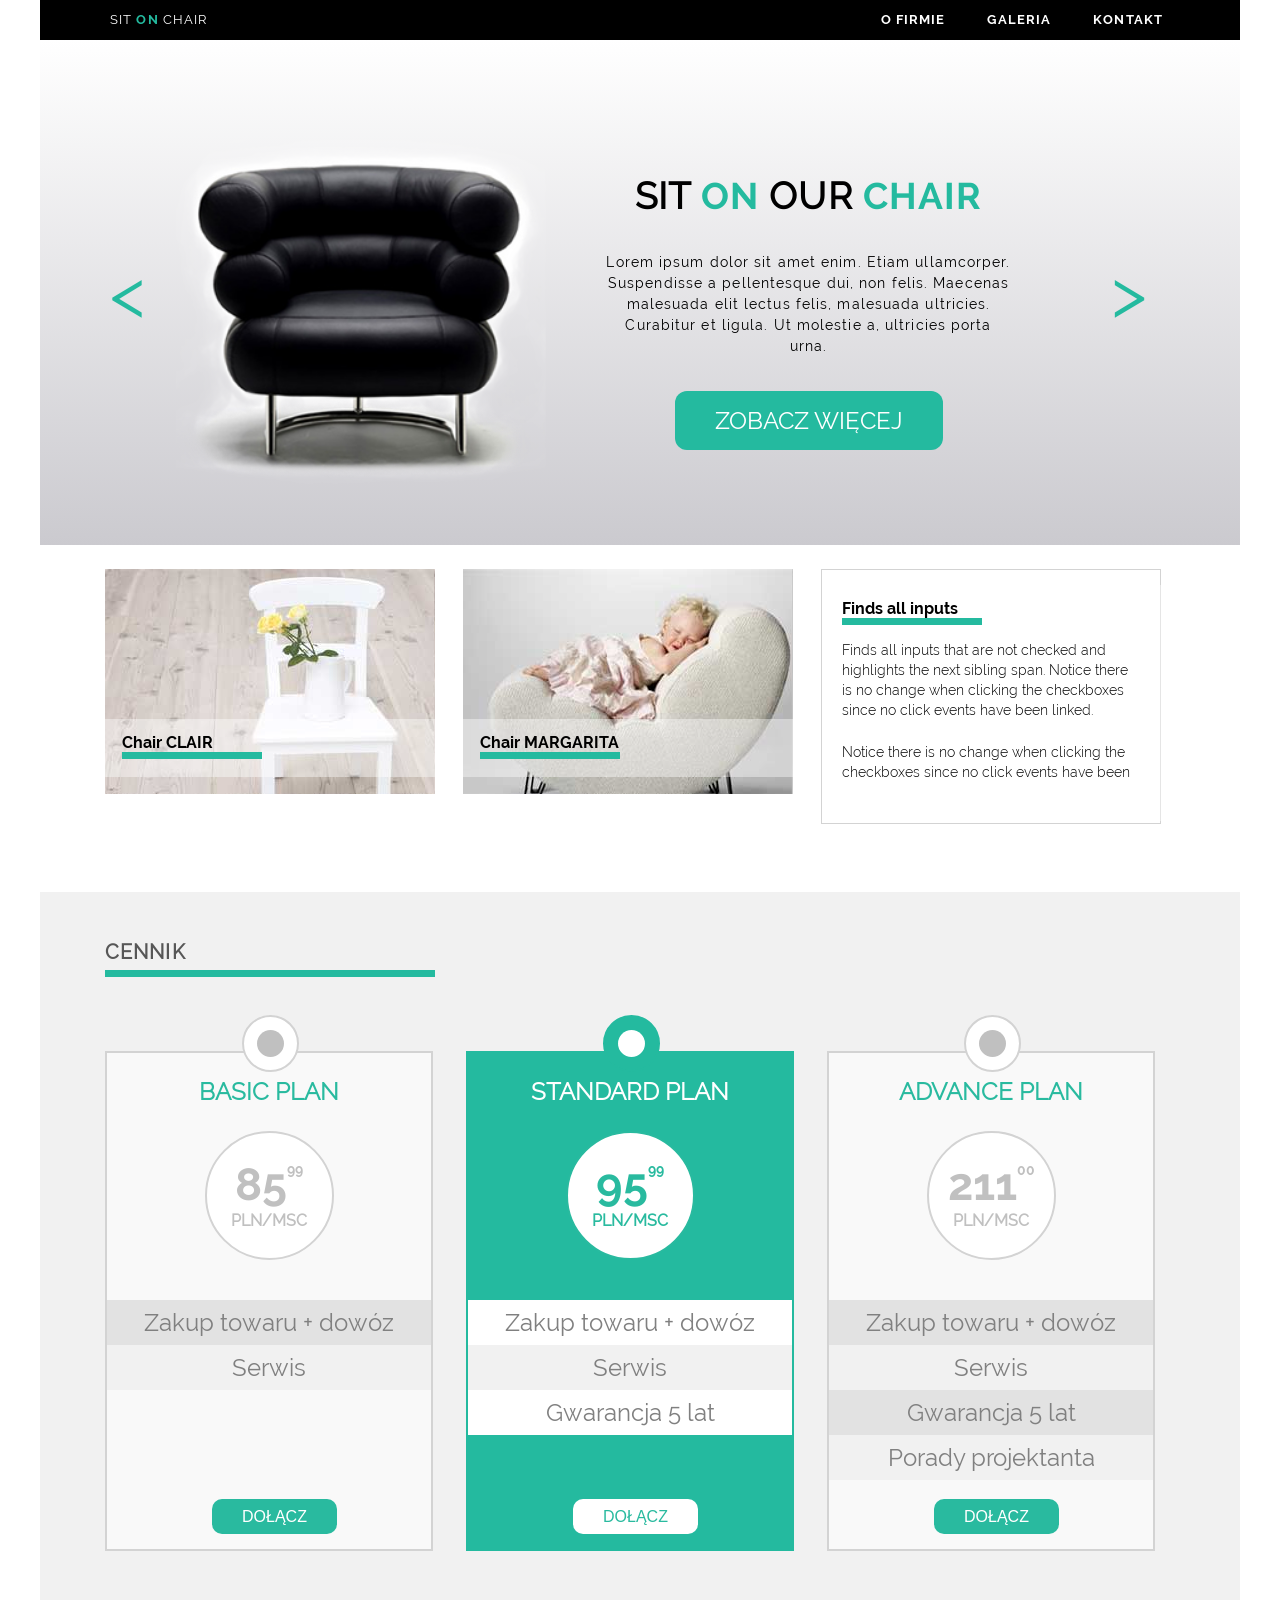
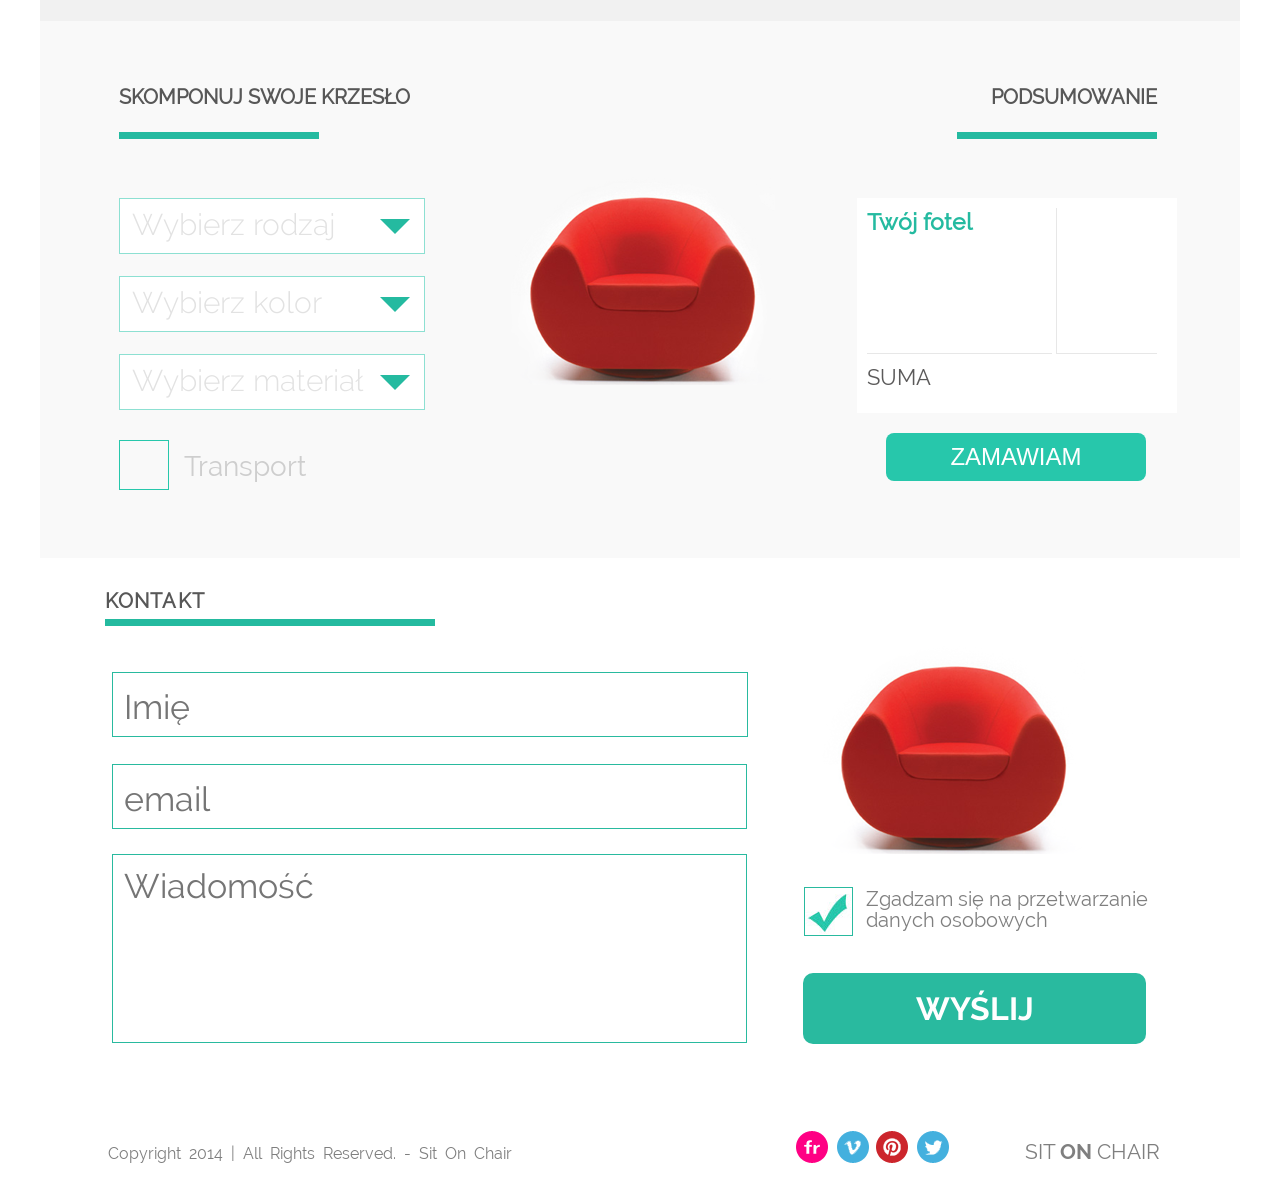
<file: index.html>
<!DOCTYPE html>
<html lang="en">
<head>
    <meta charset="UTF-8">
    <title>Sit on chair</title>
    <link rel="stylesheet" href="css/style.css">
    <script src="js/app.js" type="text/javascript"></script>
</head>
<body>
    <header>
        <div class="logo">Sit <span class="important_text">on</span> chair</div>
        <nav>
            <ul>
                <li>O firmie
                    <div class="dropdown">
                        <div class="dropdown-square"></div>
                        <ul>
                            <li>Aktualności</li>
                            <li>Nasz team</li>
                            <li>Historia</li>
                        </ul>
                    </div>
                </li>
                <li>Galeria</li>
                <li>Kontakt</li>
            </ul>
        </nav>
    </header>


    <section class="slider">
        <div class="nav">
            &lt;
        </div>
        <div class="images">
            <ul>
                <li class="img_black"></li>
                <li class="img_orange"></li>
                <li class="img_red"></li>
            </ul>
        </div>

        <div class="product_description">
            <h1>SIT <span class="important_text">ON</span> OUR <span class="important_text">CHAIR</span></h1>
            <p>Lorem ipsum dolor sit amet enim. Etiam ullamcorper. Suspendisse a pellentesque dui,
                non felis. Maecenas malesuada elit lectus felis, malesuada ultricies. <br>Curabitur et
                ligula. Ut molestie a, ultricies porta urna.
            </p>
            <button>
                ZOBACZ WIĘCEJ
            </button>
        </div>

        <div class="nav right">
            &gt;
        </div>
    </section>


    <section class="boxes">
        <div>
            <div class="bar">
                <span>Chair CLAIR</span>
            </div>
        </div>
        <div>
            <div class="bar">
                <span>Chair MARGARITA</span>
            </div>
        </div>
        <div>
            <div class="bar top">
                <span>Finds all inputs</span>
                <p>Finds all inputs that are not checked and highlights the next sibling span.
                    Notice there is no change when clicking the checkboxes since no click events have been linked.
                </p>
                <p>Notice there is no change when clicking the checkboxes since no click events have been
                </p>
            </div>
        </div>

    </section>

    <section class="pricelist">
        <h2>CENNIK</h2>
        <div class="plan">
            <div class="column basic">
                <div class="circle_decoration white">
                    <div class="grey"></div>
                </div>
                <h3>BASIC PLAN</h3>
                <div class="price">
                    <div class="price_value">85<sup>99</sup></div>
                    <div class="price_unit">PLN/MSC</div>
                </div>
                <div class="details">
                    <div class="grey_details">Zakup towaru + dowóz</div>
                    <div class="lightgrey_details">Serwis</div>
                </div>
                <button>
                    DOŁĄCZ
                </button>
            </div>
            <div class="column standard">
                <div class="circle_decoration green">
                    <div class="plain"></div>
                </div>
                <h3>STANDARD PLAN</h3>
                <div class="price second">
                    <div class="price_value middle">95<sup>99</sup></div>
                    <div class="price_unit middle">PLN/MSC</div>
                </div>
                <div class="details">
                    <div class="white_details">Zakup towaru + dowóz</div>
                    <div class="lightgrey_details">Serwis</div>
                    <div class="white_details">Gwarancja 5 lat</div>
                </div>
                <button class="center">
                    DOŁĄCZ
                </button>
            </div>
            <div class="column basic">
                <div class="circle_decoration white">
                    <div class="grey"></div>
                </div>
                <h3>ADVANCE PLAN</h3>
                <div class="price">
                    <div class="price_value">211<sup>00</sup></div>
                    <div class="price_unit">PLN/MSC</div>
                </div>
                <div class="details">
                    <div class="grey_details">Zakup towaru + dowóz</div>
                    <div class="lightgrey_details">Serwis</div>
                    <div class="grey_details">Gwarancja 5 lat</div>
                    <div class="lightgrey_details">Porady projektanta</div>
                </div>
                <button>
                    DOŁĄCZ
                </button>
            </div>
        </div>
        <div></div>
        <div></div>

    </section>

    <section class="application ">
        <div class="main_width">
            <section class="choice_part inline">
                <div class="own">
                    <h3>SKOMPONUJ SWOJE KRZESŁO</h3>
                    <span class="green_bell"></span>
                </div>

                <div class="form">
                    <div class="drop_down_list">
                        <span class="list_label">Wybierz rodzaj</span>
                        <span class="list_arrow"></span>
                        <ul class="list_panel">
                            <li>Clair</li>
                            <li>Margarita</li>
                            <li>Selena</li>
                        </ul>
                    </div>
                    <div class="drop_down_list">
                        <span class="list_label">Wybierz kolor</span>
                        <span class="list_arrow"></span>
                        <ul class="list_panel">
                            <li>Czerwony</li>
                            <li>Czarny</li>
                            <li>Pomarańczowy</li>
                        </ul>
                    </div>
                    <div class="drop_down_list">
                        <span class="list_label">Wybierz materiał</span>
                        <span class="list_arrow"></span>
                        <ul class="list_panel">
                            <li>Tkanina</li>
                            <li>Skóra</li>
                        </ul>
                    </div>
                    <div class="checkbox check-box">
                        <input type="checkbox" id="transport" data-transport-price="200">
                        <label for="transport">Transport</label>
                    </div>
<!--                    <div class="checkbox"></div>
                    <span class="list_label inline_text">Transport</span>-->
                </div>
            </section>

            <section class="image_part inline">
                <img src="images/red_chair.png">
            </section>

            <section class="summary_part inline">
                <div class="align_right own">
                    <h3>PODSUMOWANIE</h3>
                    <span class="green_bell"></span>
                </div>

                <div class="summary_panel">
                    <div class="panel_left">
                        <h4 class="title">Twój fotel</h4>
                        <span class="color"></span>
                        <span class="pattern"></span>
                        <span class="transport"></span>
                    </div>
                    <div class="panel_right">
                        <h4 class="title value"></h4>
                        <span class="color value"></span>
                        <span class="pattern value"></span>
                        <span class="transport value"></span>
                    </div>
                    <div class="sum_label">SUMA</div>
                    <div class="sum"><strong></strong></div>
                </div>
                <a href="" class="green_button">Zamawiam</a>
            </section>
        </div>
    </section>

    <section class="contact">
        <h2>KONTAKT</h2>
        <form>
            <label>
                <input type="text" name="Imię" placeholder="Imię">
            </label>
            <label>
                <input type="email" name="email" placeholder="email">
            </label>
            <label>
                <textarea name="message" cols="26" rows="4" placeholder="Wiadomość"></textarea>
            </label>
            <label class="check">
                <input type="checkbox" name="checkbox" checked> Zgadzam się na przetwarzanie danych osobowych
            </label>
            <input type="submit" name="send" value="WYŚLIJ">
        </form>
        <img src="images/red_chair.png">
    </section>

    <footer>
        <div class="footerText">Copyright 2014 | All Rights Reserved. - Sit On Chair</div>
        <img src="images/flickr.png">
        <img src="images/vimeo.png">
        <img src="images/pinterest.png">
        <img src="images/twitter.png">
        <div class="footerLogo">SIT <span class="important_text2">ON</span> CHAIR</div>
    </footer>
</body>
</html>
</file>
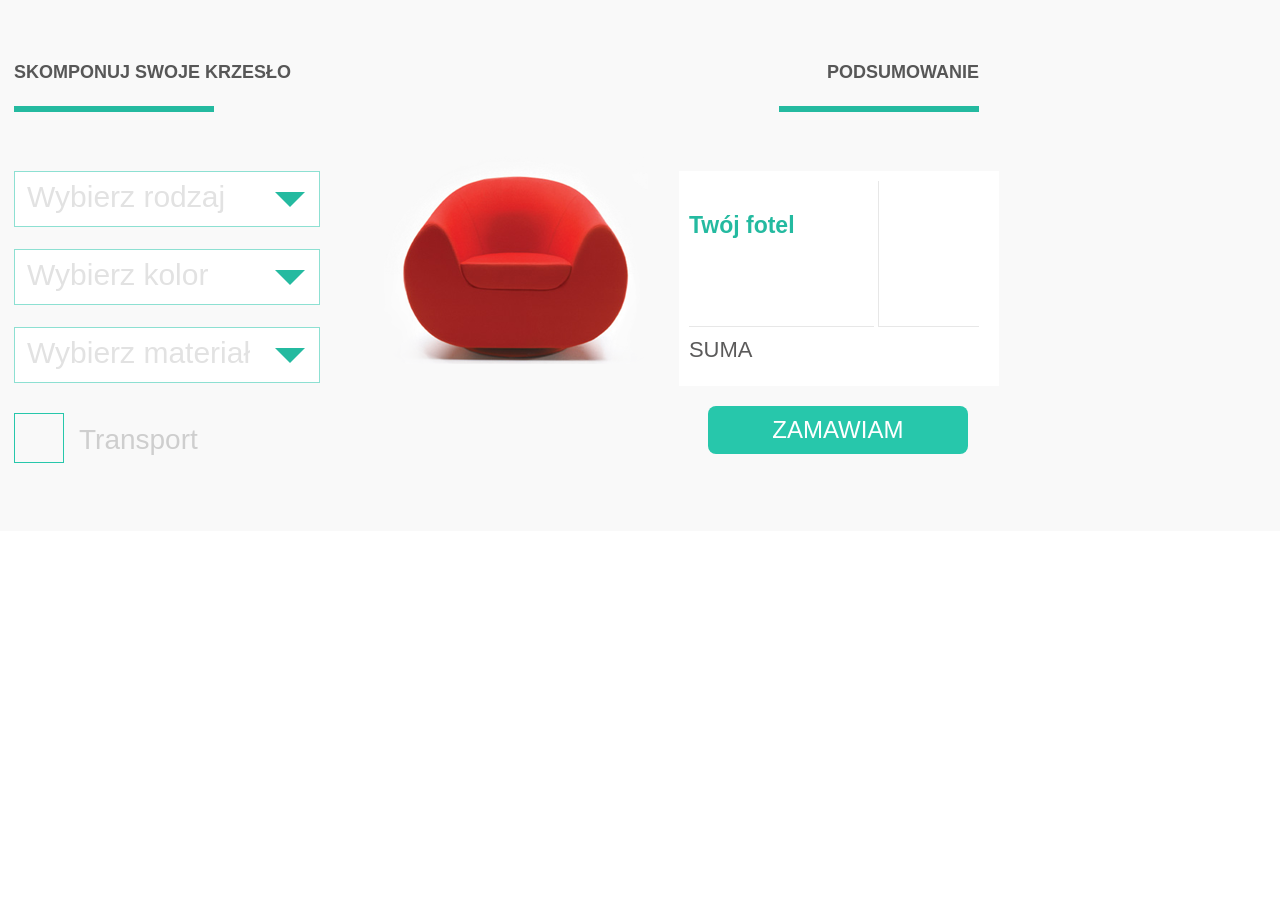
<file: Dodatkowe-kalkulator/index.html>
﻿ <!DOCTYPE html>
<html lang="pl-PL">
<head>
    <meta charset="utf-8">
    <title>Sit On Chair</title>
    <link rel="stylesheet" href="css/style.css">
</head>

<body>

<section class="application ">
    <div class="main_width">
        <section class="choice_part inline">
            <header>
                <h3>SKOMPONUJ SWOJE KRZESŁO</h3>
                <span class="green_bell"></span>
            </header>

            <div class="form">
                <div class="drop_down_list">
                    <span class="list_label">Wybierz rodzaj</span>
                    <span class="list_arrow"></span>
                    <ul class="list_panel">
                        <li>Clair</li>
                        <li>Margarita</li>
                        <li>Selena</li>
                    </ul>
                </div>
                <div class="drop_down_list">
                    <span class="list_label">Wybierz kolor</span>
                    <span class="list_arrow"></span>
                    <ul class="list_panel">
                        <li>Czerwony</li>
                        <li>Czarny</li>
                        <li>Pomarańczowy</li>
                    </ul>
                </div>
                <div class="drop_down_list">
                    <span class="list_label">Wybierz materiał</span>
                    <span class="list_arrow"></span>
                    <ul class="list_panel">
                        <li>Tkanina</li>
                        <li>Skóra</li>
                    </ul>
                </div>
                <div class="checkbox check-box">
                    <input type="checkbox" id="transport" data-transport-price="200">
                    <label for="transport">Transport</label>
                </div>
                <!--<div class="checkbox"></div>-->
                <!--<span class="list_label inline_text">Transport</span>-->
            </div>
        </section>

        <section class="image_part inline">
            <img src="images/red_chair.png">
        </section>

        <section class="summary_part inline">
            <header class="align_right">
                <h3>PODSUMOWANIE</h3>
                <span class="green_bell"></span>
            </header>

            <div class="summary_panel">
                <div class="panel_left">
                    <h4 class="title">Twój fotel</h4>
                    <span class="color"></span>
                    <span class="pattern"></span>
                    <span class="transport"></span>
                </div>
                <div class="panel_right">
                    <h4 class="title value"></h4>
                    <span class="color value"></span>
                    <span class="pattern value"></span>
                    <span class="transport value"></span>
                </div>
                <div class="sum_label">SUMA</div>
                <div class="sum"><strong></strong></div>
            </div>
            <a href="" class="green_button">Zamawiam</a>
        </section>
    </div>
</section>

	
</body>
</html>
</file>
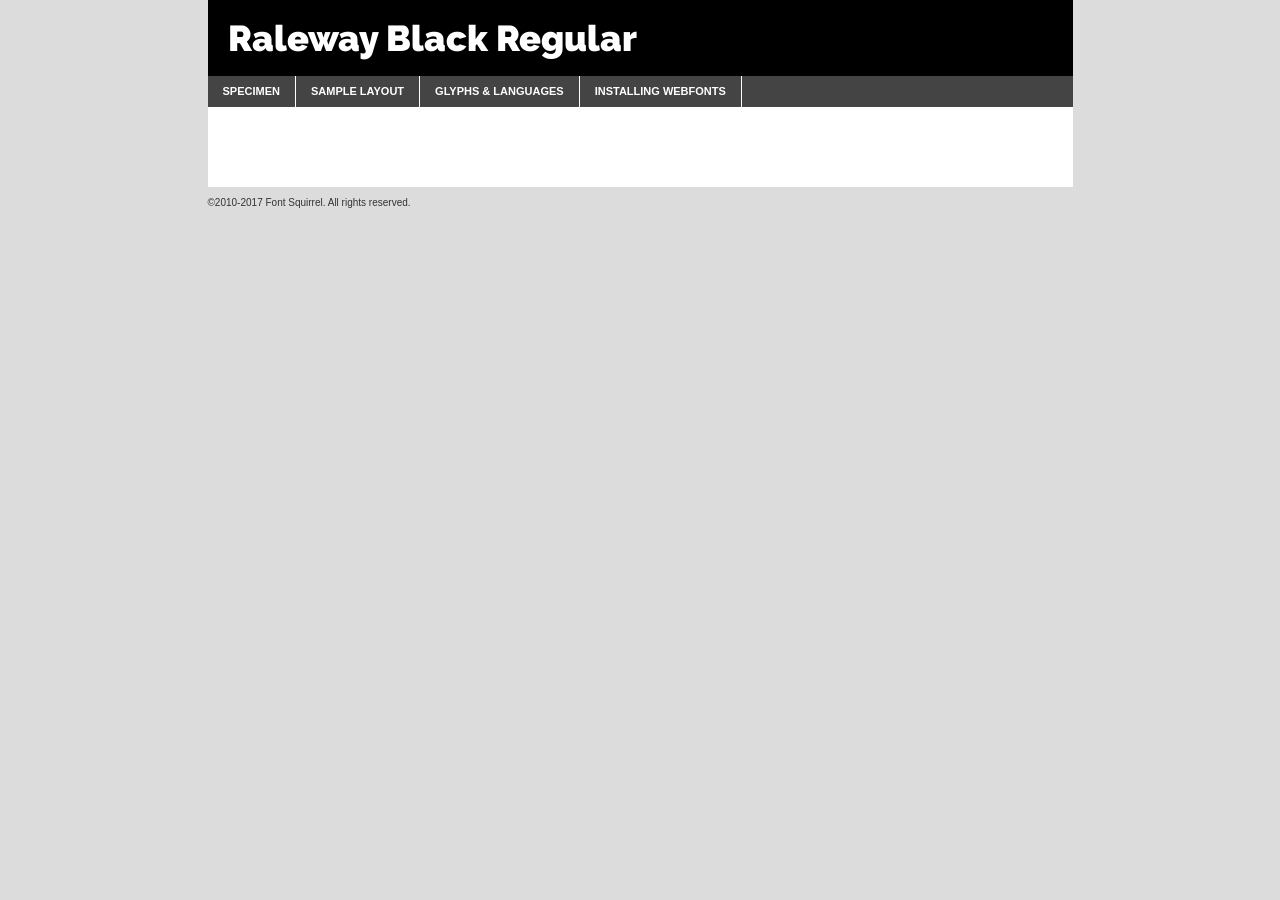
<file: fonts/raleway/raleway-black-demo.html>
<!DOCTYPE html PUBLIC "-//W3C//DTD XHTML 1.0 Transitional//EN"
	"http://www.w3.org/TR/xhtml1/DTD/xhtml1-transitional.dtd">

<html xmlns="http://www.w3.org/1999/xhtml" xml:lang="en" lang="en">
<head>
	<meta http-equiv="Content-Type" content="text/html; charset=utf-8" />
	<script src="http://ajax.googleapis.com/ajax/libs/jquery/1.7.2/jquery.min.js" type="text/javascript" charset="utf-8"></script>
	<script type="text/javascript">
	(function($){$.fn.easyTabs=function(option){var param=jQuery.extend({fadeSpeed:"fast",defaultContent:1,activeClass:'active'},option);$(this).each(function(){var thisId="#"+this.id;if(param.defaultContent==''){param.defaultContent=1;}
	if(typeof param.defaultContent=="number")
	{var defaultTab=$(thisId+" .tabs li:eq("+(param.defaultContent-1)+") a").attr('href').substr(1);}else{var defaultTab=param.defaultContent;}
	$(thisId+" .tabs li a").each(function(){var tabToHide=$(this).attr('href').substr(1);$("#"+tabToHide).addClass('easytabs-tab-content');});hideAll();changeContent(defaultTab);function hideAll(){$(thisId+" .easytabs-tab-content").hide();}
	function changeContent(tabId){hideAll();$(thisId+" .tabs li").removeClass(param.activeClass);$(thisId+" .tabs li a[href=#"+tabId+"]").closest('li').addClass(param.activeClass);if(param.fadeSpeed!="none")
	{$(thisId+" #"+tabId).fadeIn(param.fadeSpeed);}else{$(thisId+" #"+tabId).show();}}
	$(thisId+" .tabs li").click(function(){var tabId=$(this).find('a').attr('href').substr(1);changeContent(tabId);return false;});});}})(jQuery);
	</script>
	<link rel="stylesheet" href="specimen_files/specimen_stylesheet.css" type="text/css" charset="utf-8" />
	<link rel="stylesheet" href="stylesheet.css" type="text/css" charset="utf-8" />

	<style type="text/css">
					body{
				font-family: 'ralewayblack';
							}
		</style>

	<title>Raleway Black Regular Specimen</title>
	
	
	<script type="text/javascript" charset="utf-8">
		$(document).ready(function() {
			$('#container').easyTabs({defaultContent:1});
		});
	</script>
</head>

<body>
<div id="container">
	<div id="header">
		Raleway Black Regular	</div>
	<ul class="tabs">
		<li><a href="#specimen">Specimen</a></li>
		<li><a href="#layout">Sample Layout</a></li>
				<li><a href="#glyphs">Glyphs &amp; Languages</a></li>
		<li><a href="#installing">Installing Webfonts</a></li>
		
	</ul>
	
	<div id="main_content">

		
			<div id="specimen">
		
				<div class="section">
					<div class="grid12 firstcol">
						<div class="huge">AaBb</div>
					</div>
				</div>
		
				<div class="section">
					<div class="glyph_range">A&#x200B;B&#x200b;C&#x200b;D&#x200b;E&#x200b;F&#x200b;G&#x200b;H&#x200b;I&#x200b;J&#x200b;K&#x200b;L&#x200b;M&#x200b;N&#x200b;O&#x200b;P&#x200b;Q&#x200b;R&#x200b;S&#x200b;T&#x200b;U&#x200b;V&#x200b;W&#x200b;X&#x200b;Y&#x200b;Z&#x200b;a&#x200b;b&#x200b;c&#x200b;d&#x200b;e&#x200b;f&#x200b;g&#x200b;h&#x200b;i&#x200b;j&#x200b;k&#x200b;l&#x200b;m&#x200b;n&#x200b;o&#x200b;p&#x200b;q&#x200b;r&#x200b;s&#x200b;t&#x200b;u&#x200b;v&#x200b;w&#x200b;x&#x200b;y&#x200b;z&#x200b;1&#x200b;2&#x200b;3&#x200b;4&#x200b;5&#x200b;6&#x200b;7&#x200b;8&#x200b;9&#x200b;0&#x200b;&amp;&#x200b;.&#x200b;,&#x200b;?&#x200b;!&#x200b;&#64;&#x200b;(&#x200b;)&#x200b;#&#x200b;$&#x200b;%&#x200b;*&#x200b;+&#x200b;-&#x200b;=&#x200b;:&#x200b;;</div>
				</div>
				<div class="section">
					<div class="grid12 firstcol">
						<table class="sample_table">
							<tr><td>10</td><td class="size10">abcdefghijklmnopqrstuvwxyzABCDEFGHIJKLMNOPQRSTUVWXYZ0123456789abcdefghijklmnopqrstuvwxyzABCDEFGHIJKLMNOPQRSTUVWXYZ0123456789abcdefghijklmnopqrstuvwxyzABCDEFGHIJKLMNOPQRSTUVWXYZ</td></tr>
							<tr><td>11</td><td class="size11">abcdefghijklmnopqrstuvwxyzABCDEFGHIJKLMNOPQRSTUVWXYZ0123456789abcdefghijklmnopqrstuvwxyzABCDEFGHIJKLMNOPQRSTUVWXYZ0123456789abcdefghijklmnopqrstuvwxyzABCDEFGHIJKLMNOPQRSTUVWXYZ</td></tr>
							<tr><td>12</td><td class="size12">abcdefghijklmnopqrstuvwxyzABCDEFGHIJKLMNOPQRSTUVWXYZ0123456789abcdefghijklmnopqrstuvwxyzABCDEFGHIJKLMNOPQRSTUVWXYZ0123456789abcdefghijklmnopqrstuvwxyzABCDEFGHIJKLMNOPQRSTUVWXYZ</td></tr>
							<tr><td>13</td><td class="size13">abcdefghijklmnopqrstuvwxyzABCDEFGHIJKLMNOPQRSTUVWXYZ0123456789abcdefghijklmnopqrstuvwxyzABCDEFGHIJKLMNOPQRSTUVWXYZ0123456789abcdefghijklmnopqrstuvwxyzABCDEFGHIJKLMNOPQRSTUVWXYZ</td></tr>
							<tr><td>14</td><td class="size14">abcdefghijklmnopqrstuvwxyzABCDEFGHIJKLMNOPQRSTUVWXYZ0123456789abcdefghijklmnopqrstuvwxyzABCDEFGHIJKLMNOPQRSTUVWXYZ0123456789abcdefghijklmnopqrstuvwxyzABCDEFGHIJKLMNOPQRSTUVWXYZ</td></tr>
							<tr><td>16</td><td class="size16">abcdefghijklmnopqrstuvwxyzABCDEFGHIJKLMNOPQRSTUVWXYZ0123456789abcdefghijklmnopqrstuvwxyzABCDEFGHIJKLMNOPQRSTUVWXYZ</td></tr>
							<tr><td>18</td><td class="size18">abcdefghijklmnopqrstuvwxyzABCDEFGHIJKLMNOPQRSTUVWXYZ0123456789abcdefghijklmnopqrstuvwxyzABCDEFGHIJKLMNOPQRSTUVWXYZ</td></tr>
							<tr><td>20</td><td class="size20">abcdefghijklmnopqrstuvwxyzABCDEFGHIJKLMNOPQRSTUVWXYZ0123456789abcdefghijklmnopqrstuvwxyzABCDEFGHIJKLMNOPQRSTUVWXYZ</td></tr>
							<tr><td>24</td><td class="size24">abcdefghijklmnopqrstuvwxyzABCDEFGHIJKLMNOPQRSTUVWXYZ0123456789abcdefghijklmnopqrstuvwxyzABCDEFGHIJKLMNOPQRSTUVWXYZ</td></tr>
							<tr><td>30</td><td class="size30">abcdefghijklmnopqrstuvwxyzABCDEFGHIJKLMNOPQRSTUVWXYZ0123456789abcdefghijklmnopqrstuvwxyzABCDEFGHIJKLMNOPQRSTUVWXYZ</td></tr>
							<tr><td>36</td><td class="size36">abcdefghijklmnopqrstuvwxyzABCDEFGHIJKLMNOPQRSTUVWXYZ0123456789abcdefghijklmnopqrstuvwxyzABCDEFGHIJKLMNOPQRSTUVWXYZ</td></tr>
							<tr><td>48</td><td class="size48">abcdefghijklmnopqrstuvwxyzABCDEFGHIJKLMNOPQRSTUVWXYZ0123456789abcdefghijklmnopqrstuvwxyzABCDEFGHIJKLMNOPQRSTUVWXYZ</td></tr>
							<tr><td>60</td><td class="size60">abcdefghijklmnopqrstuvwxyzABCDEFGHIJKLMNOPQRSTUVWXYZ0123456789abcdefghijklmnopqrstuvwxyzABCDEFGHIJKLMNOPQRSTUVWXYZ</td></tr>
							<tr><td>72</td><td class="size72">abcdefghijklmnopqrstuvwxyzABCDEFGHIJKLMNOPQRSTUVWXYZ0123456789abcdefghijklmnopqrstuvwxyzABCDEFGHIJKLMNOPQRSTUVWXYZ</td></tr>
							<tr><td>90</td><td class="size90">abcdefghijklmnopqrstuvwxyzABCDEFGHIJKLMNOPQRSTUVWXYZ0123456789abcdefghijklmnopqrstuvwxyzABCDEFGHIJKLMNOPQRSTUVWXYZ</td></tr>
						</table>
				
					</div>
			
				</div>
		
		
		
								<div class="section" id="bodycomparison">


										<div id="xheight">
				<div class="fontbody">&#x25FC;&#x25FC;&#x25FC;&#x25FC;&#x25FC;&#x25FC;&#x25FC;&#x25FC;&#x25FC;&#x25FC;&#x25FC;&#x25FC;&#x25FC;&#x25FC;&#x25FC;&#x25FC;&#x25FC;&#x25FC;&#x25FC;&#x25FC;&#x25FC;&#x25FC;&#x25FC;&#x25FC;&#x25FC;&#x25FC;&#x25FC;&#x25FC;&#x25FC;&#x25FC;&#x25FC;&#x25FC;&#x25FC;&#x25FC;&#x25FC;&#x25FC;&#x25FC;&#x25FC;&#x25FC;&#x25FC;&#x25FC;&#x25FC;&#x25FC;&#x25FC;&#x25FC;&#x25FC;&#x25FC;&#x25FC;&#x25FC;&#x25FC;&#x25FC;&#x25FC;&#x25FC;&#x25FC;&#x25FC;&#x25FC;&#x25FC;&#x25FC;&#x25FC;&#x25FC;&#x25FC;&#x25FC;&#x25FC;&#x25FC;&#x25FC;&#x25FC;&#x25FC;&#x25FC;&#x25FC;&#x25FC;&#x25FC;&#x25FC;&#x25FC;&#x25FC;&#x25FC;&#x25FC;&#x25FC;&#x25FC;&#x25FC;&#x25FC;&#x25FC;&#x25FC;&#x25FC;&#x25FC;&#x25FC;&#x25FC;&#x25FC;&#x25FC;&#x25FC;&#x25FC;&#x25FC;&#x25FC;&#x25FC;&#x25FC;&#x25FC;&#x25FC;&#x25FC;&#x25FC;&#x25FC;body</div><div class="arialbody">body</div><div class="verdanabody">body</div><div class="georgiabody">body</div></div>
										<div class="fontbody" style="z-index:1">
											body<span>Raleway Black Regular</span>
										</div>
										<div class="arialbody" style="z-index:1">
											body<span>Arial</span>
										</div>
										<div class="verdanabody" style="z-index:1">
											body<span>Verdana</span>
										</div>
										<div class="georgiabody" style="z-index:1">
											body<span>Georgia</span>
										</div>



								</div>
		
		
				<div class="section psample psample_row1" id="">
					
					<div class="grid2 firstcol">
						<p class="size10"><span>10.</span>Aenean lacinia bibendum nulla sed consectetur. Fusce dapibus, tellus ac cursus commodo, tortor mauris condimentum nibh, ut fermentum massa justo sit amet risus. Nullam id dolor id nibh ultricies vehicula ut id elit. Cum sociis natoque penatibus et magnis dis parturient montes, nascetur ridiculus mus. Nulla vitae elit libero, a pharetra augue.</p>
			
					</div>
					<div class="grid3">
						<p class="size11"><span>11.</span>Aenean lacinia bibendum nulla sed consectetur. Fusce dapibus, tellus ac cursus commodo, tortor mauris condimentum nibh, ut fermentum massa justo sit amet risus. Nullam id dolor id nibh ultricies vehicula ut id elit. Cum sociis natoque penatibus et magnis dis parturient montes, nascetur ridiculus mus. Nulla vitae elit libero, a pharetra augue.</p>
			
					</div>
					<div class="grid3">
						<p class="size12"><span>12.</span>Aenean lacinia bibendum nulla sed consectetur. Fusce dapibus, tellus ac cursus commodo, tortor mauris condimentum nibh, ut fermentum massa justo sit amet risus. Nullam id dolor id nibh ultricies vehicula ut id elit. Cum sociis natoque penatibus et magnis dis parturient montes, nascetur ridiculus mus. Nulla vitae elit libero, a pharetra augue.</p>
			
					</div>
					<div class="grid4">
						<p class="size13"><span>13.</span>Aenean lacinia bibendum nulla sed consectetur. Fusce dapibus, tellus ac cursus commodo, tortor mauris condimentum nibh, ut fermentum massa justo sit amet risus. Nullam id dolor id nibh ultricies vehicula ut id elit. Cum sociis natoque penatibus et magnis dis parturient montes, nascetur ridiculus mus. Nulla vitae elit libero, a pharetra augue.</p>
			
					</div>
					<div class="white_blend"></div>
					
				</div>
				<div class="section psample psample_row2" id="">
					<div class="grid3 firstcol">
						<p class="size14"><span>14.</span>Aenean lacinia bibendum nulla sed consectetur. Fusce dapibus, tellus ac cursus commodo, tortor mauris condimentum nibh, ut fermentum massa justo sit amet risus. Nullam id dolor id nibh ultricies vehicula ut id elit. Cum sociis natoque penatibus et magnis dis parturient montes, nascetur ridiculus mus. Nulla vitae elit libero, a pharetra augue.</p>
			
					</div>
					<div class="grid4">
						<p class="size16"><span>16.</span>Aenean lacinia bibendum nulla sed consectetur. Fusce dapibus, tellus ac cursus commodo, tortor mauris condimentum nibh, ut fermentum massa justo sit amet risus. Nullam id dolor id nibh ultricies vehicula ut id elit. Cum sociis natoque penatibus et magnis dis parturient montes, nascetur ridiculus mus. Nulla vitae elit libero, a pharetra augue.</p>
			
					</div>
					<div class="grid5">
						<p class="size18"><span>18.</span>Aenean lacinia bibendum nulla sed consectetur. Fusce dapibus, tellus ac cursus commodo, tortor mauris condimentum nibh, ut fermentum massa justo sit amet risus. Nullam id dolor id nibh ultricies vehicula ut id elit. Cum sociis natoque penatibus et magnis dis parturient montes, nascetur ridiculus mus. Nulla vitae elit libero, a pharetra augue.</p>
			
					</div>

					<div class="white_blend"></div>

				</div>
				
				<div class="section psample psample_row3" id="">
					<div class="grid5 firstcol">
						<p class="size20"><span>20.</span>Aenean lacinia bibendum nulla sed consectetur. Fusce dapibus, tellus ac cursus commodo, tortor mauris condimentum nibh, ut fermentum massa justo sit amet risus. Nullam id dolor id nibh ultricies vehicula ut id elit. Cum sociis natoque penatibus et magnis dis parturient montes, nascetur ridiculus mus. Nulla vitae elit libero, a pharetra augue.</p>
					</div>
					<div class="grid7">
						<p class="size24"><span>24.</span>Aenean lacinia bibendum nulla sed consectetur. Fusce dapibus, tellus ac cursus commodo, tortor mauris condimentum nibh, ut fermentum massa justo sit amet risus. Nullam id dolor id nibh ultricies vehicula ut id elit. Cum sociis natoque penatibus et magnis dis parturient montes, nascetur ridiculus mus. Nulla vitae elit libero, a pharetra augue.</p>
					</div>
					
					<div class="white_blend"></div>
					
				</div>
				
				<div class="section psample psample_row4" id="">
					<div class="grid12 firstcol">
						<p class="size30"><span>30.</span>Aenean lacinia bibendum nulla sed consectetur. Fusce dapibus, tellus ac cursus commodo, tortor mauris condimentum nibh, ut fermentum massa justo sit amet risus. Nullam id dolor id nibh ultricies vehicula ut id elit. Cum sociis natoque penatibus et magnis dis parturient montes, nascetur ridiculus mus. Nulla vitae elit libero, a pharetra augue.</p>
					</div>
					<div class="white_blend"></div>
					
				</div>
				
				
				
				<div class="section psample psample_row1 fullreverse">
					<div class="grid2 firstcol">
						<p class="size10"><span>10.</span>Aenean lacinia bibendum nulla sed consectetur. Fusce dapibus, tellus ac cursus commodo, tortor mauris condimentum nibh, ut fermentum massa justo sit amet risus. Nullam id dolor id nibh ultricies vehicula ut id elit. Cum sociis natoque penatibus et magnis dis parturient montes, nascetur ridiculus mus. Nulla vitae elit libero, a pharetra augue.</p>
			
					</div>
					<div class="grid3">
						<p class="size11"><span>11.</span>Aenean lacinia bibendum nulla sed consectetur. Fusce dapibus, tellus ac cursus commodo, tortor mauris condimentum nibh, ut fermentum massa justo sit amet risus. Nullam id dolor id nibh ultricies vehicula ut id elit. Cum sociis natoque penatibus et magnis dis parturient montes, nascetur ridiculus mus. Nulla vitae elit libero, a pharetra augue.</p>
			
					</div>
					<div class="grid3">
						<p class="size12"><span>12.</span>Aenean lacinia bibendum nulla sed consectetur. Fusce dapibus, tellus ac cursus commodo, tortor mauris condimentum nibh, ut fermentum massa justo sit amet risus. Nullam id dolor id nibh ultricies vehicula ut id elit. Cum sociis natoque penatibus et magnis dis parturient montes, nascetur ridiculus mus. Nulla vitae elit libero, a pharetra augue.</p>
			
					</div>
					<div class="grid4">
						<p class="size13"><span>13.</span>Aenean lacinia bibendum nulla sed consectetur. Fusce dapibus, tellus ac cursus commodo, tortor mauris condimentum nibh, ut fermentum massa justo sit amet risus. Nullam id dolor id nibh ultricies vehicula ut id elit. Cum sociis natoque penatibus et magnis dis parturient montes, nascetur ridiculus mus. Nulla vitae elit libero, a pharetra augue.</p>
			
					</div>
					<div class="black_blend"></div>
					
				</div>
				
				<div class="section psample psample_row2 fullreverse">
					<div class="grid3 firstcol">
						<p class="size14"><span>14.</span>Aenean lacinia bibendum nulla sed consectetur. Fusce dapibus, tellus ac cursus commodo, tortor mauris condimentum nibh, ut fermentum massa justo sit amet risus. Nullam id dolor id nibh ultricies vehicula ut id elit. Cum sociis natoque penatibus et magnis dis parturient montes, nascetur ridiculus mus. Nulla vitae elit libero, a pharetra augue.</p>
			
					</div>
					<div class="grid4">
						<p class="size16"><span>16.</span>Aenean lacinia bibendum nulla sed consectetur. Fusce dapibus, tellus ac cursus commodo, tortor mauris condimentum nibh, ut fermentum massa justo sit amet risus. Nullam id dolor id nibh ultricies vehicula ut id elit. Cum sociis natoque penatibus et magnis dis parturient montes, nascetur ridiculus mus. Nulla vitae elit libero, a pharetra augue.</p>
			
					</div>
					<div class="grid5">
						<p class="size18"><span>18.</span>Aenean lacinia bibendum nulla sed consectetur. Fusce dapibus, tellus ac cursus commodo, tortor mauris condimentum nibh, ut fermentum massa justo sit amet risus. Nullam id dolor id nibh ultricies vehicula ut id elit. Cum sociis natoque penatibus et magnis dis parturient montes, nascetur ridiculus mus. Nulla vitae elit libero, a pharetra augue.</p>
			
					</div>
					<div class="black_blend"></div>

				</div>
				
				<div class="section psample fullreverse psample_row3" id="">
					<div class="grid5 firstcol">
						<p class="size20"><span>20.</span>Aenean lacinia bibendum nulla sed consectetur. Fusce dapibus, tellus ac cursus commodo, tortor mauris condimentum nibh, ut fermentum massa justo sit amet risus. Nullam id dolor id nibh ultricies vehicula ut id elit. Cum sociis natoque penatibus et magnis dis parturient montes, nascetur ridiculus mus. Nulla vitae elit libero, a pharetra augue.</p>
					</div>
					<div class="grid7">
						<p class="size24"><span>24.</span>Aenean lacinia bibendum nulla sed consectetur. Fusce dapibus, tellus ac cursus commodo, tortor mauris condimentum nibh, ut fermentum massa justo sit amet risus. Nullam id dolor id nibh ultricies vehicula ut id elit. Cum sociis natoque penatibus et magnis dis parturient montes, nascetur ridiculus mus. Nulla vitae elit libero, a pharetra augue.</p>
					</div>
					
					<div class="black_blend"></div>
					
				</div>
				
				<div class="section psample fullreverse psample_row4" id="" style="border-bottom: 20px #000 solid;">
					<div class="grid12 firstcol">
						<p class="size30"><span>30.</span>Aenean lacinia bibendum nulla sed consectetur. Fusce dapibus, tellus ac cursus commodo, tortor mauris condimentum nibh, ut fermentum massa justo sit amet risus. Nullam id dolor id nibh ultricies vehicula ut id elit. Cum sociis natoque penatibus et magnis dis parturient montes, nascetur ridiculus mus. Nulla vitae elit libero, a pharetra augue.</p>
					</div>
					<div class="black_blend"></div>
					
				</div>
				
				
				
				
			</div>
			
			<div id="layout">
				
				<div class="section">
					
					<div class="grid12 firstcol">
						<h1>Lorem Ipsum Dolor</h1>
						<h2>Etiam porta sem malesuada magna mollis euismod</h2>
						
						<p class="byline">By <a href="#link">Aenean Lacinia</a></p>
					</div>
				</div>
				<div class="section">
					<div class="grid8 firstcol">
						<p class="large">Donec sed odio dui. Morbi leo risus, porta ac consectetur ac, vestibulum at eros. Fusce dapibus, tellus ac cursus commodo, tortor mauris condimentum nibh, ut fermentum massa justo sit amet risus. </p>

						
						<h3>Pellentesque ornare sem</h3>

						<p>Maecenas sed diam eget risus varius blandit sit amet non magna. Maecenas faucibus mollis interdum. Donec ullamcorper nulla non metus auctor fringilla. Nullam id dolor id nibh ultricies vehicula ut id elit. Nullam id dolor id nibh ultricies vehicula ut id elit. </p>

						<p>Aenean eu leo quam. Pellentesque ornare sem lacinia quam venenatis vestibulum. Lorem ipsum dolor sit amet, consectetur adipiscing elit. Cum sociis natoque penatibus et magnis dis parturient montes, nascetur ridiculus mus. </p>

						<p>Nulla vitae elit libero, a pharetra augue. Praesent commodo cursus magna, vel scelerisque nisl consectetur et. Aenean lacinia bibendum nulla sed consectetur. </p>

						<p>Nullam quis risus eget urna mollis ornare vel eu leo. Nullam quis risus eget urna mollis ornare vel eu leo. Maecenas sed diam eget risus varius blandit sit amet non magna. Donec ullamcorper nulla non metus auctor fringilla. </p>

						<h3>Cras mattis consectetur</h3>

						<p>Aenean eu leo quam. Pellentesque ornare sem lacinia quam venenatis vestibulum. Aenean lacinia bibendum nulla sed consectetur. Integer posuere erat a ante venenatis dapibus posuere velit aliquet. Cras mattis consectetur purus sit amet fermentum. </p>

						<p>Nullam id dolor id nibh ultricies vehicula ut id elit. Nullam quis risus eget urna mollis ornare vel eu leo. Cras mattis consectetur purus sit amet fermentum.</p>
					</div>
					
					<div class="grid4 sidebar">
						
						<div class="box reverse">
							<p class="last">Nullam quis risus eget urna mollis ornare vel eu leo. Donec ullamcorper nulla non metus auctor fringilla. Cras mattis consectetur purus sit amet fermentum. Sed posuere consectetur est at lobortis. Lorem ipsum dolor sit amet, consectetur adipiscing elit. </p>
						</div>
						
						<p class="caption">Maecenas sed diam eget risus varius.</p>

						<p>Vestibulum id ligula porta felis euismod semper. Integer posuere erat a ante venenatis dapibus posuere velit aliquet. Vestibulum id ligula porta felis euismod semper. Sed posuere consectetur est at lobortis. Maecenas sed diam eget risus varius blandit sit amet non magna. Fusce dapibus, tellus ac cursus commodo, tortor mauris condimentum nibh, ut fermentum massa justo sit amet risus. </p>

					

						<p>Duis mollis, est non commodo luctus, nisi erat porttitor ligula, eget lacinia odio sem nec elit. Aenean lacinia bibendum nulla sed consectetur. Vivamus sagittis lacus vel augue laoreet rutrum faucibus dolor auctor. Aenean lacinia bibendum nulla sed consectetur. Nullam quis risus eget urna mollis ornare vel eu leo. </p>

						<p>Praesent commodo cursus magna, vel scelerisque nisl consectetur et. Donec ullamcorper nulla non metus auctor fringilla. Maecenas faucibus mollis interdum. Fusce dapibus, tellus ac cursus commodo, tortor mauris condimentum nibh, ut fermentum massa justo sit amet risus. </p>

					</div>
				</div>
				
			</div>


			



		<div id="glyphs">
			<div class="section">
				<div class="grid12 firstcol">
			
				<h1>Language Support</h1>
				<p>The subset of Raleway Black Regular in this kit supports the following languages:<br />
			
					Afrikaans, Albanian, Basque, Belarusian_lacinka, Bosnian, Breton, Catalan, Chamorro, Chichewa_nyanja, Croatian, Cyrillic, Czech, Danish, Dutch, English, Esperanto, Estonian, Faroese, Finnish, French, Frisian, Galician, German, Hungarian, Icelandic, Italian, Latvian, Lithuanian, Malagasy, Maltese, Norwegian, Polish, Portuguese, Romanian, Serbian, Slovak, Slovenian, Spanish, Turkish, Welsh, Alsatian, Aragonese, Arapaho, Aromanian, Arrernte, Asturian, Aymara, Bislama, Cebuano, Cheyenne, Cimbrian, Corsican, Fijian, French_creole, Friulian, Genoese, Gilbertese, Greenlandic, Guarani, Haitian_creole, Hawaiian, Hiligaynon, Hmong, Hopi, Ibanag, Iloko_ilokano, Indonesian, Interglossa_glosa, Interlingua, Irish_gaelic, Istro-romanian, Jerriais, Kashubian, Kurdish_kurmanji, Ladin, Lojban, Lombard, Low_saxon, Luxembourgeois, Malay_latinized, Manx, Maori, Megleno-romanian, Mohawk, Nahuatl, Norfolk_pitcairnese, Northern_sotho, Occitan, Oromo, Pangasinan, Papiamento, Piedmontese, Potawatomi, Quechua, Rhaeto-romance, Romansh, Rotokas, Sami_inari, Sami_lule, Samoan, Sardinian, Scots_gaelic, Seychelles_creole, Shona, Sicilian, Somali, Southern_ndebele, Southern_sotho, Swahili, Swati_swazi, Tagalog_filipino_pilipino, Tahitian, Tausug, Tetum, Tok_pisin, Tongan, Tswana, Turkmen, Turkmen_latinized, Tuvaluan, Uyghur_latinized, Veps, Volapuk, Votic_latinized, Walloon, Warlpiri, Xhosa, Yapese, Zulu, Latinbasic, Ubasic, Demo				</p>
				<h1>Glyph Chart</h1>
				<p>The subset of Raleway Black Regular in this kit includes all the glyphs listed below. Unicode entities are included above each glyph to help you insert individual characters into your layout.</p>
				<div id="glyph_chart">
			
																														 <div><p>&amp;#13;</p>&#13;</div>
																				 <div><p>&amp;#32;</p>&#32;</div>
																				 <div><p>&amp;#33;</p>&#33;</div>
																				 <div><p>&amp;#34;</p>&#34;</div>
																				 <div><p>&amp;#35;</p>&#35;</div>
																				 <div><p>&amp;#36;</p>&#36;</div>
																				 <div><p>&amp;#37;</p>&#37;</div>
																				 <div><p>&amp;#38;</p>&#38;</div>
																				 <div><p>&amp;#39;</p>&#39;</div>
																				 <div><p>&amp;#40;</p>&#40;</div>
																				 <div><p>&amp;#41;</p>&#41;</div>
																				 <div><p>&amp;#42;</p>&#42;</div>
																				 <div><p>&amp;#43;</p>&#43;</div>
																				 <div><p>&amp;#44;</p>&#44;</div>
																				 <div><p>&amp;#45;</p>&#45;</div>
																				 <div><p>&amp;#46;</p>&#46;</div>
																				 <div><p>&amp;#47;</p>&#47;</div>
																				 <div><p>&amp;#48;</p>&#48;</div>
																				 <div><p>&amp;#49;</p>&#49;</div>
																				 <div><p>&amp;#50;</p>&#50;</div>
																				 <div><p>&amp;#51;</p>&#51;</div>
																				 <div><p>&amp;#52;</p>&#52;</div>
																				 <div><p>&amp;#53;</p>&#53;</div>
																				 <div><p>&amp;#54;</p>&#54;</div>
																				 <div><p>&amp;#55;</p>&#55;</div>
																				 <div><p>&amp;#56;</p>&#56;</div>
																				 <div><p>&amp;#57;</p>&#57;</div>
																				 <div><p>&amp;#58;</p>&#58;</div>
																				 <div><p>&amp;#59;</p>&#59;</div>
																				 <div><p>&amp;#60;</p>&#60;</div>
																				 <div><p>&amp;#61;</p>&#61;</div>
																				 <div><p>&amp;#62;</p>&#62;</div>
																				 <div><p>&amp;#63;</p>&#63;</div>
																				 <div><p>&amp;#64;</p>&#64;</div>
																				 <div><p>&amp;#65;</p>&#65;</div>
																				 <div><p>&amp;#66;</p>&#66;</div>
																				 <div><p>&amp;#67;</p>&#67;</div>
																				 <div><p>&amp;#68;</p>&#68;</div>
																				 <div><p>&amp;#69;</p>&#69;</div>
																				 <div><p>&amp;#70;</p>&#70;</div>
																				 <div><p>&amp;#71;</p>&#71;</div>
																				 <div><p>&amp;#72;</p>&#72;</div>
																				 <div><p>&amp;#73;</p>&#73;</div>
																				 <div><p>&amp;#74;</p>&#74;</div>
																				 <div><p>&amp;#75;</p>&#75;</div>
																				 <div><p>&amp;#76;</p>&#76;</div>
																				 <div><p>&amp;#77;</p>&#77;</div>
																				 <div><p>&amp;#78;</p>&#78;</div>
																				 <div><p>&amp;#79;</p>&#79;</div>
																				 <div><p>&amp;#80;</p>&#80;</div>
																				 <div><p>&amp;#81;</p>&#81;</div>
																				 <div><p>&amp;#82;</p>&#82;</div>
																				 <div><p>&amp;#83;</p>&#83;</div>
																				 <div><p>&amp;#84;</p>&#84;</div>
																				 <div><p>&amp;#85;</p>&#85;</div>
																				 <div><p>&amp;#86;</p>&#86;</div>
																				 <div><p>&amp;#87;</p>&#87;</div>
																				 <div><p>&amp;#88;</p>&#88;</div>
																				 <div><p>&amp;#89;</p>&#89;</div>
																				 <div><p>&amp;#90;</p>&#90;</div>
																				 <div><p>&amp;#91;</p>&#91;</div>
																				 <div><p>&amp;#92;</p>&#92;</div>
																				 <div><p>&amp;#93;</p>&#93;</div>
																				 <div><p>&amp;#94;</p>&#94;</div>
																				 <div><p>&amp;#95;</p>&#95;</div>
																				 <div><p>&amp;#96;</p>&#96;</div>
																				 <div><p>&amp;#97;</p>&#97;</div>
																				 <div><p>&amp;#98;</p>&#98;</div>
																				 <div><p>&amp;#99;</p>&#99;</div>
																				 <div><p>&amp;#100;</p>&#100;</div>
																				 <div><p>&amp;#101;</p>&#101;</div>
																				 <div><p>&amp;#102;</p>&#102;</div>
																				 <div><p>&amp;#103;</p>&#103;</div>
																				 <div><p>&amp;#104;</p>&#104;</div>
																				 <div><p>&amp;#105;</p>&#105;</div>
																				 <div><p>&amp;#106;</p>&#106;</div>
																				 <div><p>&amp;#107;</p>&#107;</div>
																				 <div><p>&amp;#108;</p>&#108;</div>
																				 <div><p>&amp;#109;</p>&#109;</div>
																				 <div><p>&amp;#110;</p>&#110;</div>
																				 <div><p>&amp;#111;</p>&#111;</div>
																				 <div><p>&amp;#112;</p>&#112;</div>
																				 <div><p>&amp;#113;</p>&#113;</div>
																				 <div><p>&amp;#114;</p>&#114;</div>
																				 <div><p>&amp;#115;</p>&#115;</div>
																				 <div><p>&amp;#116;</p>&#116;</div>
																				 <div><p>&amp;#117;</p>&#117;</div>
																				 <div><p>&amp;#118;</p>&#118;</div>
																				 <div><p>&amp;#119;</p>&#119;</div>
																				 <div><p>&amp;#120;</p>&#120;</div>
																				 <div><p>&amp;#121;</p>&#121;</div>
																				 <div><p>&amp;#122;</p>&#122;</div>
																				 <div><p>&amp;#123;</p>&#123;</div>
																				 <div><p>&amp;#124;</p>&#124;</div>
																				 <div><p>&amp;#125;</p>&#125;</div>
																				 <div><p>&amp;#126;</p>&#126;</div>
																				 <div><p>&amp;#160;</p>&#160;</div>
																				 <div><p>&amp;#161;</p>&#161;</div>
																				 <div><p>&amp;#162;</p>&#162;</div>
																				 <div><p>&amp;#163;</p>&#163;</div>
																				 <div><p>&amp;#164;</p>&#164;</div>
																				 <div><p>&amp;#165;</p>&#165;</div>
																				 <div><p>&amp;#166;</p>&#166;</div>
																				 <div><p>&amp;#167;</p>&#167;</div>
																				 <div><p>&amp;#168;</p>&#168;</div>
																				 <div><p>&amp;#169;</p>&#169;</div>
																				 <div><p>&amp;#170;</p>&#170;</div>
																				 <div><p>&amp;#171;</p>&#171;</div>
																				 <div><p>&amp;#172;</p>&#172;</div>
																				 <div><p>&amp;#173;</p>&#173;</div>
																				 <div><p>&amp;#174;</p>&#174;</div>
																				 <div><p>&amp;#175;</p>&#175;</div>
																				 <div><p>&amp;#176;</p>&#176;</div>
																				 <div><p>&amp;#177;</p>&#177;</div>
																				 <div><p>&amp;#178;</p>&#178;</div>
																				 <div><p>&amp;#179;</p>&#179;</div>
																				 <div><p>&amp;#180;</p>&#180;</div>
																				 <div><p>&amp;#181;</p>&#181;</div>
																				 <div><p>&amp;#182;</p>&#182;</div>
																				 <div><p>&amp;#183;</p>&#183;</div>
																				 <div><p>&amp;#184;</p>&#184;</div>
																				 <div><p>&amp;#185;</p>&#185;</div>
																				 <div><p>&amp;#186;</p>&#186;</div>
																				 <div><p>&amp;#187;</p>&#187;</div>
																				 <div><p>&amp;#188;</p>&#188;</div>
																				 <div><p>&amp;#189;</p>&#189;</div>
																				 <div><p>&amp;#190;</p>&#190;</div>
																				 <div><p>&amp;#191;</p>&#191;</div>
																				 <div><p>&amp;#192;</p>&#192;</div>
																				 <div><p>&amp;#193;</p>&#193;</div>
																				 <div><p>&amp;#194;</p>&#194;</div>
																				 <div><p>&amp;#195;</p>&#195;</div>
																				 <div><p>&amp;#196;</p>&#196;</div>
																				 <div><p>&amp;#197;</p>&#197;</div>
																				 <div><p>&amp;#198;</p>&#198;</div>
																				 <div><p>&amp;#199;</p>&#199;</div>
																				 <div><p>&amp;#200;</p>&#200;</div>
																				 <div><p>&amp;#201;</p>&#201;</div>
																				 <div><p>&amp;#202;</p>&#202;</div>
																				 <div><p>&amp;#203;</p>&#203;</div>
																				 <div><p>&amp;#204;</p>&#204;</div>
																				 <div><p>&amp;#205;</p>&#205;</div>
																				 <div><p>&amp;#206;</p>&#206;</div>
																				 <div><p>&amp;#207;</p>&#207;</div>
																				 <div><p>&amp;#208;</p>&#208;</div>
																				 <div><p>&amp;#209;</p>&#209;</div>
																				 <div><p>&amp;#210;</p>&#210;</div>
																				 <div><p>&amp;#211;</p>&#211;</div>
																				 <div><p>&amp;#212;</p>&#212;</div>
																				 <div><p>&amp;#213;</p>&#213;</div>
																				 <div><p>&amp;#214;</p>&#214;</div>
																				 <div><p>&amp;#215;</p>&#215;</div>
																				 <div><p>&amp;#216;</p>&#216;</div>
																				 <div><p>&amp;#217;</p>&#217;</div>
																				 <div><p>&amp;#218;</p>&#218;</div>
																				 <div><p>&amp;#219;</p>&#219;</div>
																				 <div><p>&amp;#220;</p>&#220;</div>
																				 <div><p>&amp;#221;</p>&#221;</div>
																				 <div><p>&amp;#222;</p>&#222;</div>
																				 <div><p>&amp;#223;</p>&#223;</div>
																				 <div><p>&amp;#224;</p>&#224;</div>
																				 <div><p>&amp;#225;</p>&#225;</div>
																				 <div><p>&amp;#226;</p>&#226;</div>
																				 <div><p>&amp;#227;</p>&#227;</div>
																				 <div><p>&amp;#228;</p>&#228;</div>
																				 <div><p>&amp;#229;</p>&#229;</div>
																				 <div><p>&amp;#230;</p>&#230;</div>
																				 <div><p>&amp;#231;</p>&#231;</div>
																				 <div><p>&amp;#232;</p>&#232;</div>
																				 <div><p>&amp;#233;</p>&#233;</div>
																				 <div><p>&amp;#234;</p>&#234;</div>
																				 <div><p>&amp;#235;</p>&#235;</div>
																				 <div><p>&amp;#236;</p>&#236;</div>
																				 <div><p>&amp;#237;</p>&#237;</div>
																				 <div><p>&amp;#238;</p>&#238;</div>
																				 <div><p>&amp;#239;</p>&#239;</div>
																				 <div><p>&amp;#240;</p>&#240;</div>
																				 <div><p>&amp;#241;</p>&#241;</div>
																				 <div><p>&amp;#242;</p>&#242;</div>
																				 <div><p>&amp;#243;</p>&#243;</div>
																				 <div><p>&amp;#244;</p>&#244;</div>
																				 <div><p>&amp;#245;</p>&#245;</div>
																				 <div><p>&amp;#246;</p>&#246;</div>
																				 <div><p>&amp;#247;</p>&#247;</div>
																				 <div><p>&amp;#248;</p>&#248;</div>
																				 <div><p>&amp;#249;</p>&#249;</div>
																				 <div><p>&amp;#250;</p>&#250;</div>
																				 <div><p>&amp;#251;</p>&#251;</div>
																				 <div><p>&amp;#252;</p>&#252;</div>
																				 <div><p>&amp;#253;</p>&#253;</div>
																				 <div><p>&amp;#254;</p>&#254;</div>
																				 <div><p>&amp;#255;</p>&#255;</div>
																				 <div><p>&amp;#256;</p>&#256;</div>
																				 <div><p>&amp;#257;</p>&#257;</div>
																				 <div><p>&amp;#258;</p>&#258;</div>
																				 <div><p>&amp;#259;</p>&#259;</div>
																				 <div><p>&amp;#260;</p>&#260;</div>
																				 <div><p>&amp;#261;</p>&#261;</div>
																				 <div><p>&amp;#262;</p>&#262;</div>
																				 <div><p>&amp;#263;</p>&#263;</div>
																				 <div><p>&amp;#264;</p>&#264;</div>
																				 <div><p>&amp;#265;</p>&#265;</div>
																				 <div><p>&amp;#266;</p>&#266;</div>
																				 <div><p>&amp;#267;</p>&#267;</div>
																				 <div><p>&amp;#268;</p>&#268;</div>
																				 <div><p>&amp;#269;</p>&#269;</div>
																				 <div><p>&amp;#270;</p>&#270;</div>
																				 <div><p>&amp;#271;</p>&#271;</div>
																				 <div><p>&amp;#272;</p>&#272;</div>
																				 <div><p>&amp;#273;</p>&#273;</div>
																				 <div><p>&amp;#274;</p>&#274;</div>
																				 <div><p>&amp;#275;</p>&#275;</div>
																				 <div><p>&amp;#276;</p>&#276;</div>
																				 <div><p>&amp;#277;</p>&#277;</div>
																				 <div><p>&amp;#278;</p>&#278;</div>
																				 <div><p>&amp;#279;</p>&#279;</div>
																				 <div><p>&amp;#280;</p>&#280;</div>
																				 <div><p>&amp;#281;</p>&#281;</div>
																				 <div><p>&amp;#282;</p>&#282;</div>
																				 <div><p>&amp;#283;</p>&#283;</div>
																				 <div><p>&amp;#284;</p>&#284;</div>
																				 <div><p>&amp;#285;</p>&#285;</div>
																				 <div><p>&amp;#286;</p>&#286;</div>
																				 <div><p>&amp;#287;</p>&#287;</div>
																				 <div><p>&amp;#288;</p>&#288;</div>
																				 <div><p>&amp;#289;</p>&#289;</div>
																				 <div><p>&amp;#290;</p>&#290;</div>
																				 <div><p>&amp;#291;</p>&#291;</div>
																				 <div><p>&amp;#292;</p>&#292;</div>
																				 <div><p>&amp;#293;</p>&#293;</div>
																				 <div><p>&amp;#294;</p>&#294;</div>
																				 <div><p>&amp;#295;</p>&#295;</div>
																				 <div><p>&amp;#296;</p>&#296;</div>
																				 <div><p>&amp;#297;</p>&#297;</div>
																				 <div><p>&amp;#298;</p>&#298;</div>
																				 <div><p>&amp;#299;</p>&#299;</div>
																				 <div><p>&amp;#300;</p>&#300;</div>
																				 <div><p>&amp;#301;</p>&#301;</div>
																				 <div><p>&amp;#302;</p>&#302;</div>
																				 <div><p>&amp;#303;</p>&#303;</div>
																				 <div><p>&amp;#304;</p>&#304;</div>
																				 <div><p>&amp;#305;</p>&#305;</div>
																				 <div><p>&amp;#306;</p>&#306;</div>
																				 <div><p>&amp;#307;</p>&#307;</div>
																				 <div><p>&amp;#308;</p>&#308;</div>
																				 <div><p>&amp;#309;</p>&#309;</div>
																				 <div><p>&amp;#310;</p>&#310;</div>
																				 <div><p>&amp;#311;</p>&#311;</div>
																				 <div><p>&amp;#312;</p>&#312;</div>
																				 <div><p>&amp;#313;</p>&#313;</div>
																				 <div><p>&amp;#314;</p>&#314;</div>
																				 <div><p>&amp;#315;</p>&#315;</div>
																				 <div><p>&amp;#316;</p>&#316;</div>
																				 <div><p>&amp;#317;</p>&#317;</div>
																				 <div><p>&amp;#318;</p>&#318;</div>
																				 <div><p>&amp;#319;</p>&#319;</div>
																				 <div><p>&amp;#320;</p>&#320;</div>
																				 <div><p>&amp;#321;</p>&#321;</div>
																				 <div><p>&amp;#322;</p>&#322;</div>
																				 <div><p>&amp;#323;</p>&#323;</div>
																				 <div><p>&amp;#324;</p>&#324;</div>
																				 <div><p>&amp;#325;</p>&#325;</div>
																				 <div><p>&amp;#326;</p>&#326;</div>
																				 <div><p>&amp;#327;</p>&#327;</div>
																				 <div><p>&amp;#328;</p>&#328;</div>
																				 <div><p>&amp;#329;</p>&#329;</div>
																				 <div><p>&amp;#330;</p>&#330;</div>
																				 <div><p>&amp;#331;</p>&#331;</div>
																				 <div><p>&amp;#332;</p>&#332;</div>
																				 <div><p>&amp;#333;</p>&#333;</div>
																				 <div><p>&amp;#334;</p>&#334;</div>
																				 <div><p>&amp;#335;</p>&#335;</div>
																				 <div><p>&amp;#336;</p>&#336;</div>
																				 <div><p>&amp;#337;</p>&#337;</div>
																				 <div><p>&amp;#338;</p>&#338;</div>
																				 <div><p>&amp;#339;</p>&#339;</div>
																				 <div><p>&amp;#340;</p>&#340;</div>
																				 <div><p>&amp;#341;</p>&#341;</div>
																				 <div><p>&amp;#342;</p>&#342;</div>
																				 <div><p>&amp;#343;</p>&#343;</div>
																				 <div><p>&amp;#344;</p>&#344;</div>
																				 <div><p>&amp;#345;</p>&#345;</div>
																				 <div><p>&amp;#346;</p>&#346;</div>
																				 <div><p>&amp;#347;</p>&#347;</div>
																				 <div><p>&amp;#348;</p>&#348;</div>
																				 <div><p>&amp;#349;</p>&#349;</div>
																				 <div><p>&amp;#350;</p>&#350;</div>
																				 <div><p>&amp;#351;</p>&#351;</div>
																				 <div><p>&amp;#352;</p>&#352;</div>
																				 <div><p>&amp;#353;</p>&#353;</div>
																				 <div><p>&amp;#354;</p>&#354;</div>
																				 <div><p>&amp;#355;</p>&#355;</div>
																				 <div><p>&amp;#356;</p>&#356;</div>
																				 <div><p>&amp;#357;</p>&#357;</div>
																				 <div><p>&amp;#358;</p>&#358;</div>
																				 <div><p>&amp;#359;</p>&#359;</div>
																				 <div><p>&amp;#360;</p>&#360;</div>
																				 <div><p>&amp;#361;</p>&#361;</div>
																				 <div><p>&amp;#362;</p>&#362;</div>
																				 <div><p>&amp;#363;</p>&#363;</div>
																				 <div><p>&amp;#364;</p>&#364;</div>
																				 <div><p>&amp;#365;</p>&#365;</div>
																				 <div><p>&amp;#366;</p>&#366;</div>
																				 <div><p>&amp;#367;</p>&#367;</div>
																				 <div><p>&amp;#368;</p>&#368;</div>
																				 <div><p>&amp;#369;</p>&#369;</div>
																				 <div><p>&amp;#370;</p>&#370;</div>
																				 <div><p>&amp;#371;</p>&#371;</div>
																				 <div><p>&amp;#372;</p>&#372;</div>
																				 <div><p>&amp;#373;</p>&#373;</div>
																				 <div><p>&amp;#374;</p>&#374;</div>
																				 <div><p>&amp;#375;</p>&#375;</div>
																				 <div><p>&amp;#376;</p>&#376;</div>
																				 <div><p>&amp;#377;</p>&#377;</div>
																				 <div><p>&amp;#378;</p>&#378;</div>
																				 <div><p>&amp;#379;</p>&#379;</div>
																				 <div><p>&amp;#380;</p>&#380;</div>
																				 <div><p>&amp;#381;</p>&#381;</div>
																				 <div><p>&amp;#382;</p>&#382;</div>
																				 <div><p>&amp;#399;</p>&#399;</div>
																				 <div><p>&amp;#402;</p>&#402;</div>
																				 <div><p>&amp;#452;</p>&#452;</div>
																				 <div><p>&amp;#453;</p>&#453;</div>
																				 <div><p>&amp;#454;</p>&#454;</div>
																				 <div><p>&amp;#455;</p>&#455;</div>
																				 <div><p>&amp;#456;</p>&#456;</div>
																				 <div><p>&amp;#457;</p>&#457;</div>
																				 <div><p>&amp;#458;</p>&#458;</div>
																				 <div><p>&amp;#459;</p>&#459;</div>
																				 <div><p>&amp;#460;</p>&#460;</div>
																				 <div><p>&amp;#490;</p>&#490;</div>
																				 <div><p>&amp;#491;</p>&#491;</div>
																				 <div><p>&amp;#497;</p>&#497;</div>
																				 <div><p>&amp;#498;</p>&#498;</div>
																				 <div><p>&amp;#499;</p>&#499;</div>
																				 <div><p>&amp;#500;</p>&#500;</div>
																				 <div><p>&amp;#501;</p>&#501;</div>
																				 <div><p>&amp;#506;</p>&#506;</div>
																				 <div><p>&amp;#507;</p>&#507;</div>
																				 <div><p>&amp;#508;</p>&#508;</div>
																				 <div><p>&amp;#509;</p>&#509;</div>
																				 <div><p>&amp;#510;</p>&#510;</div>
																				 <div><p>&amp;#511;</p>&#511;</div>
																				 <div><p>&amp;#512;</p>&#512;</div>
																				 <div><p>&amp;#513;</p>&#513;</div>
																				 <div><p>&amp;#514;</p>&#514;</div>
																				 <div><p>&amp;#515;</p>&#515;</div>
																				 <div><p>&amp;#516;</p>&#516;</div>
																				 <div><p>&amp;#517;</p>&#517;</div>
																				 <div><p>&amp;#518;</p>&#518;</div>
																				 <div><p>&amp;#519;</p>&#519;</div>
																				 <div><p>&amp;#520;</p>&#520;</div>
																				 <div><p>&amp;#521;</p>&#521;</div>
																				 <div><p>&amp;#522;</p>&#522;</div>
																				 <div><p>&amp;#523;</p>&#523;</div>
																				 <div><p>&amp;#524;</p>&#524;</div>
																				 <div><p>&amp;#525;</p>&#525;</div>
																				 <div><p>&amp;#526;</p>&#526;</div>
																				 <div><p>&amp;#527;</p>&#527;</div>
																				 <div><p>&amp;#528;</p>&#528;</div>
																				 <div><p>&amp;#529;</p>&#529;</div>
																				 <div><p>&amp;#530;</p>&#530;</div>
																				 <div><p>&amp;#531;</p>&#531;</div>
																				 <div><p>&amp;#532;</p>&#532;</div>
																				 <div><p>&amp;#533;</p>&#533;</div>
																				 <div><p>&amp;#534;</p>&#534;</div>
																				 <div><p>&amp;#535;</p>&#535;</div>
																				 <div><p>&amp;#536;</p>&#536;</div>
																				 <div><p>&amp;#537;</p>&#537;</div>
																				 <div><p>&amp;#538;</p>&#538;</div>
																				 <div><p>&amp;#539;</p>&#539;</div>
																				 <div><p>&amp;#567;</p>&#567;</div>
																				 <div><p>&amp;#601;</p>&#601;</div>
																				 <div><p>&amp;#700;</p>&#700;</div>
																				 <div><p>&amp;#710;</p>&#710;</div>
																				 <div><p>&amp;#711;</p>&#711;</div>
																				 <div><p>&amp;#713;</p>&#713;</div>
																				 <div><p>&amp;#728;</p>&#728;</div>
																				 <div><p>&amp;#729;</p>&#729;</div>
																				 <div><p>&amp;#730;</p>&#730;</div>
																				 <div><p>&amp;#731;</p>&#731;</div>
																				 <div><p>&amp;#732;</p>&#732;</div>
																				 <div><p>&amp;#733;</p>&#733;</div>
																				 <div><p>&amp;#783;</p>&#783;</div>
																				 <div><p>&amp;#785;</p>&#785;</div>
																				 <div><p>&amp;#916;</p>&#916;</div>
																				 <div><p>&amp;#937;</p>&#937;</div>
																				 <div><p>&amp;#956;</p>&#956;</div>
																				 <div><p>&amp;#960;</p>&#960;</div>
																				 <div><p>&amp;#1024;</p>&#1024;</div>
																				 <div><p>&amp;#1025;</p>&#1025;</div>
																				 <div><p>&amp;#1026;</p>&#1026;</div>
																				 <div><p>&amp;#1027;</p>&#1027;</div>
																				 <div><p>&amp;#1028;</p>&#1028;</div>
																				 <div><p>&amp;#1029;</p>&#1029;</div>
																				 <div><p>&amp;#1030;</p>&#1030;</div>
																				 <div><p>&amp;#1031;</p>&#1031;</div>
																				 <div><p>&amp;#1032;</p>&#1032;</div>
																				 <div><p>&amp;#1033;</p>&#1033;</div>
																				 <div><p>&amp;#1034;</p>&#1034;</div>
																				 <div><p>&amp;#1035;</p>&#1035;</div>
																				 <div><p>&amp;#1036;</p>&#1036;</div>
																				 <div><p>&amp;#1037;</p>&#1037;</div>
																				 <div><p>&amp;#1038;</p>&#1038;</div>
																				 <div><p>&amp;#1039;</p>&#1039;</div>
																				 <div><p>&amp;#1040;</p>&#1040;</div>
																				 <div><p>&amp;#1041;</p>&#1041;</div>
																				 <div><p>&amp;#1042;</p>&#1042;</div>
																				 <div><p>&amp;#1043;</p>&#1043;</div>
																				 <div><p>&amp;#1044;</p>&#1044;</div>
																				 <div><p>&amp;#1045;</p>&#1045;</div>
																				 <div><p>&amp;#1046;</p>&#1046;</div>
																				 <div><p>&amp;#1047;</p>&#1047;</div>
																				 <div><p>&amp;#1048;</p>&#1048;</div>
																				 <div><p>&amp;#1049;</p>&#1049;</div>
																				 <div><p>&amp;#1050;</p>&#1050;</div>
																				 <div><p>&amp;#1051;</p>&#1051;</div>
																				 <div><p>&amp;#1052;</p>&#1052;</div>
																				 <div><p>&amp;#1053;</p>&#1053;</div>
																				 <div><p>&amp;#1054;</p>&#1054;</div>
																				 <div><p>&amp;#1055;</p>&#1055;</div>
																				 <div><p>&amp;#1056;</p>&#1056;</div>
																				 <div><p>&amp;#1057;</p>&#1057;</div>
																				 <div><p>&amp;#1058;</p>&#1058;</div>
																				 <div><p>&amp;#1059;</p>&#1059;</div>
																				 <div><p>&amp;#1060;</p>&#1060;</div>
																				 <div><p>&amp;#1061;</p>&#1061;</div>
																				 <div><p>&amp;#1062;</p>&#1062;</div>
																				 <div><p>&amp;#1063;</p>&#1063;</div>
																				 <div><p>&amp;#1064;</p>&#1064;</div>
																				 <div><p>&amp;#1065;</p>&#1065;</div>
																				 <div><p>&amp;#1066;</p>&#1066;</div>
																				 <div><p>&amp;#1067;</p>&#1067;</div>
																				 <div><p>&amp;#1068;</p>&#1068;</div>
																				 <div><p>&amp;#1069;</p>&#1069;</div>
																				 <div><p>&amp;#1070;</p>&#1070;</div>
																				 <div><p>&amp;#1071;</p>&#1071;</div>
																				 <div><p>&amp;#1072;</p>&#1072;</div>
																				 <div><p>&amp;#1073;</p>&#1073;</div>
																				 <div><p>&amp;#1074;</p>&#1074;</div>
																				 <div><p>&amp;#1075;</p>&#1075;</div>
																				 <div><p>&amp;#1076;</p>&#1076;</div>
																				 <div><p>&amp;#1077;</p>&#1077;</div>
																				 <div><p>&amp;#1078;</p>&#1078;</div>
																				 <div><p>&amp;#1079;</p>&#1079;</div>
																				 <div><p>&amp;#1080;</p>&#1080;</div>
																				 <div><p>&amp;#1081;</p>&#1081;</div>
																				 <div><p>&amp;#1082;</p>&#1082;</div>
																				 <div><p>&amp;#1083;</p>&#1083;</div>
																				 <div><p>&amp;#1084;</p>&#1084;</div>
																				 <div><p>&amp;#1085;</p>&#1085;</div>
																				 <div><p>&amp;#1086;</p>&#1086;</div>
																				 <div><p>&amp;#1087;</p>&#1087;</div>
																				 <div><p>&amp;#1088;</p>&#1088;</div>
																				 <div><p>&amp;#1089;</p>&#1089;</div>
																				 <div><p>&amp;#1090;</p>&#1090;</div>
																				 <div><p>&amp;#1091;</p>&#1091;</div>
																				 <div><p>&amp;#1092;</p>&#1092;</div>
																				 <div><p>&amp;#1093;</p>&#1093;</div>
																				 <div><p>&amp;#1094;</p>&#1094;</div>
																				 <div><p>&amp;#1095;</p>&#1095;</div>
																				 <div><p>&amp;#1096;</p>&#1096;</div>
																				 <div><p>&amp;#1097;</p>&#1097;</div>
																				 <div><p>&amp;#1098;</p>&#1098;</div>
																				 <div><p>&amp;#1099;</p>&#1099;</div>
																				 <div><p>&amp;#1100;</p>&#1100;</div>
																				 <div><p>&amp;#1101;</p>&#1101;</div>
																				 <div><p>&amp;#1102;</p>&#1102;</div>
																				 <div><p>&amp;#1103;</p>&#1103;</div>
																				 <div><p>&amp;#1104;</p>&#1104;</div>
																				 <div><p>&amp;#1105;</p>&#1105;</div>
																				 <div><p>&amp;#1106;</p>&#1106;</div>
																				 <div><p>&amp;#1107;</p>&#1107;</div>
																				 <div><p>&amp;#1108;</p>&#1108;</div>
																				 <div><p>&amp;#1109;</p>&#1109;</div>
																				 <div><p>&amp;#1110;</p>&#1110;</div>
																				 <div><p>&amp;#1111;</p>&#1111;</div>
																				 <div><p>&amp;#1112;</p>&#1112;</div>
																				 <div><p>&amp;#1113;</p>&#1113;</div>
																				 <div><p>&amp;#1114;</p>&#1114;</div>
																				 <div><p>&amp;#1115;</p>&#1115;</div>
																				 <div><p>&amp;#1116;</p>&#1116;</div>
																				 <div><p>&amp;#1117;</p>&#1117;</div>
																				 <div><p>&amp;#1118;</p>&#1118;</div>
																				 <div><p>&amp;#1119;</p>&#1119;</div>
																				 <div><p>&amp;#1168;</p>&#1168;</div>
																				 <div><p>&amp;#1169;</p>&#1169;</div>
																				 <div><p>&amp;#1200;</p>&#1200;</div>
																				 <div><p>&amp;#1201;</p>&#1201;</div>
																				 <div><p>&amp;#7692;</p>&#7692;</div>
																				 <div><p>&amp;#7693;</p>&#7693;</div>
																				 <div><p>&amp;#7716;</p>&#7716;</div>
																				 <div><p>&amp;#7717;</p>&#7717;</div>
																				 <div><p>&amp;#7748;</p>&#7748;</div>
																				 <div><p>&amp;#7749;</p>&#7749;</div>
																				 <div><p>&amp;#7770;</p>&#7770;</div>
																				 <div><p>&amp;#7771;</p>&#7771;</div>
																				 <div><p>&amp;#7778;</p>&#7778;</div>
																				 <div><p>&amp;#7779;</p>&#7779;</div>
																				 <div><p>&amp;#7788;</p>&#7788;</div>
																				 <div><p>&amp;#7789;</p>&#7789;</div>
																				 <div><p>&amp;#7808;</p>&#7808;</div>
																				 <div><p>&amp;#7809;</p>&#7809;</div>
																				 <div><p>&amp;#7810;</p>&#7810;</div>
																				 <div><p>&amp;#7811;</p>&#7811;</div>
																				 <div><p>&amp;#7812;</p>&#7812;</div>
																				 <div><p>&amp;#7813;</p>&#7813;</div>
																				 <div><p>&amp;#7826;</p>&#7826;</div>
																				 <div><p>&amp;#7827;</p>&#7827;</div>
																				 <div><p>&amp;#7864;</p>&#7864;</div>
																				 <div><p>&amp;#7865;</p>&#7865;</div>
																				 <div><p>&amp;#7868;</p>&#7868;</div>
																				 <div><p>&amp;#7869;</p>&#7869;</div>
																				 <div><p>&amp;#7882;</p>&#7882;</div>
																				 <div><p>&amp;#7883;</p>&#7883;</div>
																				 <div><p>&amp;#7884;</p>&#7884;</div>
																				 <div><p>&amp;#7885;</p>&#7885;</div>
																				 <div><p>&amp;#7908;</p>&#7908;</div>
																				 <div><p>&amp;#7909;</p>&#7909;</div>
																				 <div><p>&amp;#7922;</p>&#7922;</div>
																				 <div><p>&amp;#7923;</p>&#7923;</div>
																				 <div><p>&amp;#7928;</p>&#7928;</div>
																				 <div><p>&amp;#7929;</p>&#7929;</div>
																				 <div><p>&amp;#8194;</p>&#8194;</div>
																				 <div><p>&amp;#8195;</p>&#8195;</div>
																				 <div><p>&amp;#8211;</p>&#8211;</div>
																				 <div><p>&amp;#8212;</p>&#8212;</div>
																				 <div><p>&amp;#8216;</p>&#8216;</div>
																				 <div><p>&amp;#8217;</p>&#8217;</div>
																				 <div><p>&amp;#8218;</p>&#8218;</div>
																				 <div><p>&amp;#8220;</p>&#8220;</div>
																				 <div><p>&amp;#8221;</p>&#8221;</div>
																				 <div><p>&amp;#8222;</p>&#8222;</div>
																				 <div><p>&amp;#8224;</p>&#8224;</div>
																				 <div><p>&amp;#8225;</p>&#8225;</div>
																				 <div><p>&amp;#8226;</p>&#8226;</div>
																				 <div><p>&amp;#8230;</p>&#8230;</div>
																				 <div><p>&amp;#8240;</p>&#8240;</div>
																				 <div><p>&amp;#8249;</p>&#8249;</div>
																				 <div><p>&amp;#8250;</p>&#8250;</div>
																				 <div><p>&amp;#8260;</p>&#8260;</div>
																				 <div><p>&amp;#8304;</p>&#8304;</div>
																				 <div><p>&amp;#8308;</p>&#8308;</div>
																				 <div><p>&amp;#8309;</p>&#8309;</div>
																				 <div><p>&amp;#8310;</p>&#8310;</div>
																				 <div><p>&amp;#8311;</p>&#8311;</div>
																				 <div><p>&amp;#8312;</p>&#8312;</div>
																				 <div><p>&amp;#8313;</p>&#8313;</div>
																				 <div><p>&amp;#8320;</p>&#8320;</div>
																				 <div><p>&amp;#8321;</p>&#8321;</div>
																				 <div><p>&amp;#8322;</p>&#8322;</div>
																				 <div><p>&amp;#8323;</p>&#8323;</div>
																				 <div><p>&amp;#8324;</p>&#8324;</div>
																				 <div><p>&amp;#8325;</p>&#8325;</div>
																				 <div><p>&amp;#8326;</p>&#8326;</div>
																				 <div><p>&amp;#8327;</p>&#8327;</div>
																				 <div><p>&amp;#8328;</p>&#8328;</div>
																				 <div><p>&amp;#8329;</p>&#8329;</div>
																				 <div><p>&amp;#8353;</p>&#8353;</div>
																				 <div><p>&amp;#8355;</p>&#8355;</div>
																				 <div><p>&amp;#8356;</p>&#8356;</div>
																				 <div><p>&amp;#8358;</p>&#8358;</div>
																				 <div><p>&amp;#8361;</p>&#8361;</div>
																				 <div><p>&amp;#8364;</p>&#8364;</div>
																				 <div><p>&amp;#8377;</p>&#8377;</div>
																				 <div><p>&amp;#8467;</p>&#8467;</div>
																				 <div><p>&amp;#8470;</p>&#8470;</div>
																				 <div><p>&amp;#8480;</p>&#8480;</div>
																				 <div><p>&amp;#8482;</p>&#8482;</div>
																				 <div><p>&amp;#8486;</p>&#8486;</div>
																				 <div><p>&amp;#8494;</p>&#8494;</div>
																				 <div><p>&amp;#8531;</p>&#8531;</div>
																				 <div><p>&amp;#8532;</p>&#8532;</div>
																				 <div><p>&amp;#8539;</p>&#8539;</div>
																				 <div><p>&amp;#8540;</p>&#8540;</div>
																				 <div><p>&amp;#8541;</p>&#8541;</div>
																				 <div><p>&amp;#8542;</p>&#8542;</div>
																				 <div><p>&amp;#8706;</p>&#8706;</div>
																				 <div><p>&amp;#8710;</p>&#8710;</div>
																				 <div><p>&amp;#8719;</p>&#8719;</div>
																				 <div><p>&amp;#8721;</p>&#8721;</div>
																				 <div><p>&amp;#8722;</p>&#8722;</div>
																				 <div><p>&amp;#8725;</p>&#8725;</div>
																				 <div><p>&amp;#8729;</p>&#8729;</div>
																				 <div><p>&amp;#8730;</p>&#8730;</div>
																				 <div><p>&amp;#8734;</p>&#8734;</div>
																				 <div><p>&amp;#8747;</p>&#8747;</div>
																				 <div><p>&amp;#8776;</p>&#8776;</div>
																				 <div><p>&amp;#8800;</p>&#8800;</div>
																				 <div><p>&amp;#8804;</p>&#8804;</div>
																				 <div><p>&amp;#8805;</p>&#8805;</div>
																				 <div><p>&amp;#9674;</p>&#9674;</div>
																				 <div><p>&amp;#9724;</p>&#9724;</div>
																				 <div><p>&amp;#63171;</p>&#63171;</div>
																				 <div><p>&amp;#64256;</p>&#64256;</div>
																				 <div><p>&amp;#64257;</p>&#64257;</div>
																				 <div><p>&amp;#64258;</p>&#64258;</div>
																				 <div><p>&amp;#64259;</p>&#64259;</div>
																				 <div><p>&amp;#64260;</p>&#64260;</div>
																				 <div><p>&amp;#64262;</p>&#64262;</div>
																																																																																																																																																																																																																																																																																																																																																																																																																																																																																																																																																																																																																																																																																																																																																																												</div>	
				</div>
		
		
			</div>
		</div>
		
		
		<div id="specs">
			
		</div>
	
		<div id="installing">
			<div class="section">
				<div class="grid7 firstcol">
					<h1>Installing Webfonts</h1>
					
					<p>Webfonts are supported by all major browser platforms but not all in the same way. There are currently four different font formats that must be included in order to target all browsers. This includes TTF, WOFF, EOT and SVG.</p>
					
					<h2>1. Upload your webfonts</h2>
					<p>You must upload your webfont kit to your website. They should be in or near the same directory as your CSS files.</p>
					
					<h2>2. Include the webfont stylesheet</h2>
					<p>A special CSS @font-face declaration helps the various browsers select the appropriate font it needs without causing you a bunch of headaches. Learn more about this syntax by reading the <a href="https://www.fontspring.com/blog/further-hardening-of-the-bulletproof-syntax">Fontspring blog post</a> about it. The code for it is as follows:</p>


<code>
@font-face{ 
	font-family: 'MyWebFont';
	src: url('WebFont.eot');
	src: url('WebFont.eot?#iefix') format('embedded-opentype'),
	     url('WebFont.woff') format('woff'),
	     url('WebFont.ttf') format('truetype'),
	     url('WebFont.svg#webfont') format('svg');
}
</code>

	<p>We've already gone ahead and generated the code for you. All you have to do is link to the stylesheet in your HTML, like this:</p>
	<code>&lt;link rel=&quot;stylesheet&quot; href=&quot;stylesheet.css&quot; type=&quot;text/css&quot; charset=&quot;utf-8&quot; /&gt;</code>

					<h2>3. Modify your own stylesheet</h2>
					<p>To take advantage of your new fonts, you must tell your stylesheet to use them. Look at the original @font-face declaration above and find the property called "font-family." The name linked there will be what you use to reference the font. Prepend that webfont name to the font stack in the "font-family" property, inside the selector you want to change. For example:</p>
<code>p { font-family: 'WebFont', Arial, sans-serif; }</code>

<h2>4. Test</h2>
<p>Getting webfonts to work cross-browser <em>can</em> be tricky. Use the information in the sidebar to help you if you find that fonts aren't loading in a particular browser.</p>
				</div>
				
				<div class="grid5 sidebar">
					<div class="box">
						<h2>Troubleshooting<br />Font-Face Problems</h2>
						<p>Having trouble getting your webfonts to load in your new website? Here are some tips to sort out what might be the problem.</p>

						<h3>Fonts not showing in any browser</h3>

						<p>This sounds like you need to work on the plumbing. You either did not upload the fonts to the correct directory, or you did not link the fonts properly in the CSS. If you've confirmed that all this is correct and you still have a problem, take a look at your .htaccess file and see if requests are getting intercepted.</p>

						<h3>Fonts not loading in iPhone or iPad</h3>

						<p>The most common problem here is that you are serving the fonts from an IIS server. IIS refuses to serve files that have unknown MIME types. If that is the case, you must set the MIME type for SVG to "image/svg+xml" in the server settings. Follow these instructions from Microsoft if you need help.</p>

						<h3>Fonts not loading in Firefox</h3>

						<p>The primary reason for this failure? You are still using a version Firefox older than 3.5. So upgrade already! If that isn't it, then you are very likely serving fonts from a different domain. Firefox requires that all font assets be served from the same domain. Lastly it is possible that you need to add WOFF to your list of MIME types (if you are serving via IIS.)</p>

						<h3>Fonts not loading in IE</h3>

						<p>Are you looking at Internet Explorer on an actual Windows machine or are you cheating by using a service like Adobe BrowserLab? Many of these screenshot services do not render @font-face for IE. Best to test it on a real machine.</p>

						<h3>Fonts not loading in IE9</h3>

						<p>IE9, like Firefox, requires that fonts be served from the same domain as the website. Make sure that is the case.</p>
					</div>
				</div>
			</div>
			
		</div>
	
	</div>
	<div id="footer">
		<p>&copy;2010-2017 Font Squirrel. All rights reserved.</p>
	</div>
</div>
</body>
</html>
</file>
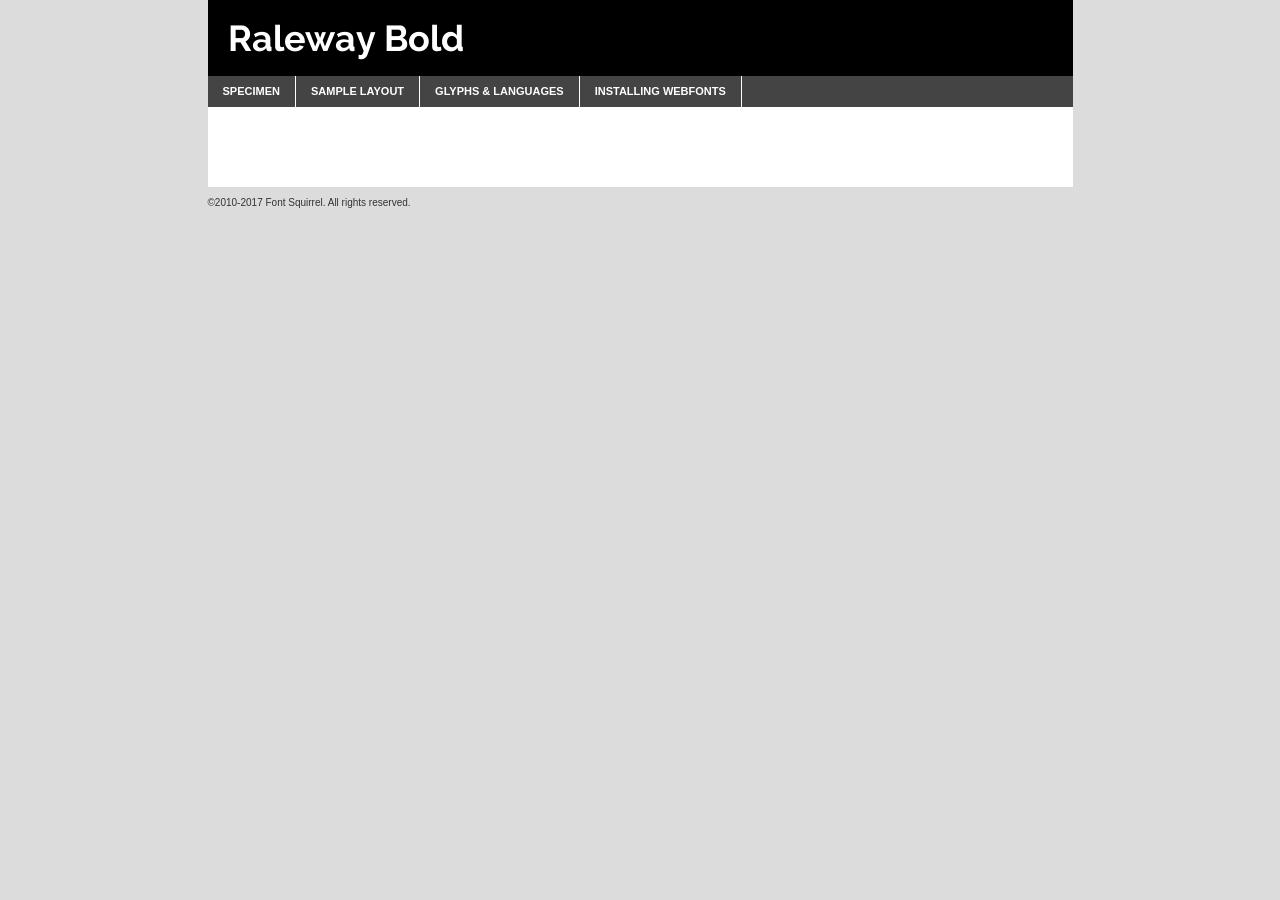
<file: fonts/raleway/raleway-bold-demo.html>
<!DOCTYPE html PUBLIC "-//W3C//DTD XHTML 1.0 Transitional//EN"
	"http://www.w3.org/TR/xhtml1/DTD/xhtml1-transitional.dtd">

<html xmlns="http://www.w3.org/1999/xhtml" xml:lang="en" lang="en">
<head>
	<meta http-equiv="Content-Type" content="text/html; charset=utf-8" />
	<script src="http://ajax.googleapis.com/ajax/libs/jquery/1.7.2/jquery.min.js" type="text/javascript" charset="utf-8"></script>
	<script type="text/javascript">
	(function($){$.fn.easyTabs=function(option){var param=jQuery.extend({fadeSpeed:"fast",defaultContent:1,activeClass:'active'},option);$(this).each(function(){var thisId="#"+this.id;if(param.defaultContent==''){param.defaultContent=1;}
	if(typeof param.defaultContent=="number")
	{var defaultTab=$(thisId+" .tabs li:eq("+(param.defaultContent-1)+") a").attr('href').substr(1);}else{var defaultTab=param.defaultContent;}
	$(thisId+" .tabs li a").each(function(){var tabToHide=$(this).attr('href').substr(1);$("#"+tabToHide).addClass('easytabs-tab-content');});hideAll();changeContent(defaultTab);function hideAll(){$(thisId+" .easytabs-tab-content").hide();}
	function changeContent(tabId){hideAll();$(thisId+" .tabs li").removeClass(param.activeClass);$(thisId+" .tabs li a[href=#"+tabId+"]").closest('li').addClass(param.activeClass);if(param.fadeSpeed!="none")
	{$(thisId+" #"+tabId).fadeIn(param.fadeSpeed);}else{$(thisId+" #"+tabId).show();}}
	$(thisId+" .tabs li").click(function(){var tabId=$(this).find('a').attr('href').substr(1);changeContent(tabId);return false;});});}})(jQuery);
	</script>
	<link rel="stylesheet" href="specimen_files/specimen_stylesheet.css" type="text/css" charset="utf-8" />
	<link rel="stylesheet" href="stylesheet.css" type="text/css" charset="utf-8" />

	<style type="text/css">
					body{
				font-family: 'ralewaybold';
							}
		</style>

	<title>Raleway Bold Specimen</title>
	
	
	<script type="text/javascript" charset="utf-8">
		$(document).ready(function() {
			$('#container').easyTabs({defaultContent:1});
		});
	</script>
</head>

<body>
<div id="container">
	<div id="header">
		Raleway Bold	</div>
	<ul class="tabs">
		<li><a href="#specimen">Specimen</a></li>
		<li><a href="#layout">Sample Layout</a></li>
				<li><a href="#glyphs">Glyphs &amp; Languages</a></li>
		<li><a href="#installing">Installing Webfonts</a></li>
		
	</ul>
	
	<div id="main_content">

		
			<div id="specimen">
		
				<div class="section">
					<div class="grid12 firstcol">
						<div class="huge">AaBb</div>
					</div>
				</div>
		
				<div class="section">
					<div class="glyph_range">A&#x200B;B&#x200b;C&#x200b;D&#x200b;E&#x200b;F&#x200b;G&#x200b;H&#x200b;I&#x200b;J&#x200b;K&#x200b;L&#x200b;M&#x200b;N&#x200b;O&#x200b;P&#x200b;Q&#x200b;R&#x200b;S&#x200b;T&#x200b;U&#x200b;V&#x200b;W&#x200b;X&#x200b;Y&#x200b;Z&#x200b;a&#x200b;b&#x200b;c&#x200b;d&#x200b;e&#x200b;f&#x200b;g&#x200b;h&#x200b;i&#x200b;j&#x200b;k&#x200b;l&#x200b;m&#x200b;n&#x200b;o&#x200b;p&#x200b;q&#x200b;r&#x200b;s&#x200b;t&#x200b;u&#x200b;v&#x200b;w&#x200b;x&#x200b;y&#x200b;z&#x200b;1&#x200b;2&#x200b;3&#x200b;4&#x200b;5&#x200b;6&#x200b;7&#x200b;8&#x200b;9&#x200b;0&#x200b;&amp;&#x200b;.&#x200b;,&#x200b;?&#x200b;!&#x200b;&#64;&#x200b;(&#x200b;)&#x200b;#&#x200b;$&#x200b;%&#x200b;*&#x200b;+&#x200b;-&#x200b;=&#x200b;:&#x200b;;</div>
				</div>
				<div class="section">
					<div class="grid12 firstcol">
						<table class="sample_table">
							<tr><td>10</td><td class="size10">abcdefghijklmnopqrstuvwxyzABCDEFGHIJKLMNOPQRSTUVWXYZ0123456789abcdefghijklmnopqrstuvwxyzABCDEFGHIJKLMNOPQRSTUVWXYZ0123456789abcdefghijklmnopqrstuvwxyzABCDEFGHIJKLMNOPQRSTUVWXYZ</td></tr>
							<tr><td>11</td><td class="size11">abcdefghijklmnopqrstuvwxyzABCDEFGHIJKLMNOPQRSTUVWXYZ0123456789abcdefghijklmnopqrstuvwxyzABCDEFGHIJKLMNOPQRSTUVWXYZ0123456789abcdefghijklmnopqrstuvwxyzABCDEFGHIJKLMNOPQRSTUVWXYZ</td></tr>
							<tr><td>12</td><td class="size12">abcdefghijklmnopqrstuvwxyzABCDEFGHIJKLMNOPQRSTUVWXYZ0123456789abcdefghijklmnopqrstuvwxyzABCDEFGHIJKLMNOPQRSTUVWXYZ0123456789abcdefghijklmnopqrstuvwxyzABCDEFGHIJKLMNOPQRSTUVWXYZ</td></tr>
							<tr><td>13</td><td class="size13">abcdefghijklmnopqrstuvwxyzABCDEFGHIJKLMNOPQRSTUVWXYZ0123456789abcdefghijklmnopqrstuvwxyzABCDEFGHIJKLMNOPQRSTUVWXYZ0123456789abcdefghijklmnopqrstuvwxyzABCDEFGHIJKLMNOPQRSTUVWXYZ</td></tr>
							<tr><td>14</td><td class="size14">abcdefghijklmnopqrstuvwxyzABCDEFGHIJKLMNOPQRSTUVWXYZ0123456789abcdefghijklmnopqrstuvwxyzABCDEFGHIJKLMNOPQRSTUVWXYZ0123456789abcdefghijklmnopqrstuvwxyzABCDEFGHIJKLMNOPQRSTUVWXYZ</td></tr>
							<tr><td>16</td><td class="size16">abcdefghijklmnopqrstuvwxyzABCDEFGHIJKLMNOPQRSTUVWXYZ0123456789abcdefghijklmnopqrstuvwxyzABCDEFGHIJKLMNOPQRSTUVWXYZ</td></tr>
							<tr><td>18</td><td class="size18">abcdefghijklmnopqrstuvwxyzABCDEFGHIJKLMNOPQRSTUVWXYZ0123456789abcdefghijklmnopqrstuvwxyzABCDEFGHIJKLMNOPQRSTUVWXYZ</td></tr>
							<tr><td>20</td><td class="size20">abcdefghijklmnopqrstuvwxyzABCDEFGHIJKLMNOPQRSTUVWXYZ0123456789abcdefghijklmnopqrstuvwxyzABCDEFGHIJKLMNOPQRSTUVWXYZ</td></tr>
							<tr><td>24</td><td class="size24">abcdefghijklmnopqrstuvwxyzABCDEFGHIJKLMNOPQRSTUVWXYZ0123456789abcdefghijklmnopqrstuvwxyzABCDEFGHIJKLMNOPQRSTUVWXYZ</td></tr>
							<tr><td>30</td><td class="size30">abcdefghijklmnopqrstuvwxyzABCDEFGHIJKLMNOPQRSTUVWXYZ0123456789abcdefghijklmnopqrstuvwxyzABCDEFGHIJKLMNOPQRSTUVWXYZ</td></tr>
							<tr><td>36</td><td class="size36">abcdefghijklmnopqrstuvwxyzABCDEFGHIJKLMNOPQRSTUVWXYZ0123456789abcdefghijklmnopqrstuvwxyzABCDEFGHIJKLMNOPQRSTUVWXYZ</td></tr>
							<tr><td>48</td><td class="size48">abcdefghijklmnopqrstuvwxyzABCDEFGHIJKLMNOPQRSTUVWXYZ0123456789abcdefghijklmnopqrstuvwxyzABCDEFGHIJKLMNOPQRSTUVWXYZ</td></tr>
							<tr><td>60</td><td class="size60">abcdefghijklmnopqrstuvwxyzABCDEFGHIJKLMNOPQRSTUVWXYZ0123456789abcdefghijklmnopqrstuvwxyzABCDEFGHIJKLMNOPQRSTUVWXYZ</td></tr>
							<tr><td>72</td><td class="size72">abcdefghijklmnopqrstuvwxyzABCDEFGHIJKLMNOPQRSTUVWXYZ0123456789abcdefghijklmnopqrstuvwxyzABCDEFGHIJKLMNOPQRSTUVWXYZ</td></tr>
							<tr><td>90</td><td class="size90">abcdefghijklmnopqrstuvwxyzABCDEFGHIJKLMNOPQRSTUVWXYZ0123456789abcdefghijklmnopqrstuvwxyzABCDEFGHIJKLMNOPQRSTUVWXYZ</td></tr>
						</table>
				
					</div>
			
				</div>
		
		
		
								<div class="section" id="bodycomparison">


										<div id="xheight">
				<div class="fontbody">&#x25FC;&#x25FC;&#x25FC;&#x25FC;&#x25FC;&#x25FC;&#x25FC;&#x25FC;&#x25FC;&#x25FC;&#x25FC;&#x25FC;&#x25FC;&#x25FC;&#x25FC;&#x25FC;&#x25FC;&#x25FC;&#x25FC;&#x25FC;&#x25FC;&#x25FC;&#x25FC;&#x25FC;&#x25FC;&#x25FC;&#x25FC;&#x25FC;&#x25FC;&#x25FC;&#x25FC;&#x25FC;&#x25FC;&#x25FC;&#x25FC;&#x25FC;&#x25FC;&#x25FC;&#x25FC;&#x25FC;&#x25FC;&#x25FC;&#x25FC;&#x25FC;&#x25FC;&#x25FC;&#x25FC;&#x25FC;&#x25FC;&#x25FC;&#x25FC;&#x25FC;&#x25FC;&#x25FC;&#x25FC;&#x25FC;&#x25FC;&#x25FC;&#x25FC;&#x25FC;&#x25FC;&#x25FC;&#x25FC;&#x25FC;&#x25FC;&#x25FC;&#x25FC;&#x25FC;&#x25FC;&#x25FC;&#x25FC;&#x25FC;&#x25FC;&#x25FC;&#x25FC;&#x25FC;&#x25FC;&#x25FC;&#x25FC;&#x25FC;&#x25FC;&#x25FC;&#x25FC;&#x25FC;&#x25FC;&#x25FC;&#x25FC;&#x25FC;&#x25FC;&#x25FC;&#x25FC;&#x25FC;&#x25FC;&#x25FC;&#x25FC;&#x25FC;&#x25FC;&#x25FC;&#x25FC;body</div><div class="arialbody">body</div><div class="verdanabody">body</div><div class="georgiabody">body</div></div>
										<div class="fontbody" style="z-index:1">
											body<span>Raleway Bold</span>
										</div>
										<div class="arialbody" style="z-index:1">
											body<span>Arial</span>
										</div>
										<div class="verdanabody" style="z-index:1">
											body<span>Verdana</span>
										</div>
										<div class="georgiabody" style="z-index:1">
											body<span>Georgia</span>
										</div>



								</div>
		
		
				<div class="section psample psample_row1" id="">
					
					<div class="grid2 firstcol">
						<p class="size10"><span>10.</span>Aenean lacinia bibendum nulla sed consectetur. Fusce dapibus, tellus ac cursus commodo, tortor mauris condimentum nibh, ut fermentum massa justo sit amet risus. Nullam id dolor id nibh ultricies vehicula ut id elit. Cum sociis natoque penatibus et magnis dis parturient montes, nascetur ridiculus mus. Nulla vitae elit libero, a pharetra augue.</p>
			
					</div>
					<div class="grid3">
						<p class="size11"><span>11.</span>Aenean lacinia bibendum nulla sed consectetur. Fusce dapibus, tellus ac cursus commodo, tortor mauris condimentum nibh, ut fermentum massa justo sit amet risus. Nullam id dolor id nibh ultricies vehicula ut id elit. Cum sociis natoque penatibus et magnis dis parturient montes, nascetur ridiculus mus. Nulla vitae elit libero, a pharetra augue.</p>
			
					</div>
					<div class="grid3">
						<p class="size12"><span>12.</span>Aenean lacinia bibendum nulla sed consectetur. Fusce dapibus, tellus ac cursus commodo, tortor mauris condimentum nibh, ut fermentum massa justo sit amet risus. Nullam id dolor id nibh ultricies vehicula ut id elit. Cum sociis natoque penatibus et magnis dis parturient montes, nascetur ridiculus mus. Nulla vitae elit libero, a pharetra augue.</p>
			
					</div>
					<div class="grid4">
						<p class="size13"><span>13.</span>Aenean lacinia bibendum nulla sed consectetur. Fusce dapibus, tellus ac cursus commodo, tortor mauris condimentum nibh, ut fermentum massa justo sit amet risus. Nullam id dolor id nibh ultricies vehicula ut id elit. Cum sociis natoque penatibus et magnis dis parturient montes, nascetur ridiculus mus. Nulla vitae elit libero, a pharetra augue.</p>
			
					</div>
					<div class="white_blend"></div>
					
				</div>
				<div class="section psample psample_row2" id="">
					<div class="grid3 firstcol">
						<p class="size14"><span>14.</span>Aenean lacinia bibendum nulla sed consectetur. Fusce dapibus, tellus ac cursus commodo, tortor mauris condimentum nibh, ut fermentum massa justo sit amet risus. Nullam id dolor id nibh ultricies vehicula ut id elit. Cum sociis natoque penatibus et magnis dis parturient montes, nascetur ridiculus mus. Nulla vitae elit libero, a pharetra augue.</p>
			
					</div>
					<div class="grid4">
						<p class="size16"><span>16.</span>Aenean lacinia bibendum nulla sed consectetur. Fusce dapibus, tellus ac cursus commodo, tortor mauris condimentum nibh, ut fermentum massa justo sit amet risus. Nullam id dolor id nibh ultricies vehicula ut id elit. Cum sociis natoque penatibus et magnis dis parturient montes, nascetur ridiculus mus. Nulla vitae elit libero, a pharetra augue.</p>
			
					</div>
					<div class="grid5">
						<p class="size18"><span>18.</span>Aenean lacinia bibendum nulla sed consectetur. Fusce dapibus, tellus ac cursus commodo, tortor mauris condimentum nibh, ut fermentum massa justo sit amet risus. Nullam id dolor id nibh ultricies vehicula ut id elit. Cum sociis natoque penatibus et magnis dis parturient montes, nascetur ridiculus mus. Nulla vitae elit libero, a pharetra augue.</p>
			
					</div>

					<div class="white_blend"></div>

				</div>
				
				<div class="section psample psample_row3" id="">
					<div class="grid5 firstcol">
						<p class="size20"><span>20.</span>Aenean lacinia bibendum nulla sed consectetur. Fusce dapibus, tellus ac cursus commodo, tortor mauris condimentum nibh, ut fermentum massa justo sit amet risus. Nullam id dolor id nibh ultricies vehicula ut id elit. Cum sociis natoque penatibus et magnis dis parturient montes, nascetur ridiculus mus. Nulla vitae elit libero, a pharetra augue.</p>
					</div>
					<div class="grid7">
						<p class="size24"><span>24.</span>Aenean lacinia bibendum nulla sed consectetur. Fusce dapibus, tellus ac cursus commodo, tortor mauris condimentum nibh, ut fermentum massa justo sit amet risus. Nullam id dolor id nibh ultricies vehicula ut id elit. Cum sociis natoque penatibus et magnis dis parturient montes, nascetur ridiculus mus. Nulla vitae elit libero, a pharetra augue.</p>
					</div>
					
					<div class="white_blend"></div>
					
				</div>
				
				<div class="section psample psample_row4" id="">
					<div class="grid12 firstcol">
						<p class="size30"><span>30.</span>Aenean lacinia bibendum nulla sed consectetur. Fusce dapibus, tellus ac cursus commodo, tortor mauris condimentum nibh, ut fermentum massa justo sit amet risus. Nullam id dolor id nibh ultricies vehicula ut id elit. Cum sociis natoque penatibus et magnis dis parturient montes, nascetur ridiculus mus. Nulla vitae elit libero, a pharetra augue.</p>
					</div>
					<div class="white_blend"></div>
					
				</div>
				
				
				
				<div class="section psample psample_row1 fullreverse">
					<div class="grid2 firstcol">
						<p class="size10"><span>10.</span>Aenean lacinia bibendum nulla sed consectetur. Fusce dapibus, tellus ac cursus commodo, tortor mauris condimentum nibh, ut fermentum massa justo sit amet risus. Nullam id dolor id nibh ultricies vehicula ut id elit. Cum sociis natoque penatibus et magnis dis parturient montes, nascetur ridiculus mus. Nulla vitae elit libero, a pharetra augue.</p>
			
					</div>
					<div class="grid3">
						<p class="size11"><span>11.</span>Aenean lacinia bibendum nulla sed consectetur. Fusce dapibus, tellus ac cursus commodo, tortor mauris condimentum nibh, ut fermentum massa justo sit amet risus. Nullam id dolor id nibh ultricies vehicula ut id elit. Cum sociis natoque penatibus et magnis dis parturient montes, nascetur ridiculus mus. Nulla vitae elit libero, a pharetra augue.</p>
			
					</div>
					<div class="grid3">
						<p class="size12"><span>12.</span>Aenean lacinia bibendum nulla sed consectetur. Fusce dapibus, tellus ac cursus commodo, tortor mauris condimentum nibh, ut fermentum massa justo sit amet risus. Nullam id dolor id nibh ultricies vehicula ut id elit. Cum sociis natoque penatibus et magnis dis parturient montes, nascetur ridiculus mus. Nulla vitae elit libero, a pharetra augue.</p>
			
					</div>
					<div class="grid4">
						<p class="size13"><span>13.</span>Aenean lacinia bibendum nulla sed consectetur. Fusce dapibus, tellus ac cursus commodo, tortor mauris condimentum nibh, ut fermentum massa justo sit amet risus. Nullam id dolor id nibh ultricies vehicula ut id elit. Cum sociis natoque penatibus et magnis dis parturient montes, nascetur ridiculus mus. Nulla vitae elit libero, a pharetra augue.</p>
			
					</div>
					<div class="black_blend"></div>
					
				</div>
				
				<div class="section psample psample_row2 fullreverse">
					<div class="grid3 firstcol">
						<p class="size14"><span>14.</span>Aenean lacinia bibendum nulla sed consectetur. Fusce dapibus, tellus ac cursus commodo, tortor mauris condimentum nibh, ut fermentum massa justo sit amet risus. Nullam id dolor id nibh ultricies vehicula ut id elit. Cum sociis natoque penatibus et magnis dis parturient montes, nascetur ridiculus mus. Nulla vitae elit libero, a pharetra augue.</p>
			
					</div>
					<div class="grid4">
						<p class="size16"><span>16.</span>Aenean lacinia bibendum nulla sed consectetur. Fusce dapibus, tellus ac cursus commodo, tortor mauris condimentum nibh, ut fermentum massa justo sit amet risus. Nullam id dolor id nibh ultricies vehicula ut id elit. Cum sociis natoque penatibus et magnis dis parturient montes, nascetur ridiculus mus. Nulla vitae elit libero, a pharetra augue.</p>
			
					</div>
					<div class="grid5">
						<p class="size18"><span>18.</span>Aenean lacinia bibendum nulla sed consectetur. Fusce dapibus, tellus ac cursus commodo, tortor mauris condimentum nibh, ut fermentum massa justo sit amet risus. Nullam id dolor id nibh ultricies vehicula ut id elit. Cum sociis natoque penatibus et magnis dis parturient montes, nascetur ridiculus mus. Nulla vitae elit libero, a pharetra augue.</p>
			
					</div>
					<div class="black_blend"></div>

				</div>
				
				<div class="section psample fullreverse psample_row3" id="">
					<div class="grid5 firstcol">
						<p class="size20"><span>20.</span>Aenean lacinia bibendum nulla sed consectetur. Fusce dapibus, tellus ac cursus commodo, tortor mauris condimentum nibh, ut fermentum massa justo sit amet risus. Nullam id dolor id nibh ultricies vehicula ut id elit. Cum sociis natoque penatibus et magnis dis parturient montes, nascetur ridiculus mus. Nulla vitae elit libero, a pharetra augue.</p>
					</div>
					<div class="grid7">
						<p class="size24"><span>24.</span>Aenean lacinia bibendum nulla sed consectetur. Fusce dapibus, tellus ac cursus commodo, tortor mauris condimentum nibh, ut fermentum massa justo sit amet risus. Nullam id dolor id nibh ultricies vehicula ut id elit. Cum sociis natoque penatibus et magnis dis parturient montes, nascetur ridiculus mus. Nulla vitae elit libero, a pharetra augue.</p>
					</div>
					
					<div class="black_blend"></div>
					
				</div>
				
				<div class="section psample fullreverse psample_row4" id="" style="border-bottom: 20px #000 solid;">
					<div class="grid12 firstcol">
						<p class="size30"><span>30.</span>Aenean lacinia bibendum nulla sed consectetur. Fusce dapibus, tellus ac cursus commodo, tortor mauris condimentum nibh, ut fermentum massa justo sit amet risus. Nullam id dolor id nibh ultricies vehicula ut id elit. Cum sociis natoque penatibus et magnis dis parturient montes, nascetur ridiculus mus. Nulla vitae elit libero, a pharetra augue.</p>
					</div>
					<div class="black_blend"></div>
					
				</div>
				
				
				
				
			</div>
			
			<div id="layout">
				
				<div class="section">
					
					<div class="grid12 firstcol">
						<h1>Lorem Ipsum Dolor</h1>
						<h2>Etiam porta sem malesuada magna mollis euismod</h2>
						
						<p class="byline">By <a href="#link">Aenean Lacinia</a></p>
					</div>
				</div>
				<div class="section">
					<div class="grid8 firstcol">
						<p class="large">Donec sed odio dui. Morbi leo risus, porta ac consectetur ac, vestibulum at eros. Fusce dapibus, tellus ac cursus commodo, tortor mauris condimentum nibh, ut fermentum massa justo sit amet risus. </p>

						
						<h3>Pellentesque ornare sem</h3>

						<p>Maecenas sed diam eget risus varius blandit sit amet non magna. Maecenas faucibus mollis interdum. Donec ullamcorper nulla non metus auctor fringilla. Nullam id dolor id nibh ultricies vehicula ut id elit. Nullam id dolor id nibh ultricies vehicula ut id elit. </p>

						<p>Aenean eu leo quam. Pellentesque ornare sem lacinia quam venenatis vestibulum. Lorem ipsum dolor sit amet, consectetur adipiscing elit. Cum sociis natoque penatibus et magnis dis parturient montes, nascetur ridiculus mus. </p>

						<p>Nulla vitae elit libero, a pharetra augue. Praesent commodo cursus magna, vel scelerisque nisl consectetur et. Aenean lacinia bibendum nulla sed consectetur. </p>

						<p>Nullam quis risus eget urna mollis ornare vel eu leo. Nullam quis risus eget urna mollis ornare vel eu leo. Maecenas sed diam eget risus varius blandit sit amet non magna. Donec ullamcorper nulla non metus auctor fringilla. </p>

						<h3>Cras mattis consectetur</h3>

						<p>Aenean eu leo quam. Pellentesque ornare sem lacinia quam venenatis vestibulum. Aenean lacinia bibendum nulla sed consectetur. Integer posuere erat a ante venenatis dapibus posuere velit aliquet. Cras mattis consectetur purus sit amet fermentum. </p>

						<p>Nullam id dolor id nibh ultricies vehicula ut id elit. Nullam quis risus eget urna mollis ornare vel eu leo. Cras mattis consectetur purus sit amet fermentum.</p>
					</div>
					
					<div class="grid4 sidebar">
						
						<div class="box reverse">
							<p class="last">Nullam quis risus eget urna mollis ornare vel eu leo. Donec ullamcorper nulla non metus auctor fringilla. Cras mattis consectetur purus sit amet fermentum. Sed posuere consectetur est at lobortis. Lorem ipsum dolor sit amet, consectetur adipiscing elit. </p>
						</div>
						
						<p class="caption">Maecenas sed diam eget risus varius.</p>

						<p>Vestibulum id ligula porta felis euismod semper. Integer posuere erat a ante venenatis dapibus posuere velit aliquet. Vestibulum id ligula porta felis euismod semper. Sed posuere consectetur est at lobortis. Maecenas sed diam eget risus varius blandit sit amet non magna. Fusce dapibus, tellus ac cursus commodo, tortor mauris condimentum nibh, ut fermentum massa justo sit amet risus. </p>

					

						<p>Duis mollis, est non commodo luctus, nisi erat porttitor ligula, eget lacinia odio sem nec elit. Aenean lacinia bibendum nulla sed consectetur. Vivamus sagittis lacus vel augue laoreet rutrum faucibus dolor auctor. Aenean lacinia bibendum nulla sed consectetur. Nullam quis risus eget urna mollis ornare vel eu leo. </p>

						<p>Praesent commodo cursus magna, vel scelerisque nisl consectetur et. Donec ullamcorper nulla non metus auctor fringilla. Maecenas faucibus mollis interdum. Fusce dapibus, tellus ac cursus commodo, tortor mauris condimentum nibh, ut fermentum massa justo sit amet risus. </p>

					</div>
				</div>
				
			</div>


			



		<div id="glyphs">
			<div class="section">
				<div class="grid12 firstcol">
			
				<h1>Language Support</h1>
				<p>The subset of Raleway Bold in this kit supports the following languages:<br />
			
					Afrikaans, Albanian, Basque, Belarusian_lacinka, Bosnian, Breton, Catalan, Chamorro, Chichewa_nyanja, Croatian, Cyrillic, Czech, Danish, Dutch, English, Esperanto, Estonian, Faroese, Finnish, French, Frisian, Galician, German, Hungarian, Icelandic, Italian, Latvian, Lithuanian, Malagasy, Maltese, Norwegian, Polish, Portuguese, Romanian, Serbian, Slovak, Slovenian, Spanish, Turkish, Welsh, Alsatian, Aragonese, Arapaho, Aromanian, Arrernte, Asturian, Aymara, Bislama, Cebuano, Cheyenne, Cimbrian, Corsican, Fijian, French_creole, Friulian, Genoese, Gilbertese, Greenlandic, Guarani, Haitian_creole, Hawaiian, Hiligaynon, Hmong, Hopi, Ibanag, Iloko_ilokano, Indonesian, Interglossa_glosa, Interlingua, Irish_gaelic, Istro-romanian, Jerriais, Kashubian, Kurdish_kurmanji, Ladin, Lojban, Lombard, Low_saxon, Luxembourgeois, Malay_latinized, Manx, Maori, Megleno-romanian, Mohawk, Nahuatl, Norfolk_pitcairnese, Northern_sotho, Occitan, Oromo, Pangasinan, Papiamento, Piedmontese, Potawatomi, Quechua, Rhaeto-romance, Romansh, Rotokas, Sami_inari, Sami_lule, Samoan, Sardinian, Scots_gaelic, Seychelles_creole, Shona, Sicilian, Somali, Southern_ndebele, Southern_sotho, Swahili, Swati_swazi, Tagalog_filipino_pilipino, Tahitian, Tausug, Tetum, Tok_pisin, Tongan, Tswana, Turkmen, Turkmen_latinized, Tuvaluan, Uyghur_latinized, Veps, Volapuk, Votic_latinized, Walloon, Warlpiri, Xhosa, Yapese, Zulu, Latinbasic, Ubasic, Demo				</p>
				<h1>Glyph Chart</h1>
				<p>The subset of Raleway Bold in this kit includes all the glyphs listed below. Unicode entities are included above each glyph to help you insert individual characters into your layout.</p>
				<div id="glyph_chart">
			
																				 <div><p>&amp;#13;</p>&#13;</div>
																				 <div><p>&amp;#32;</p>&#32;</div>
																				 <div><p>&amp;#33;</p>&#33;</div>
																				 <div><p>&amp;#34;</p>&#34;</div>
																				 <div><p>&amp;#35;</p>&#35;</div>
																				 <div><p>&amp;#36;</p>&#36;</div>
																				 <div><p>&amp;#37;</p>&#37;</div>
																				 <div><p>&amp;#38;</p>&#38;</div>
																				 <div><p>&amp;#39;</p>&#39;</div>
																				 <div><p>&amp;#40;</p>&#40;</div>
																				 <div><p>&amp;#41;</p>&#41;</div>
																				 <div><p>&amp;#42;</p>&#42;</div>
																				 <div><p>&amp;#43;</p>&#43;</div>
																				 <div><p>&amp;#44;</p>&#44;</div>
																				 <div><p>&amp;#45;</p>&#45;</div>
																				 <div><p>&amp;#46;</p>&#46;</div>
																				 <div><p>&amp;#47;</p>&#47;</div>
																				 <div><p>&amp;#48;</p>&#48;</div>
																				 <div><p>&amp;#49;</p>&#49;</div>
																				 <div><p>&amp;#50;</p>&#50;</div>
																				 <div><p>&amp;#51;</p>&#51;</div>
																				 <div><p>&amp;#52;</p>&#52;</div>
																				 <div><p>&amp;#53;</p>&#53;</div>
																				 <div><p>&amp;#54;</p>&#54;</div>
																				 <div><p>&amp;#55;</p>&#55;</div>
																				 <div><p>&amp;#56;</p>&#56;</div>
																				 <div><p>&amp;#57;</p>&#57;</div>
																				 <div><p>&amp;#58;</p>&#58;</div>
																				 <div><p>&amp;#59;</p>&#59;</div>
																				 <div><p>&amp;#60;</p>&#60;</div>
																				 <div><p>&amp;#61;</p>&#61;</div>
																				 <div><p>&amp;#62;</p>&#62;</div>
																				 <div><p>&amp;#63;</p>&#63;</div>
																				 <div><p>&amp;#64;</p>&#64;</div>
																				 <div><p>&amp;#65;</p>&#65;</div>
																				 <div><p>&amp;#66;</p>&#66;</div>
																				 <div><p>&amp;#67;</p>&#67;</div>
																				 <div><p>&amp;#68;</p>&#68;</div>
																				 <div><p>&amp;#69;</p>&#69;</div>
																				 <div><p>&amp;#70;</p>&#70;</div>
																				 <div><p>&amp;#71;</p>&#71;</div>
																				 <div><p>&amp;#72;</p>&#72;</div>
																				 <div><p>&amp;#73;</p>&#73;</div>
																				 <div><p>&amp;#74;</p>&#74;</div>
																				 <div><p>&amp;#75;</p>&#75;</div>
																				 <div><p>&amp;#76;</p>&#76;</div>
																				 <div><p>&amp;#77;</p>&#77;</div>
																				 <div><p>&amp;#78;</p>&#78;</div>
																				 <div><p>&amp;#79;</p>&#79;</div>
																				 <div><p>&amp;#80;</p>&#80;</div>
																				 <div><p>&amp;#81;</p>&#81;</div>
																				 <div><p>&amp;#82;</p>&#82;</div>
																				 <div><p>&amp;#83;</p>&#83;</div>
																				 <div><p>&amp;#84;</p>&#84;</div>
																				 <div><p>&amp;#85;</p>&#85;</div>
																				 <div><p>&amp;#86;</p>&#86;</div>
																				 <div><p>&amp;#87;</p>&#87;</div>
																				 <div><p>&amp;#88;</p>&#88;</div>
																				 <div><p>&amp;#89;</p>&#89;</div>
																				 <div><p>&amp;#90;</p>&#90;</div>
																				 <div><p>&amp;#91;</p>&#91;</div>
																				 <div><p>&amp;#92;</p>&#92;</div>
																				 <div><p>&amp;#93;</p>&#93;</div>
																				 <div><p>&amp;#94;</p>&#94;</div>
																				 <div><p>&amp;#95;</p>&#95;</div>
																				 <div><p>&amp;#96;</p>&#96;</div>
																				 <div><p>&amp;#97;</p>&#97;</div>
																				 <div><p>&amp;#98;</p>&#98;</div>
																				 <div><p>&amp;#99;</p>&#99;</div>
																				 <div><p>&amp;#100;</p>&#100;</div>
																				 <div><p>&amp;#101;</p>&#101;</div>
																				 <div><p>&amp;#102;</p>&#102;</div>
																				 <div><p>&amp;#103;</p>&#103;</div>
																				 <div><p>&amp;#104;</p>&#104;</div>
																				 <div><p>&amp;#105;</p>&#105;</div>
																				 <div><p>&amp;#106;</p>&#106;</div>
																				 <div><p>&amp;#107;</p>&#107;</div>
																				 <div><p>&amp;#108;</p>&#108;</div>
																				 <div><p>&amp;#109;</p>&#109;</div>
																				 <div><p>&amp;#110;</p>&#110;</div>
																				 <div><p>&amp;#111;</p>&#111;</div>
																				 <div><p>&amp;#112;</p>&#112;</div>
																				 <div><p>&amp;#113;</p>&#113;</div>
																				 <div><p>&amp;#114;</p>&#114;</div>
																				 <div><p>&amp;#115;</p>&#115;</div>
																				 <div><p>&amp;#116;</p>&#116;</div>
																				 <div><p>&amp;#117;</p>&#117;</div>
																				 <div><p>&amp;#118;</p>&#118;</div>
																				 <div><p>&amp;#119;</p>&#119;</div>
																				 <div><p>&amp;#120;</p>&#120;</div>
																				 <div><p>&amp;#121;</p>&#121;</div>
																				 <div><p>&amp;#122;</p>&#122;</div>
																				 <div><p>&amp;#123;</p>&#123;</div>
																				 <div><p>&amp;#124;</p>&#124;</div>
																				 <div><p>&amp;#125;</p>&#125;</div>
																				 <div><p>&amp;#126;</p>&#126;</div>
																				 <div><p>&amp;#160;</p>&#160;</div>
																				 <div><p>&amp;#161;</p>&#161;</div>
																				 <div><p>&amp;#162;</p>&#162;</div>
																				 <div><p>&amp;#163;</p>&#163;</div>
																				 <div><p>&amp;#164;</p>&#164;</div>
																				 <div><p>&amp;#165;</p>&#165;</div>
																				 <div><p>&amp;#166;</p>&#166;</div>
																				 <div><p>&amp;#167;</p>&#167;</div>
																				 <div><p>&amp;#168;</p>&#168;</div>
																				 <div><p>&amp;#169;</p>&#169;</div>
																				 <div><p>&amp;#170;</p>&#170;</div>
																				 <div><p>&amp;#171;</p>&#171;</div>
																				 <div><p>&amp;#172;</p>&#172;</div>
																				 <div><p>&amp;#173;</p>&#173;</div>
																				 <div><p>&amp;#174;</p>&#174;</div>
																				 <div><p>&amp;#175;</p>&#175;</div>
																				 <div><p>&amp;#176;</p>&#176;</div>
																				 <div><p>&amp;#177;</p>&#177;</div>
																				 <div><p>&amp;#178;</p>&#178;</div>
																				 <div><p>&amp;#179;</p>&#179;</div>
																				 <div><p>&amp;#180;</p>&#180;</div>
																				 <div><p>&amp;#181;</p>&#181;</div>
																				 <div><p>&amp;#182;</p>&#182;</div>
																				 <div><p>&amp;#183;</p>&#183;</div>
																				 <div><p>&amp;#184;</p>&#184;</div>
																				 <div><p>&amp;#185;</p>&#185;</div>
																				 <div><p>&amp;#186;</p>&#186;</div>
																				 <div><p>&amp;#187;</p>&#187;</div>
																				 <div><p>&amp;#188;</p>&#188;</div>
																				 <div><p>&amp;#189;</p>&#189;</div>
																				 <div><p>&amp;#190;</p>&#190;</div>
																				 <div><p>&amp;#191;</p>&#191;</div>
																				 <div><p>&amp;#192;</p>&#192;</div>
																				 <div><p>&amp;#193;</p>&#193;</div>
																				 <div><p>&amp;#194;</p>&#194;</div>
																				 <div><p>&amp;#195;</p>&#195;</div>
																				 <div><p>&amp;#196;</p>&#196;</div>
																				 <div><p>&amp;#197;</p>&#197;</div>
																				 <div><p>&amp;#198;</p>&#198;</div>
																				 <div><p>&amp;#199;</p>&#199;</div>
																				 <div><p>&amp;#200;</p>&#200;</div>
																				 <div><p>&amp;#201;</p>&#201;</div>
																				 <div><p>&amp;#202;</p>&#202;</div>
																				 <div><p>&amp;#203;</p>&#203;</div>
																				 <div><p>&amp;#204;</p>&#204;</div>
																				 <div><p>&amp;#205;</p>&#205;</div>
																				 <div><p>&amp;#206;</p>&#206;</div>
																				 <div><p>&amp;#207;</p>&#207;</div>
																				 <div><p>&amp;#208;</p>&#208;</div>
																				 <div><p>&amp;#209;</p>&#209;</div>
																				 <div><p>&amp;#210;</p>&#210;</div>
																				 <div><p>&amp;#211;</p>&#211;</div>
																				 <div><p>&amp;#212;</p>&#212;</div>
																				 <div><p>&amp;#213;</p>&#213;</div>
																				 <div><p>&amp;#214;</p>&#214;</div>
																				 <div><p>&amp;#215;</p>&#215;</div>
																				 <div><p>&amp;#216;</p>&#216;</div>
																				 <div><p>&amp;#217;</p>&#217;</div>
																				 <div><p>&amp;#218;</p>&#218;</div>
																				 <div><p>&amp;#219;</p>&#219;</div>
																				 <div><p>&amp;#220;</p>&#220;</div>
																				 <div><p>&amp;#221;</p>&#221;</div>
																				 <div><p>&amp;#222;</p>&#222;</div>
																				 <div><p>&amp;#223;</p>&#223;</div>
																				 <div><p>&amp;#224;</p>&#224;</div>
																				 <div><p>&amp;#225;</p>&#225;</div>
																				 <div><p>&amp;#226;</p>&#226;</div>
																				 <div><p>&amp;#227;</p>&#227;</div>
																				 <div><p>&amp;#228;</p>&#228;</div>
																				 <div><p>&amp;#229;</p>&#229;</div>
																				 <div><p>&amp;#230;</p>&#230;</div>
																				 <div><p>&amp;#231;</p>&#231;</div>
																				 <div><p>&amp;#232;</p>&#232;</div>
																				 <div><p>&amp;#233;</p>&#233;</div>
																				 <div><p>&amp;#234;</p>&#234;</div>
																				 <div><p>&amp;#235;</p>&#235;</div>
																				 <div><p>&amp;#236;</p>&#236;</div>
																				 <div><p>&amp;#237;</p>&#237;</div>
																				 <div><p>&amp;#238;</p>&#238;</div>
																				 <div><p>&amp;#239;</p>&#239;</div>
																				 <div><p>&amp;#240;</p>&#240;</div>
																				 <div><p>&amp;#241;</p>&#241;</div>
																				 <div><p>&amp;#242;</p>&#242;</div>
																				 <div><p>&amp;#243;</p>&#243;</div>
																				 <div><p>&amp;#244;</p>&#244;</div>
																				 <div><p>&amp;#245;</p>&#245;</div>
																				 <div><p>&amp;#246;</p>&#246;</div>
																				 <div><p>&amp;#247;</p>&#247;</div>
																				 <div><p>&amp;#248;</p>&#248;</div>
																				 <div><p>&amp;#249;</p>&#249;</div>
																				 <div><p>&amp;#250;</p>&#250;</div>
																				 <div><p>&amp;#251;</p>&#251;</div>
																				 <div><p>&amp;#252;</p>&#252;</div>
																				 <div><p>&amp;#253;</p>&#253;</div>
																				 <div><p>&amp;#254;</p>&#254;</div>
																				 <div><p>&amp;#255;</p>&#255;</div>
																				 <div><p>&amp;#256;</p>&#256;</div>
																				 <div><p>&amp;#257;</p>&#257;</div>
																				 <div><p>&amp;#258;</p>&#258;</div>
																				 <div><p>&amp;#259;</p>&#259;</div>
																				 <div><p>&amp;#260;</p>&#260;</div>
																				 <div><p>&amp;#261;</p>&#261;</div>
																				 <div><p>&amp;#262;</p>&#262;</div>
																				 <div><p>&amp;#263;</p>&#263;</div>
																				 <div><p>&amp;#264;</p>&#264;</div>
																				 <div><p>&amp;#265;</p>&#265;</div>
																				 <div><p>&amp;#266;</p>&#266;</div>
																				 <div><p>&amp;#267;</p>&#267;</div>
																				 <div><p>&amp;#268;</p>&#268;</div>
																				 <div><p>&amp;#269;</p>&#269;</div>
																				 <div><p>&amp;#270;</p>&#270;</div>
																				 <div><p>&amp;#271;</p>&#271;</div>
																				 <div><p>&amp;#272;</p>&#272;</div>
																				 <div><p>&amp;#273;</p>&#273;</div>
																				 <div><p>&amp;#274;</p>&#274;</div>
																				 <div><p>&amp;#275;</p>&#275;</div>
																				 <div><p>&amp;#276;</p>&#276;</div>
																				 <div><p>&amp;#277;</p>&#277;</div>
																				 <div><p>&amp;#278;</p>&#278;</div>
																				 <div><p>&amp;#279;</p>&#279;</div>
																				 <div><p>&amp;#280;</p>&#280;</div>
																				 <div><p>&amp;#281;</p>&#281;</div>
																				 <div><p>&amp;#282;</p>&#282;</div>
																				 <div><p>&amp;#283;</p>&#283;</div>
																				 <div><p>&amp;#284;</p>&#284;</div>
																				 <div><p>&amp;#285;</p>&#285;</div>
																				 <div><p>&amp;#286;</p>&#286;</div>
																				 <div><p>&amp;#287;</p>&#287;</div>
																				 <div><p>&amp;#288;</p>&#288;</div>
																				 <div><p>&amp;#289;</p>&#289;</div>
																				 <div><p>&amp;#290;</p>&#290;</div>
																				 <div><p>&amp;#291;</p>&#291;</div>
																				 <div><p>&amp;#292;</p>&#292;</div>
																				 <div><p>&amp;#293;</p>&#293;</div>
																				 <div><p>&amp;#294;</p>&#294;</div>
																				 <div><p>&amp;#295;</p>&#295;</div>
																				 <div><p>&amp;#296;</p>&#296;</div>
																				 <div><p>&amp;#297;</p>&#297;</div>
																				 <div><p>&amp;#298;</p>&#298;</div>
																				 <div><p>&amp;#299;</p>&#299;</div>
																				 <div><p>&amp;#300;</p>&#300;</div>
																				 <div><p>&amp;#301;</p>&#301;</div>
																				 <div><p>&amp;#302;</p>&#302;</div>
																				 <div><p>&amp;#303;</p>&#303;</div>
																				 <div><p>&amp;#304;</p>&#304;</div>
																				 <div><p>&amp;#305;</p>&#305;</div>
																				 <div><p>&amp;#306;</p>&#306;</div>
																				 <div><p>&amp;#307;</p>&#307;</div>
																				 <div><p>&amp;#308;</p>&#308;</div>
																				 <div><p>&amp;#309;</p>&#309;</div>
																				 <div><p>&amp;#310;</p>&#310;</div>
																				 <div><p>&amp;#311;</p>&#311;</div>
																				 <div><p>&amp;#312;</p>&#312;</div>
																				 <div><p>&amp;#313;</p>&#313;</div>
																				 <div><p>&amp;#314;</p>&#314;</div>
																				 <div><p>&amp;#315;</p>&#315;</div>
																				 <div><p>&amp;#316;</p>&#316;</div>
																				 <div><p>&amp;#317;</p>&#317;</div>
																				 <div><p>&amp;#318;</p>&#318;</div>
																				 <div><p>&amp;#319;</p>&#319;</div>
																				 <div><p>&amp;#320;</p>&#320;</div>
																				 <div><p>&amp;#321;</p>&#321;</div>
																				 <div><p>&amp;#322;</p>&#322;</div>
																				 <div><p>&amp;#323;</p>&#323;</div>
																				 <div><p>&amp;#324;</p>&#324;</div>
																				 <div><p>&amp;#325;</p>&#325;</div>
																				 <div><p>&amp;#326;</p>&#326;</div>
																				 <div><p>&amp;#327;</p>&#327;</div>
																				 <div><p>&amp;#328;</p>&#328;</div>
																				 <div><p>&amp;#329;</p>&#329;</div>
																				 <div><p>&amp;#330;</p>&#330;</div>
																				 <div><p>&amp;#331;</p>&#331;</div>
																				 <div><p>&amp;#332;</p>&#332;</div>
																				 <div><p>&amp;#333;</p>&#333;</div>
																				 <div><p>&amp;#334;</p>&#334;</div>
																				 <div><p>&amp;#335;</p>&#335;</div>
																				 <div><p>&amp;#336;</p>&#336;</div>
																				 <div><p>&amp;#337;</p>&#337;</div>
																				 <div><p>&amp;#338;</p>&#338;</div>
																				 <div><p>&amp;#339;</p>&#339;</div>
																				 <div><p>&amp;#340;</p>&#340;</div>
																				 <div><p>&amp;#341;</p>&#341;</div>
																				 <div><p>&amp;#342;</p>&#342;</div>
																				 <div><p>&amp;#343;</p>&#343;</div>
																				 <div><p>&amp;#344;</p>&#344;</div>
																				 <div><p>&amp;#345;</p>&#345;</div>
																				 <div><p>&amp;#346;</p>&#346;</div>
																				 <div><p>&amp;#347;</p>&#347;</div>
																				 <div><p>&amp;#348;</p>&#348;</div>
																				 <div><p>&amp;#349;</p>&#349;</div>
																				 <div><p>&amp;#350;</p>&#350;</div>
																				 <div><p>&amp;#351;</p>&#351;</div>
																				 <div><p>&amp;#352;</p>&#352;</div>
																				 <div><p>&amp;#353;</p>&#353;</div>
																				 <div><p>&amp;#354;</p>&#354;</div>
																				 <div><p>&amp;#355;</p>&#355;</div>
																				 <div><p>&amp;#356;</p>&#356;</div>
																				 <div><p>&amp;#357;</p>&#357;</div>
																				 <div><p>&amp;#358;</p>&#358;</div>
																				 <div><p>&amp;#359;</p>&#359;</div>
																				 <div><p>&amp;#360;</p>&#360;</div>
																				 <div><p>&amp;#361;</p>&#361;</div>
																				 <div><p>&amp;#362;</p>&#362;</div>
																				 <div><p>&amp;#363;</p>&#363;</div>
																				 <div><p>&amp;#364;</p>&#364;</div>
																				 <div><p>&amp;#365;</p>&#365;</div>
																				 <div><p>&amp;#366;</p>&#366;</div>
																				 <div><p>&amp;#367;</p>&#367;</div>
																				 <div><p>&amp;#368;</p>&#368;</div>
																				 <div><p>&amp;#369;</p>&#369;</div>
																				 <div><p>&amp;#370;</p>&#370;</div>
																				 <div><p>&amp;#371;</p>&#371;</div>
																				 <div><p>&amp;#372;</p>&#372;</div>
																				 <div><p>&amp;#373;</p>&#373;</div>
																				 <div><p>&amp;#374;</p>&#374;</div>
																				 <div><p>&amp;#375;</p>&#375;</div>
																				 <div><p>&amp;#376;</p>&#376;</div>
																				 <div><p>&amp;#377;</p>&#377;</div>
																				 <div><p>&amp;#378;</p>&#378;</div>
																				 <div><p>&amp;#379;</p>&#379;</div>
																				 <div><p>&amp;#380;</p>&#380;</div>
																				 <div><p>&amp;#381;</p>&#381;</div>
																				 <div><p>&amp;#382;</p>&#382;</div>
																				 <div><p>&amp;#399;</p>&#399;</div>
																				 <div><p>&amp;#402;</p>&#402;</div>
																				 <div><p>&amp;#452;</p>&#452;</div>
																				 <div><p>&amp;#453;</p>&#453;</div>
																				 <div><p>&amp;#454;</p>&#454;</div>
																				 <div><p>&amp;#455;</p>&#455;</div>
																				 <div><p>&amp;#456;</p>&#456;</div>
																				 <div><p>&amp;#457;</p>&#457;</div>
																				 <div><p>&amp;#458;</p>&#458;</div>
																				 <div><p>&amp;#459;</p>&#459;</div>
																				 <div><p>&amp;#460;</p>&#460;</div>
																				 <div><p>&amp;#490;</p>&#490;</div>
																				 <div><p>&amp;#491;</p>&#491;</div>
																				 <div><p>&amp;#497;</p>&#497;</div>
																				 <div><p>&amp;#498;</p>&#498;</div>
																				 <div><p>&amp;#499;</p>&#499;</div>
																				 <div><p>&amp;#500;</p>&#500;</div>
																				 <div><p>&amp;#501;</p>&#501;</div>
																				 <div><p>&amp;#506;</p>&#506;</div>
																				 <div><p>&amp;#507;</p>&#507;</div>
																				 <div><p>&amp;#508;</p>&#508;</div>
																				 <div><p>&amp;#509;</p>&#509;</div>
																				 <div><p>&amp;#510;</p>&#510;</div>
																				 <div><p>&amp;#511;</p>&#511;</div>
																				 <div><p>&amp;#512;</p>&#512;</div>
																				 <div><p>&amp;#513;</p>&#513;</div>
																				 <div><p>&amp;#514;</p>&#514;</div>
																				 <div><p>&amp;#515;</p>&#515;</div>
																				 <div><p>&amp;#516;</p>&#516;</div>
																				 <div><p>&amp;#517;</p>&#517;</div>
																				 <div><p>&amp;#518;</p>&#518;</div>
																				 <div><p>&amp;#519;</p>&#519;</div>
																				 <div><p>&amp;#520;</p>&#520;</div>
																				 <div><p>&amp;#521;</p>&#521;</div>
																				 <div><p>&amp;#522;</p>&#522;</div>
																				 <div><p>&amp;#523;</p>&#523;</div>
																				 <div><p>&amp;#524;</p>&#524;</div>
																				 <div><p>&amp;#525;</p>&#525;</div>
																				 <div><p>&amp;#526;</p>&#526;</div>
																				 <div><p>&amp;#527;</p>&#527;</div>
																				 <div><p>&amp;#528;</p>&#528;</div>
																				 <div><p>&amp;#529;</p>&#529;</div>
																				 <div><p>&amp;#530;</p>&#530;</div>
																				 <div><p>&amp;#531;</p>&#531;</div>
																				 <div><p>&amp;#532;</p>&#532;</div>
																				 <div><p>&amp;#533;</p>&#533;</div>
																				 <div><p>&amp;#534;</p>&#534;</div>
																				 <div><p>&amp;#535;</p>&#535;</div>
																				 <div><p>&amp;#536;</p>&#536;</div>
																				 <div><p>&amp;#537;</p>&#537;</div>
																				 <div><p>&amp;#538;</p>&#538;</div>
																				 <div><p>&amp;#539;</p>&#539;</div>
																				 <div><p>&amp;#567;</p>&#567;</div>
																				 <div><p>&amp;#601;</p>&#601;</div>
																				 <div><p>&amp;#700;</p>&#700;</div>
																				 <div><p>&amp;#710;</p>&#710;</div>
																				 <div><p>&amp;#711;</p>&#711;</div>
																				 <div><p>&amp;#713;</p>&#713;</div>
																				 <div><p>&amp;#728;</p>&#728;</div>
																				 <div><p>&amp;#729;</p>&#729;</div>
																				 <div><p>&amp;#730;</p>&#730;</div>
																				 <div><p>&amp;#731;</p>&#731;</div>
																				 <div><p>&amp;#732;</p>&#732;</div>
																				 <div><p>&amp;#733;</p>&#733;</div>
																				 <div><p>&amp;#783;</p>&#783;</div>
																				 <div><p>&amp;#785;</p>&#785;</div>
																				 <div><p>&amp;#916;</p>&#916;</div>
																				 <div><p>&amp;#937;</p>&#937;</div>
																				 <div><p>&amp;#956;</p>&#956;</div>
																				 <div><p>&amp;#960;</p>&#960;</div>
																				 <div><p>&amp;#1024;</p>&#1024;</div>
																				 <div><p>&amp;#1025;</p>&#1025;</div>
																				 <div><p>&amp;#1026;</p>&#1026;</div>
																				 <div><p>&amp;#1027;</p>&#1027;</div>
																				 <div><p>&amp;#1028;</p>&#1028;</div>
																				 <div><p>&amp;#1029;</p>&#1029;</div>
																				 <div><p>&amp;#1030;</p>&#1030;</div>
																				 <div><p>&amp;#1031;</p>&#1031;</div>
																				 <div><p>&amp;#1032;</p>&#1032;</div>
																				 <div><p>&amp;#1033;</p>&#1033;</div>
																				 <div><p>&amp;#1034;</p>&#1034;</div>
																				 <div><p>&amp;#1035;</p>&#1035;</div>
																				 <div><p>&amp;#1036;</p>&#1036;</div>
																				 <div><p>&amp;#1037;</p>&#1037;</div>
																				 <div><p>&amp;#1038;</p>&#1038;</div>
																				 <div><p>&amp;#1039;</p>&#1039;</div>
																				 <div><p>&amp;#1040;</p>&#1040;</div>
																				 <div><p>&amp;#1041;</p>&#1041;</div>
																				 <div><p>&amp;#1042;</p>&#1042;</div>
																				 <div><p>&amp;#1043;</p>&#1043;</div>
																				 <div><p>&amp;#1044;</p>&#1044;</div>
																				 <div><p>&amp;#1045;</p>&#1045;</div>
																				 <div><p>&amp;#1046;</p>&#1046;</div>
																				 <div><p>&amp;#1047;</p>&#1047;</div>
																				 <div><p>&amp;#1048;</p>&#1048;</div>
																				 <div><p>&amp;#1049;</p>&#1049;</div>
																				 <div><p>&amp;#1050;</p>&#1050;</div>
																				 <div><p>&amp;#1051;</p>&#1051;</div>
																				 <div><p>&amp;#1052;</p>&#1052;</div>
																				 <div><p>&amp;#1053;</p>&#1053;</div>
																				 <div><p>&amp;#1054;</p>&#1054;</div>
																				 <div><p>&amp;#1055;</p>&#1055;</div>
																				 <div><p>&amp;#1056;</p>&#1056;</div>
																				 <div><p>&amp;#1057;</p>&#1057;</div>
																				 <div><p>&amp;#1058;</p>&#1058;</div>
																				 <div><p>&amp;#1059;</p>&#1059;</div>
																				 <div><p>&amp;#1060;</p>&#1060;</div>
																				 <div><p>&amp;#1061;</p>&#1061;</div>
																				 <div><p>&amp;#1062;</p>&#1062;</div>
																				 <div><p>&amp;#1063;</p>&#1063;</div>
																				 <div><p>&amp;#1064;</p>&#1064;</div>
																				 <div><p>&amp;#1065;</p>&#1065;</div>
																				 <div><p>&amp;#1066;</p>&#1066;</div>
																				 <div><p>&amp;#1067;</p>&#1067;</div>
																				 <div><p>&amp;#1068;</p>&#1068;</div>
																				 <div><p>&amp;#1069;</p>&#1069;</div>
																				 <div><p>&amp;#1070;</p>&#1070;</div>
																				 <div><p>&amp;#1071;</p>&#1071;</div>
																				 <div><p>&amp;#1072;</p>&#1072;</div>
																				 <div><p>&amp;#1073;</p>&#1073;</div>
																				 <div><p>&amp;#1074;</p>&#1074;</div>
																				 <div><p>&amp;#1075;</p>&#1075;</div>
																				 <div><p>&amp;#1076;</p>&#1076;</div>
																				 <div><p>&amp;#1077;</p>&#1077;</div>
																				 <div><p>&amp;#1078;</p>&#1078;</div>
																				 <div><p>&amp;#1079;</p>&#1079;</div>
																				 <div><p>&amp;#1080;</p>&#1080;</div>
																				 <div><p>&amp;#1081;</p>&#1081;</div>
																				 <div><p>&amp;#1082;</p>&#1082;</div>
																				 <div><p>&amp;#1083;</p>&#1083;</div>
																				 <div><p>&amp;#1084;</p>&#1084;</div>
																				 <div><p>&amp;#1085;</p>&#1085;</div>
																				 <div><p>&amp;#1086;</p>&#1086;</div>
																				 <div><p>&amp;#1087;</p>&#1087;</div>
																				 <div><p>&amp;#1088;</p>&#1088;</div>
																				 <div><p>&amp;#1089;</p>&#1089;</div>
																				 <div><p>&amp;#1090;</p>&#1090;</div>
																				 <div><p>&amp;#1091;</p>&#1091;</div>
																				 <div><p>&amp;#1092;</p>&#1092;</div>
																				 <div><p>&amp;#1093;</p>&#1093;</div>
																				 <div><p>&amp;#1094;</p>&#1094;</div>
																				 <div><p>&amp;#1095;</p>&#1095;</div>
																				 <div><p>&amp;#1096;</p>&#1096;</div>
																				 <div><p>&amp;#1097;</p>&#1097;</div>
																				 <div><p>&amp;#1098;</p>&#1098;</div>
																				 <div><p>&amp;#1099;</p>&#1099;</div>
																				 <div><p>&amp;#1100;</p>&#1100;</div>
																				 <div><p>&amp;#1101;</p>&#1101;</div>
																				 <div><p>&amp;#1102;</p>&#1102;</div>
																				 <div><p>&amp;#1103;</p>&#1103;</div>
																				 <div><p>&amp;#1104;</p>&#1104;</div>
																				 <div><p>&amp;#1105;</p>&#1105;</div>
																				 <div><p>&amp;#1106;</p>&#1106;</div>
																				 <div><p>&amp;#1107;</p>&#1107;</div>
																				 <div><p>&amp;#1108;</p>&#1108;</div>
																				 <div><p>&amp;#1109;</p>&#1109;</div>
																				 <div><p>&amp;#1110;</p>&#1110;</div>
																				 <div><p>&amp;#1111;</p>&#1111;</div>
																				 <div><p>&amp;#1112;</p>&#1112;</div>
																				 <div><p>&amp;#1113;</p>&#1113;</div>
																				 <div><p>&amp;#1114;</p>&#1114;</div>
																				 <div><p>&amp;#1115;</p>&#1115;</div>
																				 <div><p>&amp;#1116;</p>&#1116;</div>
																				 <div><p>&amp;#1117;</p>&#1117;</div>
																				 <div><p>&amp;#1118;</p>&#1118;</div>
																				 <div><p>&amp;#1119;</p>&#1119;</div>
																				 <div><p>&amp;#1168;</p>&#1168;</div>
																				 <div><p>&amp;#1169;</p>&#1169;</div>
																				 <div><p>&amp;#1200;</p>&#1200;</div>
																				 <div><p>&amp;#1201;</p>&#1201;</div>
																				 <div><p>&amp;#7692;</p>&#7692;</div>
																				 <div><p>&amp;#7693;</p>&#7693;</div>
																				 <div><p>&amp;#7716;</p>&#7716;</div>
																				 <div><p>&amp;#7717;</p>&#7717;</div>
																				 <div><p>&amp;#7748;</p>&#7748;</div>
																				 <div><p>&amp;#7749;</p>&#7749;</div>
																				 <div><p>&amp;#7770;</p>&#7770;</div>
																				 <div><p>&amp;#7771;</p>&#7771;</div>
																				 <div><p>&amp;#7778;</p>&#7778;</div>
																				 <div><p>&amp;#7779;</p>&#7779;</div>
																				 <div><p>&amp;#7788;</p>&#7788;</div>
																				 <div><p>&amp;#7789;</p>&#7789;</div>
																				 <div><p>&amp;#7808;</p>&#7808;</div>
																				 <div><p>&amp;#7809;</p>&#7809;</div>
																				 <div><p>&amp;#7810;</p>&#7810;</div>
																				 <div><p>&amp;#7811;</p>&#7811;</div>
																				 <div><p>&amp;#7812;</p>&#7812;</div>
																				 <div><p>&amp;#7813;</p>&#7813;</div>
																				 <div><p>&amp;#7826;</p>&#7826;</div>
																				 <div><p>&amp;#7827;</p>&#7827;</div>
																				 <div><p>&amp;#7864;</p>&#7864;</div>
																				 <div><p>&amp;#7865;</p>&#7865;</div>
																				 <div><p>&amp;#7868;</p>&#7868;</div>
																				 <div><p>&amp;#7869;</p>&#7869;</div>
																				 <div><p>&amp;#7882;</p>&#7882;</div>
																				 <div><p>&amp;#7883;</p>&#7883;</div>
																				 <div><p>&amp;#7884;</p>&#7884;</div>
																				 <div><p>&amp;#7885;</p>&#7885;</div>
																				 <div><p>&amp;#7908;</p>&#7908;</div>
																				 <div><p>&amp;#7909;</p>&#7909;</div>
																				 <div><p>&amp;#7922;</p>&#7922;</div>
																				 <div><p>&amp;#7923;</p>&#7923;</div>
																				 <div><p>&amp;#7928;</p>&#7928;</div>
																				 <div><p>&amp;#7929;</p>&#7929;</div>
																				 <div><p>&amp;#8194;</p>&#8194;</div>
																				 <div><p>&amp;#8195;</p>&#8195;</div>
																				 <div><p>&amp;#8211;</p>&#8211;</div>
																				 <div><p>&amp;#8212;</p>&#8212;</div>
																				 <div><p>&amp;#8216;</p>&#8216;</div>
																				 <div><p>&amp;#8217;</p>&#8217;</div>
																				 <div><p>&amp;#8218;</p>&#8218;</div>
																				 <div><p>&amp;#8220;</p>&#8220;</div>
																				 <div><p>&amp;#8221;</p>&#8221;</div>
																				 <div><p>&amp;#8222;</p>&#8222;</div>
																				 <div><p>&amp;#8224;</p>&#8224;</div>
																				 <div><p>&amp;#8225;</p>&#8225;</div>
																				 <div><p>&amp;#8226;</p>&#8226;</div>
																				 <div><p>&amp;#8230;</p>&#8230;</div>
																				 <div><p>&amp;#8240;</p>&#8240;</div>
																				 <div><p>&amp;#8249;</p>&#8249;</div>
																				 <div><p>&amp;#8250;</p>&#8250;</div>
																				 <div><p>&amp;#8260;</p>&#8260;</div>
																				 <div><p>&amp;#8304;</p>&#8304;</div>
																				 <div><p>&amp;#8308;</p>&#8308;</div>
																				 <div><p>&amp;#8309;</p>&#8309;</div>
																				 <div><p>&amp;#8310;</p>&#8310;</div>
																				 <div><p>&amp;#8311;</p>&#8311;</div>
																				 <div><p>&amp;#8312;</p>&#8312;</div>
																				 <div><p>&amp;#8313;</p>&#8313;</div>
																				 <div><p>&amp;#8320;</p>&#8320;</div>
																				 <div><p>&amp;#8321;</p>&#8321;</div>
																				 <div><p>&amp;#8322;</p>&#8322;</div>
																				 <div><p>&amp;#8323;</p>&#8323;</div>
																				 <div><p>&amp;#8324;</p>&#8324;</div>
																				 <div><p>&amp;#8325;</p>&#8325;</div>
																				 <div><p>&amp;#8326;</p>&#8326;</div>
																				 <div><p>&amp;#8327;</p>&#8327;</div>
																				 <div><p>&amp;#8328;</p>&#8328;</div>
																				 <div><p>&amp;#8329;</p>&#8329;</div>
																				 <div><p>&amp;#8353;</p>&#8353;</div>
																				 <div><p>&amp;#8355;</p>&#8355;</div>
																				 <div><p>&amp;#8356;</p>&#8356;</div>
																				 <div><p>&amp;#8358;</p>&#8358;</div>
																				 <div><p>&amp;#8361;</p>&#8361;</div>
																				 <div><p>&amp;#8364;</p>&#8364;</div>
																				 <div><p>&amp;#8377;</p>&#8377;</div>
																				 <div><p>&amp;#8467;</p>&#8467;</div>
																				 <div><p>&amp;#8470;</p>&#8470;</div>
																				 <div><p>&amp;#8480;</p>&#8480;</div>
																				 <div><p>&amp;#8482;</p>&#8482;</div>
																				 <div><p>&amp;#8486;</p>&#8486;</div>
																				 <div><p>&amp;#8494;</p>&#8494;</div>
																				 <div><p>&amp;#8531;</p>&#8531;</div>
																				 <div><p>&amp;#8532;</p>&#8532;</div>
																				 <div><p>&amp;#8539;</p>&#8539;</div>
																				 <div><p>&amp;#8540;</p>&#8540;</div>
																				 <div><p>&amp;#8541;</p>&#8541;</div>
																				 <div><p>&amp;#8542;</p>&#8542;</div>
																				 <div><p>&amp;#8706;</p>&#8706;</div>
																				 <div><p>&amp;#8710;</p>&#8710;</div>
																				 <div><p>&amp;#8719;</p>&#8719;</div>
																				 <div><p>&amp;#8721;</p>&#8721;</div>
																				 <div><p>&amp;#8722;</p>&#8722;</div>
																				 <div><p>&amp;#8725;</p>&#8725;</div>
																				 <div><p>&amp;#8729;</p>&#8729;</div>
																				 <div><p>&amp;#8730;</p>&#8730;</div>
																				 <div><p>&amp;#8734;</p>&#8734;</div>
																				 <div><p>&amp;#8747;</p>&#8747;</div>
																				 <div><p>&amp;#8776;</p>&#8776;</div>
																				 <div><p>&amp;#8800;</p>&#8800;</div>
																				 <div><p>&amp;#8804;</p>&#8804;</div>
																				 <div><p>&amp;#8805;</p>&#8805;</div>
																				 <div><p>&amp;#9674;</p>&#9674;</div>
																				 <div><p>&amp;#9724;</p>&#9724;</div>
																				 <div><p>&amp;#63171;</p>&#63171;</div>
																				 <div><p>&amp;#64256;</p>&#64256;</div>
																				 <div><p>&amp;#64257;</p>&#64257;</div>
																				 <div><p>&amp;#64258;</p>&#64258;</div>
																				 <div><p>&amp;#64259;</p>&#64259;</div>
																				 <div><p>&amp;#64260;</p>&#64260;</div>
																				 <div><p>&amp;#64262;</p>&#64262;</div>
																																																																																																																																																																																																																																																																																																																																																																																																																																																																																																																																																																																																																																																																																																																																																																																																</div>	
				</div>
		
		
			</div>
		</div>
		
		
		<div id="specs">
			
		</div>
	
		<div id="installing">
			<div class="section">
				<div class="grid7 firstcol">
					<h1>Installing Webfonts</h1>
					
					<p>Webfonts are supported by all major browser platforms but not all in the same way. There are currently four different font formats that must be included in order to target all browsers. This includes TTF, WOFF, EOT and SVG.</p>
					
					<h2>1. Upload your webfonts</h2>
					<p>You must upload your webfont kit to your website. They should be in or near the same directory as your CSS files.</p>
					
					<h2>2. Include the webfont stylesheet</h2>
					<p>A special CSS @font-face declaration helps the various browsers select the appropriate font it needs without causing you a bunch of headaches. Learn more about this syntax by reading the <a href="https://www.fontspring.com/blog/further-hardening-of-the-bulletproof-syntax">Fontspring blog post</a> about it. The code for it is as follows:</p>


<code>
@font-face{ 
	font-family: 'MyWebFont';
	src: url('WebFont.eot');
	src: url('WebFont.eot?#iefix') format('embedded-opentype'),
	     url('WebFont.woff') format('woff'),
	     url('WebFont.ttf') format('truetype'),
	     url('WebFont.svg#webfont') format('svg');
}
</code>

	<p>We've already gone ahead and generated the code for you. All you have to do is link to the stylesheet in your HTML, like this:</p>
	<code>&lt;link rel=&quot;stylesheet&quot; href=&quot;stylesheet.css&quot; type=&quot;text/css&quot; charset=&quot;utf-8&quot; /&gt;</code>

					<h2>3. Modify your own stylesheet</h2>
					<p>To take advantage of your new fonts, you must tell your stylesheet to use them. Look at the original @font-face declaration above and find the property called "font-family." The name linked there will be what you use to reference the font. Prepend that webfont name to the font stack in the "font-family" property, inside the selector you want to change. For example:</p>
<code>p { font-family: 'WebFont', Arial, sans-serif; }</code>

<h2>4. Test</h2>
<p>Getting webfonts to work cross-browser <em>can</em> be tricky. Use the information in the sidebar to help you if you find that fonts aren't loading in a particular browser.</p>
				</div>
				
				<div class="grid5 sidebar">
					<div class="box">
						<h2>Troubleshooting<br />Font-Face Problems</h2>
						<p>Having trouble getting your webfonts to load in your new website? Here are some tips to sort out what might be the problem.</p>

						<h3>Fonts not showing in any browser</h3>

						<p>This sounds like you need to work on the plumbing. You either did not upload the fonts to the correct directory, or you did not link the fonts properly in the CSS. If you've confirmed that all this is correct and you still have a problem, take a look at your .htaccess file and see if requests are getting intercepted.</p>

						<h3>Fonts not loading in iPhone or iPad</h3>

						<p>The most common problem here is that you are serving the fonts from an IIS server. IIS refuses to serve files that have unknown MIME types. If that is the case, you must set the MIME type for SVG to "image/svg+xml" in the server settings. Follow these instructions from Microsoft if you need help.</p>

						<h3>Fonts not loading in Firefox</h3>

						<p>The primary reason for this failure? You are still using a version Firefox older than 3.5. So upgrade already! If that isn't it, then you are very likely serving fonts from a different domain. Firefox requires that all font assets be served from the same domain. Lastly it is possible that you need to add WOFF to your list of MIME types (if you are serving via IIS.)</p>

						<h3>Fonts not loading in IE</h3>

						<p>Are you looking at Internet Explorer on an actual Windows machine or are you cheating by using a service like Adobe BrowserLab? Many of these screenshot services do not render @font-face for IE. Best to test it on a real machine.</p>

						<h3>Fonts not loading in IE9</h3>

						<p>IE9, like Firefox, requires that fonts be served from the same domain as the website. Make sure that is the case.</p>
					</div>
				</div>
			</div>
			
		</div>
	
	</div>
	<div id="footer">
		<p>&copy;2010-2017 Font Squirrel. All rights reserved.</p>
	</div>
</div>
</body>
</html>
</file>
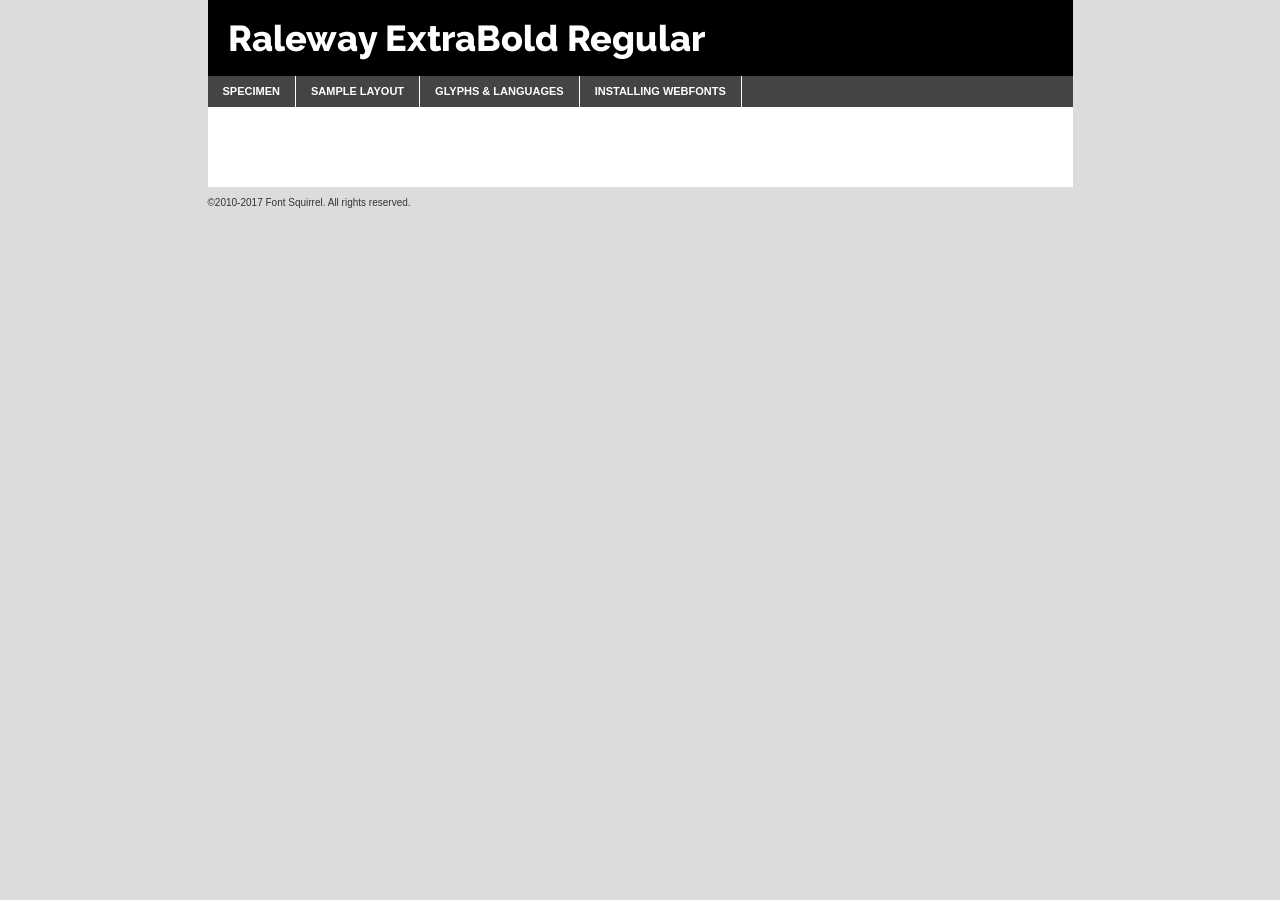
<file: fonts/raleway/raleway-extrabold-demo.html>
<!DOCTYPE html PUBLIC "-//W3C//DTD XHTML 1.0 Transitional//EN"
	"http://www.w3.org/TR/xhtml1/DTD/xhtml1-transitional.dtd">

<html xmlns="http://www.w3.org/1999/xhtml" xml:lang="en" lang="en">
<head>
	<meta http-equiv="Content-Type" content="text/html; charset=utf-8" />
	<script src="http://ajax.googleapis.com/ajax/libs/jquery/1.7.2/jquery.min.js" type="text/javascript" charset="utf-8"></script>
	<script type="text/javascript">
	(function($){$.fn.easyTabs=function(option){var param=jQuery.extend({fadeSpeed:"fast",defaultContent:1,activeClass:'active'},option);$(this).each(function(){var thisId="#"+this.id;if(param.defaultContent==''){param.defaultContent=1;}
	if(typeof param.defaultContent=="number")
	{var defaultTab=$(thisId+" .tabs li:eq("+(param.defaultContent-1)+") a").attr('href').substr(1);}else{var defaultTab=param.defaultContent;}
	$(thisId+" .tabs li a").each(function(){var tabToHide=$(this).attr('href').substr(1);$("#"+tabToHide).addClass('easytabs-tab-content');});hideAll();changeContent(defaultTab);function hideAll(){$(thisId+" .easytabs-tab-content").hide();}
	function changeContent(tabId){hideAll();$(thisId+" .tabs li").removeClass(param.activeClass);$(thisId+" .tabs li a[href=#"+tabId+"]").closest('li').addClass(param.activeClass);if(param.fadeSpeed!="none")
	{$(thisId+" #"+tabId).fadeIn(param.fadeSpeed);}else{$(thisId+" #"+tabId).show();}}
	$(thisId+" .tabs li").click(function(){var tabId=$(this).find('a').attr('href').substr(1);changeContent(tabId);return false;});});}})(jQuery);
	</script>
	<link rel="stylesheet" href="specimen_files/specimen_stylesheet.css" type="text/css" charset="utf-8" />
	<link rel="stylesheet" href="stylesheet.css" type="text/css" charset="utf-8" />

	<style type="text/css">
					body{
				font-family: 'ralewayextrabold';
							}
		</style>

	<title>Raleway ExtraBold Regular Specimen</title>
	
	
	<script type="text/javascript" charset="utf-8">
		$(document).ready(function() {
			$('#container').easyTabs({defaultContent:1});
		});
	</script>
</head>

<body>
<div id="container">
	<div id="header">
		Raleway ExtraBold Regular	</div>
	<ul class="tabs">
		<li><a href="#specimen">Specimen</a></li>
		<li><a href="#layout">Sample Layout</a></li>
				<li><a href="#glyphs">Glyphs &amp; Languages</a></li>
		<li><a href="#installing">Installing Webfonts</a></li>
		
	</ul>
	
	<div id="main_content">

		
			<div id="specimen">
		
				<div class="section">
					<div class="grid12 firstcol">
						<div class="huge">AaBb</div>
					</div>
				</div>
		
				<div class="section">
					<div class="glyph_range">A&#x200B;B&#x200b;C&#x200b;D&#x200b;E&#x200b;F&#x200b;G&#x200b;H&#x200b;I&#x200b;J&#x200b;K&#x200b;L&#x200b;M&#x200b;N&#x200b;O&#x200b;P&#x200b;Q&#x200b;R&#x200b;S&#x200b;T&#x200b;U&#x200b;V&#x200b;W&#x200b;X&#x200b;Y&#x200b;Z&#x200b;a&#x200b;b&#x200b;c&#x200b;d&#x200b;e&#x200b;f&#x200b;g&#x200b;h&#x200b;i&#x200b;j&#x200b;k&#x200b;l&#x200b;m&#x200b;n&#x200b;o&#x200b;p&#x200b;q&#x200b;r&#x200b;s&#x200b;t&#x200b;u&#x200b;v&#x200b;w&#x200b;x&#x200b;y&#x200b;z&#x200b;1&#x200b;2&#x200b;3&#x200b;4&#x200b;5&#x200b;6&#x200b;7&#x200b;8&#x200b;9&#x200b;0&#x200b;&amp;&#x200b;.&#x200b;,&#x200b;?&#x200b;!&#x200b;&#64;&#x200b;(&#x200b;)&#x200b;#&#x200b;$&#x200b;%&#x200b;*&#x200b;+&#x200b;-&#x200b;=&#x200b;:&#x200b;;</div>
				</div>
				<div class="section">
					<div class="grid12 firstcol">
						<table class="sample_table">
							<tr><td>10</td><td class="size10">abcdefghijklmnopqrstuvwxyzABCDEFGHIJKLMNOPQRSTUVWXYZ0123456789abcdefghijklmnopqrstuvwxyzABCDEFGHIJKLMNOPQRSTUVWXYZ0123456789abcdefghijklmnopqrstuvwxyzABCDEFGHIJKLMNOPQRSTUVWXYZ</td></tr>
							<tr><td>11</td><td class="size11">abcdefghijklmnopqrstuvwxyzABCDEFGHIJKLMNOPQRSTUVWXYZ0123456789abcdefghijklmnopqrstuvwxyzABCDEFGHIJKLMNOPQRSTUVWXYZ0123456789abcdefghijklmnopqrstuvwxyzABCDEFGHIJKLMNOPQRSTUVWXYZ</td></tr>
							<tr><td>12</td><td class="size12">abcdefghijklmnopqrstuvwxyzABCDEFGHIJKLMNOPQRSTUVWXYZ0123456789abcdefghijklmnopqrstuvwxyzABCDEFGHIJKLMNOPQRSTUVWXYZ0123456789abcdefghijklmnopqrstuvwxyzABCDEFGHIJKLMNOPQRSTUVWXYZ</td></tr>
							<tr><td>13</td><td class="size13">abcdefghijklmnopqrstuvwxyzABCDEFGHIJKLMNOPQRSTUVWXYZ0123456789abcdefghijklmnopqrstuvwxyzABCDEFGHIJKLMNOPQRSTUVWXYZ0123456789abcdefghijklmnopqrstuvwxyzABCDEFGHIJKLMNOPQRSTUVWXYZ</td></tr>
							<tr><td>14</td><td class="size14">abcdefghijklmnopqrstuvwxyzABCDEFGHIJKLMNOPQRSTUVWXYZ0123456789abcdefghijklmnopqrstuvwxyzABCDEFGHIJKLMNOPQRSTUVWXYZ0123456789abcdefghijklmnopqrstuvwxyzABCDEFGHIJKLMNOPQRSTUVWXYZ</td></tr>
							<tr><td>16</td><td class="size16">abcdefghijklmnopqrstuvwxyzABCDEFGHIJKLMNOPQRSTUVWXYZ0123456789abcdefghijklmnopqrstuvwxyzABCDEFGHIJKLMNOPQRSTUVWXYZ</td></tr>
							<tr><td>18</td><td class="size18">abcdefghijklmnopqrstuvwxyzABCDEFGHIJKLMNOPQRSTUVWXYZ0123456789abcdefghijklmnopqrstuvwxyzABCDEFGHIJKLMNOPQRSTUVWXYZ</td></tr>
							<tr><td>20</td><td class="size20">abcdefghijklmnopqrstuvwxyzABCDEFGHIJKLMNOPQRSTUVWXYZ0123456789abcdefghijklmnopqrstuvwxyzABCDEFGHIJKLMNOPQRSTUVWXYZ</td></tr>
							<tr><td>24</td><td class="size24">abcdefghijklmnopqrstuvwxyzABCDEFGHIJKLMNOPQRSTUVWXYZ0123456789abcdefghijklmnopqrstuvwxyzABCDEFGHIJKLMNOPQRSTUVWXYZ</td></tr>
							<tr><td>30</td><td class="size30">abcdefghijklmnopqrstuvwxyzABCDEFGHIJKLMNOPQRSTUVWXYZ0123456789abcdefghijklmnopqrstuvwxyzABCDEFGHIJKLMNOPQRSTUVWXYZ</td></tr>
							<tr><td>36</td><td class="size36">abcdefghijklmnopqrstuvwxyzABCDEFGHIJKLMNOPQRSTUVWXYZ0123456789abcdefghijklmnopqrstuvwxyzABCDEFGHIJKLMNOPQRSTUVWXYZ</td></tr>
							<tr><td>48</td><td class="size48">abcdefghijklmnopqrstuvwxyzABCDEFGHIJKLMNOPQRSTUVWXYZ0123456789abcdefghijklmnopqrstuvwxyzABCDEFGHIJKLMNOPQRSTUVWXYZ</td></tr>
							<tr><td>60</td><td class="size60">abcdefghijklmnopqrstuvwxyzABCDEFGHIJKLMNOPQRSTUVWXYZ0123456789abcdefghijklmnopqrstuvwxyzABCDEFGHIJKLMNOPQRSTUVWXYZ</td></tr>
							<tr><td>72</td><td class="size72">abcdefghijklmnopqrstuvwxyzABCDEFGHIJKLMNOPQRSTUVWXYZ0123456789abcdefghijklmnopqrstuvwxyzABCDEFGHIJKLMNOPQRSTUVWXYZ</td></tr>
							<tr><td>90</td><td class="size90">abcdefghijklmnopqrstuvwxyzABCDEFGHIJKLMNOPQRSTUVWXYZ0123456789abcdefghijklmnopqrstuvwxyzABCDEFGHIJKLMNOPQRSTUVWXYZ</td></tr>
						</table>
				
					</div>
			
				</div>
		
		
		
								<div class="section" id="bodycomparison">


										<div id="xheight">
				<div class="fontbody">&#x25FC;&#x25FC;&#x25FC;&#x25FC;&#x25FC;&#x25FC;&#x25FC;&#x25FC;&#x25FC;&#x25FC;&#x25FC;&#x25FC;&#x25FC;&#x25FC;&#x25FC;&#x25FC;&#x25FC;&#x25FC;&#x25FC;&#x25FC;&#x25FC;&#x25FC;&#x25FC;&#x25FC;&#x25FC;&#x25FC;&#x25FC;&#x25FC;&#x25FC;&#x25FC;&#x25FC;&#x25FC;&#x25FC;&#x25FC;&#x25FC;&#x25FC;&#x25FC;&#x25FC;&#x25FC;&#x25FC;&#x25FC;&#x25FC;&#x25FC;&#x25FC;&#x25FC;&#x25FC;&#x25FC;&#x25FC;&#x25FC;&#x25FC;&#x25FC;&#x25FC;&#x25FC;&#x25FC;&#x25FC;&#x25FC;&#x25FC;&#x25FC;&#x25FC;&#x25FC;&#x25FC;&#x25FC;&#x25FC;&#x25FC;&#x25FC;&#x25FC;&#x25FC;&#x25FC;&#x25FC;&#x25FC;&#x25FC;&#x25FC;&#x25FC;&#x25FC;&#x25FC;&#x25FC;&#x25FC;&#x25FC;&#x25FC;&#x25FC;&#x25FC;&#x25FC;&#x25FC;&#x25FC;&#x25FC;&#x25FC;&#x25FC;&#x25FC;&#x25FC;&#x25FC;&#x25FC;&#x25FC;&#x25FC;&#x25FC;&#x25FC;&#x25FC;&#x25FC;&#x25FC;&#x25FC;body</div><div class="arialbody">body</div><div class="verdanabody">body</div><div class="georgiabody">body</div></div>
										<div class="fontbody" style="z-index:1">
											body<span>Raleway ExtraBold Regular</span>
										</div>
										<div class="arialbody" style="z-index:1">
											body<span>Arial</span>
										</div>
										<div class="verdanabody" style="z-index:1">
											body<span>Verdana</span>
										</div>
										<div class="georgiabody" style="z-index:1">
											body<span>Georgia</span>
										</div>



								</div>
		
		
				<div class="section psample psample_row1" id="">
					
					<div class="grid2 firstcol">
						<p class="size10"><span>10.</span>Aenean lacinia bibendum nulla sed consectetur. Fusce dapibus, tellus ac cursus commodo, tortor mauris condimentum nibh, ut fermentum massa justo sit amet risus. Nullam id dolor id nibh ultricies vehicula ut id elit. Cum sociis natoque penatibus et magnis dis parturient montes, nascetur ridiculus mus. Nulla vitae elit libero, a pharetra augue.</p>
			
					</div>
					<div class="grid3">
						<p class="size11"><span>11.</span>Aenean lacinia bibendum nulla sed consectetur. Fusce dapibus, tellus ac cursus commodo, tortor mauris condimentum nibh, ut fermentum massa justo sit amet risus. Nullam id dolor id nibh ultricies vehicula ut id elit. Cum sociis natoque penatibus et magnis dis parturient montes, nascetur ridiculus mus. Nulla vitae elit libero, a pharetra augue.</p>
			
					</div>
					<div class="grid3">
						<p class="size12"><span>12.</span>Aenean lacinia bibendum nulla sed consectetur. Fusce dapibus, tellus ac cursus commodo, tortor mauris condimentum nibh, ut fermentum massa justo sit amet risus. Nullam id dolor id nibh ultricies vehicula ut id elit. Cum sociis natoque penatibus et magnis dis parturient montes, nascetur ridiculus mus. Nulla vitae elit libero, a pharetra augue.</p>
			
					</div>
					<div class="grid4">
						<p class="size13"><span>13.</span>Aenean lacinia bibendum nulla sed consectetur. Fusce dapibus, tellus ac cursus commodo, tortor mauris condimentum nibh, ut fermentum massa justo sit amet risus. Nullam id dolor id nibh ultricies vehicula ut id elit. Cum sociis natoque penatibus et magnis dis parturient montes, nascetur ridiculus mus. Nulla vitae elit libero, a pharetra augue.</p>
			
					</div>
					<div class="white_blend"></div>
					
				</div>
				<div class="section psample psample_row2" id="">
					<div class="grid3 firstcol">
						<p class="size14"><span>14.</span>Aenean lacinia bibendum nulla sed consectetur. Fusce dapibus, tellus ac cursus commodo, tortor mauris condimentum nibh, ut fermentum massa justo sit amet risus. Nullam id dolor id nibh ultricies vehicula ut id elit. Cum sociis natoque penatibus et magnis dis parturient montes, nascetur ridiculus mus. Nulla vitae elit libero, a pharetra augue.</p>
			
					</div>
					<div class="grid4">
						<p class="size16"><span>16.</span>Aenean lacinia bibendum nulla sed consectetur. Fusce dapibus, tellus ac cursus commodo, tortor mauris condimentum nibh, ut fermentum massa justo sit amet risus. Nullam id dolor id nibh ultricies vehicula ut id elit. Cum sociis natoque penatibus et magnis dis parturient montes, nascetur ridiculus mus. Nulla vitae elit libero, a pharetra augue.</p>
			
					</div>
					<div class="grid5">
						<p class="size18"><span>18.</span>Aenean lacinia bibendum nulla sed consectetur. Fusce dapibus, tellus ac cursus commodo, tortor mauris condimentum nibh, ut fermentum massa justo sit amet risus. Nullam id dolor id nibh ultricies vehicula ut id elit. Cum sociis natoque penatibus et magnis dis parturient montes, nascetur ridiculus mus. Nulla vitae elit libero, a pharetra augue.</p>
			
					</div>

					<div class="white_blend"></div>

				</div>
				
				<div class="section psample psample_row3" id="">
					<div class="grid5 firstcol">
						<p class="size20"><span>20.</span>Aenean lacinia bibendum nulla sed consectetur. Fusce dapibus, tellus ac cursus commodo, tortor mauris condimentum nibh, ut fermentum massa justo sit amet risus. Nullam id dolor id nibh ultricies vehicula ut id elit. Cum sociis natoque penatibus et magnis dis parturient montes, nascetur ridiculus mus. Nulla vitae elit libero, a pharetra augue.</p>
					</div>
					<div class="grid7">
						<p class="size24"><span>24.</span>Aenean lacinia bibendum nulla sed consectetur. Fusce dapibus, tellus ac cursus commodo, tortor mauris condimentum nibh, ut fermentum massa justo sit amet risus. Nullam id dolor id nibh ultricies vehicula ut id elit. Cum sociis natoque penatibus et magnis dis parturient montes, nascetur ridiculus mus. Nulla vitae elit libero, a pharetra augue.</p>
					</div>
					
					<div class="white_blend"></div>
					
				</div>
				
				<div class="section psample psample_row4" id="">
					<div class="grid12 firstcol">
						<p class="size30"><span>30.</span>Aenean lacinia bibendum nulla sed consectetur. Fusce dapibus, tellus ac cursus commodo, tortor mauris condimentum nibh, ut fermentum massa justo sit amet risus. Nullam id dolor id nibh ultricies vehicula ut id elit. Cum sociis natoque penatibus et magnis dis parturient montes, nascetur ridiculus mus. Nulla vitae elit libero, a pharetra augue.</p>
					</div>
					<div class="white_blend"></div>
					
				</div>
				
				
				
				<div class="section psample psample_row1 fullreverse">
					<div class="grid2 firstcol">
						<p class="size10"><span>10.</span>Aenean lacinia bibendum nulla sed consectetur. Fusce dapibus, tellus ac cursus commodo, tortor mauris condimentum nibh, ut fermentum massa justo sit amet risus. Nullam id dolor id nibh ultricies vehicula ut id elit. Cum sociis natoque penatibus et magnis dis parturient montes, nascetur ridiculus mus. Nulla vitae elit libero, a pharetra augue.</p>
			
					</div>
					<div class="grid3">
						<p class="size11"><span>11.</span>Aenean lacinia bibendum nulla sed consectetur. Fusce dapibus, tellus ac cursus commodo, tortor mauris condimentum nibh, ut fermentum massa justo sit amet risus. Nullam id dolor id nibh ultricies vehicula ut id elit. Cum sociis natoque penatibus et magnis dis parturient montes, nascetur ridiculus mus. Nulla vitae elit libero, a pharetra augue.</p>
			
					</div>
					<div class="grid3">
						<p class="size12"><span>12.</span>Aenean lacinia bibendum nulla sed consectetur. Fusce dapibus, tellus ac cursus commodo, tortor mauris condimentum nibh, ut fermentum massa justo sit amet risus. Nullam id dolor id nibh ultricies vehicula ut id elit. Cum sociis natoque penatibus et magnis dis parturient montes, nascetur ridiculus mus. Nulla vitae elit libero, a pharetra augue.</p>
			
					</div>
					<div class="grid4">
						<p class="size13"><span>13.</span>Aenean lacinia bibendum nulla sed consectetur. Fusce dapibus, tellus ac cursus commodo, tortor mauris condimentum nibh, ut fermentum massa justo sit amet risus. Nullam id dolor id nibh ultricies vehicula ut id elit. Cum sociis natoque penatibus et magnis dis parturient montes, nascetur ridiculus mus. Nulla vitae elit libero, a pharetra augue.</p>
			
					</div>
					<div class="black_blend"></div>
					
				</div>
				
				<div class="section psample psample_row2 fullreverse">
					<div class="grid3 firstcol">
						<p class="size14"><span>14.</span>Aenean lacinia bibendum nulla sed consectetur. Fusce dapibus, tellus ac cursus commodo, tortor mauris condimentum nibh, ut fermentum massa justo sit amet risus. Nullam id dolor id nibh ultricies vehicula ut id elit. Cum sociis natoque penatibus et magnis dis parturient montes, nascetur ridiculus mus. Nulla vitae elit libero, a pharetra augue.</p>
			
					</div>
					<div class="grid4">
						<p class="size16"><span>16.</span>Aenean lacinia bibendum nulla sed consectetur. Fusce dapibus, tellus ac cursus commodo, tortor mauris condimentum nibh, ut fermentum massa justo sit amet risus. Nullam id dolor id nibh ultricies vehicula ut id elit. Cum sociis natoque penatibus et magnis dis parturient montes, nascetur ridiculus mus. Nulla vitae elit libero, a pharetra augue.</p>
			
					</div>
					<div class="grid5">
						<p class="size18"><span>18.</span>Aenean lacinia bibendum nulla sed consectetur. Fusce dapibus, tellus ac cursus commodo, tortor mauris condimentum nibh, ut fermentum massa justo sit amet risus. Nullam id dolor id nibh ultricies vehicula ut id elit. Cum sociis natoque penatibus et magnis dis parturient montes, nascetur ridiculus mus. Nulla vitae elit libero, a pharetra augue.</p>
			
					</div>
					<div class="black_blend"></div>

				</div>
				
				<div class="section psample fullreverse psample_row3" id="">
					<div class="grid5 firstcol">
						<p class="size20"><span>20.</span>Aenean lacinia bibendum nulla sed consectetur. Fusce dapibus, tellus ac cursus commodo, tortor mauris condimentum nibh, ut fermentum massa justo sit amet risus. Nullam id dolor id nibh ultricies vehicula ut id elit. Cum sociis natoque penatibus et magnis dis parturient montes, nascetur ridiculus mus. Nulla vitae elit libero, a pharetra augue.</p>
					</div>
					<div class="grid7">
						<p class="size24"><span>24.</span>Aenean lacinia bibendum nulla sed consectetur. Fusce dapibus, tellus ac cursus commodo, tortor mauris condimentum nibh, ut fermentum massa justo sit amet risus. Nullam id dolor id nibh ultricies vehicula ut id elit. Cum sociis natoque penatibus et magnis dis parturient montes, nascetur ridiculus mus. Nulla vitae elit libero, a pharetra augue.</p>
					</div>
					
					<div class="black_blend"></div>
					
				</div>
				
				<div class="section psample fullreverse psample_row4" id="" style="border-bottom: 20px #000 solid;">
					<div class="grid12 firstcol">
						<p class="size30"><span>30.</span>Aenean lacinia bibendum nulla sed consectetur. Fusce dapibus, tellus ac cursus commodo, tortor mauris condimentum nibh, ut fermentum massa justo sit amet risus. Nullam id dolor id nibh ultricies vehicula ut id elit. Cum sociis natoque penatibus et magnis dis parturient montes, nascetur ridiculus mus. Nulla vitae elit libero, a pharetra augue.</p>
					</div>
					<div class="black_blend"></div>
					
				</div>
				
				
				
				
			</div>
			
			<div id="layout">
				
				<div class="section">
					
					<div class="grid12 firstcol">
						<h1>Lorem Ipsum Dolor</h1>
						<h2>Etiam porta sem malesuada magna mollis euismod</h2>
						
						<p class="byline">By <a href="#link">Aenean Lacinia</a></p>
					</div>
				</div>
				<div class="section">
					<div class="grid8 firstcol">
						<p class="large">Donec sed odio dui. Morbi leo risus, porta ac consectetur ac, vestibulum at eros. Fusce dapibus, tellus ac cursus commodo, tortor mauris condimentum nibh, ut fermentum massa justo sit amet risus. </p>

						
						<h3>Pellentesque ornare sem</h3>

						<p>Maecenas sed diam eget risus varius blandit sit amet non magna. Maecenas faucibus mollis interdum. Donec ullamcorper nulla non metus auctor fringilla. Nullam id dolor id nibh ultricies vehicula ut id elit. Nullam id dolor id nibh ultricies vehicula ut id elit. </p>

						<p>Aenean eu leo quam. Pellentesque ornare sem lacinia quam venenatis vestibulum. Lorem ipsum dolor sit amet, consectetur adipiscing elit. Cum sociis natoque penatibus et magnis dis parturient montes, nascetur ridiculus mus. </p>

						<p>Nulla vitae elit libero, a pharetra augue. Praesent commodo cursus magna, vel scelerisque nisl consectetur et. Aenean lacinia bibendum nulla sed consectetur. </p>

						<p>Nullam quis risus eget urna mollis ornare vel eu leo. Nullam quis risus eget urna mollis ornare vel eu leo. Maecenas sed diam eget risus varius blandit sit amet non magna. Donec ullamcorper nulla non metus auctor fringilla. </p>

						<h3>Cras mattis consectetur</h3>

						<p>Aenean eu leo quam. Pellentesque ornare sem lacinia quam venenatis vestibulum. Aenean lacinia bibendum nulla sed consectetur. Integer posuere erat a ante venenatis dapibus posuere velit aliquet. Cras mattis consectetur purus sit amet fermentum. </p>

						<p>Nullam id dolor id nibh ultricies vehicula ut id elit. Nullam quis risus eget urna mollis ornare vel eu leo. Cras mattis consectetur purus sit amet fermentum.</p>
					</div>
					
					<div class="grid4 sidebar">
						
						<div class="box reverse">
							<p class="last">Nullam quis risus eget urna mollis ornare vel eu leo. Donec ullamcorper nulla non metus auctor fringilla. Cras mattis consectetur purus sit amet fermentum. Sed posuere consectetur est at lobortis. Lorem ipsum dolor sit amet, consectetur adipiscing elit. </p>
						</div>
						
						<p class="caption">Maecenas sed diam eget risus varius.</p>

						<p>Vestibulum id ligula porta felis euismod semper. Integer posuere erat a ante venenatis dapibus posuere velit aliquet. Vestibulum id ligula porta felis euismod semper. Sed posuere consectetur est at lobortis. Maecenas sed diam eget risus varius blandit sit amet non magna. Fusce dapibus, tellus ac cursus commodo, tortor mauris condimentum nibh, ut fermentum massa justo sit amet risus. </p>

					

						<p>Duis mollis, est non commodo luctus, nisi erat porttitor ligula, eget lacinia odio sem nec elit. Aenean lacinia bibendum nulla sed consectetur. Vivamus sagittis lacus vel augue laoreet rutrum faucibus dolor auctor. Aenean lacinia bibendum nulla sed consectetur. Nullam quis risus eget urna mollis ornare vel eu leo. </p>

						<p>Praesent commodo cursus magna, vel scelerisque nisl consectetur et. Donec ullamcorper nulla non metus auctor fringilla. Maecenas faucibus mollis interdum. Fusce dapibus, tellus ac cursus commodo, tortor mauris condimentum nibh, ut fermentum massa justo sit amet risus. </p>

					</div>
				</div>
				
			</div>


			



		<div id="glyphs">
			<div class="section">
				<div class="grid12 firstcol">
			
				<h1>Language Support</h1>
				<p>The subset of Raleway ExtraBold Regular in this kit supports the following languages:<br />
			
					Afrikaans, Albanian, Basque, Belarusian_lacinka, Bosnian, Breton, Catalan, Chamorro, Chichewa_nyanja, Croatian, Cyrillic, Czech, Danish, Dutch, English, Esperanto, Estonian, Faroese, Finnish, French, Frisian, Galician, German, Hungarian, Icelandic, Italian, Latvian, Lithuanian, Malagasy, Maltese, Norwegian, Polish, Portuguese, Romanian, Serbian, Slovak, Slovenian, Spanish, Turkish, Welsh, Alsatian, Aragonese, Arapaho, Aromanian, Arrernte, Asturian, Aymara, Bislama, Cebuano, Cheyenne, Cimbrian, Corsican, Fijian, French_creole, Friulian, Genoese, Gilbertese, Greenlandic, Guarani, Haitian_creole, Hawaiian, Hiligaynon, Hmong, Hopi, Ibanag, Iloko_ilokano, Indonesian, Interglossa_glosa, Interlingua, Irish_gaelic, Istro-romanian, Jerriais, Kashubian, Kurdish_kurmanji, Ladin, Lojban, Lombard, Low_saxon, Luxembourgeois, Malay_latinized, Manx, Maori, Megleno-romanian, Mohawk, Nahuatl, Norfolk_pitcairnese, Northern_sotho, Occitan, Oromo, Pangasinan, Papiamento, Piedmontese, Potawatomi, Quechua, Rhaeto-romance, Romansh, Rotokas, Sami_inari, Sami_lule, Samoan, Sardinian, Scots_gaelic, Seychelles_creole, Shona, Sicilian, Somali, Southern_ndebele, Southern_sotho, Swahili, Swati_swazi, Tagalog_filipino_pilipino, Tahitian, Tausug, Tetum, Tok_pisin, Tongan, Tswana, Turkmen, Turkmen_latinized, Tuvaluan, Uyghur_latinized, Veps, Volapuk, Votic_latinized, Walloon, Warlpiri, Xhosa, Yapese, Zulu, Latinbasic, Ubasic, Demo				</p>
				<h1>Glyph Chart</h1>
				<p>The subset of Raleway ExtraBold Regular in this kit includes all the glyphs listed below. Unicode entities are included above each glyph to help you insert individual characters into your layout.</p>
				<div id="glyph_chart">
			
																				 <div><p>&amp;#13;</p>&#13;</div>
																				 <div><p>&amp;#32;</p>&#32;</div>
																				 <div><p>&amp;#33;</p>&#33;</div>
																				 <div><p>&amp;#34;</p>&#34;</div>
																				 <div><p>&amp;#35;</p>&#35;</div>
																				 <div><p>&amp;#36;</p>&#36;</div>
																				 <div><p>&amp;#37;</p>&#37;</div>
																				 <div><p>&amp;#38;</p>&#38;</div>
																				 <div><p>&amp;#39;</p>&#39;</div>
																				 <div><p>&amp;#40;</p>&#40;</div>
																				 <div><p>&amp;#41;</p>&#41;</div>
																				 <div><p>&amp;#42;</p>&#42;</div>
																				 <div><p>&amp;#43;</p>&#43;</div>
																				 <div><p>&amp;#44;</p>&#44;</div>
																				 <div><p>&amp;#45;</p>&#45;</div>
																				 <div><p>&amp;#46;</p>&#46;</div>
																				 <div><p>&amp;#47;</p>&#47;</div>
																				 <div><p>&amp;#48;</p>&#48;</div>
																				 <div><p>&amp;#49;</p>&#49;</div>
																				 <div><p>&amp;#50;</p>&#50;</div>
																				 <div><p>&amp;#51;</p>&#51;</div>
																				 <div><p>&amp;#52;</p>&#52;</div>
																				 <div><p>&amp;#53;</p>&#53;</div>
																				 <div><p>&amp;#54;</p>&#54;</div>
																				 <div><p>&amp;#55;</p>&#55;</div>
																				 <div><p>&amp;#56;</p>&#56;</div>
																				 <div><p>&amp;#57;</p>&#57;</div>
																				 <div><p>&amp;#58;</p>&#58;</div>
																				 <div><p>&amp;#59;</p>&#59;</div>
																				 <div><p>&amp;#60;</p>&#60;</div>
																				 <div><p>&amp;#61;</p>&#61;</div>
																				 <div><p>&amp;#62;</p>&#62;</div>
																				 <div><p>&amp;#63;</p>&#63;</div>
																				 <div><p>&amp;#64;</p>&#64;</div>
																				 <div><p>&amp;#65;</p>&#65;</div>
																				 <div><p>&amp;#66;</p>&#66;</div>
																				 <div><p>&amp;#67;</p>&#67;</div>
																				 <div><p>&amp;#68;</p>&#68;</div>
																				 <div><p>&amp;#69;</p>&#69;</div>
																				 <div><p>&amp;#70;</p>&#70;</div>
																				 <div><p>&amp;#71;</p>&#71;</div>
																				 <div><p>&amp;#72;</p>&#72;</div>
																				 <div><p>&amp;#73;</p>&#73;</div>
																				 <div><p>&amp;#74;</p>&#74;</div>
																				 <div><p>&amp;#75;</p>&#75;</div>
																				 <div><p>&amp;#76;</p>&#76;</div>
																				 <div><p>&amp;#77;</p>&#77;</div>
																				 <div><p>&amp;#78;</p>&#78;</div>
																				 <div><p>&amp;#79;</p>&#79;</div>
																				 <div><p>&amp;#80;</p>&#80;</div>
																				 <div><p>&amp;#81;</p>&#81;</div>
																				 <div><p>&amp;#82;</p>&#82;</div>
																				 <div><p>&amp;#83;</p>&#83;</div>
																				 <div><p>&amp;#84;</p>&#84;</div>
																				 <div><p>&amp;#85;</p>&#85;</div>
																				 <div><p>&amp;#86;</p>&#86;</div>
																				 <div><p>&amp;#87;</p>&#87;</div>
																				 <div><p>&amp;#88;</p>&#88;</div>
																				 <div><p>&amp;#89;</p>&#89;</div>
																				 <div><p>&amp;#90;</p>&#90;</div>
																				 <div><p>&amp;#91;</p>&#91;</div>
																				 <div><p>&amp;#92;</p>&#92;</div>
																				 <div><p>&amp;#93;</p>&#93;</div>
																				 <div><p>&amp;#94;</p>&#94;</div>
																				 <div><p>&amp;#95;</p>&#95;</div>
																				 <div><p>&amp;#96;</p>&#96;</div>
																				 <div><p>&amp;#97;</p>&#97;</div>
																				 <div><p>&amp;#98;</p>&#98;</div>
																				 <div><p>&amp;#99;</p>&#99;</div>
																				 <div><p>&amp;#100;</p>&#100;</div>
																				 <div><p>&amp;#101;</p>&#101;</div>
																				 <div><p>&amp;#102;</p>&#102;</div>
																				 <div><p>&amp;#103;</p>&#103;</div>
																				 <div><p>&amp;#104;</p>&#104;</div>
																				 <div><p>&amp;#105;</p>&#105;</div>
																				 <div><p>&amp;#106;</p>&#106;</div>
																				 <div><p>&amp;#107;</p>&#107;</div>
																				 <div><p>&amp;#108;</p>&#108;</div>
																				 <div><p>&amp;#109;</p>&#109;</div>
																				 <div><p>&amp;#110;</p>&#110;</div>
																				 <div><p>&amp;#111;</p>&#111;</div>
																				 <div><p>&amp;#112;</p>&#112;</div>
																				 <div><p>&amp;#113;</p>&#113;</div>
																				 <div><p>&amp;#114;</p>&#114;</div>
																				 <div><p>&amp;#115;</p>&#115;</div>
																				 <div><p>&amp;#116;</p>&#116;</div>
																				 <div><p>&amp;#117;</p>&#117;</div>
																				 <div><p>&amp;#118;</p>&#118;</div>
																				 <div><p>&amp;#119;</p>&#119;</div>
																				 <div><p>&amp;#120;</p>&#120;</div>
																				 <div><p>&amp;#121;</p>&#121;</div>
																				 <div><p>&amp;#122;</p>&#122;</div>
																				 <div><p>&amp;#123;</p>&#123;</div>
																				 <div><p>&amp;#124;</p>&#124;</div>
																				 <div><p>&amp;#125;</p>&#125;</div>
																				 <div><p>&amp;#126;</p>&#126;</div>
																				 <div><p>&amp;#160;</p>&#160;</div>
																				 <div><p>&amp;#161;</p>&#161;</div>
																				 <div><p>&amp;#162;</p>&#162;</div>
																				 <div><p>&amp;#163;</p>&#163;</div>
																				 <div><p>&amp;#164;</p>&#164;</div>
																				 <div><p>&amp;#165;</p>&#165;</div>
																				 <div><p>&amp;#166;</p>&#166;</div>
																				 <div><p>&amp;#167;</p>&#167;</div>
																				 <div><p>&amp;#168;</p>&#168;</div>
																				 <div><p>&amp;#169;</p>&#169;</div>
																				 <div><p>&amp;#170;</p>&#170;</div>
																				 <div><p>&amp;#171;</p>&#171;</div>
																				 <div><p>&amp;#172;</p>&#172;</div>
																				 <div><p>&amp;#173;</p>&#173;</div>
																				 <div><p>&amp;#174;</p>&#174;</div>
																				 <div><p>&amp;#175;</p>&#175;</div>
																				 <div><p>&amp;#176;</p>&#176;</div>
																				 <div><p>&amp;#177;</p>&#177;</div>
																				 <div><p>&amp;#178;</p>&#178;</div>
																				 <div><p>&amp;#179;</p>&#179;</div>
																				 <div><p>&amp;#180;</p>&#180;</div>
																				 <div><p>&amp;#181;</p>&#181;</div>
																				 <div><p>&amp;#182;</p>&#182;</div>
																				 <div><p>&amp;#183;</p>&#183;</div>
																				 <div><p>&amp;#184;</p>&#184;</div>
																				 <div><p>&amp;#185;</p>&#185;</div>
																				 <div><p>&amp;#186;</p>&#186;</div>
																				 <div><p>&amp;#187;</p>&#187;</div>
																				 <div><p>&amp;#188;</p>&#188;</div>
																				 <div><p>&amp;#189;</p>&#189;</div>
																				 <div><p>&amp;#190;</p>&#190;</div>
																				 <div><p>&amp;#191;</p>&#191;</div>
																				 <div><p>&amp;#192;</p>&#192;</div>
																				 <div><p>&amp;#193;</p>&#193;</div>
																				 <div><p>&amp;#194;</p>&#194;</div>
																				 <div><p>&amp;#195;</p>&#195;</div>
																				 <div><p>&amp;#196;</p>&#196;</div>
																				 <div><p>&amp;#197;</p>&#197;</div>
																				 <div><p>&amp;#198;</p>&#198;</div>
																				 <div><p>&amp;#199;</p>&#199;</div>
																				 <div><p>&amp;#200;</p>&#200;</div>
																				 <div><p>&amp;#201;</p>&#201;</div>
																				 <div><p>&amp;#202;</p>&#202;</div>
																				 <div><p>&amp;#203;</p>&#203;</div>
																				 <div><p>&amp;#204;</p>&#204;</div>
																				 <div><p>&amp;#205;</p>&#205;</div>
																				 <div><p>&amp;#206;</p>&#206;</div>
																				 <div><p>&amp;#207;</p>&#207;</div>
																				 <div><p>&amp;#208;</p>&#208;</div>
																				 <div><p>&amp;#209;</p>&#209;</div>
																				 <div><p>&amp;#210;</p>&#210;</div>
																				 <div><p>&amp;#211;</p>&#211;</div>
																				 <div><p>&amp;#212;</p>&#212;</div>
																				 <div><p>&amp;#213;</p>&#213;</div>
																				 <div><p>&amp;#214;</p>&#214;</div>
																				 <div><p>&amp;#215;</p>&#215;</div>
																				 <div><p>&amp;#216;</p>&#216;</div>
																				 <div><p>&amp;#217;</p>&#217;</div>
																				 <div><p>&amp;#218;</p>&#218;</div>
																				 <div><p>&amp;#219;</p>&#219;</div>
																				 <div><p>&amp;#220;</p>&#220;</div>
																				 <div><p>&amp;#221;</p>&#221;</div>
																				 <div><p>&amp;#222;</p>&#222;</div>
																				 <div><p>&amp;#223;</p>&#223;</div>
																				 <div><p>&amp;#224;</p>&#224;</div>
																				 <div><p>&amp;#225;</p>&#225;</div>
																				 <div><p>&amp;#226;</p>&#226;</div>
																				 <div><p>&amp;#227;</p>&#227;</div>
																				 <div><p>&amp;#228;</p>&#228;</div>
																				 <div><p>&amp;#229;</p>&#229;</div>
																				 <div><p>&amp;#230;</p>&#230;</div>
																				 <div><p>&amp;#231;</p>&#231;</div>
																				 <div><p>&amp;#232;</p>&#232;</div>
																				 <div><p>&amp;#233;</p>&#233;</div>
																				 <div><p>&amp;#234;</p>&#234;</div>
																				 <div><p>&amp;#235;</p>&#235;</div>
																				 <div><p>&amp;#236;</p>&#236;</div>
																				 <div><p>&amp;#237;</p>&#237;</div>
																				 <div><p>&amp;#238;</p>&#238;</div>
																				 <div><p>&amp;#239;</p>&#239;</div>
																				 <div><p>&amp;#240;</p>&#240;</div>
																				 <div><p>&amp;#241;</p>&#241;</div>
																				 <div><p>&amp;#242;</p>&#242;</div>
																				 <div><p>&amp;#243;</p>&#243;</div>
																				 <div><p>&amp;#244;</p>&#244;</div>
																				 <div><p>&amp;#245;</p>&#245;</div>
																				 <div><p>&amp;#246;</p>&#246;</div>
																				 <div><p>&amp;#247;</p>&#247;</div>
																				 <div><p>&amp;#248;</p>&#248;</div>
																				 <div><p>&amp;#249;</p>&#249;</div>
																				 <div><p>&amp;#250;</p>&#250;</div>
																				 <div><p>&amp;#251;</p>&#251;</div>
																				 <div><p>&amp;#252;</p>&#252;</div>
																				 <div><p>&amp;#253;</p>&#253;</div>
																				 <div><p>&amp;#254;</p>&#254;</div>
																				 <div><p>&amp;#255;</p>&#255;</div>
																				 <div><p>&amp;#256;</p>&#256;</div>
																				 <div><p>&amp;#257;</p>&#257;</div>
																				 <div><p>&amp;#258;</p>&#258;</div>
																				 <div><p>&amp;#259;</p>&#259;</div>
																				 <div><p>&amp;#260;</p>&#260;</div>
																				 <div><p>&amp;#261;</p>&#261;</div>
																				 <div><p>&amp;#262;</p>&#262;</div>
																				 <div><p>&amp;#263;</p>&#263;</div>
																				 <div><p>&amp;#264;</p>&#264;</div>
																				 <div><p>&amp;#265;</p>&#265;</div>
																				 <div><p>&amp;#266;</p>&#266;</div>
																				 <div><p>&amp;#267;</p>&#267;</div>
																				 <div><p>&amp;#268;</p>&#268;</div>
																				 <div><p>&amp;#269;</p>&#269;</div>
																				 <div><p>&amp;#270;</p>&#270;</div>
																				 <div><p>&amp;#271;</p>&#271;</div>
																				 <div><p>&amp;#272;</p>&#272;</div>
																				 <div><p>&amp;#273;</p>&#273;</div>
																				 <div><p>&amp;#274;</p>&#274;</div>
																				 <div><p>&amp;#275;</p>&#275;</div>
																				 <div><p>&amp;#276;</p>&#276;</div>
																				 <div><p>&amp;#277;</p>&#277;</div>
																				 <div><p>&amp;#278;</p>&#278;</div>
																				 <div><p>&amp;#279;</p>&#279;</div>
																				 <div><p>&amp;#280;</p>&#280;</div>
																				 <div><p>&amp;#281;</p>&#281;</div>
																				 <div><p>&amp;#282;</p>&#282;</div>
																				 <div><p>&amp;#283;</p>&#283;</div>
																				 <div><p>&amp;#284;</p>&#284;</div>
																				 <div><p>&amp;#285;</p>&#285;</div>
																				 <div><p>&amp;#286;</p>&#286;</div>
																				 <div><p>&amp;#287;</p>&#287;</div>
																				 <div><p>&amp;#288;</p>&#288;</div>
																				 <div><p>&amp;#289;</p>&#289;</div>
																				 <div><p>&amp;#290;</p>&#290;</div>
																				 <div><p>&amp;#291;</p>&#291;</div>
																				 <div><p>&amp;#292;</p>&#292;</div>
																				 <div><p>&amp;#293;</p>&#293;</div>
																				 <div><p>&amp;#294;</p>&#294;</div>
																				 <div><p>&amp;#295;</p>&#295;</div>
																				 <div><p>&amp;#296;</p>&#296;</div>
																				 <div><p>&amp;#297;</p>&#297;</div>
																				 <div><p>&amp;#298;</p>&#298;</div>
																				 <div><p>&amp;#299;</p>&#299;</div>
																				 <div><p>&amp;#300;</p>&#300;</div>
																				 <div><p>&amp;#301;</p>&#301;</div>
																				 <div><p>&amp;#302;</p>&#302;</div>
																				 <div><p>&amp;#303;</p>&#303;</div>
																				 <div><p>&amp;#304;</p>&#304;</div>
																				 <div><p>&amp;#305;</p>&#305;</div>
																				 <div><p>&amp;#306;</p>&#306;</div>
																				 <div><p>&amp;#307;</p>&#307;</div>
																				 <div><p>&amp;#308;</p>&#308;</div>
																				 <div><p>&amp;#309;</p>&#309;</div>
																				 <div><p>&amp;#310;</p>&#310;</div>
																				 <div><p>&amp;#311;</p>&#311;</div>
																				 <div><p>&amp;#312;</p>&#312;</div>
																				 <div><p>&amp;#313;</p>&#313;</div>
																				 <div><p>&amp;#314;</p>&#314;</div>
																				 <div><p>&amp;#315;</p>&#315;</div>
																				 <div><p>&amp;#316;</p>&#316;</div>
																				 <div><p>&amp;#317;</p>&#317;</div>
																				 <div><p>&amp;#318;</p>&#318;</div>
																				 <div><p>&amp;#319;</p>&#319;</div>
																				 <div><p>&amp;#320;</p>&#320;</div>
																				 <div><p>&amp;#321;</p>&#321;</div>
																				 <div><p>&amp;#322;</p>&#322;</div>
																				 <div><p>&amp;#323;</p>&#323;</div>
																				 <div><p>&amp;#324;</p>&#324;</div>
																				 <div><p>&amp;#325;</p>&#325;</div>
																				 <div><p>&amp;#326;</p>&#326;</div>
																				 <div><p>&amp;#327;</p>&#327;</div>
																				 <div><p>&amp;#328;</p>&#328;</div>
																				 <div><p>&amp;#329;</p>&#329;</div>
																				 <div><p>&amp;#330;</p>&#330;</div>
																				 <div><p>&amp;#331;</p>&#331;</div>
																				 <div><p>&amp;#332;</p>&#332;</div>
																				 <div><p>&amp;#333;</p>&#333;</div>
																				 <div><p>&amp;#334;</p>&#334;</div>
																				 <div><p>&amp;#335;</p>&#335;</div>
																				 <div><p>&amp;#336;</p>&#336;</div>
																				 <div><p>&amp;#337;</p>&#337;</div>
																				 <div><p>&amp;#338;</p>&#338;</div>
																				 <div><p>&amp;#339;</p>&#339;</div>
																				 <div><p>&amp;#340;</p>&#340;</div>
																				 <div><p>&amp;#341;</p>&#341;</div>
																				 <div><p>&amp;#342;</p>&#342;</div>
																				 <div><p>&amp;#343;</p>&#343;</div>
																				 <div><p>&amp;#344;</p>&#344;</div>
																				 <div><p>&amp;#345;</p>&#345;</div>
																				 <div><p>&amp;#346;</p>&#346;</div>
																				 <div><p>&amp;#347;</p>&#347;</div>
																				 <div><p>&amp;#348;</p>&#348;</div>
																				 <div><p>&amp;#349;</p>&#349;</div>
																				 <div><p>&amp;#350;</p>&#350;</div>
																				 <div><p>&amp;#351;</p>&#351;</div>
																				 <div><p>&amp;#352;</p>&#352;</div>
																				 <div><p>&amp;#353;</p>&#353;</div>
																				 <div><p>&amp;#354;</p>&#354;</div>
																				 <div><p>&amp;#355;</p>&#355;</div>
																				 <div><p>&amp;#356;</p>&#356;</div>
																				 <div><p>&amp;#357;</p>&#357;</div>
																				 <div><p>&amp;#358;</p>&#358;</div>
																				 <div><p>&amp;#359;</p>&#359;</div>
																				 <div><p>&amp;#360;</p>&#360;</div>
																				 <div><p>&amp;#361;</p>&#361;</div>
																				 <div><p>&amp;#362;</p>&#362;</div>
																				 <div><p>&amp;#363;</p>&#363;</div>
																				 <div><p>&amp;#364;</p>&#364;</div>
																				 <div><p>&amp;#365;</p>&#365;</div>
																				 <div><p>&amp;#366;</p>&#366;</div>
																				 <div><p>&amp;#367;</p>&#367;</div>
																				 <div><p>&amp;#368;</p>&#368;</div>
																				 <div><p>&amp;#369;</p>&#369;</div>
																				 <div><p>&amp;#370;</p>&#370;</div>
																				 <div><p>&amp;#371;</p>&#371;</div>
																				 <div><p>&amp;#372;</p>&#372;</div>
																				 <div><p>&amp;#373;</p>&#373;</div>
																				 <div><p>&amp;#374;</p>&#374;</div>
																				 <div><p>&amp;#375;</p>&#375;</div>
																				 <div><p>&amp;#376;</p>&#376;</div>
																				 <div><p>&amp;#377;</p>&#377;</div>
																				 <div><p>&amp;#378;</p>&#378;</div>
																				 <div><p>&amp;#379;</p>&#379;</div>
																				 <div><p>&amp;#380;</p>&#380;</div>
																				 <div><p>&amp;#381;</p>&#381;</div>
																				 <div><p>&amp;#382;</p>&#382;</div>
																				 <div><p>&amp;#399;</p>&#399;</div>
																				 <div><p>&amp;#402;</p>&#402;</div>
																				 <div><p>&amp;#452;</p>&#452;</div>
																				 <div><p>&amp;#453;</p>&#453;</div>
																				 <div><p>&amp;#454;</p>&#454;</div>
																				 <div><p>&amp;#455;</p>&#455;</div>
																				 <div><p>&amp;#456;</p>&#456;</div>
																				 <div><p>&amp;#457;</p>&#457;</div>
																				 <div><p>&amp;#458;</p>&#458;</div>
																				 <div><p>&amp;#459;</p>&#459;</div>
																				 <div><p>&amp;#460;</p>&#460;</div>
																				 <div><p>&amp;#490;</p>&#490;</div>
																				 <div><p>&amp;#491;</p>&#491;</div>
																				 <div><p>&amp;#497;</p>&#497;</div>
																				 <div><p>&amp;#498;</p>&#498;</div>
																				 <div><p>&amp;#499;</p>&#499;</div>
																				 <div><p>&amp;#500;</p>&#500;</div>
																				 <div><p>&amp;#501;</p>&#501;</div>
																				 <div><p>&amp;#506;</p>&#506;</div>
																				 <div><p>&amp;#507;</p>&#507;</div>
																				 <div><p>&amp;#508;</p>&#508;</div>
																				 <div><p>&amp;#509;</p>&#509;</div>
																				 <div><p>&amp;#510;</p>&#510;</div>
																				 <div><p>&amp;#511;</p>&#511;</div>
																				 <div><p>&amp;#512;</p>&#512;</div>
																				 <div><p>&amp;#513;</p>&#513;</div>
																				 <div><p>&amp;#514;</p>&#514;</div>
																				 <div><p>&amp;#515;</p>&#515;</div>
																				 <div><p>&amp;#516;</p>&#516;</div>
																				 <div><p>&amp;#517;</p>&#517;</div>
																				 <div><p>&amp;#518;</p>&#518;</div>
																				 <div><p>&amp;#519;</p>&#519;</div>
																				 <div><p>&amp;#520;</p>&#520;</div>
																				 <div><p>&amp;#521;</p>&#521;</div>
																				 <div><p>&amp;#522;</p>&#522;</div>
																				 <div><p>&amp;#523;</p>&#523;</div>
																				 <div><p>&amp;#524;</p>&#524;</div>
																				 <div><p>&amp;#525;</p>&#525;</div>
																				 <div><p>&amp;#526;</p>&#526;</div>
																				 <div><p>&amp;#527;</p>&#527;</div>
																				 <div><p>&amp;#528;</p>&#528;</div>
																				 <div><p>&amp;#529;</p>&#529;</div>
																				 <div><p>&amp;#530;</p>&#530;</div>
																				 <div><p>&amp;#531;</p>&#531;</div>
																				 <div><p>&amp;#532;</p>&#532;</div>
																				 <div><p>&amp;#533;</p>&#533;</div>
																				 <div><p>&amp;#534;</p>&#534;</div>
																				 <div><p>&amp;#535;</p>&#535;</div>
																				 <div><p>&amp;#536;</p>&#536;</div>
																				 <div><p>&amp;#537;</p>&#537;</div>
																				 <div><p>&amp;#538;</p>&#538;</div>
																				 <div><p>&amp;#539;</p>&#539;</div>
																				 <div><p>&amp;#567;</p>&#567;</div>
																				 <div><p>&amp;#601;</p>&#601;</div>
																				 <div><p>&amp;#700;</p>&#700;</div>
																				 <div><p>&amp;#710;</p>&#710;</div>
																				 <div><p>&amp;#711;</p>&#711;</div>
																				 <div><p>&amp;#713;</p>&#713;</div>
																				 <div><p>&amp;#728;</p>&#728;</div>
																				 <div><p>&amp;#729;</p>&#729;</div>
																				 <div><p>&amp;#730;</p>&#730;</div>
																				 <div><p>&amp;#731;</p>&#731;</div>
																				 <div><p>&amp;#732;</p>&#732;</div>
																				 <div><p>&amp;#733;</p>&#733;</div>
																				 <div><p>&amp;#783;</p>&#783;</div>
																				 <div><p>&amp;#785;</p>&#785;</div>
																				 <div><p>&amp;#916;</p>&#916;</div>
																				 <div><p>&amp;#937;</p>&#937;</div>
																				 <div><p>&amp;#956;</p>&#956;</div>
																				 <div><p>&amp;#960;</p>&#960;</div>
																				 <div><p>&amp;#1024;</p>&#1024;</div>
																				 <div><p>&amp;#1025;</p>&#1025;</div>
																				 <div><p>&amp;#1026;</p>&#1026;</div>
																				 <div><p>&amp;#1027;</p>&#1027;</div>
																				 <div><p>&amp;#1028;</p>&#1028;</div>
																				 <div><p>&amp;#1029;</p>&#1029;</div>
																				 <div><p>&amp;#1030;</p>&#1030;</div>
																				 <div><p>&amp;#1031;</p>&#1031;</div>
																				 <div><p>&amp;#1032;</p>&#1032;</div>
																				 <div><p>&amp;#1033;</p>&#1033;</div>
																				 <div><p>&amp;#1034;</p>&#1034;</div>
																				 <div><p>&amp;#1035;</p>&#1035;</div>
																				 <div><p>&amp;#1036;</p>&#1036;</div>
																				 <div><p>&amp;#1037;</p>&#1037;</div>
																				 <div><p>&amp;#1038;</p>&#1038;</div>
																				 <div><p>&amp;#1039;</p>&#1039;</div>
																				 <div><p>&amp;#1040;</p>&#1040;</div>
																				 <div><p>&amp;#1041;</p>&#1041;</div>
																				 <div><p>&amp;#1042;</p>&#1042;</div>
																				 <div><p>&amp;#1043;</p>&#1043;</div>
																				 <div><p>&amp;#1044;</p>&#1044;</div>
																				 <div><p>&amp;#1045;</p>&#1045;</div>
																				 <div><p>&amp;#1046;</p>&#1046;</div>
																				 <div><p>&amp;#1047;</p>&#1047;</div>
																				 <div><p>&amp;#1048;</p>&#1048;</div>
																				 <div><p>&amp;#1049;</p>&#1049;</div>
																				 <div><p>&amp;#1050;</p>&#1050;</div>
																				 <div><p>&amp;#1051;</p>&#1051;</div>
																				 <div><p>&amp;#1052;</p>&#1052;</div>
																				 <div><p>&amp;#1053;</p>&#1053;</div>
																				 <div><p>&amp;#1054;</p>&#1054;</div>
																				 <div><p>&amp;#1055;</p>&#1055;</div>
																				 <div><p>&amp;#1056;</p>&#1056;</div>
																				 <div><p>&amp;#1057;</p>&#1057;</div>
																				 <div><p>&amp;#1058;</p>&#1058;</div>
																				 <div><p>&amp;#1059;</p>&#1059;</div>
																				 <div><p>&amp;#1060;</p>&#1060;</div>
																				 <div><p>&amp;#1061;</p>&#1061;</div>
																				 <div><p>&amp;#1062;</p>&#1062;</div>
																				 <div><p>&amp;#1063;</p>&#1063;</div>
																				 <div><p>&amp;#1064;</p>&#1064;</div>
																				 <div><p>&amp;#1065;</p>&#1065;</div>
																				 <div><p>&amp;#1066;</p>&#1066;</div>
																				 <div><p>&amp;#1067;</p>&#1067;</div>
																				 <div><p>&amp;#1068;</p>&#1068;</div>
																				 <div><p>&amp;#1069;</p>&#1069;</div>
																				 <div><p>&amp;#1070;</p>&#1070;</div>
																				 <div><p>&amp;#1071;</p>&#1071;</div>
																				 <div><p>&amp;#1072;</p>&#1072;</div>
																				 <div><p>&amp;#1073;</p>&#1073;</div>
																				 <div><p>&amp;#1074;</p>&#1074;</div>
																				 <div><p>&amp;#1075;</p>&#1075;</div>
																				 <div><p>&amp;#1076;</p>&#1076;</div>
																				 <div><p>&amp;#1077;</p>&#1077;</div>
																				 <div><p>&amp;#1078;</p>&#1078;</div>
																				 <div><p>&amp;#1079;</p>&#1079;</div>
																				 <div><p>&amp;#1080;</p>&#1080;</div>
																				 <div><p>&amp;#1081;</p>&#1081;</div>
																				 <div><p>&amp;#1082;</p>&#1082;</div>
																				 <div><p>&amp;#1083;</p>&#1083;</div>
																				 <div><p>&amp;#1084;</p>&#1084;</div>
																				 <div><p>&amp;#1085;</p>&#1085;</div>
																				 <div><p>&amp;#1086;</p>&#1086;</div>
																				 <div><p>&amp;#1087;</p>&#1087;</div>
																				 <div><p>&amp;#1088;</p>&#1088;</div>
																				 <div><p>&amp;#1089;</p>&#1089;</div>
																				 <div><p>&amp;#1090;</p>&#1090;</div>
																				 <div><p>&amp;#1091;</p>&#1091;</div>
																				 <div><p>&amp;#1092;</p>&#1092;</div>
																				 <div><p>&amp;#1093;</p>&#1093;</div>
																				 <div><p>&amp;#1094;</p>&#1094;</div>
																				 <div><p>&amp;#1095;</p>&#1095;</div>
																				 <div><p>&amp;#1096;</p>&#1096;</div>
																				 <div><p>&amp;#1097;</p>&#1097;</div>
																				 <div><p>&amp;#1098;</p>&#1098;</div>
																				 <div><p>&amp;#1099;</p>&#1099;</div>
																				 <div><p>&amp;#1100;</p>&#1100;</div>
																				 <div><p>&amp;#1101;</p>&#1101;</div>
																				 <div><p>&amp;#1102;</p>&#1102;</div>
																				 <div><p>&amp;#1103;</p>&#1103;</div>
																				 <div><p>&amp;#1104;</p>&#1104;</div>
																				 <div><p>&amp;#1105;</p>&#1105;</div>
																				 <div><p>&amp;#1106;</p>&#1106;</div>
																				 <div><p>&amp;#1107;</p>&#1107;</div>
																				 <div><p>&amp;#1108;</p>&#1108;</div>
																				 <div><p>&amp;#1109;</p>&#1109;</div>
																				 <div><p>&amp;#1110;</p>&#1110;</div>
																				 <div><p>&amp;#1111;</p>&#1111;</div>
																				 <div><p>&amp;#1112;</p>&#1112;</div>
																				 <div><p>&amp;#1113;</p>&#1113;</div>
																				 <div><p>&amp;#1114;</p>&#1114;</div>
																				 <div><p>&amp;#1115;</p>&#1115;</div>
																				 <div><p>&amp;#1116;</p>&#1116;</div>
																				 <div><p>&amp;#1117;</p>&#1117;</div>
																				 <div><p>&amp;#1118;</p>&#1118;</div>
																				 <div><p>&amp;#1119;</p>&#1119;</div>
																				 <div><p>&amp;#1168;</p>&#1168;</div>
																				 <div><p>&amp;#1169;</p>&#1169;</div>
																				 <div><p>&amp;#1200;</p>&#1200;</div>
																				 <div><p>&amp;#1201;</p>&#1201;</div>
																				 <div><p>&amp;#7692;</p>&#7692;</div>
																				 <div><p>&amp;#7693;</p>&#7693;</div>
																				 <div><p>&amp;#7716;</p>&#7716;</div>
																				 <div><p>&amp;#7717;</p>&#7717;</div>
																				 <div><p>&amp;#7748;</p>&#7748;</div>
																				 <div><p>&amp;#7749;</p>&#7749;</div>
																				 <div><p>&amp;#7770;</p>&#7770;</div>
																				 <div><p>&amp;#7771;</p>&#7771;</div>
																				 <div><p>&amp;#7778;</p>&#7778;</div>
																				 <div><p>&amp;#7779;</p>&#7779;</div>
																				 <div><p>&amp;#7788;</p>&#7788;</div>
																				 <div><p>&amp;#7789;</p>&#7789;</div>
																				 <div><p>&amp;#7808;</p>&#7808;</div>
																				 <div><p>&amp;#7809;</p>&#7809;</div>
																				 <div><p>&amp;#7810;</p>&#7810;</div>
																				 <div><p>&amp;#7811;</p>&#7811;</div>
																				 <div><p>&amp;#7812;</p>&#7812;</div>
																				 <div><p>&amp;#7813;</p>&#7813;</div>
																				 <div><p>&amp;#7826;</p>&#7826;</div>
																				 <div><p>&amp;#7827;</p>&#7827;</div>
																				 <div><p>&amp;#7864;</p>&#7864;</div>
																				 <div><p>&amp;#7865;</p>&#7865;</div>
																				 <div><p>&amp;#7868;</p>&#7868;</div>
																				 <div><p>&amp;#7869;</p>&#7869;</div>
																				 <div><p>&amp;#7882;</p>&#7882;</div>
																				 <div><p>&amp;#7883;</p>&#7883;</div>
																				 <div><p>&amp;#7884;</p>&#7884;</div>
																				 <div><p>&amp;#7885;</p>&#7885;</div>
																				 <div><p>&amp;#7908;</p>&#7908;</div>
																				 <div><p>&amp;#7909;</p>&#7909;</div>
																				 <div><p>&amp;#7922;</p>&#7922;</div>
																				 <div><p>&amp;#7923;</p>&#7923;</div>
																				 <div><p>&amp;#7928;</p>&#7928;</div>
																				 <div><p>&amp;#7929;</p>&#7929;</div>
																				 <div><p>&amp;#8194;</p>&#8194;</div>
																				 <div><p>&amp;#8195;</p>&#8195;</div>
																				 <div><p>&amp;#8211;</p>&#8211;</div>
																				 <div><p>&amp;#8212;</p>&#8212;</div>
																				 <div><p>&amp;#8216;</p>&#8216;</div>
																				 <div><p>&amp;#8217;</p>&#8217;</div>
																				 <div><p>&amp;#8218;</p>&#8218;</div>
																				 <div><p>&amp;#8220;</p>&#8220;</div>
																				 <div><p>&amp;#8221;</p>&#8221;</div>
																				 <div><p>&amp;#8222;</p>&#8222;</div>
																				 <div><p>&amp;#8224;</p>&#8224;</div>
																				 <div><p>&amp;#8225;</p>&#8225;</div>
																				 <div><p>&amp;#8226;</p>&#8226;</div>
																				 <div><p>&amp;#8230;</p>&#8230;</div>
																				 <div><p>&amp;#8240;</p>&#8240;</div>
																				 <div><p>&amp;#8249;</p>&#8249;</div>
																				 <div><p>&amp;#8250;</p>&#8250;</div>
																				 <div><p>&amp;#8260;</p>&#8260;</div>
																				 <div><p>&amp;#8304;</p>&#8304;</div>
																				 <div><p>&amp;#8308;</p>&#8308;</div>
																				 <div><p>&amp;#8309;</p>&#8309;</div>
																				 <div><p>&amp;#8310;</p>&#8310;</div>
																				 <div><p>&amp;#8311;</p>&#8311;</div>
																				 <div><p>&amp;#8312;</p>&#8312;</div>
																				 <div><p>&amp;#8313;</p>&#8313;</div>
																				 <div><p>&amp;#8320;</p>&#8320;</div>
																				 <div><p>&amp;#8321;</p>&#8321;</div>
																				 <div><p>&amp;#8322;</p>&#8322;</div>
																				 <div><p>&amp;#8323;</p>&#8323;</div>
																				 <div><p>&amp;#8324;</p>&#8324;</div>
																				 <div><p>&amp;#8325;</p>&#8325;</div>
																				 <div><p>&amp;#8326;</p>&#8326;</div>
																				 <div><p>&amp;#8327;</p>&#8327;</div>
																				 <div><p>&amp;#8328;</p>&#8328;</div>
																				 <div><p>&amp;#8329;</p>&#8329;</div>
																				 <div><p>&amp;#8353;</p>&#8353;</div>
																				 <div><p>&amp;#8355;</p>&#8355;</div>
																				 <div><p>&amp;#8356;</p>&#8356;</div>
																				 <div><p>&amp;#8358;</p>&#8358;</div>
																				 <div><p>&amp;#8361;</p>&#8361;</div>
																				 <div><p>&amp;#8364;</p>&#8364;</div>
																				 <div><p>&amp;#8377;</p>&#8377;</div>
																				 <div><p>&amp;#8467;</p>&#8467;</div>
																				 <div><p>&amp;#8470;</p>&#8470;</div>
																				 <div><p>&amp;#8480;</p>&#8480;</div>
																				 <div><p>&amp;#8482;</p>&#8482;</div>
																				 <div><p>&amp;#8486;</p>&#8486;</div>
																				 <div><p>&amp;#8494;</p>&#8494;</div>
																				 <div><p>&amp;#8531;</p>&#8531;</div>
																				 <div><p>&amp;#8532;</p>&#8532;</div>
																				 <div><p>&amp;#8539;</p>&#8539;</div>
																				 <div><p>&amp;#8540;</p>&#8540;</div>
																				 <div><p>&amp;#8541;</p>&#8541;</div>
																				 <div><p>&amp;#8542;</p>&#8542;</div>
																				 <div><p>&amp;#8706;</p>&#8706;</div>
																				 <div><p>&amp;#8710;</p>&#8710;</div>
																				 <div><p>&amp;#8719;</p>&#8719;</div>
																				 <div><p>&amp;#8721;</p>&#8721;</div>
																				 <div><p>&amp;#8722;</p>&#8722;</div>
																				 <div><p>&amp;#8725;</p>&#8725;</div>
																				 <div><p>&amp;#8729;</p>&#8729;</div>
																				 <div><p>&amp;#8730;</p>&#8730;</div>
																				 <div><p>&amp;#8734;</p>&#8734;</div>
																				 <div><p>&amp;#8747;</p>&#8747;</div>
																				 <div><p>&amp;#8776;</p>&#8776;</div>
																				 <div><p>&amp;#8800;</p>&#8800;</div>
																				 <div><p>&amp;#8804;</p>&#8804;</div>
																				 <div><p>&amp;#8805;</p>&#8805;</div>
																				 <div><p>&amp;#9674;</p>&#9674;</div>
																				 <div><p>&amp;#9724;</p>&#9724;</div>
																				 <div><p>&amp;#63171;</p>&#63171;</div>
																				 <div><p>&amp;#64256;</p>&#64256;</div>
																				 <div><p>&amp;#64257;</p>&#64257;</div>
																				 <div><p>&amp;#64258;</p>&#64258;</div>
																				 <div><p>&amp;#64259;</p>&#64259;</div>
																				 <div><p>&amp;#64260;</p>&#64260;</div>
																				 <div><p>&amp;#64262;</p>&#64262;</div>
																																																																																																																																																																																																																																																																																																																																																																																																																																																																																																																																																																																																																																																																																																																																																																																																</div>	
				</div>
		
		
			</div>
		</div>
		
		
		<div id="specs">
			
		</div>
	
		<div id="installing">
			<div class="section">
				<div class="grid7 firstcol">
					<h1>Installing Webfonts</h1>
					
					<p>Webfonts are supported by all major browser platforms but not all in the same way. There are currently four different font formats that must be included in order to target all browsers. This includes TTF, WOFF, EOT and SVG.</p>
					
					<h2>1. Upload your webfonts</h2>
					<p>You must upload your webfont kit to your website. They should be in or near the same directory as your CSS files.</p>
					
					<h2>2. Include the webfont stylesheet</h2>
					<p>A special CSS @font-face declaration helps the various browsers select the appropriate font it needs without causing you a bunch of headaches. Learn more about this syntax by reading the <a href="https://www.fontspring.com/blog/further-hardening-of-the-bulletproof-syntax">Fontspring blog post</a> about it. The code for it is as follows:</p>


<code>
@font-face{ 
	font-family: 'MyWebFont';
	src: url('WebFont.eot');
	src: url('WebFont.eot?#iefix') format('embedded-opentype'),
	     url('WebFont.woff') format('woff'),
	     url('WebFont.ttf') format('truetype'),
	     url('WebFont.svg#webfont') format('svg');
}
</code>

	<p>We've already gone ahead and generated the code for you. All you have to do is link to the stylesheet in your HTML, like this:</p>
	<code>&lt;link rel=&quot;stylesheet&quot; href=&quot;stylesheet.css&quot; type=&quot;text/css&quot; charset=&quot;utf-8&quot; /&gt;</code>

					<h2>3. Modify your own stylesheet</h2>
					<p>To take advantage of your new fonts, you must tell your stylesheet to use them. Look at the original @font-face declaration above and find the property called "font-family." The name linked there will be what you use to reference the font. Prepend that webfont name to the font stack in the "font-family" property, inside the selector you want to change. For example:</p>
<code>p { font-family: 'WebFont', Arial, sans-serif; }</code>

<h2>4. Test</h2>
<p>Getting webfonts to work cross-browser <em>can</em> be tricky. Use the information in the sidebar to help you if you find that fonts aren't loading in a particular browser.</p>
				</div>
				
				<div class="grid5 sidebar">
					<div class="box">
						<h2>Troubleshooting<br />Font-Face Problems</h2>
						<p>Having trouble getting your webfonts to load in your new website? Here are some tips to sort out what might be the problem.</p>

						<h3>Fonts not showing in any browser</h3>

						<p>This sounds like you need to work on the plumbing. You either did not upload the fonts to the correct directory, or you did not link the fonts properly in the CSS. If you've confirmed that all this is correct and you still have a problem, take a look at your .htaccess file and see if requests are getting intercepted.</p>

						<h3>Fonts not loading in iPhone or iPad</h3>

						<p>The most common problem here is that you are serving the fonts from an IIS server. IIS refuses to serve files that have unknown MIME types. If that is the case, you must set the MIME type for SVG to "image/svg+xml" in the server settings. Follow these instructions from Microsoft if you need help.</p>

						<h3>Fonts not loading in Firefox</h3>

						<p>The primary reason for this failure? You are still using a version Firefox older than 3.5. So upgrade already! If that isn't it, then you are very likely serving fonts from a different domain. Firefox requires that all font assets be served from the same domain. Lastly it is possible that you need to add WOFF to your list of MIME types (if you are serving via IIS.)</p>

						<h3>Fonts not loading in IE</h3>

						<p>Are you looking at Internet Explorer on an actual Windows machine or are you cheating by using a service like Adobe BrowserLab? Many of these screenshot services do not render @font-face for IE. Best to test it on a real machine.</p>

						<h3>Fonts not loading in IE9</h3>

						<p>IE9, like Firefox, requires that fonts be served from the same domain as the website. Make sure that is the case.</p>
					</div>
				</div>
			</div>
			
		</div>
	
	</div>
	<div id="footer">
		<p>&copy;2010-2017 Font Squirrel. All rights reserved.</p>
	</div>
</div>
</body>
</html>
</file>
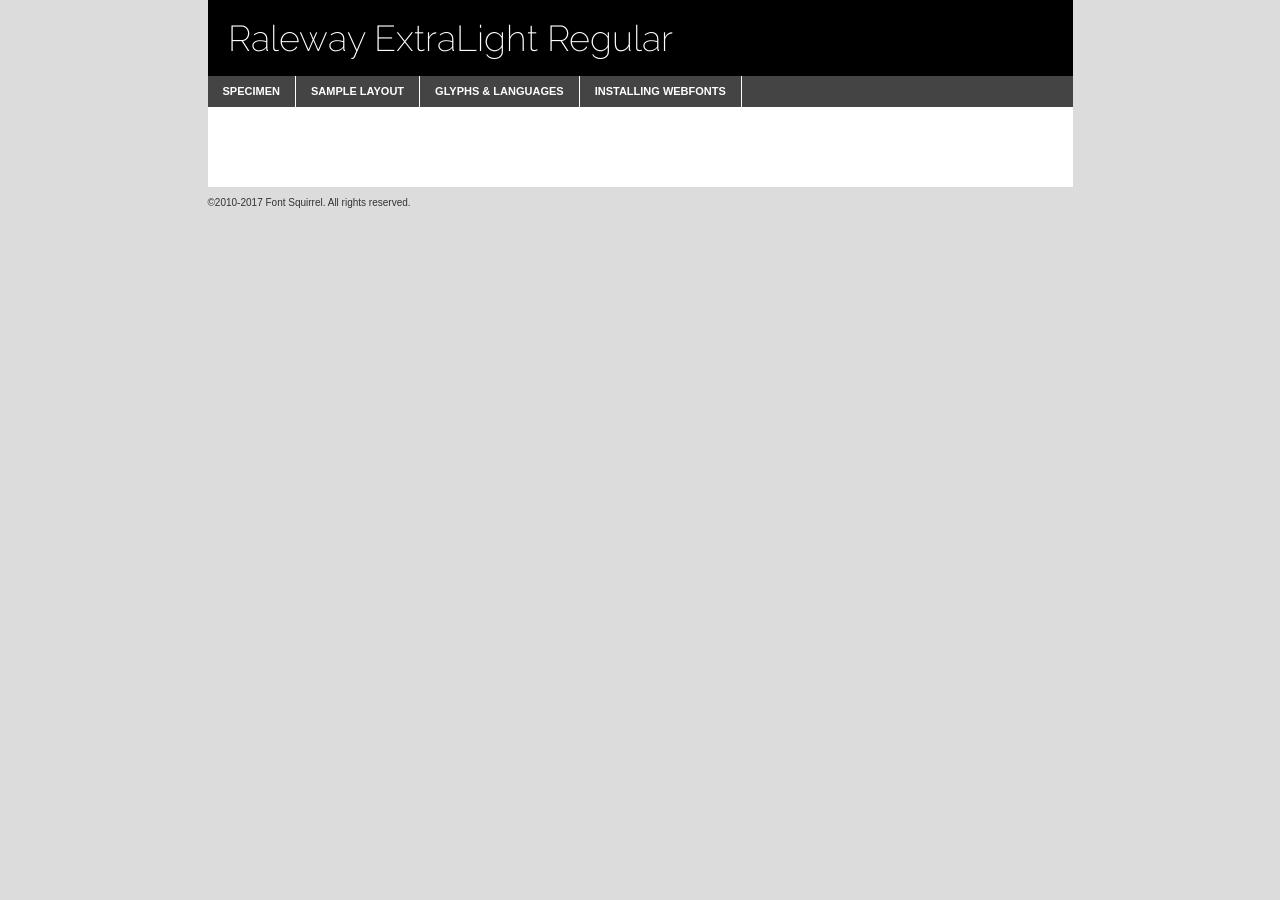
<file: fonts/raleway/raleway-extralight-demo.html>
<!DOCTYPE html PUBLIC "-//W3C//DTD XHTML 1.0 Transitional//EN"
	"http://www.w3.org/TR/xhtml1/DTD/xhtml1-transitional.dtd">

<html xmlns="http://www.w3.org/1999/xhtml" xml:lang="en" lang="en">
<head>
	<meta http-equiv="Content-Type" content="text/html; charset=utf-8" />
	<script src="http://ajax.googleapis.com/ajax/libs/jquery/1.7.2/jquery.min.js" type="text/javascript" charset="utf-8"></script>
	<script type="text/javascript">
	(function($){$.fn.easyTabs=function(option){var param=jQuery.extend({fadeSpeed:"fast",defaultContent:1,activeClass:'active'},option);$(this).each(function(){var thisId="#"+this.id;if(param.defaultContent==''){param.defaultContent=1;}
	if(typeof param.defaultContent=="number")
	{var defaultTab=$(thisId+" .tabs li:eq("+(param.defaultContent-1)+") a").attr('href').substr(1);}else{var defaultTab=param.defaultContent;}
	$(thisId+" .tabs li a").each(function(){var tabToHide=$(this).attr('href').substr(1);$("#"+tabToHide).addClass('easytabs-tab-content');});hideAll();changeContent(defaultTab);function hideAll(){$(thisId+" .easytabs-tab-content").hide();}
	function changeContent(tabId){hideAll();$(thisId+" .tabs li").removeClass(param.activeClass);$(thisId+" .tabs li a[href=#"+tabId+"]").closest('li').addClass(param.activeClass);if(param.fadeSpeed!="none")
	{$(thisId+" #"+tabId).fadeIn(param.fadeSpeed);}else{$(thisId+" #"+tabId).show();}}
	$(thisId+" .tabs li").click(function(){var tabId=$(this).find('a').attr('href').substr(1);changeContent(tabId);return false;});});}})(jQuery);
	</script>
	<link rel="stylesheet" href="specimen_files/specimen_stylesheet.css" type="text/css" charset="utf-8" />
	<link rel="stylesheet" href="stylesheet.css" type="text/css" charset="utf-8" />

	<style type="text/css">
					body{
				font-family: 'ralewayextralight';
							}
		</style>

	<title>Raleway ExtraLight Regular Specimen</title>
	
	
	<script type="text/javascript" charset="utf-8">
		$(document).ready(function() {
			$('#container').easyTabs({defaultContent:1});
		});
	</script>
</head>

<body>
<div id="container">
	<div id="header">
		Raleway ExtraLight Regular	</div>
	<ul class="tabs">
		<li><a href="#specimen">Specimen</a></li>
		<li><a href="#layout">Sample Layout</a></li>
				<li><a href="#glyphs">Glyphs &amp; Languages</a></li>
		<li><a href="#installing">Installing Webfonts</a></li>
		
	</ul>
	
	<div id="main_content">

		
			<div id="specimen">
		
				<div class="section">
					<div class="grid12 firstcol">
						<div class="huge">AaBb</div>
					</div>
				</div>
		
				<div class="section">
					<div class="glyph_range">A&#x200B;B&#x200b;C&#x200b;D&#x200b;E&#x200b;F&#x200b;G&#x200b;H&#x200b;I&#x200b;J&#x200b;K&#x200b;L&#x200b;M&#x200b;N&#x200b;O&#x200b;P&#x200b;Q&#x200b;R&#x200b;S&#x200b;T&#x200b;U&#x200b;V&#x200b;W&#x200b;X&#x200b;Y&#x200b;Z&#x200b;a&#x200b;b&#x200b;c&#x200b;d&#x200b;e&#x200b;f&#x200b;g&#x200b;h&#x200b;i&#x200b;j&#x200b;k&#x200b;l&#x200b;m&#x200b;n&#x200b;o&#x200b;p&#x200b;q&#x200b;r&#x200b;s&#x200b;t&#x200b;u&#x200b;v&#x200b;w&#x200b;x&#x200b;y&#x200b;z&#x200b;1&#x200b;2&#x200b;3&#x200b;4&#x200b;5&#x200b;6&#x200b;7&#x200b;8&#x200b;9&#x200b;0&#x200b;&amp;&#x200b;.&#x200b;,&#x200b;?&#x200b;!&#x200b;&#64;&#x200b;(&#x200b;)&#x200b;#&#x200b;$&#x200b;%&#x200b;*&#x200b;+&#x200b;-&#x200b;=&#x200b;:&#x200b;;</div>
				</div>
				<div class="section">
					<div class="grid12 firstcol">
						<table class="sample_table">
							<tr><td>10</td><td class="size10">abcdefghijklmnopqrstuvwxyzABCDEFGHIJKLMNOPQRSTUVWXYZ0123456789abcdefghijklmnopqrstuvwxyzABCDEFGHIJKLMNOPQRSTUVWXYZ0123456789abcdefghijklmnopqrstuvwxyzABCDEFGHIJKLMNOPQRSTUVWXYZ</td></tr>
							<tr><td>11</td><td class="size11">abcdefghijklmnopqrstuvwxyzABCDEFGHIJKLMNOPQRSTUVWXYZ0123456789abcdefghijklmnopqrstuvwxyzABCDEFGHIJKLMNOPQRSTUVWXYZ0123456789abcdefghijklmnopqrstuvwxyzABCDEFGHIJKLMNOPQRSTUVWXYZ</td></tr>
							<tr><td>12</td><td class="size12">abcdefghijklmnopqrstuvwxyzABCDEFGHIJKLMNOPQRSTUVWXYZ0123456789abcdefghijklmnopqrstuvwxyzABCDEFGHIJKLMNOPQRSTUVWXYZ0123456789abcdefghijklmnopqrstuvwxyzABCDEFGHIJKLMNOPQRSTUVWXYZ</td></tr>
							<tr><td>13</td><td class="size13">abcdefghijklmnopqrstuvwxyzABCDEFGHIJKLMNOPQRSTUVWXYZ0123456789abcdefghijklmnopqrstuvwxyzABCDEFGHIJKLMNOPQRSTUVWXYZ0123456789abcdefghijklmnopqrstuvwxyzABCDEFGHIJKLMNOPQRSTUVWXYZ</td></tr>
							<tr><td>14</td><td class="size14">abcdefghijklmnopqrstuvwxyzABCDEFGHIJKLMNOPQRSTUVWXYZ0123456789abcdefghijklmnopqrstuvwxyzABCDEFGHIJKLMNOPQRSTUVWXYZ0123456789abcdefghijklmnopqrstuvwxyzABCDEFGHIJKLMNOPQRSTUVWXYZ</td></tr>
							<tr><td>16</td><td class="size16">abcdefghijklmnopqrstuvwxyzABCDEFGHIJKLMNOPQRSTUVWXYZ0123456789abcdefghijklmnopqrstuvwxyzABCDEFGHIJKLMNOPQRSTUVWXYZ</td></tr>
							<tr><td>18</td><td class="size18">abcdefghijklmnopqrstuvwxyzABCDEFGHIJKLMNOPQRSTUVWXYZ0123456789abcdefghijklmnopqrstuvwxyzABCDEFGHIJKLMNOPQRSTUVWXYZ</td></tr>
							<tr><td>20</td><td class="size20">abcdefghijklmnopqrstuvwxyzABCDEFGHIJKLMNOPQRSTUVWXYZ0123456789abcdefghijklmnopqrstuvwxyzABCDEFGHIJKLMNOPQRSTUVWXYZ</td></tr>
							<tr><td>24</td><td class="size24">abcdefghijklmnopqrstuvwxyzABCDEFGHIJKLMNOPQRSTUVWXYZ0123456789abcdefghijklmnopqrstuvwxyzABCDEFGHIJKLMNOPQRSTUVWXYZ</td></tr>
							<tr><td>30</td><td class="size30">abcdefghijklmnopqrstuvwxyzABCDEFGHIJKLMNOPQRSTUVWXYZ0123456789abcdefghijklmnopqrstuvwxyzABCDEFGHIJKLMNOPQRSTUVWXYZ</td></tr>
							<tr><td>36</td><td class="size36">abcdefghijklmnopqrstuvwxyzABCDEFGHIJKLMNOPQRSTUVWXYZ0123456789abcdefghijklmnopqrstuvwxyzABCDEFGHIJKLMNOPQRSTUVWXYZ</td></tr>
							<tr><td>48</td><td class="size48">abcdefghijklmnopqrstuvwxyzABCDEFGHIJKLMNOPQRSTUVWXYZ0123456789abcdefghijklmnopqrstuvwxyzABCDEFGHIJKLMNOPQRSTUVWXYZ</td></tr>
							<tr><td>60</td><td class="size60">abcdefghijklmnopqrstuvwxyzABCDEFGHIJKLMNOPQRSTUVWXYZ0123456789abcdefghijklmnopqrstuvwxyzABCDEFGHIJKLMNOPQRSTUVWXYZ</td></tr>
							<tr><td>72</td><td class="size72">abcdefghijklmnopqrstuvwxyzABCDEFGHIJKLMNOPQRSTUVWXYZ0123456789abcdefghijklmnopqrstuvwxyzABCDEFGHIJKLMNOPQRSTUVWXYZ</td></tr>
							<tr><td>90</td><td class="size90">abcdefghijklmnopqrstuvwxyzABCDEFGHIJKLMNOPQRSTUVWXYZ0123456789abcdefghijklmnopqrstuvwxyzABCDEFGHIJKLMNOPQRSTUVWXYZ</td></tr>
						</table>
				
					</div>
			
				</div>
		
		
		
								<div class="section" id="bodycomparison">


										<div id="xheight">
				<div class="fontbody">&#x25FC;&#x25FC;&#x25FC;&#x25FC;&#x25FC;&#x25FC;&#x25FC;&#x25FC;&#x25FC;&#x25FC;&#x25FC;&#x25FC;&#x25FC;&#x25FC;&#x25FC;&#x25FC;&#x25FC;&#x25FC;&#x25FC;&#x25FC;&#x25FC;&#x25FC;&#x25FC;&#x25FC;&#x25FC;&#x25FC;&#x25FC;&#x25FC;&#x25FC;&#x25FC;&#x25FC;&#x25FC;&#x25FC;&#x25FC;&#x25FC;&#x25FC;&#x25FC;&#x25FC;&#x25FC;&#x25FC;&#x25FC;&#x25FC;&#x25FC;&#x25FC;&#x25FC;&#x25FC;&#x25FC;&#x25FC;&#x25FC;&#x25FC;&#x25FC;&#x25FC;&#x25FC;&#x25FC;&#x25FC;&#x25FC;&#x25FC;&#x25FC;&#x25FC;&#x25FC;&#x25FC;&#x25FC;&#x25FC;&#x25FC;&#x25FC;&#x25FC;&#x25FC;&#x25FC;&#x25FC;&#x25FC;&#x25FC;&#x25FC;&#x25FC;&#x25FC;&#x25FC;&#x25FC;&#x25FC;&#x25FC;&#x25FC;&#x25FC;&#x25FC;&#x25FC;&#x25FC;&#x25FC;&#x25FC;&#x25FC;&#x25FC;&#x25FC;&#x25FC;&#x25FC;&#x25FC;&#x25FC;&#x25FC;&#x25FC;&#x25FC;&#x25FC;&#x25FC;&#x25FC;&#x25FC;body</div><div class="arialbody">body</div><div class="verdanabody">body</div><div class="georgiabody">body</div></div>
										<div class="fontbody" style="z-index:1">
											body<span>Raleway ExtraLight Regular</span>
										</div>
										<div class="arialbody" style="z-index:1">
											body<span>Arial</span>
										</div>
										<div class="verdanabody" style="z-index:1">
											body<span>Verdana</span>
										</div>
										<div class="georgiabody" style="z-index:1">
											body<span>Georgia</span>
										</div>



								</div>
		
		
				<div class="section psample psample_row1" id="">
					
					<div class="grid2 firstcol">
						<p class="size10"><span>10.</span>Aenean lacinia bibendum nulla sed consectetur. Fusce dapibus, tellus ac cursus commodo, tortor mauris condimentum nibh, ut fermentum massa justo sit amet risus. Nullam id dolor id nibh ultricies vehicula ut id elit. Cum sociis natoque penatibus et magnis dis parturient montes, nascetur ridiculus mus. Nulla vitae elit libero, a pharetra augue.</p>
			
					</div>
					<div class="grid3">
						<p class="size11"><span>11.</span>Aenean lacinia bibendum nulla sed consectetur. Fusce dapibus, tellus ac cursus commodo, tortor mauris condimentum nibh, ut fermentum massa justo sit amet risus. Nullam id dolor id nibh ultricies vehicula ut id elit. Cum sociis natoque penatibus et magnis dis parturient montes, nascetur ridiculus mus. Nulla vitae elit libero, a pharetra augue.</p>
			
					</div>
					<div class="grid3">
						<p class="size12"><span>12.</span>Aenean lacinia bibendum nulla sed consectetur. Fusce dapibus, tellus ac cursus commodo, tortor mauris condimentum nibh, ut fermentum massa justo sit amet risus. Nullam id dolor id nibh ultricies vehicula ut id elit. Cum sociis natoque penatibus et magnis dis parturient montes, nascetur ridiculus mus. Nulla vitae elit libero, a pharetra augue.</p>
			
					</div>
					<div class="grid4">
						<p class="size13"><span>13.</span>Aenean lacinia bibendum nulla sed consectetur. Fusce dapibus, tellus ac cursus commodo, tortor mauris condimentum nibh, ut fermentum massa justo sit amet risus. Nullam id dolor id nibh ultricies vehicula ut id elit. Cum sociis natoque penatibus et magnis dis parturient montes, nascetur ridiculus mus. Nulla vitae elit libero, a pharetra augue.</p>
			
					</div>
					<div class="white_blend"></div>
					
				</div>
				<div class="section psample psample_row2" id="">
					<div class="grid3 firstcol">
						<p class="size14"><span>14.</span>Aenean lacinia bibendum nulla sed consectetur. Fusce dapibus, tellus ac cursus commodo, tortor mauris condimentum nibh, ut fermentum massa justo sit amet risus. Nullam id dolor id nibh ultricies vehicula ut id elit. Cum sociis natoque penatibus et magnis dis parturient montes, nascetur ridiculus mus. Nulla vitae elit libero, a pharetra augue.</p>
			
					</div>
					<div class="grid4">
						<p class="size16"><span>16.</span>Aenean lacinia bibendum nulla sed consectetur. Fusce dapibus, tellus ac cursus commodo, tortor mauris condimentum nibh, ut fermentum massa justo sit amet risus. Nullam id dolor id nibh ultricies vehicula ut id elit. Cum sociis natoque penatibus et magnis dis parturient montes, nascetur ridiculus mus. Nulla vitae elit libero, a pharetra augue.</p>
			
					</div>
					<div class="grid5">
						<p class="size18"><span>18.</span>Aenean lacinia bibendum nulla sed consectetur. Fusce dapibus, tellus ac cursus commodo, tortor mauris condimentum nibh, ut fermentum massa justo sit amet risus. Nullam id dolor id nibh ultricies vehicula ut id elit. Cum sociis natoque penatibus et magnis dis parturient montes, nascetur ridiculus mus. Nulla vitae elit libero, a pharetra augue.</p>
			
					</div>

					<div class="white_blend"></div>

				</div>
				
				<div class="section psample psample_row3" id="">
					<div class="grid5 firstcol">
						<p class="size20"><span>20.</span>Aenean lacinia bibendum nulla sed consectetur. Fusce dapibus, tellus ac cursus commodo, tortor mauris condimentum nibh, ut fermentum massa justo sit amet risus. Nullam id dolor id nibh ultricies vehicula ut id elit. Cum sociis natoque penatibus et magnis dis parturient montes, nascetur ridiculus mus. Nulla vitae elit libero, a pharetra augue.</p>
					</div>
					<div class="grid7">
						<p class="size24"><span>24.</span>Aenean lacinia bibendum nulla sed consectetur. Fusce dapibus, tellus ac cursus commodo, tortor mauris condimentum nibh, ut fermentum massa justo sit amet risus. Nullam id dolor id nibh ultricies vehicula ut id elit. Cum sociis natoque penatibus et magnis dis parturient montes, nascetur ridiculus mus. Nulla vitae elit libero, a pharetra augue.</p>
					</div>
					
					<div class="white_blend"></div>
					
				</div>
				
				<div class="section psample psample_row4" id="">
					<div class="grid12 firstcol">
						<p class="size30"><span>30.</span>Aenean lacinia bibendum nulla sed consectetur. Fusce dapibus, tellus ac cursus commodo, tortor mauris condimentum nibh, ut fermentum massa justo sit amet risus. Nullam id dolor id nibh ultricies vehicula ut id elit. Cum sociis natoque penatibus et magnis dis parturient montes, nascetur ridiculus mus. Nulla vitae elit libero, a pharetra augue.</p>
					</div>
					<div class="white_blend"></div>
					
				</div>
				
				
				
				<div class="section psample psample_row1 fullreverse">
					<div class="grid2 firstcol">
						<p class="size10"><span>10.</span>Aenean lacinia bibendum nulla sed consectetur. Fusce dapibus, tellus ac cursus commodo, tortor mauris condimentum nibh, ut fermentum massa justo sit amet risus. Nullam id dolor id nibh ultricies vehicula ut id elit. Cum sociis natoque penatibus et magnis dis parturient montes, nascetur ridiculus mus. Nulla vitae elit libero, a pharetra augue.</p>
			
					</div>
					<div class="grid3">
						<p class="size11"><span>11.</span>Aenean lacinia bibendum nulla sed consectetur. Fusce dapibus, tellus ac cursus commodo, tortor mauris condimentum nibh, ut fermentum massa justo sit amet risus. Nullam id dolor id nibh ultricies vehicula ut id elit. Cum sociis natoque penatibus et magnis dis parturient montes, nascetur ridiculus mus. Nulla vitae elit libero, a pharetra augue.</p>
			
					</div>
					<div class="grid3">
						<p class="size12"><span>12.</span>Aenean lacinia bibendum nulla sed consectetur. Fusce dapibus, tellus ac cursus commodo, tortor mauris condimentum nibh, ut fermentum massa justo sit amet risus. Nullam id dolor id nibh ultricies vehicula ut id elit. Cum sociis natoque penatibus et magnis dis parturient montes, nascetur ridiculus mus. Nulla vitae elit libero, a pharetra augue.</p>
			
					</div>
					<div class="grid4">
						<p class="size13"><span>13.</span>Aenean lacinia bibendum nulla sed consectetur. Fusce dapibus, tellus ac cursus commodo, tortor mauris condimentum nibh, ut fermentum massa justo sit amet risus. Nullam id dolor id nibh ultricies vehicula ut id elit. Cum sociis natoque penatibus et magnis dis parturient montes, nascetur ridiculus mus. Nulla vitae elit libero, a pharetra augue.</p>
			
					</div>
					<div class="black_blend"></div>
					
				</div>
				
				<div class="section psample psample_row2 fullreverse">
					<div class="grid3 firstcol">
						<p class="size14"><span>14.</span>Aenean lacinia bibendum nulla sed consectetur. Fusce dapibus, tellus ac cursus commodo, tortor mauris condimentum nibh, ut fermentum massa justo sit amet risus. Nullam id dolor id nibh ultricies vehicula ut id elit. Cum sociis natoque penatibus et magnis dis parturient montes, nascetur ridiculus mus. Nulla vitae elit libero, a pharetra augue.</p>
			
					</div>
					<div class="grid4">
						<p class="size16"><span>16.</span>Aenean lacinia bibendum nulla sed consectetur. Fusce dapibus, tellus ac cursus commodo, tortor mauris condimentum nibh, ut fermentum massa justo sit amet risus. Nullam id dolor id nibh ultricies vehicula ut id elit. Cum sociis natoque penatibus et magnis dis parturient montes, nascetur ridiculus mus. Nulla vitae elit libero, a pharetra augue.</p>
			
					</div>
					<div class="grid5">
						<p class="size18"><span>18.</span>Aenean lacinia bibendum nulla sed consectetur. Fusce dapibus, tellus ac cursus commodo, tortor mauris condimentum nibh, ut fermentum massa justo sit amet risus. Nullam id dolor id nibh ultricies vehicula ut id elit. Cum sociis natoque penatibus et magnis dis parturient montes, nascetur ridiculus mus. Nulla vitae elit libero, a pharetra augue.</p>
			
					</div>
					<div class="black_blend"></div>

				</div>
				
				<div class="section psample fullreverse psample_row3" id="">
					<div class="grid5 firstcol">
						<p class="size20"><span>20.</span>Aenean lacinia bibendum nulla sed consectetur. Fusce dapibus, tellus ac cursus commodo, tortor mauris condimentum nibh, ut fermentum massa justo sit amet risus. Nullam id dolor id nibh ultricies vehicula ut id elit. Cum sociis natoque penatibus et magnis dis parturient montes, nascetur ridiculus mus. Nulla vitae elit libero, a pharetra augue.</p>
					</div>
					<div class="grid7">
						<p class="size24"><span>24.</span>Aenean lacinia bibendum nulla sed consectetur. Fusce dapibus, tellus ac cursus commodo, tortor mauris condimentum nibh, ut fermentum massa justo sit amet risus. Nullam id dolor id nibh ultricies vehicula ut id elit. Cum sociis natoque penatibus et magnis dis parturient montes, nascetur ridiculus mus. Nulla vitae elit libero, a pharetra augue.</p>
					</div>
					
					<div class="black_blend"></div>
					
				</div>
				
				<div class="section psample fullreverse psample_row4" id="" style="border-bottom: 20px #000 solid;">
					<div class="grid12 firstcol">
						<p class="size30"><span>30.</span>Aenean lacinia bibendum nulla sed consectetur. Fusce dapibus, tellus ac cursus commodo, tortor mauris condimentum nibh, ut fermentum massa justo sit amet risus. Nullam id dolor id nibh ultricies vehicula ut id elit. Cum sociis natoque penatibus et magnis dis parturient montes, nascetur ridiculus mus. Nulla vitae elit libero, a pharetra augue.</p>
					</div>
					<div class="black_blend"></div>
					
				</div>
				
				
				
				
			</div>
			
			<div id="layout">
				
				<div class="section">
					
					<div class="grid12 firstcol">
						<h1>Lorem Ipsum Dolor</h1>
						<h2>Etiam porta sem malesuada magna mollis euismod</h2>
						
						<p class="byline">By <a href="#link">Aenean Lacinia</a></p>
					</div>
				</div>
				<div class="section">
					<div class="grid8 firstcol">
						<p class="large">Donec sed odio dui. Morbi leo risus, porta ac consectetur ac, vestibulum at eros. Fusce dapibus, tellus ac cursus commodo, tortor mauris condimentum nibh, ut fermentum massa justo sit amet risus. </p>

						
						<h3>Pellentesque ornare sem</h3>

						<p>Maecenas sed diam eget risus varius blandit sit amet non magna. Maecenas faucibus mollis interdum. Donec ullamcorper nulla non metus auctor fringilla. Nullam id dolor id nibh ultricies vehicula ut id elit. Nullam id dolor id nibh ultricies vehicula ut id elit. </p>

						<p>Aenean eu leo quam. Pellentesque ornare sem lacinia quam venenatis vestibulum. Lorem ipsum dolor sit amet, consectetur adipiscing elit. Cum sociis natoque penatibus et magnis dis parturient montes, nascetur ridiculus mus. </p>

						<p>Nulla vitae elit libero, a pharetra augue. Praesent commodo cursus magna, vel scelerisque nisl consectetur et. Aenean lacinia bibendum nulla sed consectetur. </p>

						<p>Nullam quis risus eget urna mollis ornare vel eu leo. Nullam quis risus eget urna mollis ornare vel eu leo. Maecenas sed diam eget risus varius blandit sit amet non magna. Donec ullamcorper nulla non metus auctor fringilla. </p>

						<h3>Cras mattis consectetur</h3>

						<p>Aenean eu leo quam. Pellentesque ornare sem lacinia quam venenatis vestibulum. Aenean lacinia bibendum nulla sed consectetur. Integer posuere erat a ante venenatis dapibus posuere velit aliquet. Cras mattis consectetur purus sit amet fermentum. </p>

						<p>Nullam id dolor id nibh ultricies vehicula ut id elit. Nullam quis risus eget urna mollis ornare vel eu leo. Cras mattis consectetur purus sit amet fermentum.</p>
					</div>
					
					<div class="grid4 sidebar">
						
						<div class="box reverse">
							<p class="last">Nullam quis risus eget urna mollis ornare vel eu leo. Donec ullamcorper nulla non metus auctor fringilla. Cras mattis consectetur purus sit amet fermentum. Sed posuere consectetur est at lobortis. Lorem ipsum dolor sit amet, consectetur adipiscing elit. </p>
						</div>
						
						<p class="caption">Maecenas sed diam eget risus varius.</p>

						<p>Vestibulum id ligula porta felis euismod semper. Integer posuere erat a ante venenatis dapibus posuere velit aliquet. Vestibulum id ligula porta felis euismod semper. Sed posuere consectetur est at lobortis. Maecenas sed diam eget risus varius blandit sit amet non magna. Fusce dapibus, tellus ac cursus commodo, tortor mauris condimentum nibh, ut fermentum massa justo sit amet risus. </p>

					

						<p>Duis mollis, est non commodo luctus, nisi erat porttitor ligula, eget lacinia odio sem nec elit. Aenean lacinia bibendum nulla sed consectetur. Vivamus sagittis lacus vel augue laoreet rutrum faucibus dolor auctor. Aenean lacinia bibendum nulla sed consectetur. Nullam quis risus eget urna mollis ornare vel eu leo. </p>

						<p>Praesent commodo cursus magna, vel scelerisque nisl consectetur et. Donec ullamcorper nulla non metus auctor fringilla. Maecenas faucibus mollis interdum. Fusce dapibus, tellus ac cursus commodo, tortor mauris condimentum nibh, ut fermentum massa justo sit amet risus. </p>

					</div>
				</div>
				
			</div>


			



		<div id="glyphs">
			<div class="section">
				<div class="grid12 firstcol">
			
				<h1>Language Support</h1>
				<p>The subset of Raleway ExtraLight Regular in this kit supports the following languages:<br />
			
					Afrikaans, Albanian, Basque, Belarusian_lacinka, Bosnian, Breton, Catalan, Chamorro, Chichewa_nyanja, Croatian, Cyrillic, Czech, Danish, Dutch, English, Esperanto, Estonian, Faroese, Finnish, French, Frisian, Galician, German, Hungarian, Icelandic, Italian, Latvian, Lithuanian, Malagasy, Maltese, Norwegian, Polish, Portuguese, Romanian, Serbian, Slovak, Slovenian, Spanish, Turkish, Welsh, Alsatian, Aragonese, Arapaho, Aromanian, Arrernte, Asturian, Aymara, Bislama, Cebuano, Cheyenne, Cimbrian, Corsican, Fijian, French_creole, Friulian, Genoese, Gilbertese, Greenlandic, Guarani, Haitian_creole, Hawaiian, Hiligaynon, Hmong, Hopi, Ibanag, Iloko_ilokano, Indonesian, Interglossa_glosa, Interlingua, Irish_gaelic, Istro-romanian, Jerriais, Kashubian, Kurdish_kurmanji, Ladin, Lojban, Lombard, Low_saxon, Luxembourgeois, Malay_latinized, Manx, Maori, Megleno-romanian, Mohawk, Nahuatl, Norfolk_pitcairnese, Northern_sotho, Occitan, Oromo, Pangasinan, Papiamento, Piedmontese, Potawatomi, Quechua, Rhaeto-romance, Romansh, Rotokas, Sami_inari, Sami_lule, Samoan, Sardinian, Scots_gaelic, Seychelles_creole, Shona, Sicilian, Somali, Southern_ndebele, Southern_sotho, Swahili, Swati_swazi, Tagalog_filipino_pilipino, Tahitian, Tausug, Tetum, Tok_pisin, Tongan, Tswana, Turkmen, Turkmen_latinized, Tuvaluan, Uyghur_latinized, Veps, Volapuk, Votic_latinized, Walloon, Warlpiri, Xhosa, Yapese, Zulu, Latinbasic, Ubasic, Demo				</p>
				<h1>Glyph Chart</h1>
				<p>The subset of Raleway ExtraLight Regular in this kit includes all the glyphs listed below. Unicode entities are included above each glyph to help you insert individual characters into your layout.</p>
				<div id="glyph_chart">
			
																				 <div><p>&amp;#13;</p>&#13;</div>
																				 <div><p>&amp;#32;</p>&#32;</div>
																				 <div><p>&amp;#33;</p>&#33;</div>
																				 <div><p>&amp;#34;</p>&#34;</div>
																				 <div><p>&amp;#35;</p>&#35;</div>
																				 <div><p>&amp;#36;</p>&#36;</div>
																				 <div><p>&amp;#37;</p>&#37;</div>
																				 <div><p>&amp;#38;</p>&#38;</div>
																				 <div><p>&amp;#39;</p>&#39;</div>
																				 <div><p>&amp;#40;</p>&#40;</div>
																				 <div><p>&amp;#41;</p>&#41;</div>
																				 <div><p>&amp;#42;</p>&#42;</div>
																				 <div><p>&amp;#43;</p>&#43;</div>
																				 <div><p>&amp;#44;</p>&#44;</div>
																				 <div><p>&amp;#45;</p>&#45;</div>
																				 <div><p>&amp;#46;</p>&#46;</div>
																				 <div><p>&amp;#47;</p>&#47;</div>
																				 <div><p>&amp;#48;</p>&#48;</div>
																				 <div><p>&amp;#49;</p>&#49;</div>
																				 <div><p>&amp;#50;</p>&#50;</div>
																				 <div><p>&amp;#51;</p>&#51;</div>
																				 <div><p>&amp;#52;</p>&#52;</div>
																				 <div><p>&amp;#53;</p>&#53;</div>
																				 <div><p>&amp;#54;</p>&#54;</div>
																				 <div><p>&amp;#55;</p>&#55;</div>
																				 <div><p>&amp;#56;</p>&#56;</div>
																				 <div><p>&amp;#57;</p>&#57;</div>
																				 <div><p>&amp;#58;</p>&#58;</div>
																				 <div><p>&amp;#59;</p>&#59;</div>
																				 <div><p>&amp;#60;</p>&#60;</div>
																				 <div><p>&amp;#61;</p>&#61;</div>
																				 <div><p>&amp;#62;</p>&#62;</div>
																				 <div><p>&amp;#63;</p>&#63;</div>
																				 <div><p>&amp;#64;</p>&#64;</div>
																				 <div><p>&amp;#65;</p>&#65;</div>
																				 <div><p>&amp;#66;</p>&#66;</div>
																				 <div><p>&amp;#67;</p>&#67;</div>
																				 <div><p>&amp;#68;</p>&#68;</div>
																				 <div><p>&amp;#69;</p>&#69;</div>
																				 <div><p>&amp;#70;</p>&#70;</div>
																				 <div><p>&amp;#71;</p>&#71;</div>
																				 <div><p>&amp;#72;</p>&#72;</div>
																				 <div><p>&amp;#73;</p>&#73;</div>
																				 <div><p>&amp;#74;</p>&#74;</div>
																				 <div><p>&amp;#75;</p>&#75;</div>
																				 <div><p>&amp;#76;</p>&#76;</div>
																				 <div><p>&amp;#77;</p>&#77;</div>
																				 <div><p>&amp;#78;</p>&#78;</div>
																				 <div><p>&amp;#79;</p>&#79;</div>
																				 <div><p>&amp;#80;</p>&#80;</div>
																				 <div><p>&amp;#81;</p>&#81;</div>
																				 <div><p>&amp;#82;</p>&#82;</div>
																				 <div><p>&amp;#83;</p>&#83;</div>
																				 <div><p>&amp;#84;</p>&#84;</div>
																				 <div><p>&amp;#85;</p>&#85;</div>
																				 <div><p>&amp;#86;</p>&#86;</div>
																				 <div><p>&amp;#87;</p>&#87;</div>
																				 <div><p>&amp;#88;</p>&#88;</div>
																				 <div><p>&amp;#89;</p>&#89;</div>
																				 <div><p>&amp;#90;</p>&#90;</div>
																				 <div><p>&amp;#91;</p>&#91;</div>
																				 <div><p>&amp;#92;</p>&#92;</div>
																				 <div><p>&amp;#93;</p>&#93;</div>
																				 <div><p>&amp;#94;</p>&#94;</div>
																				 <div><p>&amp;#95;</p>&#95;</div>
																				 <div><p>&amp;#96;</p>&#96;</div>
																				 <div><p>&amp;#97;</p>&#97;</div>
																				 <div><p>&amp;#98;</p>&#98;</div>
																				 <div><p>&amp;#99;</p>&#99;</div>
																				 <div><p>&amp;#100;</p>&#100;</div>
																				 <div><p>&amp;#101;</p>&#101;</div>
																				 <div><p>&amp;#102;</p>&#102;</div>
																				 <div><p>&amp;#103;</p>&#103;</div>
																				 <div><p>&amp;#104;</p>&#104;</div>
																				 <div><p>&amp;#105;</p>&#105;</div>
																				 <div><p>&amp;#106;</p>&#106;</div>
																				 <div><p>&amp;#107;</p>&#107;</div>
																				 <div><p>&amp;#108;</p>&#108;</div>
																				 <div><p>&amp;#109;</p>&#109;</div>
																				 <div><p>&amp;#110;</p>&#110;</div>
																				 <div><p>&amp;#111;</p>&#111;</div>
																				 <div><p>&amp;#112;</p>&#112;</div>
																				 <div><p>&amp;#113;</p>&#113;</div>
																				 <div><p>&amp;#114;</p>&#114;</div>
																				 <div><p>&amp;#115;</p>&#115;</div>
																				 <div><p>&amp;#116;</p>&#116;</div>
																				 <div><p>&amp;#117;</p>&#117;</div>
																				 <div><p>&amp;#118;</p>&#118;</div>
																				 <div><p>&amp;#119;</p>&#119;</div>
																				 <div><p>&amp;#120;</p>&#120;</div>
																				 <div><p>&amp;#121;</p>&#121;</div>
																				 <div><p>&amp;#122;</p>&#122;</div>
																				 <div><p>&amp;#123;</p>&#123;</div>
																				 <div><p>&amp;#124;</p>&#124;</div>
																				 <div><p>&amp;#125;</p>&#125;</div>
																				 <div><p>&amp;#126;</p>&#126;</div>
																				 <div><p>&amp;#160;</p>&#160;</div>
																				 <div><p>&amp;#161;</p>&#161;</div>
																				 <div><p>&amp;#162;</p>&#162;</div>
																				 <div><p>&amp;#163;</p>&#163;</div>
																				 <div><p>&amp;#164;</p>&#164;</div>
																				 <div><p>&amp;#165;</p>&#165;</div>
																				 <div><p>&amp;#166;</p>&#166;</div>
																				 <div><p>&amp;#167;</p>&#167;</div>
																				 <div><p>&amp;#168;</p>&#168;</div>
																				 <div><p>&amp;#169;</p>&#169;</div>
																				 <div><p>&amp;#170;</p>&#170;</div>
																				 <div><p>&amp;#171;</p>&#171;</div>
																				 <div><p>&amp;#172;</p>&#172;</div>
																				 <div><p>&amp;#173;</p>&#173;</div>
																				 <div><p>&amp;#174;</p>&#174;</div>
																				 <div><p>&amp;#175;</p>&#175;</div>
																				 <div><p>&amp;#176;</p>&#176;</div>
																				 <div><p>&amp;#177;</p>&#177;</div>
																				 <div><p>&amp;#178;</p>&#178;</div>
																				 <div><p>&amp;#179;</p>&#179;</div>
																				 <div><p>&amp;#180;</p>&#180;</div>
																				 <div><p>&amp;#181;</p>&#181;</div>
																				 <div><p>&amp;#182;</p>&#182;</div>
																				 <div><p>&amp;#183;</p>&#183;</div>
																				 <div><p>&amp;#184;</p>&#184;</div>
																				 <div><p>&amp;#185;</p>&#185;</div>
																				 <div><p>&amp;#186;</p>&#186;</div>
																				 <div><p>&amp;#187;</p>&#187;</div>
																				 <div><p>&amp;#188;</p>&#188;</div>
																				 <div><p>&amp;#189;</p>&#189;</div>
																				 <div><p>&amp;#190;</p>&#190;</div>
																				 <div><p>&amp;#191;</p>&#191;</div>
																				 <div><p>&amp;#192;</p>&#192;</div>
																				 <div><p>&amp;#193;</p>&#193;</div>
																				 <div><p>&amp;#194;</p>&#194;</div>
																				 <div><p>&amp;#195;</p>&#195;</div>
																				 <div><p>&amp;#196;</p>&#196;</div>
																				 <div><p>&amp;#197;</p>&#197;</div>
																				 <div><p>&amp;#198;</p>&#198;</div>
																				 <div><p>&amp;#199;</p>&#199;</div>
																				 <div><p>&amp;#200;</p>&#200;</div>
																				 <div><p>&amp;#201;</p>&#201;</div>
																				 <div><p>&amp;#202;</p>&#202;</div>
																				 <div><p>&amp;#203;</p>&#203;</div>
																				 <div><p>&amp;#204;</p>&#204;</div>
																				 <div><p>&amp;#205;</p>&#205;</div>
																				 <div><p>&amp;#206;</p>&#206;</div>
																				 <div><p>&amp;#207;</p>&#207;</div>
																				 <div><p>&amp;#208;</p>&#208;</div>
																				 <div><p>&amp;#209;</p>&#209;</div>
																				 <div><p>&amp;#210;</p>&#210;</div>
																				 <div><p>&amp;#211;</p>&#211;</div>
																				 <div><p>&amp;#212;</p>&#212;</div>
																				 <div><p>&amp;#213;</p>&#213;</div>
																				 <div><p>&amp;#214;</p>&#214;</div>
																				 <div><p>&amp;#215;</p>&#215;</div>
																				 <div><p>&amp;#216;</p>&#216;</div>
																				 <div><p>&amp;#217;</p>&#217;</div>
																				 <div><p>&amp;#218;</p>&#218;</div>
																				 <div><p>&amp;#219;</p>&#219;</div>
																				 <div><p>&amp;#220;</p>&#220;</div>
																				 <div><p>&amp;#221;</p>&#221;</div>
																				 <div><p>&amp;#222;</p>&#222;</div>
																				 <div><p>&amp;#223;</p>&#223;</div>
																				 <div><p>&amp;#224;</p>&#224;</div>
																				 <div><p>&amp;#225;</p>&#225;</div>
																				 <div><p>&amp;#226;</p>&#226;</div>
																				 <div><p>&amp;#227;</p>&#227;</div>
																				 <div><p>&amp;#228;</p>&#228;</div>
																				 <div><p>&amp;#229;</p>&#229;</div>
																				 <div><p>&amp;#230;</p>&#230;</div>
																				 <div><p>&amp;#231;</p>&#231;</div>
																				 <div><p>&amp;#232;</p>&#232;</div>
																				 <div><p>&amp;#233;</p>&#233;</div>
																				 <div><p>&amp;#234;</p>&#234;</div>
																				 <div><p>&amp;#235;</p>&#235;</div>
																				 <div><p>&amp;#236;</p>&#236;</div>
																				 <div><p>&amp;#237;</p>&#237;</div>
																				 <div><p>&amp;#238;</p>&#238;</div>
																				 <div><p>&amp;#239;</p>&#239;</div>
																				 <div><p>&amp;#240;</p>&#240;</div>
																				 <div><p>&amp;#241;</p>&#241;</div>
																				 <div><p>&amp;#242;</p>&#242;</div>
																				 <div><p>&amp;#243;</p>&#243;</div>
																				 <div><p>&amp;#244;</p>&#244;</div>
																				 <div><p>&amp;#245;</p>&#245;</div>
																				 <div><p>&amp;#246;</p>&#246;</div>
																				 <div><p>&amp;#247;</p>&#247;</div>
																				 <div><p>&amp;#248;</p>&#248;</div>
																				 <div><p>&amp;#249;</p>&#249;</div>
																				 <div><p>&amp;#250;</p>&#250;</div>
																				 <div><p>&amp;#251;</p>&#251;</div>
																				 <div><p>&amp;#252;</p>&#252;</div>
																				 <div><p>&amp;#253;</p>&#253;</div>
																				 <div><p>&amp;#254;</p>&#254;</div>
																				 <div><p>&amp;#255;</p>&#255;</div>
																				 <div><p>&amp;#256;</p>&#256;</div>
																				 <div><p>&amp;#257;</p>&#257;</div>
																				 <div><p>&amp;#258;</p>&#258;</div>
																				 <div><p>&amp;#259;</p>&#259;</div>
																				 <div><p>&amp;#260;</p>&#260;</div>
																				 <div><p>&amp;#261;</p>&#261;</div>
																				 <div><p>&amp;#262;</p>&#262;</div>
																				 <div><p>&amp;#263;</p>&#263;</div>
																				 <div><p>&amp;#264;</p>&#264;</div>
																				 <div><p>&amp;#265;</p>&#265;</div>
																				 <div><p>&amp;#266;</p>&#266;</div>
																				 <div><p>&amp;#267;</p>&#267;</div>
																				 <div><p>&amp;#268;</p>&#268;</div>
																				 <div><p>&amp;#269;</p>&#269;</div>
																				 <div><p>&amp;#270;</p>&#270;</div>
																				 <div><p>&amp;#271;</p>&#271;</div>
																				 <div><p>&amp;#272;</p>&#272;</div>
																				 <div><p>&amp;#273;</p>&#273;</div>
																				 <div><p>&amp;#274;</p>&#274;</div>
																				 <div><p>&amp;#275;</p>&#275;</div>
																				 <div><p>&amp;#276;</p>&#276;</div>
																				 <div><p>&amp;#277;</p>&#277;</div>
																				 <div><p>&amp;#278;</p>&#278;</div>
																				 <div><p>&amp;#279;</p>&#279;</div>
																				 <div><p>&amp;#280;</p>&#280;</div>
																				 <div><p>&amp;#281;</p>&#281;</div>
																				 <div><p>&amp;#282;</p>&#282;</div>
																				 <div><p>&amp;#283;</p>&#283;</div>
																				 <div><p>&amp;#284;</p>&#284;</div>
																				 <div><p>&amp;#285;</p>&#285;</div>
																				 <div><p>&amp;#286;</p>&#286;</div>
																				 <div><p>&amp;#287;</p>&#287;</div>
																				 <div><p>&amp;#288;</p>&#288;</div>
																				 <div><p>&amp;#289;</p>&#289;</div>
																				 <div><p>&amp;#290;</p>&#290;</div>
																				 <div><p>&amp;#291;</p>&#291;</div>
																				 <div><p>&amp;#292;</p>&#292;</div>
																				 <div><p>&amp;#293;</p>&#293;</div>
																				 <div><p>&amp;#294;</p>&#294;</div>
																				 <div><p>&amp;#295;</p>&#295;</div>
																				 <div><p>&amp;#296;</p>&#296;</div>
																				 <div><p>&amp;#297;</p>&#297;</div>
																				 <div><p>&amp;#298;</p>&#298;</div>
																				 <div><p>&amp;#299;</p>&#299;</div>
																				 <div><p>&amp;#300;</p>&#300;</div>
																				 <div><p>&amp;#301;</p>&#301;</div>
																				 <div><p>&amp;#302;</p>&#302;</div>
																				 <div><p>&amp;#303;</p>&#303;</div>
																				 <div><p>&amp;#304;</p>&#304;</div>
																				 <div><p>&amp;#305;</p>&#305;</div>
																				 <div><p>&amp;#306;</p>&#306;</div>
																				 <div><p>&amp;#307;</p>&#307;</div>
																				 <div><p>&amp;#308;</p>&#308;</div>
																				 <div><p>&amp;#309;</p>&#309;</div>
																				 <div><p>&amp;#310;</p>&#310;</div>
																				 <div><p>&amp;#311;</p>&#311;</div>
																				 <div><p>&amp;#312;</p>&#312;</div>
																				 <div><p>&amp;#313;</p>&#313;</div>
																				 <div><p>&amp;#314;</p>&#314;</div>
																				 <div><p>&amp;#315;</p>&#315;</div>
																				 <div><p>&amp;#316;</p>&#316;</div>
																				 <div><p>&amp;#317;</p>&#317;</div>
																				 <div><p>&amp;#318;</p>&#318;</div>
																				 <div><p>&amp;#319;</p>&#319;</div>
																				 <div><p>&amp;#320;</p>&#320;</div>
																				 <div><p>&amp;#321;</p>&#321;</div>
																				 <div><p>&amp;#322;</p>&#322;</div>
																				 <div><p>&amp;#323;</p>&#323;</div>
																				 <div><p>&amp;#324;</p>&#324;</div>
																				 <div><p>&amp;#325;</p>&#325;</div>
																				 <div><p>&amp;#326;</p>&#326;</div>
																				 <div><p>&amp;#327;</p>&#327;</div>
																				 <div><p>&amp;#328;</p>&#328;</div>
																				 <div><p>&amp;#329;</p>&#329;</div>
																				 <div><p>&amp;#330;</p>&#330;</div>
																				 <div><p>&amp;#331;</p>&#331;</div>
																				 <div><p>&amp;#332;</p>&#332;</div>
																				 <div><p>&amp;#333;</p>&#333;</div>
																				 <div><p>&amp;#334;</p>&#334;</div>
																				 <div><p>&amp;#335;</p>&#335;</div>
																				 <div><p>&amp;#336;</p>&#336;</div>
																				 <div><p>&amp;#337;</p>&#337;</div>
																				 <div><p>&amp;#338;</p>&#338;</div>
																				 <div><p>&amp;#339;</p>&#339;</div>
																				 <div><p>&amp;#340;</p>&#340;</div>
																				 <div><p>&amp;#341;</p>&#341;</div>
																				 <div><p>&amp;#342;</p>&#342;</div>
																				 <div><p>&amp;#343;</p>&#343;</div>
																				 <div><p>&amp;#344;</p>&#344;</div>
																				 <div><p>&amp;#345;</p>&#345;</div>
																				 <div><p>&amp;#346;</p>&#346;</div>
																				 <div><p>&amp;#347;</p>&#347;</div>
																				 <div><p>&amp;#348;</p>&#348;</div>
																				 <div><p>&amp;#349;</p>&#349;</div>
																				 <div><p>&amp;#350;</p>&#350;</div>
																				 <div><p>&amp;#351;</p>&#351;</div>
																				 <div><p>&amp;#352;</p>&#352;</div>
																				 <div><p>&amp;#353;</p>&#353;</div>
																				 <div><p>&amp;#354;</p>&#354;</div>
																				 <div><p>&amp;#355;</p>&#355;</div>
																				 <div><p>&amp;#356;</p>&#356;</div>
																				 <div><p>&amp;#357;</p>&#357;</div>
																				 <div><p>&amp;#358;</p>&#358;</div>
																				 <div><p>&amp;#359;</p>&#359;</div>
																				 <div><p>&amp;#360;</p>&#360;</div>
																				 <div><p>&amp;#361;</p>&#361;</div>
																				 <div><p>&amp;#362;</p>&#362;</div>
																				 <div><p>&amp;#363;</p>&#363;</div>
																				 <div><p>&amp;#364;</p>&#364;</div>
																				 <div><p>&amp;#365;</p>&#365;</div>
																				 <div><p>&amp;#366;</p>&#366;</div>
																				 <div><p>&amp;#367;</p>&#367;</div>
																				 <div><p>&amp;#368;</p>&#368;</div>
																				 <div><p>&amp;#369;</p>&#369;</div>
																				 <div><p>&amp;#370;</p>&#370;</div>
																				 <div><p>&amp;#371;</p>&#371;</div>
																				 <div><p>&amp;#372;</p>&#372;</div>
																				 <div><p>&amp;#373;</p>&#373;</div>
																				 <div><p>&amp;#374;</p>&#374;</div>
																				 <div><p>&amp;#375;</p>&#375;</div>
																				 <div><p>&amp;#376;</p>&#376;</div>
																				 <div><p>&amp;#377;</p>&#377;</div>
																				 <div><p>&amp;#378;</p>&#378;</div>
																				 <div><p>&amp;#379;</p>&#379;</div>
																				 <div><p>&amp;#380;</p>&#380;</div>
																				 <div><p>&amp;#381;</p>&#381;</div>
																				 <div><p>&amp;#382;</p>&#382;</div>
																				 <div><p>&amp;#399;</p>&#399;</div>
																				 <div><p>&amp;#402;</p>&#402;</div>
																				 <div><p>&amp;#452;</p>&#452;</div>
																				 <div><p>&amp;#453;</p>&#453;</div>
																				 <div><p>&amp;#454;</p>&#454;</div>
																				 <div><p>&amp;#455;</p>&#455;</div>
																				 <div><p>&amp;#456;</p>&#456;</div>
																				 <div><p>&amp;#457;</p>&#457;</div>
																				 <div><p>&amp;#458;</p>&#458;</div>
																				 <div><p>&amp;#459;</p>&#459;</div>
																				 <div><p>&amp;#460;</p>&#460;</div>
																				 <div><p>&amp;#490;</p>&#490;</div>
																				 <div><p>&amp;#491;</p>&#491;</div>
																				 <div><p>&amp;#497;</p>&#497;</div>
																				 <div><p>&amp;#498;</p>&#498;</div>
																				 <div><p>&amp;#499;</p>&#499;</div>
																				 <div><p>&amp;#500;</p>&#500;</div>
																				 <div><p>&amp;#501;</p>&#501;</div>
																				 <div><p>&amp;#506;</p>&#506;</div>
																				 <div><p>&amp;#507;</p>&#507;</div>
																				 <div><p>&amp;#508;</p>&#508;</div>
																				 <div><p>&amp;#509;</p>&#509;</div>
																				 <div><p>&amp;#510;</p>&#510;</div>
																				 <div><p>&amp;#511;</p>&#511;</div>
																				 <div><p>&amp;#512;</p>&#512;</div>
																				 <div><p>&amp;#513;</p>&#513;</div>
																				 <div><p>&amp;#514;</p>&#514;</div>
																				 <div><p>&amp;#515;</p>&#515;</div>
																				 <div><p>&amp;#516;</p>&#516;</div>
																				 <div><p>&amp;#517;</p>&#517;</div>
																				 <div><p>&amp;#518;</p>&#518;</div>
																				 <div><p>&amp;#519;</p>&#519;</div>
																				 <div><p>&amp;#520;</p>&#520;</div>
																				 <div><p>&amp;#521;</p>&#521;</div>
																				 <div><p>&amp;#522;</p>&#522;</div>
																				 <div><p>&amp;#523;</p>&#523;</div>
																				 <div><p>&amp;#524;</p>&#524;</div>
																				 <div><p>&amp;#525;</p>&#525;</div>
																				 <div><p>&amp;#526;</p>&#526;</div>
																				 <div><p>&amp;#527;</p>&#527;</div>
																				 <div><p>&amp;#528;</p>&#528;</div>
																				 <div><p>&amp;#529;</p>&#529;</div>
																				 <div><p>&amp;#530;</p>&#530;</div>
																				 <div><p>&amp;#531;</p>&#531;</div>
																				 <div><p>&amp;#532;</p>&#532;</div>
																				 <div><p>&amp;#533;</p>&#533;</div>
																				 <div><p>&amp;#534;</p>&#534;</div>
																				 <div><p>&amp;#535;</p>&#535;</div>
																				 <div><p>&amp;#536;</p>&#536;</div>
																				 <div><p>&amp;#537;</p>&#537;</div>
																				 <div><p>&amp;#538;</p>&#538;</div>
																				 <div><p>&amp;#539;</p>&#539;</div>
																				 <div><p>&amp;#567;</p>&#567;</div>
																				 <div><p>&amp;#601;</p>&#601;</div>
																				 <div><p>&amp;#700;</p>&#700;</div>
																				 <div><p>&amp;#710;</p>&#710;</div>
																				 <div><p>&amp;#711;</p>&#711;</div>
																				 <div><p>&amp;#713;</p>&#713;</div>
																				 <div><p>&amp;#728;</p>&#728;</div>
																				 <div><p>&amp;#729;</p>&#729;</div>
																				 <div><p>&amp;#730;</p>&#730;</div>
																				 <div><p>&amp;#731;</p>&#731;</div>
																				 <div><p>&amp;#732;</p>&#732;</div>
																				 <div><p>&amp;#733;</p>&#733;</div>
																				 <div><p>&amp;#783;</p>&#783;</div>
																				 <div><p>&amp;#785;</p>&#785;</div>
																				 <div><p>&amp;#916;</p>&#916;</div>
																				 <div><p>&amp;#937;</p>&#937;</div>
																				 <div><p>&amp;#956;</p>&#956;</div>
																				 <div><p>&amp;#960;</p>&#960;</div>
																				 <div><p>&amp;#1024;</p>&#1024;</div>
																				 <div><p>&amp;#1025;</p>&#1025;</div>
																				 <div><p>&amp;#1026;</p>&#1026;</div>
																				 <div><p>&amp;#1027;</p>&#1027;</div>
																				 <div><p>&amp;#1028;</p>&#1028;</div>
																				 <div><p>&amp;#1029;</p>&#1029;</div>
																				 <div><p>&amp;#1030;</p>&#1030;</div>
																				 <div><p>&amp;#1031;</p>&#1031;</div>
																				 <div><p>&amp;#1032;</p>&#1032;</div>
																				 <div><p>&amp;#1033;</p>&#1033;</div>
																				 <div><p>&amp;#1034;</p>&#1034;</div>
																				 <div><p>&amp;#1035;</p>&#1035;</div>
																				 <div><p>&amp;#1036;</p>&#1036;</div>
																				 <div><p>&amp;#1037;</p>&#1037;</div>
																				 <div><p>&amp;#1038;</p>&#1038;</div>
																				 <div><p>&amp;#1039;</p>&#1039;</div>
																				 <div><p>&amp;#1040;</p>&#1040;</div>
																				 <div><p>&amp;#1041;</p>&#1041;</div>
																				 <div><p>&amp;#1042;</p>&#1042;</div>
																				 <div><p>&amp;#1043;</p>&#1043;</div>
																				 <div><p>&amp;#1044;</p>&#1044;</div>
																				 <div><p>&amp;#1045;</p>&#1045;</div>
																				 <div><p>&amp;#1046;</p>&#1046;</div>
																				 <div><p>&amp;#1047;</p>&#1047;</div>
																				 <div><p>&amp;#1048;</p>&#1048;</div>
																				 <div><p>&amp;#1049;</p>&#1049;</div>
																				 <div><p>&amp;#1050;</p>&#1050;</div>
																				 <div><p>&amp;#1051;</p>&#1051;</div>
																				 <div><p>&amp;#1052;</p>&#1052;</div>
																				 <div><p>&amp;#1053;</p>&#1053;</div>
																				 <div><p>&amp;#1054;</p>&#1054;</div>
																				 <div><p>&amp;#1055;</p>&#1055;</div>
																				 <div><p>&amp;#1056;</p>&#1056;</div>
																				 <div><p>&amp;#1057;</p>&#1057;</div>
																				 <div><p>&amp;#1058;</p>&#1058;</div>
																				 <div><p>&amp;#1059;</p>&#1059;</div>
																				 <div><p>&amp;#1060;</p>&#1060;</div>
																				 <div><p>&amp;#1061;</p>&#1061;</div>
																				 <div><p>&amp;#1062;</p>&#1062;</div>
																				 <div><p>&amp;#1063;</p>&#1063;</div>
																				 <div><p>&amp;#1064;</p>&#1064;</div>
																				 <div><p>&amp;#1065;</p>&#1065;</div>
																				 <div><p>&amp;#1066;</p>&#1066;</div>
																				 <div><p>&amp;#1067;</p>&#1067;</div>
																				 <div><p>&amp;#1068;</p>&#1068;</div>
																				 <div><p>&amp;#1069;</p>&#1069;</div>
																				 <div><p>&amp;#1070;</p>&#1070;</div>
																				 <div><p>&amp;#1071;</p>&#1071;</div>
																				 <div><p>&amp;#1072;</p>&#1072;</div>
																				 <div><p>&amp;#1073;</p>&#1073;</div>
																				 <div><p>&amp;#1074;</p>&#1074;</div>
																				 <div><p>&amp;#1075;</p>&#1075;</div>
																				 <div><p>&amp;#1076;</p>&#1076;</div>
																				 <div><p>&amp;#1077;</p>&#1077;</div>
																				 <div><p>&amp;#1078;</p>&#1078;</div>
																				 <div><p>&amp;#1079;</p>&#1079;</div>
																				 <div><p>&amp;#1080;</p>&#1080;</div>
																				 <div><p>&amp;#1081;</p>&#1081;</div>
																				 <div><p>&amp;#1082;</p>&#1082;</div>
																				 <div><p>&amp;#1083;</p>&#1083;</div>
																				 <div><p>&amp;#1084;</p>&#1084;</div>
																				 <div><p>&amp;#1085;</p>&#1085;</div>
																				 <div><p>&amp;#1086;</p>&#1086;</div>
																				 <div><p>&amp;#1087;</p>&#1087;</div>
																				 <div><p>&amp;#1088;</p>&#1088;</div>
																				 <div><p>&amp;#1089;</p>&#1089;</div>
																				 <div><p>&amp;#1090;</p>&#1090;</div>
																				 <div><p>&amp;#1091;</p>&#1091;</div>
																				 <div><p>&amp;#1092;</p>&#1092;</div>
																				 <div><p>&amp;#1093;</p>&#1093;</div>
																				 <div><p>&amp;#1094;</p>&#1094;</div>
																				 <div><p>&amp;#1095;</p>&#1095;</div>
																				 <div><p>&amp;#1096;</p>&#1096;</div>
																				 <div><p>&amp;#1097;</p>&#1097;</div>
																				 <div><p>&amp;#1098;</p>&#1098;</div>
																				 <div><p>&amp;#1099;</p>&#1099;</div>
																				 <div><p>&amp;#1100;</p>&#1100;</div>
																				 <div><p>&amp;#1101;</p>&#1101;</div>
																				 <div><p>&amp;#1102;</p>&#1102;</div>
																				 <div><p>&amp;#1103;</p>&#1103;</div>
																				 <div><p>&amp;#1104;</p>&#1104;</div>
																				 <div><p>&amp;#1105;</p>&#1105;</div>
																				 <div><p>&amp;#1106;</p>&#1106;</div>
																				 <div><p>&amp;#1107;</p>&#1107;</div>
																				 <div><p>&amp;#1108;</p>&#1108;</div>
																				 <div><p>&amp;#1109;</p>&#1109;</div>
																				 <div><p>&amp;#1110;</p>&#1110;</div>
																				 <div><p>&amp;#1111;</p>&#1111;</div>
																				 <div><p>&amp;#1112;</p>&#1112;</div>
																				 <div><p>&amp;#1113;</p>&#1113;</div>
																				 <div><p>&amp;#1114;</p>&#1114;</div>
																				 <div><p>&amp;#1115;</p>&#1115;</div>
																				 <div><p>&amp;#1116;</p>&#1116;</div>
																				 <div><p>&amp;#1117;</p>&#1117;</div>
																				 <div><p>&amp;#1118;</p>&#1118;</div>
																				 <div><p>&amp;#1119;</p>&#1119;</div>
																				 <div><p>&amp;#1168;</p>&#1168;</div>
																				 <div><p>&amp;#1169;</p>&#1169;</div>
																				 <div><p>&amp;#1200;</p>&#1200;</div>
																				 <div><p>&amp;#1201;</p>&#1201;</div>
																				 <div><p>&amp;#7692;</p>&#7692;</div>
																				 <div><p>&amp;#7693;</p>&#7693;</div>
																				 <div><p>&amp;#7716;</p>&#7716;</div>
																				 <div><p>&amp;#7717;</p>&#7717;</div>
																				 <div><p>&amp;#7748;</p>&#7748;</div>
																				 <div><p>&amp;#7749;</p>&#7749;</div>
																				 <div><p>&amp;#7770;</p>&#7770;</div>
																				 <div><p>&amp;#7771;</p>&#7771;</div>
																				 <div><p>&amp;#7778;</p>&#7778;</div>
																				 <div><p>&amp;#7779;</p>&#7779;</div>
																				 <div><p>&amp;#7788;</p>&#7788;</div>
																				 <div><p>&amp;#7789;</p>&#7789;</div>
																				 <div><p>&amp;#7808;</p>&#7808;</div>
																				 <div><p>&amp;#7809;</p>&#7809;</div>
																				 <div><p>&amp;#7810;</p>&#7810;</div>
																				 <div><p>&amp;#7811;</p>&#7811;</div>
																				 <div><p>&amp;#7812;</p>&#7812;</div>
																				 <div><p>&amp;#7813;</p>&#7813;</div>
																				 <div><p>&amp;#7826;</p>&#7826;</div>
																				 <div><p>&amp;#7827;</p>&#7827;</div>
																				 <div><p>&amp;#7864;</p>&#7864;</div>
																				 <div><p>&amp;#7865;</p>&#7865;</div>
																				 <div><p>&amp;#7868;</p>&#7868;</div>
																				 <div><p>&amp;#7869;</p>&#7869;</div>
																				 <div><p>&amp;#7882;</p>&#7882;</div>
																				 <div><p>&amp;#7883;</p>&#7883;</div>
																				 <div><p>&amp;#7884;</p>&#7884;</div>
																				 <div><p>&amp;#7885;</p>&#7885;</div>
																				 <div><p>&amp;#7908;</p>&#7908;</div>
																				 <div><p>&amp;#7909;</p>&#7909;</div>
																				 <div><p>&amp;#7922;</p>&#7922;</div>
																				 <div><p>&amp;#7923;</p>&#7923;</div>
																				 <div><p>&amp;#7928;</p>&#7928;</div>
																				 <div><p>&amp;#7929;</p>&#7929;</div>
																				 <div><p>&amp;#8194;</p>&#8194;</div>
																				 <div><p>&amp;#8195;</p>&#8195;</div>
																				 <div><p>&amp;#8211;</p>&#8211;</div>
																				 <div><p>&amp;#8212;</p>&#8212;</div>
																				 <div><p>&amp;#8216;</p>&#8216;</div>
																				 <div><p>&amp;#8217;</p>&#8217;</div>
																				 <div><p>&amp;#8218;</p>&#8218;</div>
																				 <div><p>&amp;#8220;</p>&#8220;</div>
																				 <div><p>&amp;#8221;</p>&#8221;</div>
																				 <div><p>&amp;#8222;</p>&#8222;</div>
																				 <div><p>&amp;#8224;</p>&#8224;</div>
																				 <div><p>&amp;#8225;</p>&#8225;</div>
																				 <div><p>&amp;#8226;</p>&#8226;</div>
																				 <div><p>&amp;#8230;</p>&#8230;</div>
																				 <div><p>&amp;#8240;</p>&#8240;</div>
																				 <div><p>&amp;#8249;</p>&#8249;</div>
																				 <div><p>&amp;#8250;</p>&#8250;</div>
																				 <div><p>&amp;#8260;</p>&#8260;</div>
																				 <div><p>&amp;#8304;</p>&#8304;</div>
																				 <div><p>&amp;#8308;</p>&#8308;</div>
																				 <div><p>&amp;#8309;</p>&#8309;</div>
																				 <div><p>&amp;#8310;</p>&#8310;</div>
																				 <div><p>&amp;#8311;</p>&#8311;</div>
																				 <div><p>&amp;#8312;</p>&#8312;</div>
																				 <div><p>&amp;#8313;</p>&#8313;</div>
																				 <div><p>&amp;#8320;</p>&#8320;</div>
																				 <div><p>&amp;#8321;</p>&#8321;</div>
																				 <div><p>&amp;#8322;</p>&#8322;</div>
																				 <div><p>&amp;#8323;</p>&#8323;</div>
																				 <div><p>&amp;#8324;</p>&#8324;</div>
																				 <div><p>&amp;#8325;</p>&#8325;</div>
																				 <div><p>&amp;#8326;</p>&#8326;</div>
																				 <div><p>&amp;#8327;</p>&#8327;</div>
																				 <div><p>&amp;#8328;</p>&#8328;</div>
																				 <div><p>&amp;#8329;</p>&#8329;</div>
																				 <div><p>&amp;#8353;</p>&#8353;</div>
																				 <div><p>&amp;#8355;</p>&#8355;</div>
																				 <div><p>&amp;#8356;</p>&#8356;</div>
																				 <div><p>&amp;#8358;</p>&#8358;</div>
																				 <div><p>&amp;#8361;</p>&#8361;</div>
																				 <div><p>&amp;#8364;</p>&#8364;</div>
																				 <div><p>&amp;#8377;</p>&#8377;</div>
																				 <div><p>&amp;#8467;</p>&#8467;</div>
																				 <div><p>&amp;#8470;</p>&#8470;</div>
																				 <div><p>&amp;#8480;</p>&#8480;</div>
																				 <div><p>&amp;#8482;</p>&#8482;</div>
																				 <div><p>&amp;#8486;</p>&#8486;</div>
																				 <div><p>&amp;#8494;</p>&#8494;</div>
																				 <div><p>&amp;#8531;</p>&#8531;</div>
																				 <div><p>&amp;#8532;</p>&#8532;</div>
																				 <div><p>&amp;#8539;</p>&#8539;</div>
																				 <div><p>&amp;#8540;</p>&#8540;</div>
																				 <div><p>&amp;#8541;</p>&#8541;</div>
																				 <div><p>&amp;#8542;</p>&#8542;</div>
																				 <div><p>&amp;#8706;</p>&#8706;</div>
																				 <div><p>&amp;#8710;</p>&#8710;</div>
																				 <div><p>&amp;#8719;</p>&#8719;</div>
																				 <div><p>&amp;#8721;</p>&#8721;</div>
																				 <div><p>&amp;#8722;</p>&#8722;</div>
																				 <div><p>&amp;#8725;</p>&#8725;</div>
																				 <div><p>&amp;#8729;</p>&#8729;</div>
																				 <div><p>&amp;#8730;</p>&#8730;</div>
																				 <div><p>&amp;#8734;</p>&#8734;</div>
																				 <div><p>&amp;#8747;</p>&#8747;</div>
																				 <div><p>&amp;#8776;</p>&#8776;</div>
																				 <div><p>&amp;#8800;</p>&#8800;</div>
																				 <div><p>&amp;#8804;</p>&#8804;</div>
																				 <div><p>&amp;#8805;</p>&#8805;</div>
																				 <div><p>&amp;#9674;</p>&#9674;</div>
																				 <div><p>&amp;#9724;</p>&#9724;</div>
																				 <div><p>&amp;#63171;</p>&#63171;</div>
																				 <div><p>&amp;#64256;</p>&#64256;</div>
																				 <div><p>&amp;#64257;</p>&#64257;</div>
																				 <div><p>&amp;#64258;</p>&#64258;</div>
																				 <div><p>&amp;#64259;</p>&#64259;</div>
																				 <div><p>&amp;#64260;</p>&#64260;</div>
																				 <div><p>&amp;#64262;</p>&#64262;</div>
																																																																																																																																																																																																																																																																																																																																																																																																																																																																																																																																																																																																																																																																																																																																																																																																</div>	
				</div>
		
		
			</div>
		</div>
		
		
		<div id="specs">
			
		</div>
	
		<div id="installing">
			<div class="section">
				<div class="grid7 firstcol">
					<h1>Installing Webfonts</h1>
					
					<p>Webfonts are supported by all major browser platforms but not all in the same way. There are currently four different font formats that must be included in order to target all browsers. This includes TTF, WOFF, EOT and SVG.</p>
					
					<h2>1. Upload your webfonts</h2>
					<p>You must upload your webfont kit to your website. They should be in or near the same directory as your CSS files.</p>
					
					<h2>2. Include the webfont stylesheet</h2>
					<p>A special CSS @font-face declaration helps the various browsers select the appropriate font it needs without causing you a bunch of headaches. Learn more about this syntax by reading the <a href="https://www.fontspring.com/blog/further-hardening-of-the-bulletproof-syntax">Fontspring blog post</a> about it. The code for it is as follows:</p>


<code>
@font-face{ 
	font-family: 'MyWebFont';
	src: url('WebFont.eot');
	src: url('WebFont.eot?#iefix') format('embedded-opentype'),
	     url('WebFont.woff') format('woff'),
	     url('WebFont.ttf') format('truetype'),
	     url('WebFont.svg#webfont') format('svg');
}
</code>

	<p>We've already gone ahead and generated the code for you. All you have to do is link to the stylesheet in your HTML, like this:</p>
	<code>&lt;link rel=&quot;stylesheet&quot; href=&quot;stylesheet.css&quot; type=&quot;text/css&quot; charset=&quot;utf-8&quot; /&gt;</code>

					<h2>3. Modify your own stylesheet</h2>
					<p>To take advantage of your new fonts, you must tell your stylesheet to use them. Look at the original @font-face declaration above and find the property called "font-family." The name linked there will be what you use to reference the font. Prepend that webfont name to the font stack in the "font-family" property, inside the selector you want to change. For example:</p>
<code>p { font-family: 'WebFont', Arial, sans-serif; }</code>

<h2>4. Test</h2>
<p>Getting webfonts to work cross-browser <em>can</em> be tricky. Use the information in the sidebar to help you if you find that fonts aren't loading in a particular browser.</p>
				</div>
				
				<div class="grid5 sidebar">
					<div class="box">
						<h2>Troubleshooting<br />Font-Face Problems</h2>
						<p>Having trouble getting your webfonts to load in your new website? Here are some tips to sort out what might be the problem.</p>

						<h3>Fonts not showing in any browser</h3>

						<p>This sounds like you need to work on the plumbing. You either did not upload the fonts to the correct directory, or you did not link the fonts properly in the CSS. If you've confirmed that all this is correct and you still have a problem, take a look at your .htaccess file and see if requests are getting intercepted.</p>

						<h3>Fonts not loading in iPhone or iPad</h3>

						<p>The most common problem here is that you are serving the fonts from an IIS server. IIS refuses to serve files that have unknown MIME types. If that is the case, you must set the MIME type for SVG to "image/svg+xml" in the server settings. Follow these instructions from Microsoft if you need help.</p>

						<h3>Fonts not loading in Firefox</h3>

						<p>The primary reason for this failure? You are still using a version Firefox older than 3.5. So upgrade already! If that isn't it, then you are very likely serving fonts from a different domain. Firefox requires that all font assets be served from the same domain. Lastly it is possible that you need to add WOFF to your list of MIME types (if you are serving via IIS.)</p>

						<h3>Fonts not loading in IE</h3>

						<p>Are you looking at Internet Explorer on an actual Windows machine or are you cheating by using a service like Adobe BrowserLab? Many of these screenshot services do not render @font-face for IE. Best to test it on a real machine.</p>

						<h3>Fonts not loading in IE9</h3>

						<p>IE9, like Firefox, requires that fonts be served from the same domain as the website. Make sure that is the case.</p>
					</div>
				</div>
			</div>
			
		</div>
	
	</div>
	<div id="footer">
		<p>&copy;2010-2017 Font Squirrel. All rights reserved.</p>
	</div>
</div>
</body>
</html>
</file>
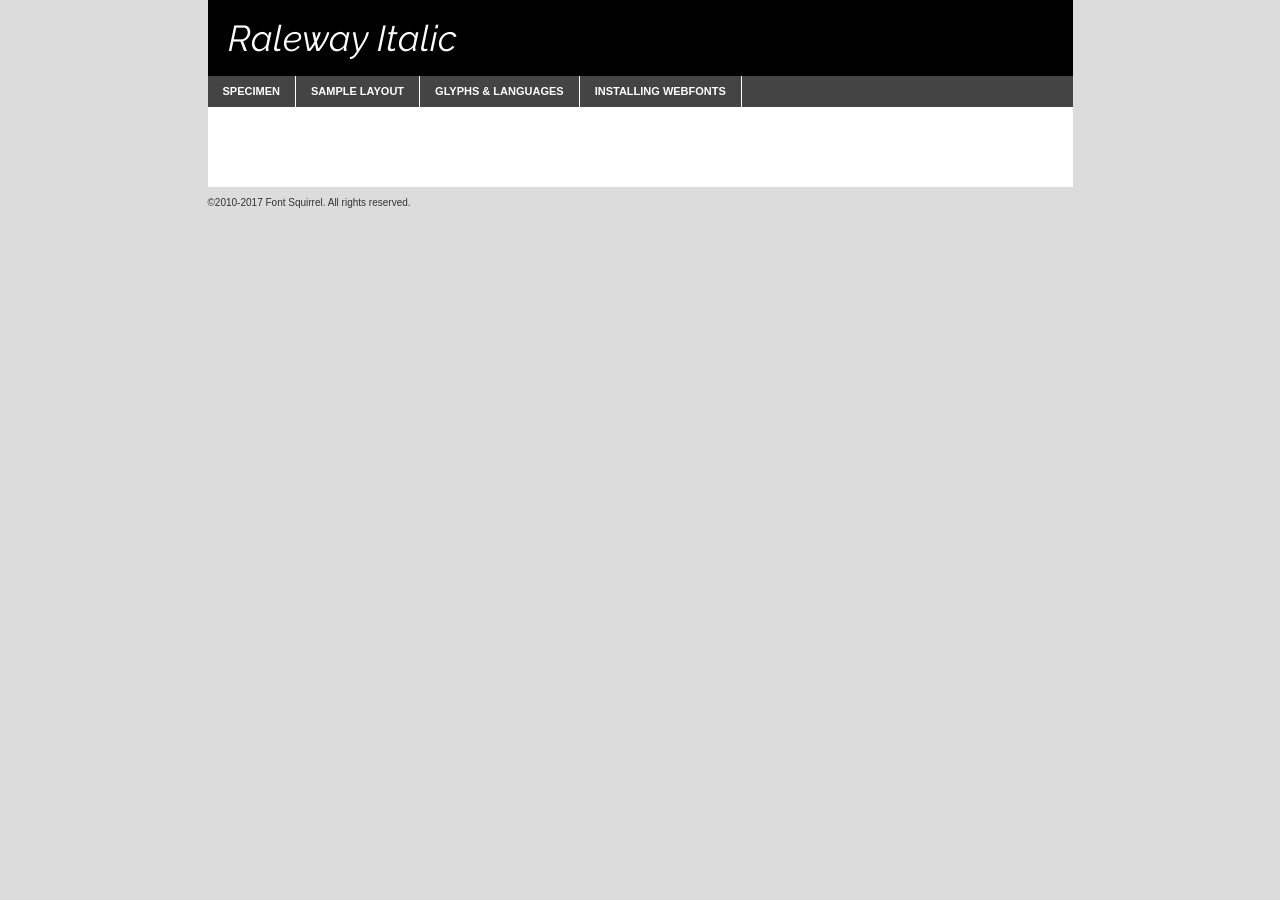
<file: fonts/raleway/raleway-italic-demo.html>
<!DOCTYPE html PUBLIC "-//W3C//DTD XHTML 1.0 Transitional//EN"
	"http://www.w3.org/TR/xhtml1/DTD/xhtml1-transitional.dtd">

<html xmlns="http://www.w3.org/1999/xhtml" xml:lang="en" lang="en">
<head>
	<meta http-equiv="Content-Type" content="text/html; charset=utf-8" />
	<script src="http://ajax.googleapis.com/ajax/libs/jquery/1.7.2/jquery.min.js" type="text/javascript" charset="utf-8"></script>
	<script type="text/javascript">
	(function($){$.fn.easyTabs=function(option){var param=jQuery.extend({fadeSpeed:"fast",defaultContent:1,activeClass:'active'},option);$(this).each(function(){var thisId="#"+this.id;if(param.defaultContent==''){param.defaultContent=1;}
	if(typeof param.defaultContent=="number")
	{var defaultTab=$(thisId+" .tabs li:eq("+(param.defaultContent-1)+") a").attr('href').substr(1);}else{var defaultTab=param.defaultContent;}
	$(thisId+" .tabs li a").each(function(){var tabToHide=$(this).attr('href').substr(1);$("#"+tabToHide).addClass('easytabs-tab-content');});hideAll();changeContent(defaultTab);function hideAll(){$(thisId+" .easytabs-tab-content").hide();}
	function changeContent(tabId){hideAll();$(thisId+" .tabs li").removeClass(param.activeClass);$(thisId+" .tabs li a[href=#"+tabId+"]").closest('li').addClass(param.activeClass);if(param.fadeSpeed!="none")
	{$(thisId+" #"+tabId).fadeIn(param.fadeSpeed);}else{$(thisId+" #"+tabId).show();}}
	$(thisId+" .tabs li").click(function(){var tabId=$(this).find('a').attr('href').substr(1);changeContent(tabId);return false;});});}})(jQuery);
	</script>
	<link rel="stylesheet" href="specimen_files/specimen_stylesheet.css" type="text/css" charset="utf-8" />
	<link rel="stylesheet" href="stylesheet.css" type="text/css" charset="utf-8" />

	<style type="text/css">
					body{
				font-family: 'ralewayitalic';
							}
		</style>

	<title>Raleway Italic Specimen</title>
	
	
	<script type="text/javascript" charset="utf-8">
		$(document).ready(function() {
			$('#container').easyTabs({defaultContent:1});
		});
	</script>
</head>

<body>
<div id="container">
	<div id="header">
		Raleway Italic	</div>
	<ul class="tabs">
		<li><a href="#specimen">Specimen</a></li>
		<li><a href="#layout">Sample Layout</a></li>
				<li><a href="#glyphs">Glyphs &amp; Languages</a></li>
		<li><a href="#installing">Installing Webfonts</a></li>
		
	</ul>
	
	<div id="main_content">

		
			<div id="specimen">
		
				<div class="section">
					<div class="grid12 firstcol">
						<div class="huge">AaBb</div>
					</div>
				</div>
		
				<div class="section">
					<div class="glyph_range">A&#x200B;B&#x200b;C&#x200b;D&#x200b;E&#x200b;F&#x200b;G&#x200b;H&#x200b;I&#x200b;J&#x200b;K&#x200b;L&#x200b;M&#x200b;N&#x200b;O&#x200b;P&#x200b;Q&#x200b;R&#x200b;S&#x200b;T&#x200b;U&#x200b;V&#x200b;W&#x200b;X&#x200b;Y&#x200b;Z&#x200b;a&#x200b;b&#x200b;c&#x200b;d&#x200b;e&#x200b;f&#x200b;g&#x200b;h&#x200b;i&#x200b;j&#x200b;k&#x200b;l&#x200b;m&#x200b;n&#x200b;o&#x200b;p&#x200b;q&#x200b;r&#x200b;s&#x200b;t&#x200b;u&#x200b;v&#x200b;w&#x200b;x&#x200b;y&#x200b;z&#x200b;1&#x200b;2&#x200b;3&#x200b;4&#x200b;5&#x200b;6&#x200b;7&#x200b;8&#x200b;9&#x200b;0&#x200b;&amp;&#x200b;.&#x200b;,&#x200b;?&#x200b;!&#x200b;&#64;&#x200b;(&#x200b;)&#x200b;#&#x200b;$&#x200b;%&#x200b;*&#x200b;+&#x200b;-&#x200b;=&#x200b;:&#x200b;;</div>
				</div>
				<div class="section">
					<div class="grid12 firstcol">
						<table class="sample_table">
							<tr><td>10</td><td class="size10">abcdefghijklmnopqrstuvwxyzABCDEFGHIJKLMNOPQRSTUVWXYZ0123456789abcdefghijklmnopqrstuvwxyzABCDEFGHIJKLMNOPQRSTUVWXYZ0123456789abcdefghijklmnopqrstuvwxyzABCDEFGHIJKLMNOPQRSTUVWXYZ</td></tr>
							<tr><td>11</td><td class="size11">abcdefghijklmnopqrstuvwxyzABCDEFGHIJKLMNOPQRSTUVWXYZ0123456789abcdefghijklmnopqrstuvwxyzABCDEFGHIJKLMNOPQRSTUVWXYZ0123456789abcdefghijklmnopqrstuvwxyzABCDEFGHIJKLMNOPQRSTUVWXYZ</td></tr>
							<tr><td>12</td><td class="size12">abcdefghijklmnopqrstuvwxyzABCDEFGHIJKLMNOPQRSTUVWXYZ0123456789abcdefghijklmnopqrstuvwxyzABCDEFGHIJKLMNOPQRSTUVWXYZ0123456789abcdefghijklmnopqrstuvwxyzABCDEFGHIJKLMNOPQRSTUVWXYZ</td></tr>
							<tr><td>13</td><td class="size13">abcdefghijklmnopqrstuvwxyzABCDEFGHIJKLMNOPQRSTUVWXYZ0123456789abcdefghijklmnopqrstuvwxyzABCDEFGHIJKLMNOPQRSTUVWXYZ0123456789abcdefghijklmnopqrstuvwxyzABCDEFGHIJKLMNOPQRSTUVWXYZ</td></tr>
							<tr><td>14</td><td class="size14">abcdefghijklmnopqrstuvwxyzABCDEFGHIJKLMNOPQRSTUVWXYZ0123456789abcdefghijklmnopqrstuvwxyzABCDEFGHIJKLMNOPQRSTUVWXYZ0123456789abcdefghijklmnopqrstuvwxyzABCDEFGHIJKLMNOPQRSTUVWXYZ</td></tr>
							<tr><td>16</td><td class="size16">abcdefghijklmnopqrstuvwxyzABCDEFGHIJKLMNOPQRSTUVWXYZ0123456789abcdefghijklmnopqrstuvwxyzABCDEFGHIJKLMNOPQRSTUVWXYZ</td></tr>
							<tr><td>18</td><td class="size18">abcdefghijklmnopqrstuvwxyzABCDEFGHIJKLMNOPQRSTUVWXYZ0123456789abcdefghijklmnopqrstuvwxyzABCDEFGHIJKLMNOPQRSTUVWXYZ</td></tr>
							<tr><td>20</td><td class="size20">abcdefghijklmnopqrstuvwxyzABCDEFGHIJKLMNOPQRSTUVWXYZ0123456789abcdefghijklmnopqrstuvwxyzABCDEFGHIJKLMNOPQRSTUVWXYZ</td></tr>
							<tr><td>24</td><td class="size24">abcdefghijklmnopqrstuvwxyzABCDEFGHIJKLMNOPQRSTUVWXYZ0123456789abcdefghijklmnopqrstuvwxyzABCDEFGHIJKLMNOPQRSTUVWXYZ</td></tr>
							<tr><td>30</td><td class="size30">abcdefghijklmnopqrstuvwxyzABCDEFGHIJKLMNOPQRSTUVWXYZ0123456789abcdefghijklmnopqrstuvwxyzABCDEFGHIJKLMNOPQRSTUVWXYZ</td></tr>
							<tr><td>36</td><td class="size36">abcdefghijklmnopqrstuvwxyzABCDEFGHIJKLMNOPQRSTUVWXYZ0123456789abcdefghijklmnopqrstuvwxyzABCDEFGHIJKLMNOPQRSTUVWXYZ</td></tr>
							<tr><td>48</td><td class="size48">abcdefghijklmnopqrstuvwxyzABCDEFGHIJKLMNOPQRSTUVWXYZ0123456789abcdefghijklmnopqrstuvwxyzABCDEFGHIJKLMNOPQRSTUVWXYZ</td></tr>
							<tr><td>60</td><td class="size60">abcdefghijklmnopqrstuvwxyzABCDEFGHIJKLMNOPQRSTUVWXYZ0123456789abcdefghijklmnopqrstuvwxyzABCDEFGHIJKLMNOPQRSTUVWXYZ</td></tr>
							<tr><td>72</td><td class="size72">abcdefghijklmnopqrstuvwxyzABCDEFGHIJKLMNOPQRSTUVWXYZ0123456789abcdefghijklmnopqrstuvwxyzABCDEFGHIJKLMNOPQRSTUVWXYZ</td></tr>
							<tr><td>90</td><td class="size90">abcdefghijklmnopqrstuvwxyzABCDEFGHIJKLMNOPQRSTUVWXYZ0123456789abcdefghijklmnopqrstuvwxyzABCDEFGHIJKLMNOPQRSTUVWXYZ</td></tr>
						</table>
				
					</div>
			
				</div>
		
		
		
								<div class="section" id="bodycomparison">


										<div id="xheight">
				<div class="fontbody">&#x25FC;&#x25FC;&#x25FC;&#x25FC;&#x25FC;&#x25FC;&#x25FC;&#x25FC;&#x25FC;&#x25FC;&#x25FC;&#x25FC;&#x25FC;&#x25FC;&#x25FC;&#x25FC;&#x25FC;&#x25FC;&#x25FC;&#x25FC;&#x25FC;&#x25FC;&#x25FC;&#x25FC;&#x25FC;&#x25FC;&#x25FC;&#x25FC;&#x25FC;&#x25FC;&#x25FC;&#x25FC;&#x25FC;&#x25FC;&#x25FC;&#x25FC;&#x25FC;&#x25FC;&#x25FC;&#x25FC;&#x25FC;&#x25FC;&#x25FC;&#x25FC;&#x25FC;&#x25FC;&#x25FC;&#x25FC;&#x25FC;&#x25FC;&#x25FC;&#x25FC;&#x25FC;&#x25FC;&#x25FC;&#x25FC;&#x25FC;&#x25FC;&#x25FC;&#x25FC;&#x25FC;&#x25FC;&#x25FC;&#x25FC;&#x25FC;&#x25FC;&#x25FC;&#x25FC;&#x25FC;&#x25FC;&#x25FC;&#x25FC;&#x25FC;&#x25FC;&#x25FC;&#x25FC;&#x25FC;&#x25FC;&#x25FC;&#x25FC;&#x25FC;&#x25FC;&#x25FC;&#x25FC;&#x25FC;&#x25FC;&#x25FC;&#x25FC;&#x25FC;&#x25FC;&#x25FC;&#x25FC;&#x25FC;&#x25FC;&#x25FC;&#x25FC;&#x25FC;&#x25FC;&#x25FC;body</div><div class="arialbody">body</div><div class="verdanabody">body</div><div class="georgiabody">body</div></div>
										<div class="fontbody" style="z-index:1">
											body<span>Raleway Italic</span>
										</div>
										<div class="arialbody" style="z-index:1">
											body<span>Arial</span>
										</div>
										<div class="verdanabody" style="z-index:1">
											body<span>Verdana</span>
										</div>
										<div class="georgiabody" style="z-index:1">
											body<span>Georgia</span>
										</div>



								</div>
		
		
				<div class="section psample psample_row1" id="">
					
					<div class="grid2 firstcol">
						<p class="size10"><span>10.</span>Aenean lacinia bibendum nulla sed consectetur. Fusce dapibus, tellus ac cursus commodo, tortor mauris condimentum nibh, ut fermentum massa justo sit amet risus. Nullam id dolor id nibh ultricies vehicula ut id elit. Cum sociis natoque penatibus et magnis dis parturient montes, nascetur ridiculus mus. Nulla vitae elit libero, a pharetra augue.</p>
			
					</div>
					<div class="grid3">
						<p class="size11"><span>11.</span>Aenean lacinia bibendum nulla sed consectetur. Fusce dapibus, tellus ac cursus commodo, tortor mauris condimentum nibh, ut fermentum massa justo sit amet risus. Nullam id dolor id nibh ultricies vehicula ut id elit. Cum sociis natoque penatibus et magnis dis parturient montes, nascetur ridiculus mus. Nulla vitae elit libero, a pharetra augue.</p>
			
					</div>
					<div class="grid3">
						<p class="size12"><span>12.</span>Aenean lacinia bibendum nulla sed consectetur. Fusce dapibus, tellus ac cursus commodo, tortor mauris condimentum nibh, ut fermentum massa justo sit amet risus. Nullam id dolor id nibh ultricies vehicula ut id elit. Cum sociis natoque penatibus et magnis dis parturient montes, nascetur ridiculus mus. Nulla vitae elit libero, a pharetra augue.</p>
			
					</div>
					<div class="grid4">
						<p class="size13"><span>13.</span>Aenean lacinia bibendum nulla sed consectetur. Fusce dapibus, tellus ac cursus commodo, tortor mauris condimentum nibh, ut fermentum massa justo sit amet risus. Nullam id dolor id nibh ultricies vehicula ut id elit. Cum sociis natoque penatibus et magnis dis parturient montes, nascetur ridiculus mus. Nulla vitae elit libero, a pharetra augue.</p>
			
					</div>
					<div class="white_blend"></div>
					
				</div>
				<div class="section psample psample_row2" id="">
					<div class="grid3 firstcol">
						<p class="size14"><span>14.</span>Aenean lacinia bibendum nulla sed consectetur. Fusce dapibus, tellus ac cursus commodo, tortor mauris condimentum nibh, ut fermentum massa justo sit amet risus. Nullam id dolor id nibh ultricies vehicula ut id elit. Cum sociis natoque penatibus et magnis dis parturient montes, nascetur ridiculus mus. Nulla vitae elit libero, a pharetra augue.</p>
			
					</div>
					<div class="grid4">
						<p class="size16"><span>16.</span>Aenean lacinia bibendum nulla sed consectetur. Fusce dapibus, tellus ac cursus commodo, tortor mauris condimentum nibh, ut fermentum massa justo sit amet risus. Nullam id dolor id nibh ultricies vehicula ut id elit. Cum sociis natoque penatibus et magnis dis parturient montes, nascetur ridiculus mus. Nulla vitae elit libero, a pharetra augue.</p>
			
					</div>
					<div class="grid5">
						<p class="size18"><span>18.</span>Aenean lacinia bibendum nulla sed consectetur. Fusce dapibus, tellus ac cursus commodo, tortor mauris condimentum nibh, ut fermentum massa justo sit amet risus. Nullam id dolor id nibh ultricies vehicula ut id elit. Cum sociis natoque penatibus et magnis dis parturient montes, nascetur ridiculus mus. Nulla vitae elit libero, a pharetra augue.</p>
			
					</div>

					<div class="white_blend"></div>

				</div>
				
				<div class="section psample psample_row3" id="">
					<div class="grid5 firstcol">
						<p class="size20"><span>20.</span>Aenean lacinia bibendum nulla sed consectetur. Fusce dapibus, tellus ac cursus commodo, tortor mauris condimentum nibh, ut fermentum massa justo sit amet risus. Nullam id dolor id nibh ultricies vehicula ut id elit. Cum sociis natoque penatibus et magnis dis parturient montes, nascetur ridiculus mus. Nulla vitae elit libero, a pharetra augue.</p>
					</div>
					<div class="grid7">
						<p class="size24"><span>24.</span>Aenean lacinia bibendum nulla sed consectetur. Fusce dapibus, tellus ac cursus commodo, tortor mauris condimentum nibh, ut fermentum massa justo sit amet risus. Nullam id dolor id nibh ultricies vehicula ut id elit. Cum sociis natoque penatibus et magnis dis parturient montes, nascetur ridiculus mus. Nulla vitae elit libero, a pharetra augue.</p>
					</div>
					
					<div class="white_blend"></div>
					
				</div>
				
				<div class="section psample psample_row4" id="">
					<div class="grid12 firstcol">
						<p class="size30"><span>30.</span>Aenean lacinia bibendum nulla sed consectetur. Fusce dapibus, tellus ac cursus commodo, tortor mauris condimentum nibh, ut fermentum massa justo sit amet risus. Nullam id dolor id nibh ultricies vehicula ut id elit. Cum sociis natoque penatibus et magnis dis parturient montes, nascetur ridiculus mus. Nulla vitae elit libero, a pharetra augue.</p>
					</div>
					<div class="white_blend"></div>
					
				</div>
				
				
				
				<div class="section psample psample_row1 fullreverse">
					<div class="grid2 firstcol">
						<p class="size10"><span>10.</span>Aenean lacinia bibendum nulla sed consectetur. Fusce dapibus, tellus ac cursus commodo, tortor mauris condimentum nibh, ut fermentum massa justo sit amet risus. Nullam id dolor id nibh ultricies vehicula ut id elit. Cum sociis natoque penatibus et magnis dis parturient montes, nascetur ridiculus mus. Nulla vitae elit libero, a pharetra augue.</p>
			
					</div>
					<div class="grid3">
						<p class="size11"><span>11.</span>Aenean lacinia bibendum nulla sed consectetur. Fusce dapibus, tellus ac cursus commodo, tortor mauris condimentum nibh, ut fermentum massa justo sit amet risus. Nullam id dolor id nibh ultricies vehicula ut id elit. Cum sociis natoque penatibus et magnis dis parturient montes, nascetur ridiculus mus. Nulla vitae elit libero, a pharetra augue.</p>
			
					</div>
					<div class="grid3">
						<p class="size12"><span>12.</span>Aenean lacinia bibendum nulla sed consectetur. Fusce dapibus, tellus ac cursus commodo, tortor mauris condimentum nibh, ut fermentum massa justo sit amet risus. Nullam id dolor id nibh ultricies vehicula ut id elit. Cum sociis natoque penatibus et magnis dis parturient montes, nascetur ridiculus mus. Nulla vitae elit libero, a pharetra augue.</p>
			
					</div>
					<div class="grid4">
						<p class="size13"><span>13.</span>Aenean lacinia bibendum nulla sed consectetur. Fusce dapibus, tellus ac cursus commodo, tortor mauris condimentum nibh, ut fermentum massa justo sit amet risus. Nullam id dolor id nibh ultricies vehicula ut id elit. Cum sociis natoque penatibus et magnis dis parturient montes, nascetur ridiculus mus. Nulla vitae elit libero, a pharetra augue.</p>
			
					</div>
					<div class="black_blend"></div>
					
				</div>
				
				<div class="section psample psample_row2 fullreverse">
					<div class="grid3 firstcol">
						<p class="size14"><span>14.</span>Aenean lacinia bibendum nulla sed consectetur. Fusce dapibus, tellus ac cursus commodo, tortor mauris condimentum nibh, ut fermentum massa justo sit amet risus. Nullam id dolor id nibh ultricies vehicula ut id elit. Cum sociis natoque penatibus et magnis dis parturient montes, nascetur ridiculus mus. Nulla vitae elit libero, a pharetra augue.</p>
			
					</div>
					<div class="grid4">
						<p class="size16"><span>16.</span>Aenean lacinia bibendum nulla sed consectetur. Fusce dapibus, tellus ac cursus commodo, tortor mauris condimentum nibh, ut fermentum massa justo sit amet risus. Nullam id dolor id nibh ultricies vehicula ut id elit. Cum sociis natoque penatibus et magnis dis parturient montes, nascetur ridiculus mus. Nulla vitae elit libero, a pharetra augue.</p>
			
					</div>
					<div class="grid5">
						<p class="size18"><span>18.</span>Aenean lacinia bibendum nulla sed consectetur. Fusce dapibus, tellus ac cursus commodo, tortor mauris condimentum nibh, ut fermentum massa justo sit amet risus. Nullam id dolor id nibh ultricies vehicula ut id elit. Cum sociis natoque penatibus et magnis dis parturient montes, nascetur ridiculus mus. Nulla vitae elit libero, a pharetra augue.</p>
			
					</div>
					<div class="black_blend"></div>

				</div>
				
				<div class="section psample fullreverse psample_row3" id="">
					<div class="grid5 firstcol">
						<p class="size20"><span>20.</span>Aenean lacinia bibendum nulla sed consectetur. Fusce dapibus, tellus ac cursus commodo, tortor mauris condimentum nibh, ut fermentum massa justo sit amet risus. Nullam id dolor id nibh ultricies vehicula ut id elit. Cum sociis natoque penatibus et magnis dis parturient montes, nascetur ridiculus mus. Nulla vitae elit libero, a pharetra augue.</p>
					</div>
					<div class="grid7">
						<p class="size24"><span>24.</span>Aenean lacinia bibendum nulla sed consectetur. Fusce dapibus, tellus ac cursus commodo, tortor mauris condimentum nibh, ut fermentum massa justo sit amet risus. Nullam id dolor id nibh ultricies vehicula ut id elit. Cum sociis natoque penatibus et magnis dis parturient montes, nascetur ridiculus mus. Nulla vitae elit libero, a pharetra augue.</p>
					</div>
					
					<div class="black_blend"></div>
					
				</div>
				
				<div class="section psample fullreverse psample_row4" id="" style="border-bottom: 20px #000 solid;">
					<div class="grid12 firstcol">
						<p class="size30"><span>30.</span>Aenean lacinia bibendum nulla sed consectetur. Fusce dapibus, tellus ac cursus commodo, tortor mauris condimentum nibh, ut fermentum massa justo sit amet risus. Nullam id dolor id nibh ultricies vehicula ut id elit. Cum sociis natoque penatibus et magnis dis parturient montes, nascetur ridiculus mus. Nulla vitae elit libero, a pharetra augue.</p>
					</div>
					<div class="black_blend"></div>
					
				</div>
				
				
				
				
			</div>
			
			<div id="layout">
				
				<div class="section">
					
					<div class="grid12 firstcol">
						<h1>Lorem Ipsum Dolor</h1>
						<h2>Etiam porta sem malesuada magna mollis euismod</h2>
						
						<p class="byline">By <a href="#link">Aenean Lacinia</a></p>
					</div>
				</div>
				<div class="section">
					<div class="grid8 firstcol">
						<p class="large">Donec sed odio dui. Morbi leo risus, porta ac consectetur ac, vestibulum at eros. Fusce dapibus, tellus ac cursus commodo, tortor mauris condimentum nibh, ut fermentum massa justo sit amet risus. </p>

						
						<h3>Pellentesque ornare sem</h3>

						<p>Maecenas sed diam eget risus varius blandit sit amet non magna. Maecenas faucibus mollis interdum. Donec ullamcorper nulla non metus auctor fringilla. Nullam id dolor id nibh ultricies vehicula ut id elit. Nullam id dolor id nibh ultricies vehicula ut id elit. </p>

						<p>Aenean eu leo quam. Pellentesque ornare sem lacinia quam venenatis vestibulum. Lorem ipsum dolor sit amet, consectetur adipiscing elit. Cum sociis natoque penatibus et magnis dis parturient montes, nascetur ridiculus mus. </p>

						<p>Nulla vitae elit libero, a pharetra augue. Praesent commodo cursus magna, vel scelerisque nisl consectetur et. Aenean lacinia bibendum nulla sed consectetur. </p>

						<p>Nullam quis risus eget urna mollis ornare vel eu leo. Nullam quis risus eget urna mollis ornare vel eu leo. Maecenas sed diam eget risus varius blandit sit amet non magna. Donec ullamcorper nulla non metus auctor fringilla. </p>

						<h3>Cras mattis consectetur</h3>

						<p>Aenean eu leo quam. Pellentesque ornare sem lacinia quam venenatis vestibulum. Aenean lacinia bibendum nulla sed consectetur. Integer posuere erat a ante venenatis dapibus posuere velit aliquet. Cras mattis consectetur purus sit amet fermentum. </p>

						<p>Nullam id dolor id nibh ultricies vehicula ut id elit. Nullam quis risus eget urna mollis ornare vel eu leo. Cras mattis consectetur purus sit amet fermentum.</p>
					</div>
					
					<div class="grid4 sidebar">
						
						<div class="box reverse">
							<p class="last">Nullam quis risus eget urna mollis ornare vel eu leo. Donec ullamcorper nulla non metus auctor fringilla. Cras mattis consectetur purus sit amet fermentum. Sed posuere consectetur est at lobortis. Lorem ipsum dolor sit amet, consectetur adipiscing elit. </p>
						</div>
						
						<p class="caption">Maecenas sed diam eget risus varius.</p>

						<p>Vestibulum id ligula porta felis euismod semper. Integer posuere erat a ante venenatis dapibus posuere velit aliquet. Vestibulum id ligula porta felis euismod semper. Sed posuere consectetur est at lobortis. Maecenas sed diam eget risus varius blandit sit amet non magna. Fusce dapibus, tellus ac cursus commodo, tortor mauris condimentum nibh, ut fermentum massa justo sit amet risus. </p>

					

						<p>Duis mollis, est non commodo luctus, nisi erat porttitor ligula, eget lacinia odio sem nec elit. Aenean lacinia bibendum nulla sed consectetur. Vivamus sagittis lacus vel augue laoreet rutrum faucibus dolor auctor. Aenean lacinia bibendum nulla sed consectetur. Nullam quis risus eget urna mollis ornare vel eu leo. </p>

						<p>Praesent commodo cursus magna, vel scelerisque nisl consectetur et. Donec ullamcorper nulla non metus auctor fringilla. Maecenas faucibus mollis interdum. Fusce dapibus, tellus ac cursus commodo, tortor mauris condimentum nibh, ut fermentum massa justo sit amet risus. </p>

					</div>
				</div>
				
			</div>


			



		<div id="glyphs">
			<div class="section">
				<div class="grid12 firstcol">
			
				<h1>Language Support</h1>
				<p>The subset of Raleway Italic in this kit supports the following languages:<br />
			
					Afrikaans, Albanian, Basque, Belarusian_lacinka, Bosnian, Breton, Catalan, Chamorro, Chichewa_nyanja, Croatian, Czech, Danish, Dutch, English, Esperanto, Estonian, Faroese, Finnish, French, Frisian, Galician, German, Hungarian, Icelandic, Italian, Latvian, Lithuanian, Malagasy, Maltese, Norwegian, Polish, Portuguese, Romanian, Serbian, Slovak, Slovenian, Spanish, Turkish, Welsh, Alsatian, Aragonese, Arapaho, Aromanian, Arrernte, Asturian, Aymara, Bislama, Cebuano, Cheyenne, Cimbrian, Corsican, Fijian, French_creole, Friulian, Genoese, Gilbertese, Greenlandic, Guarani, Haitian_creole, Hawaiian, Hiligaynon, Hmong, Hopi, Ibanag, Iloko_ilokano, Indonesian, Interglossa_glosa, Interlingua, Irish_gaelic, Istro-romanian, Jerriais, Kashubian, Kurdish_kurmanji, Ladin, Lojban, Lombard, Low_saxon, Luxembourgeois, Malay_latinized, Manx, Maori, Megleno-romanian, Mohawk, Nahuatl, Norfolk_pitcairnese, Northern_sotho, Occitan, Oromo, Pangasinan, Papiamento, Piedmontese, Potawatomi, Quechua, Rhaeto-romance, Romansh, Rotokas, Sami_inari, Sami_lule, Samoan, Sardinian, Scots_gaelic, Seychelles_creole, Shona, Sicilian, Somali, Southern_ndebele, Southern_sotho, Swahili, Swati_swazi, Tagalog_filipino_pilipino, Tahitian, Tausug, Tetum, Tok_pisin, Tongan, Tswana, Turkmen, Turkmen_latinized, Tuvaluan, Uyghur_latinized, Veps, Volapuk, Votic_latinized, Walloon, Warlpiri, Xhosa, Yapese, Zulu, Latinbasic, Ubasic, Demo				</p>
				<h1>Glyph Chart</h1>
				<p>The subset of Raleway Italic in this kit includes all the glyphs listed below. Unicode entities are included above each glyph to help you insert individual characters into your layout.</p>
				<div id="glyph_chart">
			
																														 <div><p>&amp;#13;</p>&#13;</div>
																				 <div><p>&amp;#32;</p>&#32;</div>
																				 <div><p>&amp;#33;</p>&#33;</div>
																				 <div><p>&amp;#34;</p>&#34;</div>
																				 <div><p>&amp;#35;</p>&#35;</div>
																				 <div><p>&amp;#36;</p>&#36;</div>
																				 <div><p>&amp;#37;</p>&#37;</div>
																				 <div><p>&amp;#38;</p>&#38;</div>
																				 <div><p>&amp;#39;</p>&#39;</div>
																				 <div><p>&amp;#40;</p>&#40;</div>
																				 <div><p>&amp;#41;</p>&#41;</div>
																				 <div><p>&amp;#42;</p>&#42;</div>
																				 <div><p>&amp;#43;</p>&#43;</div>
																				 <div><p>&amp;#44;</p>&#44;</div>
																				 <div><p>&amp;#45;</p>&#45;</div>
																				 <div><p>&amp;#46;</p>&#46;</div>
																				 <div><p>&amp;#47;</p>&#47;</div>
																				 <div><p>&amp;#48;</p>&#48;</div>
																				 <div><p>&amp;#49;</p>&#49;</div>
																				 <div><p>&amp;#50;</p>&#50;</div>
																				 <div><p>&amp;#51;</p>&#51;</div>
																				 <div><p>&amp;#52;</p>&#52;</div>
																				 <div><p>&amp;#53;</p>&#53;</div>
																				 <div><p>&amp;#54;</p>&#54;</div>
																				 <div><p>&amp;#55;</p>&#55;</div>
																				 <div><p>&amp;#56;</p>&#56;</div>
																				 <div><p>&amp;#57;</p>&#57;</div>
																				 <div><p>&amp;#58;</p>&#58;</div>
																				 <div><p>&amp;#59;</p>&#59;</div>
																				 <div><p>&amp;#60;</p>&#60;</div>
																				 <div><p>&amp;#61;</p>&#61;</div>
																				 <div><p>&amp;#62;</p>&#62;</div>
																				 <div><p>&amp;#63;</p>&#63;</div>
																				 <div><p>&amp;#64;</p>&#64;</div>
																				 <div><p>&amp;#65;</p>&#65;</div>
																				 <div><p>&amp;#66;</p>&#66;</div>
																				 <div><p>&amp;#67;</p>&#67;</div>
																				 <div><p>&amp;#68;</p>&#68;</div>
																				 <div><p>&amp;#69;</p>&#69;</div>
																				 <div><p>&amp;#70;</p>&#70;</div>
																				 <div><p>&amp;#71;</p>&#71;</div>
																				 <div><p>&amp;#72;</p>&#72;</div>
																				 <div><p>&amp;#73;</p>&#73;</div>
																				 <div><p>&amp;#74;</p>&#74;</div>
																				 <div><p>&amp;#75;</p>&#75;</div>
																				 <div><p>&amp;#76;</p>&#76;</div>
																				 <div><p>&amp;#77;</p>&#77;</div>
																				 <div><p>&amp;#78;</p>&#78;</div>
																				 <div><p>&amp;#79;</p>&#79;</div>
																				 <div><p>&amp;#80;</p>&#80;</div>
																				 <div><p>&amp;#81;</p>&#81;</div>
																				 <div><p>&amp;#82;</p>&#82;</div>
																				 <div><p>&amp;#83;</p>&#83;</div>
																				 <div><p>&amp;#84;</p>&#84;</div>
																				 <div><p>&amp;#85;</p>&#85;</div>
																				 <div><p>&amp;#86;</p>&#86;</div>
																				 <div><p>&amp;#87;</p>&#87;</div>
																				 <div><p>&amp;#88;</p>&#88;</div>
																				 <div><p>&amp;#89;</p>&#89;</div>
																				 <div><p>&amp;#90;</p>&#90;</div>
																				 <div><p>&amp;#91;</p>&#91;</div>
																				 <div><p>&amp;#92;</p>&#92;</div>
																				 <div><p>&amp;#93;</p>&#93;</div>
																				 <div><p>&amp;#94;</p>&#94;</div>
																				 <div><p>&amp;#95;</p>&#95;</div>
																				 <div><p>&amp;#96;</p>&#96;</div>
																				 <div><p>&amp;#97;</p>&#97;</div>
																				 <div><p>&amp;#98;</p>&#98;</div>
																				 <div><p>&amp;#99;</p>&#99;</div>
																				 <div><p>&amp;#100;</p>&#100;</div>
																				 <div><p>&amp;#101;</p>&#101;</div>
																				 <div><p>&amp;#102;</p>&#102;</div>
																				 <div><p>&amp;#103;</p>&#103;</div>
																				 <div><p>&amp;#104;</p>&#104;</div>
																				 <div><p>&amp;#105;</p>&#105;</div>
																				 <div><p>&amp;#106;</p>&#106;</div>
																				 <div><p>&amp;#107;</p>&#107;</div>
																				 <div><p>&amp;#108;</p>&#108;</div>
																				 <div><p>&amp;#109;</p>&#109;</div>
																				 <div><p>&amp;#110;</p>&#110;</div>
																				 <div><p>&amp;#111;</p>&#111;</div>
																				 <div><p>&amp;#112;</p>&#112;</div>
																				 <div><p>&amp;#113;</p>&#113;</div>
																				 <div><p>&amp;#114;</p>&#114;</div>
																				 <div><p>&amp;#115;</p>&#115;</div>
																				 <div><p>&amp;#116;</p>&#116;</div>
																				 <div><p>&amp;#117;</p>&#117;</div>
																				 <div><p>&amp;#118;</p>&#118;</div>
																				 <div><p>&amp;#119;</p>&#119;</div>
																				 <div><p>&amp;#120;</p>&#120;</div>
																				 <div><p>&amp;#121;</p>&#121;</div>
																				 <div><p>&amp;#122;</p>&#122;</div>
																				 <div><p>&amp;#123;</p>&#123;</div>
																				 <div><p>&amp;#124;</p>&#124;</div>
																				 <div><p>&amp;#125;</p>&#125;</div>
																				 <div><p>&amp;#126;</p>&#126;</div>
																				 <div><p>&amp;#160;</p>&#160;</div>
																				 <div><p>&amp;#161;</p>&#161;</div>
																				 <div><p>&amp;#162;</p>&#162;</div>
																				 <div><p>&amp;#163;</p>&#163;</div>
																				 <div><p>&amp;#164;</p>&#164;</div>
																				 <div><p>&amp;#165;</p>&#165;</div>
																				 <div><p>&amp;#166;</p>&#166;</div>
																				 <div><p>&amp;#167;</p>&#167;</div>
																				 <div><p>&amp;#168;</p>&#168;</div>
																				 <div><p>&amp;#169;</p>&#169;</div>
																				 <div><p>&amp;#170;</p>&#170;</div>
																				 <div><p>&amp;#171;</p>&#171;</div>
																				 <div><p>&amp;#172;</p>&#172;</div>
																				 <div><p>&amp;#173;</p>&#173;</div>
																				 <div><p>&amp;#174;</p>&#174;</div>
																				 <div><p>&amp;#175;</p>&#175;</div>
																				 <div><p>&amp;#176;</p>&#176;</div>
																				 <div><p>&amp;#177;</p>&#177;</div>
																				 <div><p>&amp;#178;</p>&#178;</div>
																				 <div><p>&amp;#179;</p>&#179;</div>
																				 <div><p>&amp;#180;</p>&#180;</div>
																				 <div><p>&amp;#181;</p>&#181;</div>
																				 <div><p>&amp;#182;</p>&#182;</div>
																				 <div><p>&amp;#183;</p>&#183;</div>
																				 <div><p>&amp;#184;</p>&#184;</div>
																				 <div><p>&amp;#185;</p>&#185;</div>
																				 <div><p>&amp;#186;</p>&#186;</div>
																				 <div><p>&amp;#187;</p>&#187;</div>
																				 <div><p>&amp;#188;</p>&#188;</div>
																				 <div><p>&amp;#189;</p>&#189;</div>
																				 <div><p>&amp;#190;</p>&#190;</div>
																				 <div><p>&amp;#191;</p>&#191;</div>
																				 <div><p>&amp;#192;</p>&#192;</div>
																				 <div><p>&amp;#193;</p>&#193;</div>
																				 <div><p>&amp;#194;</p>&#194;</div>
																				 <div><p>&amp;#195;</p>&#195;</div>
																				 <div><p>&amp;#196;</p>&#196;</div>
																				 <div><p>&amp;#197;</p>&#197;</div>
																				 <div><p>&amp;#198;</p>&#198;</div>
																				 <div><p>&amp;#199;</p>&#199;</div>
																				 <div><p>&amp;#200;</p>&#200;</div>
																				 <div><p>&amp;#201;</p>&#201;</div>
																				 <div><p>&amp;#202;</p>&#202;</div>
																				 <div><p>&amp;#203;</p>&#203;</div>
																				 <div><p>&amp;#204;</p>&#204;</div>
																				 <div><p>&amp;#205;</p>&#205;</div>
																				 <div><p>&amp;#206;</p>&#206;</div>
																				 <div><p>&amp;#207;</p>&#207;</div>
																				 <div><p>&amp;#208;</p>&#208;</div>
																				 <div><p>&amp;#209;</p>&#209;</div>
																				 <div><p>&amp;#210;</p>&#210;</div>
																				 <div><p>&amp;#211;</p>&#211;</div>
																				 <div><p>&amp;#212;</p>&#212;</div>
																				 <div><p>&amp;#213;</p>&#213;</div>
																				 <div><p>&amp;#214;</p>&#214;</div>
																				 <div><p>&amp;#215;</p>&#215;</div>
																				 <div><p>&amp;#216;</p>&#216;</div>
																				 <div><p>&amp;#217;</p>&#217;</div>
																				 <div><p>&amp;#218;</p>&#218;</div>
																				 <div><p>&amp;#219;</p>&#219;</div>
																				 <div><p>&amp;#220;</p>&#220;</div>
																				 <div><p>&amp;#221;</p>&#221;</div>
																				 <div><p>&amp;#222;</p>&#222;</div>
																				 <div><p>&amp;#223;</p>&#223;</div>
																				 <div><p>&amp;#224;</p>&#224;</div>
																				 <div><p>&amp;#225;</p>&#225;</div>
																				 <div><p>&amp;#226;</p>&#226;</div>
																				 <div><p>&amp;#227;</p>&#227;</div>
																				 <div><p>&amp;#228;</p>&#228;</div>
																				 <div><p>&amp;#229;</p>&#229;</div>
																				 <div><p>&amp;#230;</p>&#230;</div>
																				 <div><p>&amp;#231;</p>&#231;</div>
																				 <div><p>&amp;#232;</p>&#232;</div>
																				 <div><p>&amp;#233;</p>&#233;</div>
																				 <div><p>&amp;#234;</p>&#234;</div>
																				 <div><p>&amp;#235;</p>&#235;</div>
																				 <div><p>&amp;#236;</p>&#236;</div>
																				 <div><p>&amp;#237;</p>&#237;</div>
																				 <div><p>&amp;#238;</p>&#238;</div>
																				 <div><p>&amp;#239;</p>&#239;</div>
																				 <div><p>&amp;#240;</p>&#240;</div>
																				 <div><p>&amp;#241;</p>&#241;</div>
																				 <div><p>&amp;#242;</p>&#242;</div>
																				 <div><p>&amp;#243;</p>&#243;</div>
																				 <div><p>&amp;#244;</p>&#244;</div>
																				 <div><p>&amp;#245;</p>&#245;</div>
																				 <div><p>&amp;#246;</p>&#246;</div>
																				 <div><p>&amp;#247;</p>&#247;</div>
																				 <div><p>&amp;#248;</p>&#248;</div>
																				 <div><p>&amp;#249;</p>&#249;</div>
																				 <div><p>&amp;#250;</p>&#250;</div>
																				 <div><p>&amp;#251;</p>&#251;</div>
																				 <div><p>&amp;#252;</p>&#252;</div>
																				 <div><p>&amp;#253;</p>&#253;</div>
																				 <div><p>&amp;#254;</p>&#254;</div>
																				 <div><p>&amp;#255;</p>&#255;</div>
																				 <div><p>&amp;#256;</p>&#256;</div>
																				 <div><p>&amp;#257;</p>&#257;</div>
																				 <div><p>&amp;#258;</p>&#258;</div>
																				 <div><p>&amp;#259;</p>&#259;</div>
																				 <div><p>&amp;#260;</p>&#260;</div>
																				 <div><p>&amp;#261;</p>&#261;</div>
																				 <div><p>&amp;#262;</p>&#262;</div>
																				 <div><p>&amp;#263;</p>&#263;</div>
																				 <div><p>&amp;#264;</p>&#264;</div>
																				 <div><p>&amp;#265;</p>&#265;</div>
																				 <div><p>&amp;#266;</p>&#266;</div>
																				 <div><p>&amp;#267;</p>&#267;</div>
																				 <div><p>&amp;#268;</p>&#268;</div>
																				 <div><p>&amp;#269;</p>&#269;</div>
																				 <div><p>&amp;#270;</p>&#270;</div>
																				 <div><p>&amp;#271;</p>&#271;</div>
																				 <div><p>&amp;#272;</p>&#272;</div>
																				 <div><p>&amp;#273;</p>&#273;</div>
																				 <div><p>&amp;#274;</p>&#274;</div>
																				 <div><p>&amp;#275;</p>&#275;</div>
																				 <div><p>&amp;#276;</p>&#276;</div>
																				 <div><p>&amp;#277;</p>&#277;</div>
																				 <div><p>&amp;#278;</p>&#278;</div>
																				 <div><p>&amp;#279;</p>&#279;</div>
																				 <div><p>&amp;#280;</p>&#280;</div>
																				 <div><p>&amp;#281;</p>&#281;</div>
																				 <div><p>&amp;#282;</p>&#282;</div>
																				 <div><p>&amp;#283;</p>&#283;</div>
																				 <div><p>&amp;#284;</p>&#284;</div>
																				 <div><p>&amp;#285;</p>&#285;</div>
																				 <div><p>&amp;#286;</p>&#286;</div>
																				 <div><p>&amp;#287;</p>&#287;</div>
																				 <div><p>&amp;#288;</p>&#288;</div>
																				 <div><p>&amp;#289;</p>&#289;</div>
																				 <div><p>&amp;#290;</p>&#290;</div>
																				 <div><p>&amp;#291;</p>&#291;</div>
																				 <div><p>&amp;#292;</p>&#292;</div>
																				 <div><p>&amp;#293;</p>&#293;</div>
																				 <div><p>&amp;#294;</p>&#294;</div>
																				 <div><p>&amp;#295;</p>&#295;</div>
																				 <div><p>&amp;#296;</p>&#296;</div>
																				 <div><p>&amp;#297;</p>&#297;</div>
																				 <div><p>&amp;#298;</p>&#298;</div>
																				 <div><p>&amp;#299;</p>&#299;</div>
																				 <div><p>&amp;#300;</p>&#300;</div>
																				 <div><p>&amp;#301;</p>&#301;</div>
																				 <div><p>&amp;#302;</p>&#302;</div>
																				 <div><p>&amp;#303;</p>&#303;</div>
																				 <div><p>&amp;#304;</p>&#304;</div>
																				 <div><p>&amp;#305;</p>&#305;</div>
																				 <div><p>&amp;#306;</p>&#306;</div>
																				 <div><p>&amp;#307;</p>&#307;</div>
																				 <div><p>&amp;#308;</p>&#308;</div>
																				 <div><p>&amp;#309;</p>&#309;</div>
																				 <div><p>&amp;#310;</p>&#310;</div>
																				 <div><p>&amp;#311;</p>&#311;</div>
																				 <div><p>&amp;#312;</p>&#312;</div>
																				 <div><p>&amp;#313;</p>&#313;</div>
																				 <div><p>&amp;#314;</p>&#314;</div>
																				 <div><p>&amp;#315;</p>&#315;</div>
																				 <div><p>&amp;#316;</p>&#316;</div>
																				 <div><p>&amp;#317;</p>&#317;</div>
																				 <div><p>&amp;#318;</p>&#318;</div>
																				 <div><p>&amp;#319;</p>&#319;</div>
																				 <div><p>&amp;#320;</p>&#320;</div>
																				 <div><p>&amp;#321;</p>&#321;</div>
																				 <div><p>&amp;#322;</p>&#322;</div>
																				 <div><p>&amp;#323;</p>&#323;</div>
																				 <div><p>&amp;#324;</p>&#324;</div>
																				 <div><p>&amp;#325;</p>&#325;</div>
																				 <div><p>&amp;#326;</p>&#326;</div>
																				 <div><p>&amp;#327;</p>&#327;</div>
																				 <div><p>&amp;#328;</p>&#328;</div>
																				 <div><p>&amp;#329;</p>&#329;</div>
																				 <div><p>&amp;#330;</p>&#330;</div>
																				 <div><p>&amp;#331;</p>&#331;</div>
																				 <div><p>&amp;#332;</p>&#332;</div>
																				 <div><p>&amp;#333;</p>&#333;</div>
																				 <div><p>&amp;#334;</p>&#334;</div>
																				 <div><p>&amp;#335;</p>&#335;</div>
																				 <div><p>&amp;#336;</p>&#336;</div>
																				 <div><p>&amp;#337;</p>&#337;</div>
																				 <div><p>&amp;#338;</p>&#338;</div>
																				 <div><p>&amp;#339;</p>&#339;</div>
																				 <div><p>&amp;#340;</p>&#340;</div>
																				 <div><p>&amp;#341;</p>&#341;</div>
																				 <div><p>&amp;#342;</p>&#342;</div>
																				 <div><p>&amp;#343;</p>&#343;</div>
																				 <div><p>&amp;#344;</p>&#344;</div>
																				 <div><p>&amp;#345;</p>&#345;</div>
																				 <div><p>&amp;#346;</p>&#346;</div>
																				 <div><p>&amp;#347;</p>&#347;</div>
																				 <div><p>&amp;#348;</p>&#348;</div>
																				 <div><p>&amp;#349;</p>&#349;</div>
																				 <div><p>&amp;#350;</p>&#350;</div>
																				 <div><p>&amp;#351;</p>&#351;</div>
																				 <div><p>&amp;#352;</p>&#352;</div>
																				 <div><p>&amp;#353;</p>&#353;</div>
																				 <div><p>&amp;#354;</p>&#354;</div>
																				 <div><p>&amp;#355;</p>&#355;</div>
																				 <div><p>&amp;#356;</p>&#356;</div>
																				 <div><p>&amp;#357;</p>&#357;</div>
																				 <div><p>&amp;#358;</p>&#358;</div>
																				 <div><p>&amp;#359;</p>&#359;</div>
																				 <div><p>&amp;#360;</p>&#360;</div>
																				 <div><p>&amp;#361;</p>&#361;</div>
																				 <div><p>&amp;#362;</p>&#362;</div>
																				 <div><p>&amp;#363;</p>&#363;</div>
																				 <div><p>&amp;#364;</p>&#364;</div>
																				 <div><p>&amp;#365;</p>&#365;</div>
																				 <div><p>&amp;#366;</p>&#366;</div>
																				 <div><p>&amp;#367;</p>&#367;</div>
																				 <div><p>&amp;#368;</p>&#368;</div>
																				 <div><p>&amp;#369;</p>&#369;</div>
																				 <div><p>&amp;#370;</p>&#370;</div>
																				 <div><p>&amp;#371;</p>&#371;</div>
																				 <div><p>&amp;#372;</p>&#372;</div>
																				 <div><p>&amp;#373;</p>&#373;</div>
																				 <div><p>&amp;#374;</p>&#374;</div>
																				 <div><p>&amp;#375;</p>&#375;</div>
																				 <div><p>&amp;#376;</p>&#376;</div>
																				 <div><p>&amp;#377;</p>&#377;</div>
																				 <div><p>&amp;#378;</p>&#378;</div>
																				 <div><p>&amp;#379;</p>&#379;</div>
																				 <div><p>&amp;#380;</p>&#380;</div>
																				 <div><p>&amp;#381;</p>&#381;</div>
																				 <div><p>&amp;#382;</p>&#382;</div>
																				 <div><p>&amp;#399;</p>&#399;</div>
																				 <div><p>&amp;#402;</p>&#402;</div>
																				 <div><p>&amp;#452;</p>&#452;</div>
																				 <div><p>&amp;#453;</p>&#453;</div>
																				 <div><p>&amp;#454;</p>&#454;</div>
																				 <div><p>&amp;#455;</p>&#455;</div>
																				 <div><p>&amp;#456;</p>&#456;</div>
																				 <div><p>&amp;#457;</p>&#457;</div>
																				 <div><p>&amp;#458;</p>&#458;</div>
																				 <div><p>&amp;#459;</p>&#459;</div>
																				 <div><p>&amp;#460;</p>&#460;</div>
																				 <div><p>&amp;#490;</p>&#490;</div>
																				 <div><p>&amp;#491;</p>&#491;</div>
																				 <div><p>&amp;#497;</p>&#497;</div>
																				 <div><p>&amp;#498;</p>&#498;</div>
																				 <div><p>&amp;#499;</p>&#499;</div>
																				 <div><p>&amp;#500;</p>&#500;</div>
																				 <div><p>&amp;#501;</p>&#501;</div>
																				 <div><p>&amp;#506;</p>&#506;</div>
																				 <div><p>&amp;#507;</p>&#507;</div>
																				 <div><p>&amp;#508;</p>&#508;</div>
																				 <div><p>&amp;#509;</p>&#509;</div>
																				 <div><p>&amp;#510;</p>&#510;</div>
																				 <div><p>&amp;#511;</p>&#511;</div>
																				 <div><p>&amp;#512;</p>&#512;</div>
																				 <div><p>&amp;#513;</p>&#513;</div>
																				 <div><p>&amp;#514;</p>&#514;</div>
																				 <div><p>&amp;#515;</p>&#515;</div>
																				 <div><p>&amp;#516;</p>&#516;</div>
																				 <div><p>&amp;#517;</p>&#517;</div>
																				 <div><p>&amp;#518;</p>&#518;</div>
																				 <div><p>&amp;#519;</p>&#519;</div>
																				 <div><p>&amp;#520;</p>&#520;</div>
																				 <div><p>&amp;#521;</p>&#521;</div>
																				 <div><p>&amp;#522;</p>&#522;</div>
																				 <div><p>&amp;#523;</p>&#523;</div>
																				 <div><p>&amp;#524;</p>&#524;</div>
																				 <div><p>&amp;#525;</p>&#525;</div>
																				 <div><p>&amp;#526;</p>&#526;</div>
																				 <div><p>&amp;#527;</p>&#527;</div>
																				 <div><p>&amp;#528;</p>&#528;</div>
																				 <div><p>&amp;#529;</p>&#529;</div>
																				 <div><p>&amp;#530;</p>&#530;</div>
																				 <div><p>&amp;#531;</p>&#531;</div>
																				 <div><p>&amp;#532;</p>&#532;</div>
																				 <div><p>&amp;#533;</p>&#533;</div>
																				 <div><p>&amp;#534;</p>&#534;</div>
																				 <div><p>&amp;#535;</p>&#535;</div>
																				 <div><p>&amp;#536;</p>&#536;</div>
																				 <div><p>&amp;#537;</p>&#537;</div>
																				 <div><p>&amp;#538;</p>&#538;</div>
																				 <div><p>&amp;#539;</p>&#539;</div>
																				 <div><p>&amp;#567;</p>&#567;</div>
																				 <div><p>&amp;#601;</p>&#601;</div>
																				 <div><p>&amp;#700;</p>&#700;</div>
																				 <div><p>&amp;#710;</p>&#710;</div>
																				 <div><p>&amp;#711;</p>&#711;</div>
																				 <div><p>&amp;#713;</p>&#713;</div>
																				 <div><p>&amp;#728;</p>&#728;</div>
																				 <div><p>&amp;#729;</p>&#729;</div>
																				 <div><p>&amp;#730;</p>&#730;</div>
																				 <div><p>&amp;#731;</p>&#731;</div>
																				 <div><p>&amp;#732;</p>&#732;</div>
																				 <div><p>&amp;#733;</p>&#733;</div>
																				 <div><p>&amp;#783;</p>&#783;</div>
																				 <div><p>&amp;#785;</p>&#785;</div>
																				 <div><p>&amp;#916;</p>&#916;</div>
																				 <div><p>&amp;#937;</p>&#937;</div>
																				 <div><p>&amp;#956;</p>&#956;</div>
																				 <div><p>&amp;#960;</p>&#960;</div>
																				 <div><p>&amp;#7692;</p>&#7692;</div>
																				 <div><p>&amp;#7693;</p>&#7693;</div>
																				 <div><p>&amp;#7716;</p>&#7716;</div>
																				 <div><p>&amp;#7717;</p>&#7717;</div>
																				 <div><p>&amp;#7748;</p>&#7748;</div>
																				 <div><p>&amp;#7749;</p>&#7749;</div>
																				 <div><p>&amp;#7770;</p>&#7770;</div>
																				 <div><p>&amp;#7771;</p>&#7771;</div>
																				 <div><p>&amp;#7778;</p>&#7778;</div>
																				 <div><p>&amp;#7779;</p>&#7779;</div>
																				 <div><p>&amp;#7788;</p>&#7788;</div>
																				 <div><p>&amp;#7789;</p>&#7789;</div>
																				 <div><p>&amp;#7808;</p>&#7808;</div>
																				 <div><p>&amp;#7809;</p>&#7809;</div>
																				 <div><p>&amp;#7810;</p>&#7810;</div>
																				 <div><p>&amp;#7811;</p>&#7811;</div>
																				 <div><p>&amp;#7812;</p>&#7812;</div>
																				 <div><p>&amp;#7813;</p>&#7813;</div>
																				 <div><p>&amp;#7826;</p>&#7826;</div>
																				 <div><p>&amp;#7827;</p>&#7827;</div>
																				 <div><p>&amp;#7864;</p>&#7864;</div>
																				 <div><p>&amp;#7865;</p>&#7865;</div>
																				 <div><p>&amp;#7868;</p>&#7868;</div>
																				 <div><p>&amp;#7869;</p>&#7869;</div>
																				 <div><p>&amp;#7882;</p>&#7882;</div>
																				 <div><p>&amp;#7883;</p>&#7883;</div>
																				 <div><p>&amp;#7884;</p>&#7884;</div>
																				 <div><p>&amp;#7885;</p>&#7885;</div>
																				 <div><p>&amp;#7908;</p>&#7908;</div>
																				 <div><p>&amp;#7909;</p>&#7909;</div>
																				 <div><p>&amp;#7922;</p>&#7922;</div>
																				 <div><p>&amp;#7923;</p>&#7923;</div>
																				 <div><p>&amp;#7928;</p>&#7928;</div>
																				 <div><p>&amp;#7929;</p>&#7929;</div>
																				 <div><p>&amp;#8194;</p>&#8194;</div>
																				 <div><p>&amp;#8195;</p>&#8195;</div>
																				 <div><p>&amp;#8211;</p>&#8211;</div>
																				 <div><p>&amp;#8212;</p>&#8212;</div>
																				 <div><p>&amp;#8216;</p>&#8216;</div>
																				 <div><p>&amp;#8217;</p>&#8217;</div>
																				 <div><p>&amp;#8218;</p>&#8218;</div>
																				 <div><p>&amp;#8220;</p>&#8220;</div>
																				 <div><p>&amp;#8221;</p>&#8221;</div>
																				 <div><p>&amp;#8222;</p>&#8222;</div>
																				 <div><p>&amp;#8224;</p>&#8224;</div>
																				 <div><p>&amp;#8225;</p>&#8225;</div>
																				 <div><p>&amp;#8226;</p>&#8226;</div>
																				 <div><p>&amp;#8230;</p>&#8230;</div>
																				 <div><p>&amp;#8240;</p>&#8240;</div>
																				 <div><p>&amp;#8249;</p>&#8249;</div>
																				 <div><p>&amp;#8250;</p>&#8250;</div>
																				 <div><p>&amp;#8260;</p>&#8260;</div>
																				 <div><p>&amp;#8304;</p>&#8304;</div>
																				 <div><p>&amp;#8308;</p>&#8308;</div>
																				 <div><p>&amp;#8309;</p>&#8309;</div>
																				 <div><p>&amp;#8310;</p>&#8310;</div>
																				 <div><p>&amp;#8311;</p>&#8311;</div>
																				 <div><p>&amp;#8312;</p>&#8312;</div>
																				 <div><p>&amp;#8313;</p>&#8313;</div>
																				 <div><p>&amp;#8320;</p>&#8320;</div>
																				 <div><p>&amp;#8321;</p>&#8321;</div>
																				 <div><p>&amp;#8322;</p>&#8322;</div>
																				 <div><p>&amp;#8323;</p>&#8323;</div>
																				 <div><p>&amp;#8324;</p>&#8324;</div>
																				 <div><p>&amp;#8325;</p>&#8325;</div>
																				 <div><p>&amp;#8326;</p>&#8326;</div>
																				 <div><p>&amp;#8327;</p>&#8327;</div>
																				 <div><p>&amp;#8328;</p>&#8328;</div>
																				 <div><p>&amp;#8329;</p>&#8329;</div>
																				 <div><p>&amp;#8353;</p>&#8353;</div>
																				 <div><p>&amp;#8355;</p>&#8355;</div>
																				 <div><p>&amp;#8356;</p>&#8356;</div>
																				 <div><p>&amp;#8358;</p>&#8358;</div>
																				 <div><p>&amp;#8361;</p>&#8361;</div>
																				 <div><p>&amp;#8364;</p>&#8364;</div>
																				 <div><p>&amp;#8377;</p>&#8377;</div>
																				 <div><p>&amp;#8467;</p>&#8467;</div>
																				 <div><p>&amp;#8470;</p>&#8470;</div>
																				 <div><p>&amp;#8480;</p>&#8480;</div>
																				 <div><p>&amp;#8482;</p>&#8482;</div>
																				 <div><p>&amp;#8486;</p>&#8486;</div>
																				 <div><p>&amp;#8494;</p>&#8494;</div>
																				 <div><p>&amp;#8531;</p>&#8531;</div>
																				 <div><p>&amp;#8532;</p>&#8532;</div>
																				 <div><p>&amp;#8539;</p>&#8539;</div>
																				 <div><p>&amp;#8540;</p>&#8540;</div>
																				 <div><p>&amp;#8541;</p>&#8541;</div>
																				 <div><p>&amp;#8542;</p>&#8542;</div>
																				 <div><p>&amp;#8706;</p>&#8706;</div>
																				 <div><p>&amp;#8710;</p>&#8710;</div>
																				 <div><p>&amp;#8719;</p>&#8719;</div>
																				 <div><p>&amp;#8721;</p>&#8721;</div>
																				 <div><p>&amp;#8722;</p>&#8722;</div>
																				 <div><p>&amp;#8725;</p>&#8725;</div>
																				 <div><p>&amp;#8729;</p>&#8729;</div>
																				 <div><p>&amp;#8730;</p>&#8730;</div>
																				 <div><p>&amp;#8734;</p>&#8734;</div>
																				 <div><p>&amp;#8747;</p>&#8747;</div>
																				 <div><p>&amp;#8776;</p>&#8776;</div>
																				 <div><p>&amp;#8800;</p>&#8800;</div>
																				 <div><p>&amp;#8804;</p>&#8804;</div>
																				 <div><p>&amp;#8805;</p>&#8805;</div>
																				 <div><p>&amp;#9674;</p>&#9674;</div>
																				 <div><p>&amp;#9724;</p>&#9724;</div>
																				 <div><p>&amp;#63171;</p>&#63171;</div>
																				 <div><p>&amp;#64256;</p>&#64256;</div>
																				 <div><p>&amp;#64257;</p>&#64257;</div>
																				 <div><p>&amp;#64258;</p>&#64258;</div>
																				 <div><p>&amp;#64259;</p>&#64259;</div>
																				 <div><p>&amp;#64260;</p>&#64260;</div>
																				 <div><p>&amp;#64262;</p>&#64262;</div>
																																																																																																																																																																																																																																																																																																																																																																																																																																																																																																																																																																																																																																																																																																																																																																												</div>	
				</div>
		
		
			</div>
		</div>
		
		
		<div id="specs">
			
		</div>
	
		<div id="installing">
			<div class="section">
				<div class="grid7 firstcol">
					<h1>Installing Webfonts</h1>
					
					<p>Webfonts are supported by all major browser platforms but not all in the same way. There are currently four different font formats that must be included in order to target all browsers. This includes TTF, WOFF, EOT and SVG.</p>
					
					<h2>1. Upload your webfonts</h2>
					<p>You must upload your webfont kit to your website. They should be in or near the same directory as your CSS files.</p>
					
					<h2>2. Include the webfont stylesheet</h2>
					<p>A special CSS @font-face declaration helps the various browsers select the appropriate font it needs without causing you a bunch of headaches. Learn more about this syntax by reading the <a href="https://www.fontspring.com/blog/further-hardening-of-the-bulletproof-syntax">Fontspring blog post</a> about it. The code for it is as follows:</p>


<code>
@font-face{ 
	font-family: 'MyWebFont';
	src: url('WebFont.eot');
	src: url('WebFont.eot?#iefix') format('embedded-opentype'),
	     url('WebFont.woff') format('woff'),
	     url('WebFont.ttf') format('truetype'),
	     url('WebFont.svg#webfont') format('svg');
}
</code>

	<p>We've already gone ahead and generated the code for you. All you have to do is link to the stylesheet in your HTML, like this:</p>
	<code>&lt;link rel=&quot;stylesheet&quot; href=&quot;stylesheet.css&quot; type=&quot;text/css&quot; charset=&quot;utf-8&quot; /&gt;</code>

					<h2>3. Modify your own stylesheet</h2>
					<p>To take advantage of your new fonts, you must tell your stylesheet to use them. Look at the original @font-face declaration above and find the property called "font-family." The name linked there will be what you use to reference the font. Prepend that webfont name to the font stack in the "font-family" property, inside the selector you want to change. For example:</p>
<code>p { font-family: 'WebFont', Arial, sans-serif; }</code>

<h2>4. Test</h2>
<p>Getting webfonts to work cross-browser <em>can</em> be tricky. Use the information in the sidebar to help you if you find that fonts aren't loading in a particular browser.</p>
				</div>
				
				<div class="grid5 sidebar">
					<div class="box">
						<h2>Troubleshooting<br />Font-Face Problems</h2>
						<p>Having trouble getting your webfonts to load in your new website? Here are some tips to sort out what might be the problem.</p>

						<h3>Fonts not showing in any browser</h3>

						<p>This sounds like you need to work on the plumbing. You either did not upload the fonts to the correct directory, or you did not link the fonts properly in the CSS. If you've confirmed that all this is correct and you still have a problem, take a look at your .htaccess file and see if requests are getting intercepted.</p>

						<h3>Fonts not loading in iPhone or iPad</h3>

						<p>The most common problem here is that you are serving the fonts from an IIS server. IIS refuses to serve files that have unknown MIME types. If that is the case, you must set the MIME type for SVG to "image/svg+xml" in the server settings. Follow these instructions from Microsoft if you need help.</p>

						<h3>Fonts not loading in Firefox</h3>

						<p>The primary reason for this failure? You are still using a version Firefox older than 3.5. So upgrade already! If that isn't it, then you are very likely serving fonts from a different domain. Firefox requires that all font assets be served from the same domain. Lastly it is possible that you need to add WOFF to your list of MIME types (if you are serving via IIS.)</p>

						<h3>Fonts not loading in IE</h3>

						<p>Are you looking at Internet Explorer on an actual Windows machine or are you cheating by using a service like Adobe BrowserLab? Many of these screenshot services do not render @font-face for IE. Best to test it on a real machine.</p>

						<h3>Fonts not loading in IE9</h3>

						<p>IE9, like Firefox, requires that fonts be served from the same domain as the website. Make sure that is the case.</p>
					</div>
				</div>
			</div>
			
		</div>
	
	</div>
	<div id="footer">
		<p>&copy;2010-2017 Font Squirrel. All rights reserved.</p>
	</div>
</div>
</body>
</html>
</file>
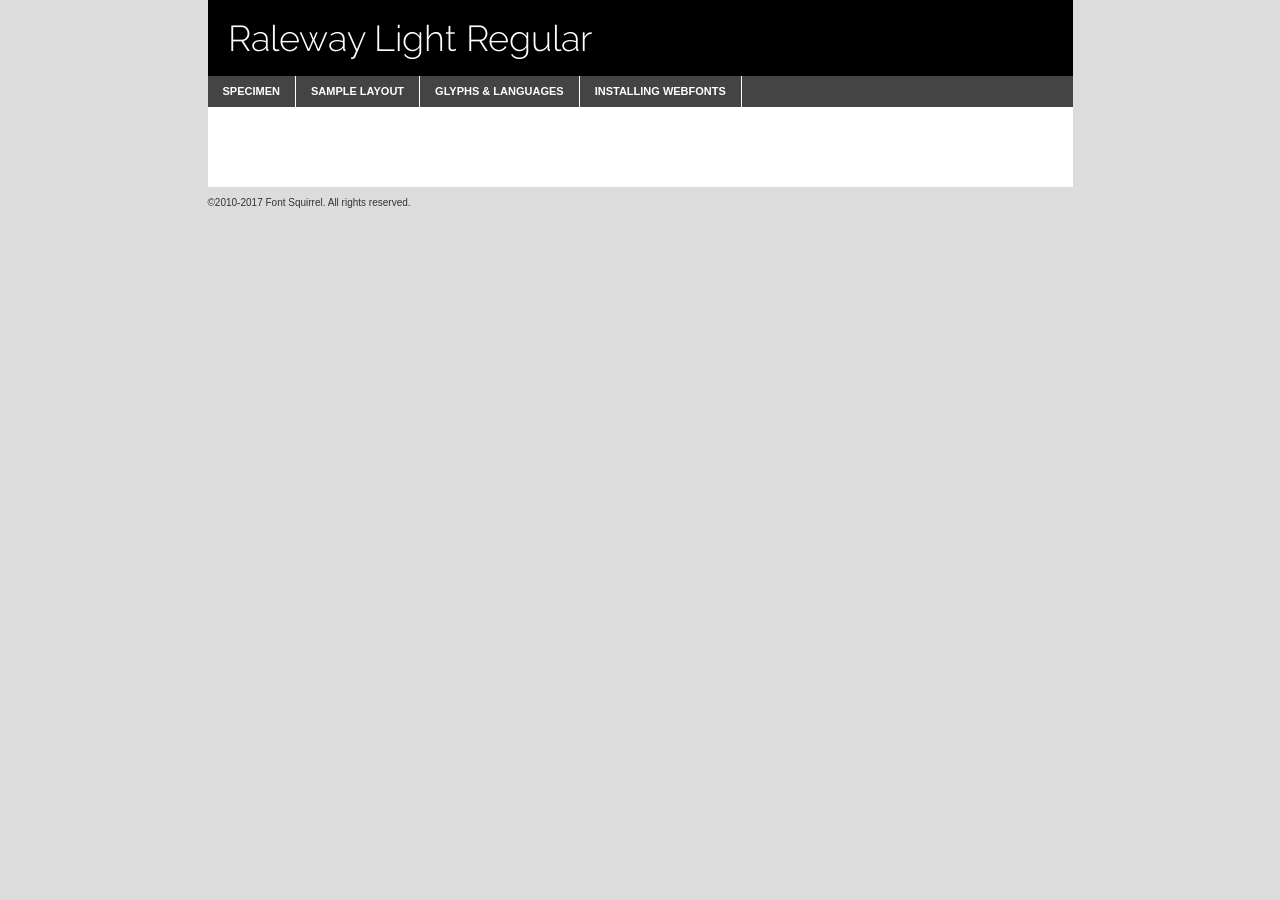
<file: fonts/raleway/raleway-light-demo.html>
<!DOCTYPE html PUBLIC "-//W3C//DTD XHTML 1.0 Transitional//EN"
	"http://www.w3.org/TR/xhtml1/DTD/xhtml1-transitional.dtd">

<html xmlns="http://www.w3.org/1999/xhtml" xml:lang="en" lang="en">
<head>
	<meta http-equiv="Content-Type" content="text/html; charset=utf-8" />
	<script src="http://ajax.googleapis.com/ajax/libs/jquery/1.7.2/jquery.min.js" type="text/javascript" charset="utf-8"></script>
	<script type="text/javascript">
	(function($){$.fn.easyTabs=function(option){var param=jQuery.extend({fadeSpeed:"fast",defaultContent:1,activeClass:'active'},option);$(this).each(function(){var thisId="#"+this.id;if(param.defaultContent==''){param.defaultContent=1;}
	if(typeof param.defaultContent=="number")
	{var defaultTab=$(thisId+" .tabs li:eq("+(param.defaultContent-1)+") a").attr('href').substr(1);}else{var defaultTab=param.defaultContent;}
	$(thisId+" .tabs li a").each(function(){var tabToHide=$(this).attr('href').substr(1);$("#"+tabToHide).addClass('easytabs-tab-content');});hideAll();changeContent(defaultTab);function hideAll(){$(thisId+" .easytabs-tab-content").hide();}
	function changeContent(tabId){hideAll();$(thisId+" .tabs li").removeClass(param.activeClass);$(thisId+" .tabs li a[href=#"+tabId+"]").closest('li').addClass(param.activeClass);if(param.fadeSpeed!="none")
	{$(thisId+" #"+tabId).fadeIn(param.fadeSpeed);}else{$(thisId+" #"+tabId).show();}}
	$(thisId+" .tabs li").click(function(){var tabId=$(this).find('a').attr('href').substr(1);changeContent(tabId);return false;});});}})(jQuery);
	</script>
	<link rel="stylesheet" href="specimen_files/specimen_stylesheet.css" type="text/css" charset="utf-8" />
	<link rel="stylesheet" href="stylesheet.css" type="text/css" charset="utf-8" />

	<style type="text/css">
					body{
				font-family: 'ralewaylight';
							}
		</style>

	<title>Raleway Light Regular Specimen</title>
	
	
	<script type="text/javascript" charset="utf-8">
		$(document).ready(function() {
			$('#container').easyTabs({defaultContent:1});
		});
	</script>
</head>

<body>
<div id="container">
	<div id="header">
		Raleway Light Regular	</div>
	<ul class="tabs">
		<li><a href="#specimen">Specimen</a></li>
		<li><a href="#layout">Sample Layout</a></li>
				<li><a href="#glyphs">Glyphs &amp; Languages</a></li>
		<li><a href="#installing">Installing Webfonts</a></li>
		
	</ul>
	
	<div id="main_content">

		
			<div id="specimen">
		
				<div class="section">
					<div class="grid12 firstcol">
						<div class="huge">AaBb</div>
					</div>
				</div>
		
				<div class="section">
					<div class="glyph_range">A&#x200B;B&#x200b;C&#x200b;D&#x200b;E&#x200b;F&#x200b;G&#x200b;H&#x200b;I&#x200b;J&#x200b;K&#x200b;L&#x200b;M&#x200b;N&#x200b;O&#x200b;P&#x200b;Q&#x200b;R&#x200b;S&#x200b;T&#x200b;U&#x200b;V&#x200b;W&#x200b;X&#x200b;Y&#x200b;Z&#x200b;a&#x200b;b&#x200b;c&#x200b;d&#x200b;e&#x200b;f&#x200b;g&#x200b;h&#x200b;i&#x200b;j&#x200b;k&#x200b;l&#x200b;m&#x200b;n&#x200b;o&#x200b;p&#x200b;q&#x200b;r&#x200b;s&#x200b;t&#x200b;u&#x200b;v&#x200b;w&#x200b;x&#x200b;y&#x200b;z&#x200b;1&#x200b;2&#x200b;3&#x200b;4&#x200b;5&#x200b;6&#x200b;7&#x200b;8&#x200b;9&#x200b;0&#x200b;&amp;&#x200b;.&#x200b;,&#x200b;?&#x200b;!&#x200b;&#64;&#x200b;(&#x200b;)&#x200b;#&#x200b;$&#x200b;%&#x200b;*&#x200b;+&#x200b;-&#x200b;=&#x200b;:&#x200b;;</div>
				</div>
				<div class="section">
					<div class="grid12 firstcol">
						<table class="sample_table">
							<tr><td>10</td><td class="size10">abcdefghijklmnopqrstuvwxyzABCDEFGHIJKLMNOPQRSTUVWXYZ0123456789abcdefghijklmnopqrstuvwxyzABCDEFGHIJKLMNOPQRSTUVWXYZ0123456789abcdefghijklmnopqrstuvwxyzABCDEFGHIJKLMNOPQRSTUVWXYZ</td></tr>
							<tr><td>11</td><td class="size11">abcdefghijklmnopqrstuvwxyzABCDEFGHIJKLMNOPQRSTUVWXYZ0123456789abcdefghijklmnopqrstuvwxyzABCDEFGHIJKLMNOPQRSTUVWXYZ0123456789abcdefghijklmnopqrstuvwxyzABCDEFGHIJKLMNOPQRSTUVWXYZ</td></tr>
							<tr><td>12</td><td class="size12">abcdefghijklmnopqrstuvwxyzABCDEFGHIJKLMNOPQRSTUVWXYZ0123456789abcdefghijklmnopqrstuvwxyzABCDEFGHIJKLMNOPQRSTUVWXYZ0123456789abcdefghijklmnopqrstuvwxyzABCDEFGHIJKLMNOPQRSTUVWXYZ</td></tr>
							<tr><td>13</td><td class="size13">abcdefghijklmnopqrstuvwxyzABCDEFGHIJKLMNOPQRSTUVWXYZ0123456789abcdefghijklmnopqrstuvwxyzABCDEFGHIJKLMNOPQRSTUVWXYZ0123456789abcdefghijklmnopqrstuvwxyzABCDEFGHIJKLMNOPQRSTUVWXYZ</td></tr>
							<tr><td>14</td><td class="size14">abcdefghijklmnopqrstuvwxyzABCDEFGHIJKLMNOPQRSTUVWXYZ0123456789abcdefghijklmnopqrstuvwxyzABCDEFGHIJKLMNOPQRSTUVWXYZ0123456789abcdefghijklmnopqrstuvwxyzABCDEFGHIJKLMNOPQRSTUVWXYZ</td></tr>
							<tr><td>16</td><td class="size16">abcdefghijklmnopqrstuvwxyzABCDEFGHIJKLMNOPQRSTUVWXYZ0123456789abcdefghijklmnopqrstuvwxyzABCDEFGHIJKLMNOPQRSTUVWXYZ</td></tr>
							<tr><td>18</td><td class="size18">abcdefghijklmnopqrstuvwxyzABCDEFGHIJKLMNOPQRSTUVWXYZ0123456789abcdefghijklmnopqrstuvwxyzABCDEFGHIJKLMNOPQRSTUVWXYZ</td></tr>
							<tr><td>20</td><td class="size20">abcdefghijklmnopqrstuvwxyzABCDEFGHIJKLMNOPQRSTUVWXYZ0123456789abcdefghijklmnopqrstuvwxyzABCDEFGHIJKLMNOPQRSTUVWXYZ</td></tr>
							<tr><td>24</td><td class="size24">abcdefghijklmnopqrstuvwxyzABCDEFGHIJKLMNOPQRSTUVWXYZ0123456789abcdefghijklmnopqrstuvwxyzABCDEFGHIJKLMNOPQRSTUVWXYZ</td></tr>
							<tr><td>30</td><td class="size30">abcdefghijklmnopqrstuvwxyzABCDEFGHIJKLMNOPQRSTUVWXYZ0123456789abcdefghijklmnopqrstuvwxyzABCDEFGHIJKLMNOPQRSTUVWXYZ</td></tr>
							<tr><td>36</td><td class="size36">abcdefghijklmnopqrstuvwxyzABCDEFGHIJKLMNOPQRSTUVWXYZ0123456789abcdefghijklmnopqrstuvwxyzABCDEFGHIJKLMNOPQRSTUVWXYZ</td></tr>
							<tr><td>48</td><td class="size48">abcdefghijklmnopqrstuvwxyzABCDEFGHIJKLMNOPQRSTUVWXYZ0123456789abcdefghijklmnopqrstuvwxyzABCDEFGHIJKLMNOPQRSTUVWXYZ</td></tr>
							<tr><td>60</td><td class="size60">abcdefghijklmnopqrstuvwxyzABCDEFGHIJKLMNOPQRSTUVWXYZ0123456789abcdefghijklmnopqrstuvwxyzABCDEFGHIJKLMNOPQRSTUVWXYZ</td></tr>
							<tr><td>72</td><td class="size72">abcdefghijklmnopqrstuvwxyzABCDEFGHIJKLMNOPQRSTUVWXYZ0123456789abcdefghijklmnopqrstuvwxyzABCDEFGHIJKLMNOPQRSTUVWXYZ</td></tr>
							<tr><td>90</td><td class="size90">abcdefghijklmnopqrstuvwxyzABCDEFGHIJKLMNOPQRSTUVWXYZ0123456789abcdefghijklmnopqrstuvwxyzABCDEFGHIJKLMNOPQRSTUVWXYZ</td></tr>
						</table>
				
					</div>
			
				</div>
		
		
		
								<div class="section" id="bodycomparison">


										<div id="xheight">
				<div class="fontbody">&#x25FC;&#x25FC;&#x25FC;&#x25FC;&#x25FC;&#x25FC;&#x25FC;&#x25FC;&#x25FC;&#x25FC;&#x25FC;&#x25FC;&#x25FC;&#x25FC;&#x25FC;&#x25FC;&#x25FC;&#x25FC;&#x25FC;&#x25FC;&#x25FC;&#x25FC;&#x25FC;&#x25FC;&#x25FC;&#x25FC;&#x25FC;&#x25FC;&#x25FC;&#x25FC;&#x25FC;&#x25FC;&#x25FC;&#x25FC;&#x25FC;&#x25FC;&#x25FC;&#x25FC;&#x25FC;&#x25FC;&#x25FC;&#x25FC;&#x25FC;&#x25FC;&#x25FC;&#x25FC;&#x25FC;&#x25FC;&#x25FC;&#x25FC;&#x25FC;&#x25FC;&#x25FC;&#x25FC;&#x25FC;&#x25FC;&#x25FC;&#x25FC;&#x25FC;&#x25FC;&#x25FC;&#x25FC;&#x25FC;&#x25FC;&#x25FC;&#x25FC;&#x25FC;&#x25FC;&#x25FC;&#x25FC;&#x25FC;&#x25FC;&#x25FC;&#x25FC;&#x25FC;&#x25FC;&#x25FC;&#x25FC;&#x25FC;&#x25FC;&#x25FC;&#x25FC;&#x25FC;&#x25FC;&#x25FC;&#x25FC;&#x25FC;&#x25FC;&#x25FC;&#x25FC;&#x25FC;&#x25FC;&#x25FC;&#x25FC;&#x25FC;&#x25FC;&#x25FC;&#x25FC;&#x25FC;body</div><div class="arialbody">body</div><div class="verdanabody">body</div><div class="georgiabody">body</div></div>
										<div class="fontbody" style="z-index:1">
											body<span>Raleway Light Regular</span>
										</div>
										<div class="arialbody" style="z-index:1">
											body<span>Arial</span>
										</div>
										<div class="verdanabody" style="z-index:1">
											body<span>Verdana</span>
										</div>
										<div class="georgiabody" style="z-index:1">
											body<span>Georgia</span>
										</div>



								</div>
		
		
				<div class="section psample psample_row1" id="">
					
					<div class="grid2 firstcol">
						<p class="size10"><span>10.</span>Aenean lacinia bibendum nulla sed consectetur. Fusce dapibus, tellus ac cursus commodo, tortor mauris condimentum nibh, ut fermentum massa justo sit amet risus. Nullam id dolor id nibh ultricies vehicula ut id elit. Cum sociis natoque penatibus et magnis dis parturient montes, nascetur ridiculus mus. Nulla vitae elit libero, a pharetra augue.</p>
			
					</div>
					<div class="grid3">
						<p class="size11"><span>11.</span>Aenean lacinia bibendum nulla sed consectetur. Fusce dapibus, tellus ac cursus commodo, tortor mauris condimentum nibh, ut fermentum massa justo sit amet risus. Nullam id dolor id nibh ultricies vehicula ut id elit. Cum sociis natoque penatibus et magnis dis parturient montes, nascetur ridiculus mus. Nulla vitae elit libero, a pharetra augue.</p>
			
					</div>
					<div class="grid3">
						<p class="size12"><span>12.</span>Aenean lacinia bibendum nulla sed consectetur. Fusce dapibus, tellus ac cursus commodo, tortor mauris condimentum nibh, ut fermentum massa justo sit amet risus. Nullam id dolor id nibh ultricies vehicula ut id elit. Cum sociis natoque penatibus et magnis dis parturient montes, nascetur ridiculus mus. Nulla vitae elit libero, a pharetra augue.</p>
			
					</div>
					<div class="grid4">
						<p class="size13"><span>13.</span>Aenean lacinia bibendum nulla sed consectetur. Fusce dapibus, tellus ac cursus commodo, tortor mauris condimentum nibh, ut fermentum massa justo sit amet risus. Nullam id dolor id nibh ultricies vehicula ut id elit. Cum sociis natoque penatibus et magnis dis parturient montes, nascetur ridiculus mus. Nulla vitae elit libero, a pharetra augue.</p>
			
					</div>
					<div class="white_blend"></div>
					
				</div>
				<div class="section psample psample_row2" id="">
					<div class="grid3 firstcol">
						<p class="size14"><span>14.</span>Aenean lacinia bibendum nulla sed consectetur. Fusce dapibus, tellus ac cursus commodo, tortor mauris condimentum nibh, ut fermentum massa justo sit amet risus. Nullam id dolor id nibh ultricies vehicula ut id elit. Cum sociis natoque penatibus et magnis dis parturient montes, nascetur ridiculus mus. Nulla vitae elit libero, a pharetra augue.</p>
			
					</div>
					<div class="grid4">
						<p class="size16"><span>16.</span>Aenean lacinia bibendum nulla sed consectetur. Fusce dapibus, tellus ac cursus commodo, tortor mauris condimentum nibh, ut fermentum massa justo sit amet risus. Nullam id dolor id nibh ultricies vehicula ut id elit. Cum sociis natoque penatibus et magnis dis parturient montes, nascetur ridiculus mus. Nulla vitae elit libero, a pharetra augue.</p>
			
					</div>
					<div class="grid5">
						<p class="size18"><span>18.</span>Aenean lacinia bibendum nulla sed consectetur. Fusce dapibus, tellus ac cursus commodo, tortor mauris condimentum nibh, ut fermentum massa justo sit amet risus. Nullam id dolor id nibh ultricies vehicula ut id elit. Cum sociis natoque penatibus et magnis dis parturient montes, nascetur ridiculus mus. Nulla vitae elit libero, a pharetra augue.</p>
			
					</div>

					<div class="white_blend"></div>

				</div>
				
				<div class="section psample psample_row3" id="">
					<div class="grid5 firstcol">
						<p class="size20"><span>20.</span>Aenean lacinia bibendum nulla sed consectetur. Fusce dapibus, tellus ac cursus commodo, tortor mauris condimentum nibh, ut fermentum massa justo sit amet risus. Nullam id dolor id nibh ultricies vehicula ut id elit. Cum sociis natoque penatibus et magnis dis parturient montes, nascetur ridiculus mus. Nulla vitae elit libero, a pharetra augue.</p>
					</div>
					<div class="grid7">
						<p class="size24"><span>24.</span>Aenean lacinia bibendum nulla sed consectetur. Fusce dapibus, tellus ac cursus commodo, tortor mauris condimentum nibh, ut fermentum massa justo sit amet risus. Nullam id dolor id nibh ultricies vehicula ut id elit. Cum sociis natoque penatibus et magnis dis parturient montes, nascetur ridiculus mus. Nulla vitae elit libero, a pharetra augue.</p>
					</div>
					
					<div class="white_blend"></div>
					
				</div>
				
				<div class="section psample psample_row4" id="">
					<div class="grid12 firstcol">
						<p class="size30"><span>30.</span>Aenean lacinia bibendum nulla sed consectetur. Fusce dapibus, tellus ac cursus commodo, tortor mauris condimentum nibh, ut fermentum massa justo sit amet risus. Nullam id dolor id nibh ultricies vehicula ut id elit. Cum sociis natoque penatibus et magnis dis parturient montes, nascetur ridiculus mus. Nulla vitae elit libero, a pharetra augue.</p>
					</div>
					<div class="white_blend"></div>
					
				</div>
				
				
				
				<div class="section psample psample_row1 fullreverse">
					<div class="grid2 firstcol">
						<p class="size10"><span>10.</span>Aenean lacinia bibendum nulla sed consectetur. Fusce dapibus, tellus ac cursus commodo, tortor mauris condimentum nibh, ut fermentum massa justo sit amet risus. Nullam id dolor id nibh ultricies vehicula ut id elit. Cum sociis natoque penatibus et magnis dis parturient montes, nascetur ridiculus mus. Nulla vitae elit libero, a pharetra augue.</p>
			
					</div>
					<div class="grid3">
						<p class="size11"><span>11.</span>Aenean lacinia bibendum nulla sed consectetur. Fusce dapibus, tellus ac cursus commodo, tortor mauris condimentum nibh, ut fermentum massa justo sit amet risus. Nullam id dolor id nibh ultricies vehicula ut id elit. Cum sociis natoque penatibus et magnis dis parturient montes, nascetur ridiculus mus. Nulla vitae elit libero, a pharetra augue.</p>
			
					</div>
					<div class="grid3">
						<p class="size12"><span>12.</span>Aenean lacinia bibendum nulla sed consectetur. Fusce dapibus, tellus ac cursus commodo, tortor mauris condimentum nibh, ut fermentum massa justo sit amet risus. Nullam id dolor id nibh ultricies vehicula ut id elit. Cum sociis natoque penatibus et magnis dis parturient montes, nascetur ridiculus mus. Nulla vitae elit libero, a pharetra augue.</p>
			
					</div>
					<div class="grid4">
						<p class="size13"><span>13.</span>Aenean lacinia bibendum nulla sed consectetur. Fusce dapibus, tellus ac cursus commodo, tortor mauris condimentum nibh, ut fermentum massa justo sit amet risus. Nullam id dolor id nibh ultricies vehicula ut id elit. Cum sociis natoque penatibus et magnis dis parturient montes, nascetur ridiculus mus. Nulla vitae elit libero, a pharetra augue.</p>
			
					</div>
					<div class="black_blend"></div>
					
				</div>
				
				<div class="section psample psample_row2 fullreverse">
					<div class="grid3 firstcol">
						<p class="size14"><span>14.</span>Aenean lacinia bibendum nulla sed consectetur. Fusce dapibus, tellus ac cursus commodo, tortor mauris condimentum nibh, ut fermentum massa justo sit amet risus. Nullam id dolor id nibh ultricies vehicula ut id elit. Cum sociis natoque penatibus et magnis dis parturient montes, nascetur ridiculus mus. Nulla vitae elit libero, a pharetra augue.</p>
			
					</div>
					<div class="grid4">
						<p class="size16"><span>16.</span>Aenean lacinia bibendum nulla sed consectetur. Fusce dapibus, tellus ac cursus commodo, tortor mauris condimentum nibh, ut fermentum massa justo sit amet risus. Nullam id dolor id nibh ultricies vehicula ut id elit. Cum sociis natoque penatibus et magnis dis parturient montes, nascetur ridiculus mus. Nulla vitae elit libero, a pharetra augue.</p>
			
					</div>
					<div class="grid5">
						<p class="size18"><span>18.</span>Aenean lacinia bibendum nulla sed consectetur. Fusce dapibus, tellus ac cursus commodo, tortor mauris condimentum nibh, ut fermentum massa justo sit amet risus. Nullam id dolor id nibh ultricies vehicula ut id elit. Cum sociis natoque penatibus et magnis dis parturient montes, nascetur ridiculus mus. Nulla vitae elit libero, a pharetra augue.</p>
			
					</div>
					<div class="black_blend"></div>

				</div>
				
				<div class="section psample fullreverse psample_row3" id="">
					<div class="grid5 firstcol">
						<p class="size20"><span>20.</span>Aenean lacinia bibendum nulla sed consectetur. Fusce dapibus, tellus ac cursus commodo, tortor mauris condimentum nibh, ut fermentum massa justo sit amet risus. Nullam id dolor id nibh ultricies vehicula ut id elit. Cum sociis natoque penatibus et magnis dis parturient montes, nascetur ridiculus mus. Nulla vitae elit libero, a pharetra augue.</p>
					</div>
					<div class="grid7">
						<p class="size24"><span>24.</span>Aenean lacinia bibendum nulla sed consectetur. Fusce dapibus, tellus ac cursus commodo, tortor mauris condimentum nibh, ut fermentum massa justo sit amet risus. Nullam id dolor id nibh ultricies vehicula ut id elit. Cum sociis natoque penatibus et magnis dis parturient montes, nascetur ridiculus mus. Nulla vitae elit libero, a pharetra augue.</p>
					</div>
					
					<div class="black_blend"></div>
					
				</div>
				
				<div class="section psample fullreverse psample_row4" id="" style="border-bottom: 20px #000 solid;">
					<div class="grid12 firstcol">
						<p class="size30"><span>30.</span>Aenean lacinia bibendum nulla sed consectetur. Fusce dapibus, tellus ac cursus commodo, tortor mauris condimentum nibh, ut fermentum massa justo sit amet risus. Nullam id dolor id nibh ultricies vehicula ut id elit. Cum sociis natoque penatibus et magnis dis parturient montes, nascetur ridiculus mus. Nulla vitae elit libero, a pharetra augue.</p>
					</div>
					<div class="black_blend"></div>
					
				</div>
				
				
				
				
			</div>
			
			<div id="layout">
				
				<div class="section">
					
					<div class="grid12 firstcol">
						<h1>Lorem Ipsum Dolor</h1>
						<h2>Etiam porta sem malesuada magna mollis euismod</h2>
						
						<p class="byline">By <a href="#link">Aenean Lacinia</a></p>
					</div>
				</div>
				<div class="section">
					<div class="grid8 firstcol">
						<p class="large">Donec sed odio dui. Morbi leo risus, porta ac consectetur ac, vestibulum at eros. Fusce dapibus, tellus ac cursus commodo, tortor mauris condimentum nibh, ut fermentum massa justo sit amet risus. </p>

						
						<h3>Pellentesque ornare sem</h3>

						<p>Maecenas sed diam eget risus varius blandit sit amet non magna. Maecenas faucibus mollis interdum. Donec ullamcorper nulla non metus auctor fringilla. Nullam id dolor id nibh ultricies vehicula ut id elit. Nullam id dolor id nibh ultricies vehicula ut id elit. </p>

						<p>Aenean eu leo quam. Pellentesque ornare sem lacinia quam venenatis vestibulum. Lorem ipsum dolor sit amet, consectetur adipiscing elit. Cum sociis natoque penatibus et magnis dis parturient montes, nascetur ridiculus mus. </p>

						<p>Nulla vitae elit libero, a pharetra augue. Praesent commodo cursus magna, vel scelerisque nisl consectetur et. Aenean lacinia bibendum nulla sed consectetur. </p>

						<p>Nullam quis risus eget urna mollis ornare vel eu leo. Nullam quis risus eget urna mollis ornare vel eu leo. Maecenas sed diam eget risus varius blandit sit amet non magna. Donec ullamcorper nulla non metus auctor fringilla. </p>

						<h3>Cras mattis consectetur</h3>

						<p>Aenean eu leo quam. Pellentesque ornare sem lacinia quam venenatis vestibulum. Aenean lacinia bibendum nulla sed consectetur. Integer posuere erat a ante venenatis dapibus posuere velit aliquet. Cras mattis consectetur purus sit amet fermentum. </p>

						<p>Nullam id dolor id nibh ultricies vehicula ut id elit. Nullam quis risus eget urna mollis ornare vel eu leo. Cras mattis consectetur purus sit amet fermentum.</p>
					</div>
					
					<div class="grid4 sidebar">
						
						<div class="box reverse">
							<p class="last">Nullam quis risus eget urna mollis ornare vel eu leo. Donec ullamcorper nulla non metus auctor fringilla. Cras mattis consectetur purus sit amet fermentum. Sed posuere consectetur est at lobortis. Lorem ipsum dolor sit amet, consectetur adipiscing elit. </p>
						</div>
						
						<p class="caption">Maecenas sed diam eget risus varius.</p>

						<p>Vestibulum id ligula porta felis euismod semper. Integer posuere erat a ante venenatis dapibus posuere velit aliquet. Vestibulum id ligula porta felis euismod semper. Sed posuere consectetur est at lobortis. Maecenas sed diam eget risus varius blandit sit amet non magna. Fusce dapibus, tellus ac cursus commodo, tortor mauris condimentum nibh, ut fermentum massa justo sit amet risus. </p>

					

						<p>Duis mollis, est non commodo luctus, nisi erat porttitor ligula, eget lacinia odio sem nec elit. Aenean lacinia bibendum nulla sed consectetur. Vivamus sagittis lacus vel augue laoreet rutrum faucibus dolor auctor. Aenean lacinia bibendum nulla sed consectetur. Nullam quis risus eget urna mollis ornare vel eu leo. </p>

						<p>Praesent commodo cursus magna, vel scelerisque nisl consectetur et. Donec ullamcorper nulla non metus auctor fringilla. Maecenas faucibus mollis interdum. Fusce dapibus, tellus ac cursus commodo, tortor mauris condimentum nibh, ut fermentum massa justo sit amet risus. </p>

					</div>
				</div>
				
			</div>


			



		<div id="glyphs">
			<div class="section">
				<div class="grid12 firstcol">
			
				<h1>Language Support</h1>
				<p>The subset of Raleway Light Regular in this kit supports the following languages:<br />
			
					Afrikaans, Albanian, Basque, Belarusian_lacinka, Bosnian, Breton, Catalan, Chamorro, Chichewa_nyanja, Croatian, Cyrillic, Czech, Danish, Dutch, English, Esperanto, Estonian, Faroese, Finnish, French, Frisian, Galician, German, Hungarian, Icelandic, Italian, Latvian, Lithuanian, Malagasy, Maltese, Norwegian, Polish, Portuguese, Romanian, Serbian, Slovak, Slovenian, Spanish, Turkish, Welsh, Alsatian, Aragonese, Arapaho, Aromanian, Arrernte, Asturian, Aymara, Bislama, Cebuano, Cheyenne, Cimbrian, Corsican, Fijian, French_creole, Friulian, Genoese, Gilbertese, Greenlandic, Guarani, Haitian_creole, Hawaiian, Hiligaynon, Hmong, Hopi, Ibanag, Iloko_ilokano, Indonesian, Interglossa_glosa, Interlingua, Irish_gaelic, Istro-romanian, Jerriais, Kashubian, Kurdish_kurmanji, Ladin, Lojban, Lombard, Low_saxon, Luxembourgeois, Malay_latinized, Manx, Maori, Megleno-romanian, Mohawk, Nahuatl, Norfolk_pitcairnese, Northern_sotho, Occitan, Oromo, Pangasinan, Papiamento, Piedmontese, Potawatomi, Quechua, Rhaeto-romance, Romansh, Rotokas, Sami_inari, Sami_lule, Samoan, Sardinian, Scots_gaelic, Seychelles_creole, Shona, Sicilian, Somali, Southern_ndebele, Southern_sotho, Swahili, Swati_swazi, Tagalog_filipino_pilipino, Tahitian, Tausug, Tetum, Tok_pisin, Tongan, Tswana, Turkmen, Turkmen_latinized, Tuvaluan, Uyghur_latinized, Veps, Volapuk, Votic_latinized, Walloon, Warlpiri, Xhosa, Yapese, Zulu, Latinbasic, Ubasic, Demo				</p>
				<h1>Glyph Chart</h1>
				<p>The subset of Raleway Light Regular in this kit includes all the glyphs listed below. Unicode entities are included above each glyph to help you insert individual characters into your layout.</p>
				<div id="glyph_chart">
			
																				 <div><p>&amp;#13;</p>&#13;</div>
																				 <div><p>&amp;#32;</p>&#32;</div>
																				 <div><p>&amp;#33;</p>&#33;</div>
																				 <div><p>&amp;#34;</p>&#34;</div>
																				 <div><p>&amp;#35;</p>&#35;</div>
																				 <div><p>&amp;#36;</p>&#36;</div>
																				 <div><p>&amp;#37;</p>&#37;</div>
																				 <div><p>&amp;#38;</p>&#38;</div>
																				 <div><p>&amp;#39;</p>&#39;</div>
																				 <div><p>&amp;#40;</p>&#40;</div>
																				 <div><p>&amp;#41;</p>&#41;</div>
																				 <div><p>&amp;#42;</p>&#42;</div>
																				 <div><p>&amp;#43;</p>&#43;</div>
																				 <div><p>&amp;#44;</p>&#44;</div>
																				 <div><p>&amp;#45;</p>&#45;</div>
																				 <div><p>&amp;#46;</p>&#46;</div>
																				 <div><p>&amp;#47;</p>&#47;</div>
																				 <div><p>&amp;#48;</p>&#48;</div>
																				 <div><p>&amp;#49;</p>&#49;</div>
																				 <div><p>&amp;#50;</p>&#50;</div>
																				 <div><p>&amp;#51;</p>&#51;</div>
																				 <div><p>&amp;#52;</p>&#52;</div>
																				 <div><p>&amp;#53;</p>&#53;</div>
																				 <div><p>&amp;#54;</p>&#54;</div>
																				 <div><p>&amp;#55;</p>&#55;</div>
																				 <div><p>&amp;#56;</p>&#56;</div>
																				 <div><p>&amp;#57;</p>&#57;</div>
																				 <div><p>&amp;#58;</p>&#58;</div>
																				 <div><p>&amp;#59;</p>&#59;</div>
																				 <div><p>&amp;#60;</p>&#60;</div>
																				 <div><p>&amp;#61;</p>&#61;</div>
																				 <div><p>&amp;#62;</p>&#62;</div>
																				 <div><p>&amp;#63;</p>&#63;</div>
																				 <div><p>&amp;#64;</p>&#64;</div>
																				 <div><p>&amp;#65;</p>&#65;</div>
																				 <div><p>&amp;#66;</p>&#66;</div>
																				 <div><p>&amp;#67;</p>&#67;</div>
																				 <div><p>&amp;#68;</p>&#68;</div>
																				 <div><p>&amp;#69;</p>&#69;</div>
																				 <div><p>&amp;#70;</p>&#70;</div>
																				 <div><p>&amp;#71;</p>&#71;</div>
																				 <div><p>&amp;#72;</p>&#72;</div>
																				 <div><p>&amp;#73;</p>&#73;</div>
																				 <div><p>&amp;#74;</p>&#74;</div>
																				 <div><p>&amp;#75;</p>&#75;</div>
																				 <div><p>&amp;#76;</p>&#76;</div>
																				 <div><p>&amp;#77;</p>&#77;</div>
																				 <div><p>&amp;#78;</p>&#78;</div>
																				 <div><p>&amp;#79;</p>&#79;</div>
																				 <div><p>&amp;#80;</p>&#80;</div>
																				 <div><p>&amp;#81;</p>&#81;</div>
																				 <div><p>&amp;#82;</p>&#82;</div>
																				 <div><p>&amp;#83;</p>&#83;</div>
																				 <div><p>&amp;#84;</p>&#84;</div>
																				 <div><p>&amp;#85;</p>&#85;</div>
																				 <div><p>&amp;#86;</p>&#86;</div>
																				 <div><p>&amp;#87;</p>&#87;</div>
																				 <div><p>&amp;#88;</p>&#88;</div>
																				 <div><p>&amp;#89;</p>&#89;</div>
																				 <div><p>&amp;#90;</p>&#90;</div>
																				 <div><p>&amp;#91;</p>&#91;</div>
																				 <div><p>&amp;#92;</p>&#92;</div>
																				 <div><p>&amp;#93;</p>&#93;</div>
																				 <div><p>&amp;#94;</p>&#94;</div>
																				 <div><p>&amp;#95;</p>&#95;</div>
																				 <div><p>&amp;#96;</p>&#96;</div>
																				 <div><p>&amp;#97;</p>&#97;</div>
																				 <div><p>&amp;#98;</p>&#98;</div>
																				 <div><p>&amp;#99;</p>&#99;</div>
																				 <div><p>&amp;#100;</p>&#100;</div>
																				 <div><p>&amp;#101;</p>&#101;</div>
																				 <div><p>&amp;#102;</p>&#102;</div>
																				 <div><p>&amp;#103;</p>&#103;</div>
																				 <div><p>&amp;#104;</p>&#104;</div>
																				 <div><p>&amp;#105;</p>&#105;</div>
																				 <div><p>&amp;#106;</p>&#106;</div>
																				 <div><p>&amp;#107;</p>&#107;</div>
																				 <div><p>&amp;#108;</p>&#108;</div>
																				 <div><p>&amp;#109;</p>&#109;</div>
																				 <div><p>&amp;#110;</p>&#110;</div>
																				 <div><p>&amp;#111;</p>&#111;</div>
																				 <div><p>&amp;#112;</p>&#112;</div>
																				 <div><p>&amp;#113;</p>&#113;</div>
																				 <div><p>&amp;#114;</p>&#114;</div>
																				 <div><p>&amp;#115;</p>&#115;</div>
																				 <div><p>&amp;#116;</p>&#116;</div>
																				 <div><p>&amp;#117;</p>&#117;</div>
																				 <div><p>&amp;#118;</p>&#118;</div>
																				 <div><p>&amp;#119;</p>&#119;</div>
																				 <div><p>&amp;#120;</p>&#120;</div>
																				 <div><p>&amp;#121;</p>&#121;</div>
																				 <div><p>&amp;#122;</p>&#122;</div>
																				 <div><p>&amp;#123;</p>&#123;</div>
																				 <div><p>&amp;#124;</p>&#124;</div>
																				 <div><p>&amp;#125;</p>&#125;</div>
																				 <div><p>&amp;#126;</p>&#126;</div>
																				 <div><p>&amp;#160;</p>&#160;</div>
																				 <div><p>&amp;#161;</p>&#161;</div>
																				 <div><p>&amp;#162;</p>&#162;</div>
																				 <div><p>&amp;#163;</p>&#163;</div>
																				 <div><p>&amp;#164;</p>&#164;</div>
																				 <div><p>&amp;#165;</p>&#165;</div>
																				 <div><p>&amp;#166;</p>&#166;</div>
																				 <div><p>&amp;#167;</p>&#167;</div>
																				 <div><p>&amp;#168;</p>&#168;</div>
																				 <div><p>&amp;#169;</p>&#169;</div>
																				 <div><p>&amp;#170;</p>&#170;</div>
																				 <div><p>&amp;#171;</p>&#171;</div>
																				 <div><p>&amp;#172;</p>&#172;</div>
																				 <div><p>&amp;#173;</p>&#173;</div>
																				 <div><p>&amp;#174;</p>&#174;</div>
																				 <div><p>&amp;#175;</p>&#175;</div>
																				 <div><p>&amp;#176;</p>&#176;</div>
																				 <div><p>&amp;#177;</p>&#177;</div>
																				 <div><p>&amp;#178;</p>&#178;</div>
																				 <div><p>&amp;#179;</p>&#179;</div>
																				 <div><p>&amp;#180;</p>&#180;</div>
																				 <div><p>&amp;#181;</p>&#181;</div>
																				 <div><p>&amp;#182;</p>&#182;</div>
																				 <div><p>&amp;#183;</p>&#183;</div>
																				 <div><p>&amp;#184;</p>&#184;</div>
																				 <div><p>&amp;#185;</p>&#185;</div>
																				 <div><p>&amp;#186;</p>&#186;</div>
																				 <div><p>&amp;#187;</p>&#187;</div>
																				 <div><p>&amp;#188;</p>&#188;</div>
																				 <div><p>&amp;#189;</p>&#189;</div>
																				 <div><p>&amp;#190;</p>&#190;</div>
																				 <div><p>&amp;#191;</p>&#191;</div>
																				 <div><p>&amp;#192;</p>&#192;</div>
																				 <div><p>&amp;#193;</p>&#193;</div>
																				 <div><p>&amp;#194;</p>&#194;</div>
																				 <div><p>&amp;#195;</p>&#195;</div>
																				 <div><p>&amp;#196;</p>&#196;</div>
																				 <div><p>&amp;#197;</p>&#197;</div>
																				 <div><p>&amp;#198;</p>&#198;</div>
																				 <div><p>&amp;#199;</p>&#199;</div>
																				 <div><p>&amp;#200;</p>&#200;</div>
																				 <div><p>&amp;#201;</p>&#201;</div>
																				 <div><p>&amp;#202;</p>&#202;</div>
																				 <div><p>&amp;#203;</p>&#203;</div>
																				 <div><p>&amp;#204;</p>&#204;</div>
																				 <div><p>&amp;#205;</p>&#205;</div>
																				 <div><p>&amp;#206;</p>&#206;</div>
																				 <div><p>&amp;#207;</p>&#207;</div>
																				 <div><p>&amp;#208;</p>&#208;</div>
																				 <div><p>&amp;#209;</p>&#209;</div>
																				 <div><p>&amp;#210;</p>&#210;</div>
																				 <div><p>&amp;#211;</p>&#211;</div>
																				 <div><p>&amp;#212;</p>&#212;</div>
																				 <div><p>&amp;#213;</p>&#213;</div>
																				 <div><p>&amp;#214;</p>&#214;</div>
																				 <div><p>&amp;#215;</p>&#215;</div>
																				 <div><p>&amp;#216;</p>&#216;</div>
																				 <div><p>&amp;#217;</p>&#217;</div>
																				 <div><p>&amp;#218;</p>&#218;</div>
																				 <div><p>&amp;#219;</p>&#219;</div>
																				 <div><p>&amp;#220;</p>&#220;</div>
																				 <div><p>&amp;#221;</p>&#221;</div>
																				 <div><p>&amp;#222;</p>&#222;</div>
																				 <div><p>&amp;#223;</p>&#223;</div>
																				 <div><p>&amp;#224;</p>&#224;</div>
																				 <div><p>&amp;#225;</p>&#225;</div>
																				 <div><p>&amp;#226;</p>&#226;</div>
																				 <div><p>&amp;#227;</p>&#227;</div>
																				 <div><p>&amp;#228;</p>&#228;</div>
																				 <div><p>&amp;#229;</p>&#229;</div>
																				 <div><p>&amp;#230;</p>&#230;</div>
																				 <div><p>&amp;#231;</p>&#231;</div>
																				 <div><p>&amp;#232;</p>&#232;</div>
																				 <div><p>&amp;#233;</p>&#233;</div>
																				 <div><p>&amp;#234;</p>&#234;</div>
																				 <div><p>&amp;#235;</p>&#235;</div>
																				 <div><p>&amp;#236;</p>&#236;</div>
																				 <div><p>&amp;#237;</p>&#237;</div>
																				 <div><p>&amp;#238;</p>&#238;</div>
																				 <div><p>&amp;#239;</p>&#239;</div>
																				 <div><p>&amp;#240;</p>&#240;</div>
																				 <div><p>&amp;#241;</p>&#241;</div>
																				 <div><p>&amp;#242;</p>&#242;</div>
																				 <div><p>&amp;#243;</p>&#243;</div>
																				 <div><p>&amp;#244;</p>&#244;</div>
																				 <div><p>&amp;#245;</p>&#245;</div>
																				 <div><p>&amp;#246;</p>&#246;</div>
																				 <div><p>&amp;#247;</p>&#247;</div>
																				 <div><p>&amp;#248;</p>&#248;</div>
																				 <div><p>&amp;#249;</p>&#249;</div>
																				 <div><p>&amp;#250;</p>&#250;</div>
																				 <div><p>&amp;#251;</p>&#251;</div>
																				 <div><p>&amp;#252;</p>&#252;</div>
																				 <div><p>&amp;#253;</p>&#253;</div>
																				 <div><p>&amp;#254;</p>&#254;</div>
																				 <div><p>&amp;#255;</p>&#255;</div>
																				 <div><p>&amp;#256;</p>&#256;</div>
																				 <div><p>&amp;#257;</p>&#257;</div>
																				 <div><p>&amp;#258;</p>&#258;</div>
																				 <div><p>&amp;#259;</p>&#259;</div>
																				 <div><p>&amp;#260;</p>&#260;</div>
																				 <div><p>&amp;#261;</p>&#261;</div>
																				 <div><p>&amp;#262;</p>&#262;</div>
																				 <div><p>&amp;#263;</p>&#263;</div>
																				 <div><p>&amp;#264;</p>&#264;</div>
																				 <div><p>&amp;#265;</p>&#265;</div>
																				 <div><p>&amp;#266;</p>&#266;</div>
																				 <div><p>&amp;#267;</p>&#267;</div>
																				 <div><p>&amp;#268;</p>&#268;</div>
																				 <div><p>&amp;#269;</p>&#269;</div>
																				 <div><p>&amp;#270;</p>&#270;</div>
																				 <div><p>&amp;#271;</p>&#271;</div>
																				 <div><p>&amp;#272;</p>&#272;</div>
																				 <div><p>&amp;#273;</p>&#273;</div>
																				 <div><p>&amp;#274;</p>&#274;</div>
																				 <div><p>&amp;#275;</p>&#275;</div>
																				 <div><p>&amp;#276;</p>&#276;</div>
																				 <div><p>&amp;#277;</p>&#277;</div>
																				 <div><p>&amp;#278;</p>&#278;</div>
																				 <div><p>&amp;#279;</p>&#279;</div>
																				 <div><p>&amp;#280;</p>&#280;</div>
																				 <div><p>&amp;#281;</p>&#281;</div>
																				 <div><p>&amp;#282;</p>&#282;</div>
																				 <div><p>&amp;#283;</p>&#283;</div>
																				 <div><p>&amp;#284;</p>&#284;</div>
																				 <div><p>&amp;#285;</p>&#285;</div>
																				 <div><p>&amp;#286;</p>&#286;</div>
																				 <div><p>&amp;#287;</p>&#287;</div>
																				 <div><p>&amp;#288;</p>&#288;</div>
																				 <div><p>&amp;#289;</p>&#289;</div>
																				 <div><p>&amp;#290;</p>&#290;</div>
																				 <div><p>&amp;#291;</p>&#291;</div>
																				 <div><p>&amp;#292;</p>&#292;</div>
																				 <div><p>&amp;#293;</p>&#293;</div>
																				 <div><p>&amp;#294;</p>&#294;</div>
																				 <div><p>&amp;#295;</p>&#295;</div>
																				 <div><p>&amp;#296;</p>&#296;</div>
																				 <div><p>&amp;#297;</p>&#297;</div>
																				 <div><p>&amp;#298;</p>&#298;</div>
																				 <div><p>&amp;#299;</p>&#299;</div>
																				 <div><p>&amp;#300;</p>&#300;</div>
																				 <div><p>&amp;#301;</p>&#301;</div>
																				 <div><p>&amp;#302;</p>&#302;</div>
																				 <div><p>&amp;#303;</p>&#303;</div>
																				 <div><p>&amp;#304;</p>&#304;</div>
																				 <div><p>&amp;#305;</p>&#305;</div>
																				 <div><p>&amp;#306;</p>&#306;</div>
																				 <div><p>&amp;#307;</p>&#307;</div>
																				 <div><p>&amp;#308;</p>&#308;</div>
																				 <div><p>&amp;#309;</p>&#309;</div>
																				 <div><p>&amp;#310;</p>&#310;</div>
																				 <div><p>&amp;#311;</p>&#311;</div>
																				 <div><p>&amp;#312;</p>&#312;</div>
																				 <div><p>&amp;#313;</p>&#313;</div>
																				 <div><p>&amp;#314;</p>&#314;</div>
																				 <div><p>&amp;#315;</p>&#315;</div>
																				 <div><p>&amp;#316;</p>&#316;</div>
																				 <div><p>&amp;#317;</p>&#317;</div>
																				 <div><p>&amp;#318;</p>&#318;</div>
																				 <div><p>&amp;#319;</p>&#319;</div>
																				 <div><p>&amp;#320;</p>&#320;</div>
																				 <div><p>&amp;#321;</p>&#321;</div>
																				 <div><p>&amp;#322;</p>&#322;</div>
																				 <div><p>&amp;#323;</p>&#323;</div>
																				 <div><p>&amp;#324;</p>&#324;</div>
																				 <div><p>&amp;#325;</p>&#325;</div>
																				 <div><p>&amp;#326;</p>&#326;</div>
																				 <div><p>&amp;#327;</p>&#327;</div>
																				 <div><p>&amp;#328;</p>&#328;</div>
																				 <div><p>&amp;#329;</p>&#329;</div>
																				 <div><p>&amp;#330;</p>&#330;</div>
																				 <div><p>&amp;#331;</p>&#331;</div>
																				 <div><p>&amp;#332;</p>&#332;</div>
																				 <div><p>&amp;#333;</p>&#333;</div>
																				 <div><p>&amp;#334;</p>&#334;</div>
																				 <div><p>&amp;#335;</p>&#335;</div>
																				 <div><p>&amp;#336;</p>&#336;</div>
																				 <div><p>&amp;#337;</p>&#337;</div>
																				 <div><p>&amp;#338;</p>&#338;</div>
																				 <div><p>&amp;#339;</p>&#339;</div>
																				 <div><p>&amp;#340;</p>&#340;</div>
																				 <div><p>&amp;#341;</p>&#341;</div>
																				 <div><p>&amp;#342;</p>&#342;</div>
																				 <div><p>&amp;#343;</p>&#343;</div>
																				 <div><p>&amp;#344;</p>&#344;</div>
																				 <div><p>&amp;#345;</p>&#345;</div>
																				 <div><p>&amp;#346;</p>&#346;</div>
																				 <div><p>&amp;#347;</p>&#347;</div>
																				 <div><p>&amp;#348;</p>&#348;</div>
																				 <div><p>&amp;#349;</p>&#349;</div>
																				 <div><p>&amp;#350;</p>&#350;</div>
																				 <div><p>&amp;#351;</p>&#351;</div>
																				 <div><p>&amp;#352;</p>&#352;</div>
																				 <div><p>&amp;#353;</p>&#353;</div>
																				 <div><p>&amp;#354;</p>&#354;</div>
																				 <div><p>&amp;#355;</p>&#355;</div>
																				 <div><p>&amp;#356;</p>&#356;</div>
																				 <div><p>&amp;#357;</p>&#357;</div>
																				 <div><p>&amp;#358;</p>&#358;</div>
																				 <div><p>&amp;#359;</p>&#359;</div>
																				 <div><p>&amp;#360;</p>&#360;</div>
																				 <div><p>&amp;#361;</p>&#361;</div>
																				 <div><p>&amp;#362;</p>&#362;</div>
																				 <div><p>&amp;#363;</p>&#363;</div>
																				 <div><p>&amp;#364;</p>&#364;</div>
																				 <div><p>&amp;#365;</p>&#365;</div>
																				 <div><p>&amp;#366;</p>&#366;</div>
																				 <div><p>&amp;#367;</p>&#367;</div>
																				 <div><p>&amp;#368;</p>&#368;</div>
																				 <div><p>&amp;#369;</p>&#369;</div>
																				 <div><p>&amp;#370;</p>&#370;</div>
																				 <div><p>&amp;#371;</p>&#371;</div>
																				 <div><p>&amp;#372;</p>&#372;</div>
																				 <div><p>&amp;#373;</p>&#373;</div>
																				 <div><p>&amp;#374;</p>&#374;</div>
																				 <div><p>&amp;#375;</p>&#375;</div>
																				 <div><p>&amp;#376;</p>&#376;</div>
																				 <div><p>&amp;#377;</p>&#377;</div>
																				 <div><p>&amp;#378;</p>&#378;</div>
																				 <div><p>&amp;#379;</p>&#379;</div>
																				 <div><p>&amp;#380;</p>&#380;</div>
																				 <div><p>&amp;#381;</p>&#381;</div>
																				 <div><p>&amp;#382;</p>&#382;</div>
																				 <div><p>&amp;#399;</p>&#399;</div>
																				 <div><p>&amp;#402;</p>&#402;</div>
																				 <div><p>&amp;#452;</p>&#452;</div>
																				 <div><p>&amp;#453;</p>&#453;</div>
																				 <div><p>&amp;#454;</p>&#454;</div>
																				 <div><p>&amp;#455;</p>&#455;</div>
																				 <div><p>&amp;#456;</p>&#456;</div>
																				 <div><p>&amp;#457;</p>&#457;</div>
																				 <div><p>&amp;#458;</p>&#458;</div>
																				 <div><p>&amp;#459;</p>&#459;</div>
																				 <div><p>&amp;#460;</p>&#460;</div>
																				 <div><p>&amp;#490;</p>&#490;</div>
																				 <div><p>&amp;#491;</p>&#491;</div>
																				 <div><p>&amp;#497;</p>&#497;</div>
																				 <div><p>&amp;#498;</p>&#498;</div>
																				 <div><p>&amp;#499;</p>&#499;</div>
																				 <div><p>&amp;#500;</p>&#500;</div>
																				 <div><p>&amp;#501;</p>&#501;</div>
																				 <div><p>&amp;#506;</p>&#506;</div>
																				 <div><p>&amp;#507;</p>&#507;</div>
																				 <div><p>&amp;#508;</p>&#508;</div>
																				 <div><p>&amp;#509;</p>&#509;</div>
																				 <div><p>&amp;#510;</p>&#510;</div>
																				 <div><p>&amp;#511;</p>&#511;</div>
																				 <div><p>&amp;#512;</p>&#512;</div>
																				 <div><p>&amp;#513;</p>&#513;</div>
																				 <div><p>&amp;#514;</p>&#514;</div>
																				 <div><p>&amp;#515;</p>&#515;</div>
																				 <div><p>&amp;#516;</p>&#516;</div>
																				 <div><p>&amp;#517;</p>&#517;</div>
																				 <div><p>&amp;#518;</p>&#518;</div>
																				 <div><p>&amp;#519;</p>&#519;</div>
																				 <div><p>&amp;#520;</p>&#520;</div>
																				 <div><p>&amp;#521;</p>&#521;</div>
																				 <div><p>&amp;#522;</p>&#522;</div>
																				 <div><p>&amp;#523;</p>&#523;</div>
																				 <div><p>&amp;#524;</p>&#524;</div>
																				 <div><p>&amp;#525;</p>&#525;</div>
																				 <div><p>&amp;#526;</p>&#526;</div>
																				 <div><p>&amp;#527;</p>&#527;</div>
																				 <div><p>&amp;#528;</p>&#528;</div>
																				 <div><p>&amp;#529;</p>&#529;</div>
																				 <div><p>&amp;#530;</p>&#530;</div>
																				 <div><p>&amp;#531;</p>&#531;</div>
																				 <div><p>&amp;#532;</p>&#532;</div>
																				 <div><p>&amp;#533;</p>&#533;</div>
																				 <div><p>&amp;#534;</p>&#534;</div>
																				 <div><p>&amp;#535;</p>&#535;</div>
																				 <div><p>&amp;#536;</p>&#536;</div>
																				 <div><p>&amp;#537;</p>&#537;</div>
																				 <div><p>&amp;#538;</p>&#538;</div>
																				 <div><p>&amp;#539;</p>&#539;</div>
																				 <div><p>&amp;#567;</p>&#567;</div>
																				 <div><p>&amp;#601;</p>&#601;</div>
																				 <div><p>&amp;#700;</p>&#700;</div>
																				 <div><p>&amp;#710;</p>&#710;</div>
																				 <div><p>&amp;#711;</p>&#711;</div>
																				 <div><p>&amp;#713;</p>&#713;</div>
																				 <div><p>&amp;#728;</p>&#728;</div>
																				 <div><p>&amp;#729;</p>&#729;</div>
																				 <div><p>&amp;#730;</p>&#730;</div>
																				 <div><p>&amp;#731;</p>&#731;</div>
																				 <div><p>&amp;#732;</p>&#732;</div>
																				 <div><p>&amp;#733;</p>&#733;</div>
																				 <div><p>&amp;#783;</p>&#783;</div>
																				 <div><p>&amp;#785;</p>&#785;</div>
																				 <div><p>&amp;#916;</p>&#916;</div>
																				 <div><p>&amp;#937;</p>&#937;</div>
																				 <div><p>&amp;#956;</p>&#956;</div>
																				 <div><p>&amp;#960;</p>&#960;</div>
																				 <div><p>&amp;#1024;</p>&#1024;</div>
																				 <div><p>&amp;#1025;</p>&#1025;</div>
																				 <div><p>&amp;#1026;</p>&#1026;</div>
																				 <div><p>&amp;#1027;</p>&#1027;</div>
																				 <div><p>&amp;#1028;</p>&#1028;</div>
																				 <div><p>&amp;#1029;</p>&#1029;</div>
																				 <div><p>&amp;#1030;</p>&#1030;</div>
																				 <div><p>&amp;#1031;</p>&#1031;</div>
																				 <div><p>&amp;#1032;</p>&#1032;</div>
																				 <div><p>&amp;#1033;</p>&#1033;</div>
																				 <div><p>&amp;#1034;</p>&#1034;</div>
																				 <div><p>&amp;#1035;</p>&#1035;</div>
																				 <div><p>&amp;#1036;</p>&#1036;</div>
																				 <div><p>&amp;#1037;</p>&#1037;</div>
																				 <div><p>&amp;#1038;</p>&#1038;</div>
																				 <div><p>&amp;#1039;</p>&#1039;</div>
																				 <div><p>&amp;#1040;</p>&#1040;</div>
																				 <div><p>&amp;#1041;</p>&#1041;</div>
																				 <div><p>&amp;#1042;</p>&#1042;</div>
																				 <div><p>&amp;#1043;</p>&#1043;</div>
																				 <div><p>&amp;#1044;</p>&#1044;</div>
																				 <div><p>&amp;#1045;</p>&#1045;</div>
																				 <div><p>&amp;#1046;</p>&#1046;</div>
																				 <div><p>&amp;#1047;</p>&#1047;</div>
																				 <div><p>&amp;#1048;</p>&#1048;</div>
																				 <div><p>&amp;#1049;</p>&#1049;</div>
																				 <div><p>&amp;#1050;</p>&#1050;</div>
																				 <div><p>&amp;#1051;</p>&#1051;</div>
																				 <div><p>&amp;#1052;</p>&#1052;</div>
																				 <div><p>&amp;#1053;</p>&#1053;</div>
																				 <div><p>&amp;#1054;</p>&#1054;</div>
																				 <div><p>&amp;#1055;</p>&#1055;</div>
																				 <div><p>&amp;#1056;</p>&#1056;</div>
																				 <div><p>&amp;#1057;</p>&#1057;</div>
																				 <div><p>&amp;#1058;</p>&#1058;</div>
																				 <div><p>&amp;#1059;</p>&#1059;</div>
																				 <div><p>&amp;#1060;</p>&#1060;</div>
																				 <div><p>&amp;#1061;</p>&#1061;</div>
																				 <div><p>&amp;#1062;</p>&#1062;</div>
																				 <div><p>&amp;#1063;</p>&#1063;</div>
																				 <div><p>&amp;#1064;</p>&#1064;</div>
																				 <div><p>&amp;#1065;</p>&#1065;</div>
																				 <div><p>&amp;#1066;</p>&#1066;</div>
																				 <div><p>&amp;#1067;</p>&#1067;</div>
																				 <div><p>&amp;#1068;</p>&#1068;</div>
																				 <div><p>&amp;#1069;</p>&#1069;</div>
																				 <div><p>&amp;#1070;</p>&#1070;</div>
																				 <div><p>&amp;#1071;</p>&#1071;</div>
																				 <div><p>&amp;#1072;</p>&#1072;</div>
																				 <div><p>&amp;#1073;</p>&#1073;</div>
																				 <div><p>&amp;#1074;</p>&#1074;</div>
																				 <div><p>&amp;#1075;</p>&#1075;</div>
																				 <div><p>&amp;#1076;</p>&#1076;</div>
																				 <div><p>&amp;#1077;</p>&#1077;</div>
																				 <div><p>&amp;#1078;</p>&#1078;</div>
																				 <div><p>&amp;#1079;</p>&#1079;</div>
																				 <div><p>&amp;#1080;</p>&#1080;</div>
																				 <div><p>&amp;#1081;</p>&#1081;</div>
																				 <div><p>&amp;#1082;</p>&#1082;</div>
																				 <div><p>&amp;#1083;</p>&#1083;</div>
																				 <div><p>&amp;#1084;</p>&#1084;</div>
																				 <div><p>&amp;#1085;</p>&#1085;</div>
																				 <div><p>&amp;#1086;</p>&#1086;</div>
																				 <div><p>&amp;#1087;</p>&#1087;</div>
																				 <div><p>&amp;#1088;</p>&#1088;</div>
																				 <div><p>&amp;#1089;</p>&#1089;</div>
																				 <div><p>&amp;#1090;</p>&#1090;</div>
																				 <div><p>&amp;#1091;</p>&#1091;</div>
																				 <div><p>&amp;#1092;</p>&#1092;</div>
																				 <div><p>&amp;#1093;</p>&#1093;</div>
																				 <div><p>&amp;#1094;</p>&#1094;</div>
																				 <div><p>&amp;#1095;</p>&#1095;</div>
																				 <div><p>&amp;#1096;</p>&#1096;</div>
																				 <div><p>&amp;#1097;</p>&#1097;</div>
																				 <div><p>&amp;#1098;</p>&#1098;</div>
																				 <div><p>&amp;#1099;</p>&#1099;</div>
																				 <div><p>&amp;#1100;</p>&#1100;</div>
																				 <div><p>&amp;#1101;</p>&#1101;</div>
																				 <div><p>&amp;#1102;</p>&#1102;</div>
																				 <div><p>&amp;#1103;</p>&#1103;</div>
																				 <div><p>&amp;#1104;</p>&#1104;</div>
																				 <div><p>&amp;#1105;</p>&#1105;</div>
																				 <div><p>&amp;#1106;</p>&#1106;</div>
																				 <div><p>&amp;#1107;</p>&#1107;</div>
																				 <div><p>&amp;#1108;</p>&#1108;</div>
																				 <div><p>&amp;#1109;</p>&#1109;</div>
																				 <div><p>&amp;#1110;</p>&#1110;</div>
																				 <div><p>&amp;#1111;</p>&#1111;</div>
																				 <div><p>&amp;#1112;</p>&#1112;</div>
																				 <div><p>&amp;#1113;</p>&#1113;</div>
																				 <div><p>&amp;#1114;</p>&#1114;</div>
																				 <div><p>&amp;#1115;</p>&#1115;</div>
																				 <div><p>&amp;#1116;</p>&#1116;</div>
																				 <div><p>&amp;#1117;</p>&#1117;</div>
																				 <div><p>&amp;#1118;</p>&#1118;</div>
																				 <div><p>&amp;#1119;</p>&#1119;</div>
																				 <div><p>&amp;#1168;</p>&#1168;</div>
																				 <div><p>&amp;#1169;</p>&#1169;</div>
																				 <div><p>&amp;#1200;</p>&#1200;</div>
																				 <div><p>&amp;#1201;</p>&#1201;</div>
																				 <div><p>&amp;#7692;</p>&#7692;</div>
																				 <div><p>&amp;#7693;</p>&#7693;</div>
																				 <div><p>&amp;#7716;</p>&#7716;</div>
																				 <div><p>&amp;#7717;</p>&#7717;</div>
																				 <div><p>&amp;#7748;</p>&#7748;</div>
																				 <div><p>&amp;#7749;</p>&#7749;</div>
																				 <div><p>&amp;#7770;</p>&#7770;</div>
																				 <div><p>&amp;#7771;</p>&#7771;</div>
																				 <div><p>&amp;#7778;</p>&#7778;</div>
																				 <div><p>&amp;#7779;</p>&#7779;</div>
																				 <div><p>&amp;#7788;</p>&#7788;</div>
																				 <div><p>&amp;#7789;</p>&#7789;</div>
																				 <div><p>&amp;#7808;</p>&#7808;</div>
																				 <div><p>&amp;#7809;</p>&#7809;</div>
																				 <div><p>&amp;#7810;</p>&#7810;</div>
																				 <div><p>&amp;#7811;</p>&#7811;</div>
																				 <div><p>&amp;#7812;</p>&#7812;</div>
																				 <div><p>&amp;#7813;</p>&#7813;</div>
																				 <div><p>&amp;#7826;</p>&#7826;</div>
																				 <div><p>&amp;#7827;</p>&#7827;</div>
																				 <div><p>&amp;#7864;</p>&#7864;</div>
																				 <div><p>&amp;#7865;</p>&#7865;</div>
																				 <div><p>&amp;#7868;</p>&#7868;</div>
																				 <div><p>&amp;#7869;</p>&#7869;</div>
																				 <div><p>&amp;#7882;</p>&#7882;</div>
																				 <div><p>&amp;#7883;</p>&#7883;</div>
																				 <div><p>&amp;#7884;</p>&#7884;</div>
																				 <div><p>&amp;#7885;</p>&#7885;</div>
																				 <div><p>&amp;#7908;</p>&#7908;</div>
																				 <div><p>&amp;#7909;</p>&#7909;</div>
																				 <div><p>&amp;#7922;</p>&#7922;</div>
																				 <div><p>&amp;#7923;</p>&#7923;</div>
																				 <div><p>&amp;#7928;</p>&#7928;</div>
																				 <div><p>&amp;#7929;</p>&#7929;</div>
																				 <div><p>&amp;#8194;</p>&#8194;</div>
																				 <div><p>&amp;#8195;</p>&#8195;</div>
																				 <div><p>&amp;#8211;</p>&#8211;</div>
																				 <div><p>&amp;#8212;</p>&#8212;</div>
																				 <div><p>&amp;#8216;</p>&#8216;</div>
																				 <div><p>&amp;#8217;</p>&#8217;</div>
																				 <div><p>&amp;#8218;</p>&#8218;</div>
																				 <div><p>&amp;#8220;</p>&#8220;</div>
																				 <div><p>&amp;#8221;</p>&#8221;</div>
																				 <div><p>&amp;#8222;</p>&#8222;</div>
																				 <div><p>&amp;#8224;</p>&#8224;</div>
																				 <div><p>&amp;#8225;</p>&#8225;</div>
																				 <div><p>&amp;#8226;</p>&#8226;</div>
																				 <div><p>&amp;#8230;</p>&#8230;</div>
																				 <div><p>&amp;#8240;</p>&#8240;</div>
																				 <div><p>&amp;#8249;</p>&#8249;</div>
																				 <div><p>&amp;#8250;</p>&#8250;</div>
																				 <div><p>&amp;#8260;</p>&#8260;</div>
																				 <div><p>&amp;#8304;</p>&#8304;</div>
																				 <div><p>&amp;#8308;</p>&#8308;</div>
																				 <div><p>&amp;#8309;</p>&#8309;</div>
																				 <div><p>&amp;#8310;</p>&#8310;</div>
																				 <div><p>&amp;#8311;</p>&#8311;</div>
																				 <div><p>&amp;#8312;</p>&#8312;</div>
																				 <div><p>&amp;#8313;</p>&#8313;</div>
																				 <div><p>&amp;#8320;</p>&#8320;</div>
																				 <div><p>&amp;#8321;</p>&#8321;</div>
																				 <div><p>&amp;#8322;</p>&#8322;</div>
																				 <div><p>&amp;#8323;</p>&#8323;</div>
																				 <div><p>&amp;#8324;</p>&#8324;</div>
																				 <div><p>&amp;#8325;</p>&#8325;</div>
																				 <div><p>&amp;#8326;</p>&#8326;</div>
																				 <div><p>&amp;#8327;</p>&#8327;</div>
																				 <div><p>&amp;#8328;</p>&#8328;</div>
																				 <div><p>&amp;#8329;</p>&#8329;</div>
																				 <div><p>&amp;#8353;</p>&#8353;</div>
																				 <div><p>&amp;#8355;</p>&#8355;</div>
																				 <div><p>&amp;#8356;</p>&#8356;</div>
																				 <div><p>&amp;#8358;</p>&#8358;</div>
																				 <div><p>&amp;#8361;</p>&#8361;</div>
																				 <div><p>&amp;#8364;</p>&#8364;</div>
																				 <div><p>&amp;#8377;</p>&#8377;</div>
																				 <div><p>&amp;#8467;</p>&#8467;</div>
																				 <div><p>&amp;#8470;</p>&#8470;</div>
																				 <div><p>&amp;#8480;</p>&#8480;</div>
																				 <div><p>&amp;#8482;</p>&#8482;</div>
																				 <div><p>&amp;#8486;</p>&#8486;</div>
																				 <div><p>&amp;#8494;</p>&#8494;</div>
																				 <div><p>&amp;#8531;</p>&#8531;</div>
																				 <div><p>&amp;#8532;</p>&#8532;</div>
																				 <div><p>&amp;#8539;</p>&#8539;</div>
																				 <div><p>&amp;#8540;</p>&#8540;</div>
																				 <div><p>&amp;#8541;</p>&#8541;</div>
																				 <div><p>&amp;#8542;</p>&#8542;</div>
																				 <div><p>&amp;#8706;</p>&#8706;</div>
																				 <div><p>&amp;#8710;</p>&#8710;</div>
																				 <div><p>&amp;#8719;</p>&#8719;</div>
																				 <div><p>&amp;#8721;</p>&#8721;</div>
																				 <div><p>&amp;#8722;</p>&#8722;</div>
																				 <div><p>&amp;#8725;</p>&#8725;</div>
																				 <div><p>&amp;#8729;</p>&#8729;</div>
																				 <div><p>&amp;#8730;</p>&#8730;</div>
																				 <div><p>&amp;#8734;</p>&#8734;</div>
																				 <div><p>&amp;#8747;</p>&#8747;</div>
																				 <div><p>&amp;#8776;</p>&#8776;</div>
																				 <div><p>&amp;#8800;</p>&#8800;</div>
																				 <div><p>&amp;#8804;</p>&#8804;</div>
																				 <div><p>&amp;#8805;</p>&#8805;</div>
																				 <div><p>&amp;#9674;</p>&#9674;</div>
																				 <div><p>&amp;#9724;</p>&#9724;</div>
																				 <div><p>&amp;#63171;</p>&#63171;</div>
																				 <div><p>&amp;#64256;</p>&#64256;</div>
																				 <div><p>&amp;#64257;</p>&#64257;</div>
																				 <div><p>&amp;#64258;</p>&#64258;</div>
																				 <div><p>&amp;#64259;</p>&#64259;</div>
																				 <div><p>&amp;#64260;</p>&#64260;</div>
																				 <div><p>&amp;#64262;</p>&#64262;</div>
																																																																																																																																																																																																																																																																																																																																																																																																																																																																																																																																																																																																																																																																																																																																																																																																</div>	
				</div>
		
		
			</div>
		</div>
		
		
		<div id="specs">
			
		</div>
	
		<div id="installing">
			<div class="section">
				<div class="grid7 firstcol">
					<h1>Installing Webfonts</h1>
					
					<p>Webfonts are supported by all major browser platforms but not all in the same way. There are currently four different font formats that must be included in order to target all browsers. This includes TTF, WOFF, EOT and SVG.</p>
					
					<h2>1. Upload your webfonts</h2>
					<p>You must upload your webfont kit to your website. They should be in or near the same directory as your CSS files.</p>
					
					<h2>2. Include the webfont stylesheet</h2>
					<p>A special CSS @font-face declaration helps the various browsers select the appropriate font it needs without causing you a bunch of headaches. Learn more about this syntax by reading the <a href="https://www.fontspring.com/blog/further-hardening-of-the-bulletproof-syntax">Fontspring blog post</a> about it. The code for it is as follows:</p>


<code>
@font-face{ 
	font-family: 'MyWebFont';
	src: url('WebFont.eot');
	src: url('WebFont.eot?#iefix') format('embedded-opentype'),
	     url('WebFont.woff') format('woff'),
	     url('WebFont.ttf') format('truetype'),
	     url('WebFont.svg#webfont') format('svg');
}
</code>

	<p>We've already gone ahead and generated the code for you. All you have to do is link to the stylesheet in your HTML, like this:</p>
	<code>&lt;link rel=&quot;stylesheet&quot; href=&quot;stylesheet.css&quot; type=&quot;text/css&quot; charset=&quot;utf-8&quot; /&gt;</code>

					<h2>3. Modify your own stylesheet</h2>
					<p>To take advantage of your new fonts, you must tell your stylesheet to use them. Look at the original @font-face declaration above and find the property called "font-family." The name linked there will be what you use to reference the font. Prepend that webfont name to the font stack in the "font-family" property, inside the selector you want to change. For example:</p>
<code>p { font-family: 'WebFont', Arial, sans-serif; }</code>

<h2>4. Test</h2>
<p>Getting webfonts to work cross-browser <em>can</em> be tricky. Use the information in the sidebar to help you if you find that fonts aren't loading in a particular browser.</p>
				</div>
				
				<div class="grid5 sidebar">
					<div class="box">
						<h2>Troubleshooting<br />Font-Face Problems</h2>
						<p>Having trouble getting your webfonts to load in your new website? Here are some tips to sort out what might be the problem.</p>

						<h3>Fonts not showing in any browser</h3>

						<p>This sounds like you need to work on the plumbing. You either did not upload the fonts to the correct directory, or you did not link the fonts properly in the CSS. If you've confirmed that all this is correct and you still have a problem, take a look at your .htaccess file and see if requests are getting intercepted.</p>

						<h3>Fonts not loading in iPhone or iPad</h3>

						<p>The most common problem here is that you are serving the fonts from an IIS server. IIS refuses to serve files that have unknown MIME types. If that is the case, you must set the MIME type for SVG to "image/svg+xml" in the server settings. Follow these instructions from Microsoft if you need help.</p>

						<h3>Fonts not loading in Firefox</h3>

						<p>The primary reason for this failure? You are still using a version Firefox older than 3.5. So upgrade already! If that isn't it, then you are very likely serving fonts from a different domain. Firefox requires that all font assets be served from the same domain. Lastly it is possible that you need to add WOFF to your list of MIME types (if you are serving via IIS.)</p>

						<h3>Fonts not loading in IE</h3>

						<p>Are you looking at Internet Explorer on an actual Windows machine or are you cheating by using a service like Adobe BrowserLab? Many of these screenshot services do not render @font-face for IE. Best to test it on a real machine.</p>

						<h3>Fonts not loading in IE9</h3>

						<p>IE9, like Firefox, requires that fonts be served from the same domain as the website. Make sure that is the case.</p>
					</div>
				</div>
			</div>
			
		</div>
	
	</div>
	<div id="footer">
		<p>&copy;2010-2017 Font Squirrel. All rights reserved.</p>
	</div>
</div>
</body>
</html>
</file>
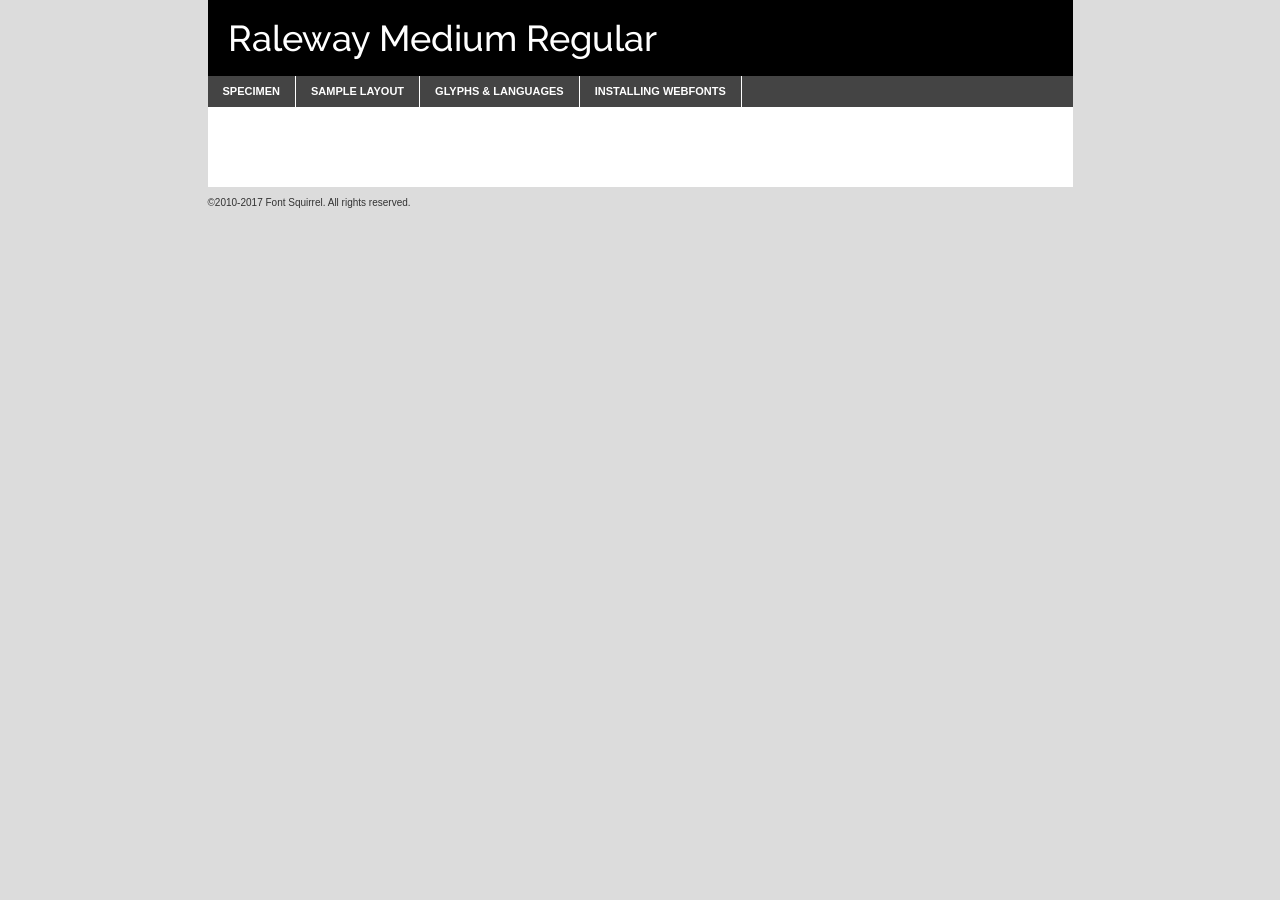
<file: fonts/raleway/raleway-medium-demo.html>
<!DOCTYPE html PUBLIC "-//W3C//DTD XHTML 1.0 Transitional//EN"
	"http://www.w3.org/TR/xhtml1/DTD/xhtml1-transitional.dtd">

<html xmlns="http://www.w3.org/1999/xhtml" xml:lang="en" lang="en">
<head>
	<meta http-equiv="Content-Type" content="text/html; charset=utf-8" />
	<script src="http://ajax.googleapis.com/ajax/libs/jquery/1.7.2/jquery.min.js" type="text/javascript" charset="utf-8"></script>
	<script type="text/javascript">
	(function($){$.fn.easyTabs=function(option){var param=jQuery.extend({fadeSpeed:"fast",defaultContent:1,activeClass:'active'},option);$(this).each(function(){var thisId="#"+this.id;if(param.defaultContent==''){param.defaultContent=1;}
	if(typeof param.defaultContent=="number")
	{var defaultTab=$(thisId+" .tabs li:eq("+(param.defaultContent-1)+") a").attr('href').substr(1);}else{var defaultTab=param.defaultContent;}
	$(thisId+" .tabs li a").each(function(){var tabToHide=$(this).attr('href').substr(1);$("#"+tabToHide).addClass('easytabs-tab-content');});hideAll();changeContent(defaultTab);function hideAll(){$(thisId+" .easytabs-tab-content").hide();}
	function changeContent(tabId){hideAll();$(thisId+" .tabs li").removeClass(param.activeClass);$(thisId+" .tabs li a[href=#"+tabId+"]").closest('li').addClass(param.activeClass);if(param.fadeSpeed!="none")
	{$(thisId+" #"+tabId).fadeIn(param.fadeSpeed);}else{$(thisId+" #"+tabId).show();}}
	$(thisId+" .tabs li").click(function(){var tabId=$(this).find('a').attr('href').substr(1);changeContent(tabId);return false;});});}})(jQuery);
	</script>
	<link rel="stylesheet" href="specimen_files/specimen_stylesheet.css" type="text/css" charset="utf-8" />
	<link rel="stylesheet" href="stylesheet.css" type="text/css" charset="utf-8" />

	<style type="text/css">
					body{
				font-family: 'ralewaymedium';
							}
		</style>

	<title>Raleway Medium Regular Specimen</title>
	
	
	<script type="text/javascript" charset="utf-8">
		$(document).ready(function() {
			$('#container').easyTabs({defaultContent:1});
		});
	</script>
</head>

<body>
<div id="container">
	<div id="header">
		Raleway Medium Regular	</div>
	<ul class="tabs">
		<li><a href="#specimen">Specimen</a></li>
		<li><a href="#layout">Sample Layout</a></li>
				<li><a href="#glyphs">Glyphs &amp; Languages</a></li>
		<li><a href="#installing">Installing Webfonts</a></li>
		
	</ul>
	
	<div id="main_content">

		
			<div id="specimen">
		
				<div class="section">
					<div class="grid12 firstcol">
						<div class="huge">AaBb</div>
					</div>
				</div>
		
				<div class="section">
					<div class="glyph_range">A&#x200B;B&#x200b;C&#x200b;D&#x200b;E&#x200b;F&#x200b;G&#x200b;H&#x200b;I&#x200b;J&#x200b;K&#x200b;L&#x200b;M&#x200b;N&#x200b;O&#x200b;P&#x200b;Q&#x200b;R&#x200b;S&#x200b;T&#x200b;U&#x200b;V&#x200b;W&#x200b;X&#x200b;Y&#x200b;Z&#x200b;a&#x200b;b&#x200b;c&#x200b;d&#x200b;e&#x200b;f&#x200b;g&#x200b;h&#x200b;i&#x200b;j&#x200b;k&#x200b;l&#x200b;m&#x200b;n&#x200b;o&#x200b;p&#x200b;q&#x200b;r&#x200b;s&#x200b;t&#x200b;u&#x200b;v&#x200b;w&#x200b;x&#x200b;y&#x200b;z&#x200b;1&#x200b;2&#x200b;3&#x200b;4&#x200b;5&#x200b;6&#x200b;7&#x200b;8&#x200b;9&#x200b;0&#x200b;&amp;&#x200b;.&#x200b;,&#x200b;?&#x200b;!&#x200b;&#64;&#x200b;(&#x200b;)&#x200b;#&#x200b;$&#x200b;%&#x200b;*&#x200b;+&#x200b;-&#x200b;=&#x200b;:&#x200b;;</div>
				</div>
				<div class="section">
					<div class="grid12 firstcol">
						<table class="sample_table">
							<tr><td>10</td><td class="size10">abcdefghijklmnopqrstuvwxyzABCDEFGHIJKLMNOPQRSTUVWXYZ0123456789abcdefghijklmnopqrstuvwxyzABCDEFGHIJKLMNOPQRSTUVWXYZ0123456789abcdefghijklmnopqrstuvwxyzABCDEFGHIJKLMNOPQRSTUVWXYZ</td></tr>
							<tr><td>11</td><td class="size11">abcdefghijklmnopqrstuvwxyzABCDEFGHIJKLMNOPQRSTUVWXYZ0123456789abcdefghijklmnopqrstuvwxyzABCDEFGHIJKLMNOPQRSTUVWXYZ0123456789abcdefghijklmnopqrstuvwxyzABCDEFGHIJKLMNOPQRSTUVWXYZ</td></tr>
							<tr><td>12</td><td class="size12">abcdefghijklmnopqrstuvwxyzABCDEFGHIJKLMNOPQRSTUVWXYZ0123456789abcdefghijklmnopqrstuvwxyzABCDEFGHIJKLMNOPQRSTUVWXYZ0123456789abcdefghijklmnopqrstuvwxyzABCDEFGHIJKLMNOPQRSTUVWXYZ</td></tr>
							<tr><td>13</td><td class="size13">abcdefghijklmnopqrstuvwxyzABCDEFGHIJKLMNOPQRSTUVWXYZ0123456789abcdefghijklmnopqrstuvwxyzABCDEFGHIJKLMNOPQRSTUVWXYZ0123456789abcdefghijklmnopqrstuvwxyzABCDEFGHIJKLMNOPQRSTUVWXYZ</td></tr>
							<tr><td>14</td><td class="size14">abcdefghijklmnopqrstuvwxyzABCDEFGHIJKLMNOPQRSTUVWXYZ0123456789abcdefghijklmnopqrstuvwxyzABCDEFGHIJKLMNOPQRSTUVWXYZ0123456789abcdefghijklmnopqrstuvwxyzABCDEFGHIJKLMNOPQRSTUVWXYZ</td></tr>
							<tr><td>16</td><td class="size16">abcdefghijklmnopqrstuvwxyzABCDEFGHIJKLMNOPQRSTUVWXYZ0123456789abcdefghijklmnopqrstuvwxyzABCDEFGHIJKLMNOPQRSTUVWXYZ</td></tr>
							<tr><td>18</td><td class="size18">abcdefghijklmnopqrstuvwxyzABCDEFGHIJKLMNOPQRSTUVWXYZ0123456789abcdefghijklmnopqrstuvwxyzABCDEFGHIJKLMNOPQRSTUVWXYZ</td></tr>
							<tr><td>20</td><td class="size20">abcdefghijklmnopqrstuvwxyzABCDEFGHIJKLMNOPQRSTUVWXYZ0123456789abcdefghijklmnopqrstuvwxyzABCDEFGHIJKLMNOPQRSTUVWXYZ</td></tr>
							<tr><td>24</td><td class="size24">abcdefghijklmnopqrstuvwxyzABCDEFGHIJKLMNOPQRSTUVWXYZ0123456789abcdefghijklmnopqrstuvwxyzABCDEFGHIJKLMNOPQRSTUVWXYZ</td></tr>
							<tr><td>30</td><td class="size30">abcdefghijklmnopqrstuvwxyzABCDEFGHIJKLMNOPQRSTUVWXYZ0123456789abcdefghijklmnopqrstuvwxyzABCDEFGHIJKLMNOPQRSTUVWXYZ</td></tr>
							<tr><td>36</td><td class="size36">abcdefghijklmnopqrstuvwxyzABCDEFGHIJKLMNOPQRSTUVWXYZ0123456789abcdefghijklmnopqrstuvwxyzABCDEFGHIJKLMNOPQRSTUVWXYZ</td></tr>
							<tr><td>48</td><td class="size48">abcdefghijklmnopqrstuvwxyzABCDEFGHIJKLMNOPQRSTUVWXYZ0123456789abcdefghijklmnopqrstuvwxyzABCDEFGHIJKLMNOPQRSTUVWXYZ</td></tr>
							<tr><td>60</td><td class="size60">abcdefghijklmnopqrstuvwxyzABCDEFGHIJKLMNOPQRSTUVWXYZ0123456789abcdefghijklmnopqrstuvwxyzABCDEFGHIJKLMNOPQRSTUVWXYZ</td></tr>
							<tr><td>72</td><td class="size72">abcdefghijklmnopqrstuvwxyzABCDEFGHIJKLMNOPQRSTUVWXYZ0123456789abcdefghijklmnopqrstuvwxyzABCDEFGHIJKLMNOPQRSTUVWXYZ</td></tr>
							<tr><td>90</td><td class="size90">abcdefghijklmnopqrstuvwxyzABCDEFGHIJKLMNOPQRSTUVWXYZ0123456789abcdefghijklmnopqrstuvwxyzABCDEFGHIJKLMNOPQRSTUVWXYZ</td></tr>
						</table>
				
					</div>
			
				</div>
		
		
		
								<div class="section" id="bodycomparison">


										<div id="xheight">
				<div class="fontbody">&#x25FC;&#x25FC;&#x25FC;&#x25FC;&#x25FC;&#x25FC;&#x25FC;&#x25FC;&#x25FC;&#x25FC;&#x25FC;&#x25FC;&#x25FC;&#x25FC;&#x25FC;&#x25FC;&#x25FC;&#x25FC;&#x25FC;&#x25FC;&#x25FC;&#x25FC;&#x25FC;&#x25FC;&#x25FC;&#x25FC;&#x25FC;&#x25FC;&#x25FC;&#x25FC;&#x25FC;&#x25FC;&#x25FC;&#x25FC;&#x25FC;&#x25FC;&#x25FC;&#x25FC;&#x25FC;&#x25FC;&#x25FC;&#x25FC;&#x25FC;&#x25FC;&#x25FC;&#x25FC;&#x25FC;&#x25FC;&#x25FC;&#x25FC;&#x25FC;&#x25FC;&#x25FC;&#x25FC;&#x25FC;&#x25FC;&#x25FC;&#x25FC;&#x25FC;&#x25FC;&#x25FC;&#x25FC;&#x25FC;&#x25FC;&#x25FC;&#x25FC;&#x25FC;&#x25FC;&#x25FC;&#x25FC;&#x25FC;&#x25FC;&#x25FC;&#x25FC;&#x25FC;&#x25FC;&#x25FC;&#x25FC;&#x25FC;&#x25FC;&#x25FC;&#x25FC;&#x25FC;&#x25FC;&#x25FC;&#x25FC;&#x25FC;&#x25FC;&#x25FC;&#x25FC;&#x25FC;&#x25FC;&#x25FC;&#x25FC;&#x25FC;&#x25FC;&#x25FC;&#x25FC;&#x25FC;body</div><div class="arialbody">body</div><div class="verdanabody">body</div><div class="georgiabody">body</div></div>
										<div class="fontbody" style="z-index:1">
											body<span>Raleway Medium Regular</span>
										</div>
										<div class="arialbody" style="z-index:1">
											body<span>Arial</span>
										</div>
										<div class="verdanabody" style="z-index:1">
											body<span>Verdana</span>
										</div>
										<div class="georgiabody" style="z-index:1">
											body<span>Georgia</span>
										</div>



								</div>
		
		
				<div class="section psample psample_row1" id="">
					
					<div class="grid2 firstcol">
						<p class="size10"><span>10.</span>Aenean lacinia bibendum nulla sed consectetur. Fusce dapibus, tellus ac cursus commodo, tortor mauris condimentum nibh, ut fermentum massa justo sit amet risus. Nullam id dolor id nibh ultricies vehicula ut id elit. Cum sociis natoque penatibus et magnis dis parturient montes, nascetur ridiculus mus. Nulla vitae elit libero, a pharetra augue.</p>
			
					</div>
					<div class="grid3">
						<p class="size11"><span>11.</span>Aenean lacinia bibendum nulla sed consectetur. Fusce dapibus, tellus ac cursus commodo, tortor mauris condimentum nibh, ut fermentum massa justo sit amet risus. Nullam id dolor id nibh ultricies vehicula ut id elit. Cum sociis natoque penatibus et magnis dis parturient montes, nascetur ridiculus mus. Nulla vitae elit libero, a pharetra augue.</p>
			
					</div>
					<div class="grid3">
						<p class="size12"><span>12.</span>Aenean lacinia bibendum nulla sed consectetur. Fusce dapibus, tellus ac cursus commodo, tortor mauris condimentum nibh, ut fermentum massa justo sit amet risus. Nullam id dolor id nibh ultricies vehicula ut id elit. Cum sociis natoque penatibus et magnis dis parturient montes, nascetur ridiculus mus. Nulla vitae elit libero, a pharetra augue.</p>
			
					</div>
					<div class="grid4">
						<p class="size13"><span>13.</span>Aenean lacinia bibendum nulla sed consectetur. Fusce dapibus, tellus ac cursus commodo, tortor mauris condimentum nibh, ut fermentum massa justo sit amet risus. Nullam id dolor id nibh ultricies vehicula ut id elit. Cum sociis natoque penatibus et magnis dis parturient montes, nascetur ridiculus mus. Nulla vitae elit libero, a pharetra augue.</p>
			
					</div>
					<div class="white_blend"></div>
					
				</div>
				<div class="section psample psample_row2" id="">
					<div class="grid3 firstcol">
						<p class="size14"><span>14.</span>Aenean lacinia bibendum nulla sed consectetur. Fusce dapibus, tellus ac cursus commodo, tortor mauris condimentum nibh, ut fermentum massa justo sit amet risus. Nullam id dolor id nibh ultricies vehicula ut id elit. Cum sociis natoque penatibus et magnis dis parturient montes, nascetur ridiculus mus. Nulla vitae elit libero, a pharetra augue.</p>
			
					</div>
					<div class="grid4">
						<p class="size16"><span>16.</span>Aenean lacinia bibendum nulla sed consectetur. Fusce dapibus, tellus ac cursus commodo, tortor mauris condimentum nibh, ut fermentum massa justo sit amet risus. Nullam id dolor id nibh ultricies vehicula ut id elit. Cum sociis natoque penatibus et magnis dis parturient montes, nascetur ridiculus mus. Nulla vitae elit libero, a pharetra augue.</p>
			
					</div>
					<div class="grid5">
						<p class="size18"><span>18.</span>Aenean lacinia bibendum nulla sed consectetur. Fusce dapibus, tellus ac cursus commodo, tortor mauris condimentum nibh, ut fermentum massa justo sit amet risus. Nullam id dolor id nibh ultricies vehicula ut id elit. Cum sociis natoque penatibus et magnis dis parturient montes, nascetur ridiculus mus. Nulla vitae elit libero, a pharetra augue.</p>
			
					</div>

					<div class="white_blend"></div>

				</div>
				
				<div class="section psample psample_row3" id="">
					<div class="grid5 firstcol">
						<p class="size20"><span>20.</span>Aenean lacinia bibendum nulla sed consectetur. Fusce dapibus, tellus ac cursus commodo, tortor mauris condimentum nibh, ut fermentum massa justo sit amet risus. Nullam id dolor id nibh ultricies vehicula ut id elit. Cum sociis natoque penatibus et magnis dis parturient montes, nascetur ridiculus mus. Nulla vitae elit libero, a pharetra augue.</p>
					</div>
					<div class="grid7">
						<p class="size24"><span>24.</span>Aenean lacinia bibendum nulla sed consectetur. Fusce dapibus, tellus ac cursus commodo, tortor mauris condimentum nibh, ut fermentum massa justo sit amet risus. Nullam id dolor id nibh ultricies vehicula ut id elit. Cum sociis natoque penatibus et magnis dis parturient montes, nascetur ridiculus mus. Nulla vitae elit libero, a pharetra augue.</p>
					</div>
					
					<div class="white_blend"></div>
					
				</div>
				
				<div class="section psample psample_row4" id="">
					<div class="grid12 firstcol">
						<p class="size30"><span>30.</span>Aenean lacinia bibendum nulla sed consectetur. Fusce dapibus, tellus ac cursus commodo, tortor mauris condimentum nibh, ut fermentum massa justo sit amet risus. Nullam id dolor id nibh ultricies vehicula ut id elit. Cum sociis natoque penatibus et magnis dis parturient montes, nascetur ridiculus mus. Nulla vitae elit libero, a pharetra augue.</p>
					</div>
					<div class="white_blend"></div>
					
				</div>
				
				
				
				<div class="section psample psample_row1 fullreverse">
					<div class="grid2 firstcol">
						<p class="size10"><span>10.</span>Aenean lacinia bibendum nulla sed consectetur. Fusce dapibus, tellus ac cursus commodo, tortor mauris condimentum nibh, ut fermentum massa justo sit amet risus. Nullam id dolor id nibh ultricies vehicula ut id elit. Cum sociis natoque penatibus et magnis dis parturient montes, nascetur ridiculus mus. Nulla vitae elit libero, a pharetra augue.</p>
			
					</div>
					<div class="grid3">
						<p class="size11"><span>11.</span>Aenean lacinia bibendum nulla sed consectetur. Fusce dapibus, tellus ac cursus commodo, tortor mauris condimentum nibh, ut fermentum massa justo sit amet risus. Nullam id dolor id nibh ultricies vehicula ut id elit. Cum sociis natoque penatibus et magnis dis parturient montes, nascetur ridiculus mus. Nulla vitae elit libero, a pharetra augue.</p>
			
					</div>
					<div class="grid3">
						<p class="size12"><span>12.</span>Aenean lacinia bibendum nulla sed consectetur. Fusce dapibus, tellus ac cursus commodo, tortor mauris condimentum nibh, ut fermentum massa justo sit amet risus. Nullam id dolor id nibh ultricies vehicula ut id elit. Cum sociis natoque penatibus et magnis dis parturient montes, nascetur ridiculus mus. Nulla vitae elit libero, a pharetra augue.</p>
			
					</div>
					<div class="grid4">
						<p class="size13"><span>13.</span>Aenean lacinia bibendum nulla sed consectetur. Fusce dapibus, tellus ac cursus commodo, tortor mauris condimentum nibh, ut fermentum massa justo sit amet risus. Nullam id dolor id nibh ultricies vehicula ut id elit. Cum sociis natoque penatibus et magnis dis parturient montes, nascetur ridiculus mus. Nulla vitae elit libero, a pharetra augue.</p>
			
					</div>
					<div class="black_blend"></div>
					
				</div>
				
				<div class="section psample psample_row2 fullreverse">
					<div class="grid3 firstcol">
						<p class="size14"><span>14.</span>Aenean lacinia bibendum nulla sed consectetur. Fusce dapibus, tellus ac cursus commodo, tortor mauris condimentum nibh, ut fermentum massa justo sit amet risus. Nullam id dolor id nibh ultricies vehicula ut id elit. Cum sociis natoque penatibus et magnis dis parturient montes, nascetur ridiculus mus. Nulla vitae elit libero, a pharetra augue.</p>
			
					</div>
					<div class="grid4">
						<p class="size16"><span>16.</span>Aenean lacinia bibendum nulla sed consectetur. Fusce dapibus, tellus ac cursus commodo, tortor mauris condimentum nibh, ut fermentum massa justo sit amet risus. Nullam id dolor id nibh ultricies vehicula ut id elit. Cum sociis natoque penatibus et magnis dis parturient montes, nascetur ridiculus mus. Nulla vitae elit libero, a pharetra augue.</p>
			
					</div>
					<div class="grid5">
						<p class="size18"><span>18.</span>Aenean lacinia bibendum nulla sed consectetur. Fusce dapibus, tellus ac cursus commodo, tortor mauris condimentum nibh, ut fermentum massa justo sit amet risus. Nullam id dolor id nibh ultricies vehicula ut id elit. Cum sociis natoque penatibus et magnis dis parturient montes, nascetur ridiculus mus. Nulla vitae elit libero, a pharetra augue.</p>
			
					</div>
					<div class="black_blend"></div>

				</div>
				
				<div class="section psample fullreverse psample_row3" id="">
					<div class="grid5 firstcol">
						<p class="size20"><span>20.</span>Aenean lacinia bibendum nulla sed consectetur. Fusce dapibus, tellus ac cursus commodo, tortor mauris condimentum nibh, ut fermentum massa justo sit amet risus. Nullam id dolor id nibh ultricies vehicula ut id elit. Cum sociis natoque penatibus et magnis dis parturient montes, nascetur ridiculus mus. Nulla vitae elit libero, a pharetra augue.</p>
					</div>
					<div class="grid7">
						<p class="size24"><span>24.</span>Aenean lacinia bibendum nulla sed consectetur. Fusce dapibus, tellus ac cursus commodo, tortor mauris condimentum nibh, ut fermentum massa justo sit amet risus. Nullam id dolor id nibh ultricies vehicula ut id elit. Cum sociis natoque penatibus et magnis dis parturient montes, nascetur ridiculus mus. Nulla vitae elit libero, a pharetra augue.</p>
					</div>
					
					<div class="black_blend"></div>
					
				</div>
				
				<div class="section psample fullreverse psample_row4" id="" style="border-bottom: 20px #000 solid;">
					<div class="grid12 firstcol">
						<p class="size30"><span>30.</span>Aenean lacinia bibendum nulla sed consectetur. Fusce dapibus, tellus ac cursus commodo, tortor mauris condimentum nibh, ut fermentum massa justo sit amet risus. Nullam id dolor id nibh ultricies vehicula ut id elit. Cum sociis natoque penatibus et magnis dis parturient montes, nascetur ridiculus mus. Nulla vitae elit libero, a pharetra augue.</p>
					</div>
					<div class="black_blend"></div>
					
				</div>
				
				
				
				
			</div>
			
			<div id="layout">
				
				<div class="section">
					
					<div class="grid12 firstcol">
						<h1>Lorem Ipsum Dolor</h1>
						<h2>Etiam porta sem malesuada magna mollis euismod</h2>
						
						<p class="byline">By <a href="#link">Aenean Lacinia</a></p>
					</div>
				</div>
				<div class="section">
					<div class="grid8 firstcol">
						<p class="large">Donec sed odio dui. Morbi leo risus, porta ac consectetur ac, vestibulum at eros. Fusce dapibus, tellus ac cursus commodo, tortor mauris condimentum nibh, ut fermentum massa justo sit amet risus. </p>

						
						<h3>Pellentesque ornare sem</h3>

						<p>Maecenas sed diam eget risus varius blandit sit amet non magna. Maecenas faucibus mollis interdum. Donec ullamcorper nulla non metus auctor fringilla. Nullam id dolor id nibh ultricies vehicula ut id elit. Nullam id dolor id nibh ultricies vehicula ut id elit. </p>

						<p>Aenean eu leo quam. Pellentesque ornare sem lacinia quam venenatis vestibulum. Lorem ipsum dolor sit amet, consectetur adipiscing elit. Cum sociis natoque penatibus et magnis dis parturient montes, nascetur ridiculus mus. </p>

						<p>Nulla vitae elit libero, a pharetra augue. Praesent commodo cursus magna, vel scelerisque nisl consectetur et. Aenean lacinia bibendum nulla sed consectetur. </p>

						<p>Nullam quis risus eget urna mollis ornare vel eu leo. Nullam quis risus eget urna mollis ornare vel eu leo. Maecenas sed diam eget risus varius blandit sit amet non magna. Donec ullamcorper nulla non metus auctor fringilla. </p>

						<h3>Cras mattis consectetur</h3>

						<p>Aenean eu leo quam. Pellentesque ornare sem lacinia quam venenatis vestibulum. Aenean lacinia bibendum nulla sed consectetur. Integer posuere erat a ante venenatis dapibus posuere velit aliquet. Cras mattis consectetur purus sit amet fermentum. </p>

						<p>Nullam id dolor id nibh ultricies vehicula ut id elit. Nullam quis risus eget urna mollis ornare vel eu leo. Cras mattis consectetur purus sit amet fermentum.</p>
					</div>
					
					<div class="grid4 sidebar">
						
						<div class="box reverse">
							<p class="last">Nullam quis risus eget urna mollis ornare vel eu leo. Donec ullamcorper nulla non metus auctor fringilla. Cras mattis consectetur purus sit amet fermentum. Sed posuere consectetur est at lobortis. Lorem ipsum dolor sit amet, consectetur adipiscing elit. </p>
						</div>
						
						<p class="caption">Maecenas sed diam eget risus varius.</p>

						<p>Vestibulum id ligula porta felis euismod semper. Integer posuere erat a ante venenatis dapibus posuere velit aliquet. Vestibulum id ligula porta felis euismod semper. Sed posuere consectetur est at lobortis. Maecenas sed diam eget risus varius blandit sit amet non magna. Fusce dapibus, tellus ac cursus commodo, tortor mauris condimentum nibh, ut fermentum massa justo sit amet risus. </p>

					

						<p>Duis mollis, est non commodo luctus, nisi erat porttitor ligula, eget lacinia odio sem nec elit. Aenean lacinia bibendum nulla sed consectetur. Vivamus sagittis lacus vel augue laoreet rutrum faucibus dolor auctor. Aenean lacinia bibendum nulla sed consectetur. Nullam quis risus eget urna mollis ornare vel eu leo. </p>

						<p>Praesent commodo cursus magna, vel scelerisque nisl consectetur et. Donec ullamcorper nulla non metus auctor fringilla. Maecenas faucibus mollis interdum. Fusce dapibus, tellus ac cursus commodo, tortor mauris condimentum nibh, ut fermentum massa justo sit amet risus. </p>

					</div>
				</div>
				
			</div>


			



		<div id="glyphs">
			<div class="section">
				<div class="grid12 firstcol">
			
				<h1>Language Support</h1>
				<p>The subset of Raleway Medium Regular in this kit supports the following languages:<br />
			
					Afrikaans, Albanian, Basque, Belarusian_lacinka, Bosnian, Breton, Catalan, Chamorro, Chichewa_nyanja, Croatian, Cyrillic, Czech, Danish, Dutch, English, Esperanto, Estonian, Faroese, Finnish, French, Frisian, Galician, German, Hungarian, Icelandic, Italian, Latvian, Lithuanian, Malagasy, Maltese, Norwegian, Polish, Portuguese, Romanian, Serbian, Slovak, Slovenian, Spanish, Turkish, Welsh, Alsatian, Aragonese, Arapaho, Aromanian, Arrernte, Asturian, Aymara, Bislama, Cebuano, Cheyenne, Cimbrian, Corsican, Fijian, French_creole, Friulian, Genoese, Gilbertese, Greenlandic, Guarani, Haitian_creole, Hawaiian, Hiligaynon, Hmong, Hopi, Ibanag, Iloko_ilokano, Indonesian, Interglossa_glosa, Interlingua, Irish_gaelic, Istro-romanian, Jerriais, Kashubian, Kurdish_kurmanji, Ladin, Lojban, Lombard, Low_saxon, Luxembourgeois, Malay_latinized, Manx, Maori, Megleno-romanian, Mohawk, Nahuatl, Norfolk_pitcairnese, Northern_sotho, Occitan, Oromo, Pangasinan, Papiamento, Piedmontese, Potawatomi, Quechua, Rhaeto-romance, Romansh, Rotokas, Sami_inari, Sami_lule, Samoan, Sardinian, Scots_gaelic, Seychelles_creole, Shona, Sicilian, Somali, Southern_ndebele, Southern_sotho, Swahili, Swati_swazi, Tagalog_filipino_pilipino, Tahitian, Tausug, Tetum, Tok_pisin, Tongan, Tswana, Turkmen, Turkmen_latinized, Tuvaluan, Uyghur_latinized, Veps, Volapuk, Votic_latinized, Walloon, Warlpiri, Xhosa, Yapese, Zulu, Latinbasic, Ubasic, Demo				</p>
				<h1>Glyph Chart</h1>
				<p>The subset of Raleway Medium Regular in this kit includes all the glyphs listed below. Unicode entities are included above each glyph to help you insert individual characters into your layout.</p>
				<div id="glyph_chart">
			
																				 <div><p>&amp;#13;</p>&#13;</div>
																				 <div><p>&amp;#32;</p>&#32;</div>
																				 <div><p>&amp;#33;</p>&#33;</div>
																				 <div><p>&amp;#34;</p>&#34;</div>
																				 <div><p>&amp;#35;</p>&#35;</div>
																				 <div><p>&amp;#36;</p>&#36;</div>
																				 <div><p>&amp;#37;</p>&#37;</div>
																				 <div><p>&amp;#38;</p>&#38;</div>
																				 <div><p>&amp;#39;</p>&#39;</div>
																				 <div><p>&amp;#40;</p>&#40;</div>
																				 <div><p>&amp;#41;</p>&#41;</div>
																				 <div><p>&amp;#42;</p>&#42;</div>
																				 <div><p>&amp;#43;</p>&#43;</div>
																				 <div><p>&amp;#44;</p>&#44;</div>
																				 <div><p>&amp;#45;</p>&#45;</div>
																				 <div><p>&amp;#46;</p>&#46;</div>
																				 <div><p>&amp;#47;</p>&#47;</div>
																				 <div><p>&amp;#48;</p>&#48;</div>
																				 <div><p>&amp;#49;</p>&#49;</div>
																				 <div><p>&amp;#50;</p>&#50;</div>
																				 <div><p>&amp;#51;</p>&#51;</div>
																				 <div><p>&amp;#52;</p>&#52;</div>
																				 <div><p>&amp;#53;</p>&#53;</div>
																				 <div><p>&amp;#54;</p>&#54;</div>
																				 <div><p>&amp;#55;</p>&#55;</div>
																				 <div><p>&amp;#56;</p>&#56;</div>
																				 <div><p>&amp;#57;</p>&#57;</div>
																				 <div><p>&amp;#58;</p>&#58;</div>
																				 <div><p>&amp;#59;</p>&#59;</div>
																				 <div><p>&amp;#60;</p>&#60;</div>
																				 <div><p>&amp;#61;</p>&#61;</div>
																				 <div><p>&amp;#62;</p>&#62;</div>
																				 <div><p>&amp;#63;</p>&#63;</div>
																				 <div><p>&amp;#64;</p>&#64;</div>
																				 <div><p>&amp;#65;</p>&#65;</div>
																				 <div><p>&amp;#66;</p>&#66;</div>
																				 <div><p>&amp;#67;</p>&#67;</div>
																				 <div><p>&amp;#68;</p>&#68;</div>
																				 <div><p>&amp;#69;</p>&#69;</div>
																				 <div><p>&amp;#70;</p>&#70;</div>
																				 <div><p>&amp;#71;</p>&#71;</div>
																				 <div><p>&amp;#72;</p>&#72;</div>
																				 <div><p>&amp;#73;</p>&#73;</div>
																				 <div><p>&amp;#74;</p>&#74;</div>
																				 <div><p>&amp;#75;</p>&#75;</div>
																				 <div><p>&amp;#76;</p>&#76;</div>
																				 <div><p>&amp;#77;</p>&#77;</div>
																				 <div><p>&amp;#78;</p>&#78;</div>
																				 <div><p>&amp;#79;</p>&#79;</div>
																				 <div><p>&amp;#80;</p>&#80;</div>
																				 <div><p>&amp;#81;</p>&#81;</div>
																				 <div><p>&amp;#82;</p>&#82;</div>
																				 <div><p>&amp;#83;</p>&#83;</div>
																				 <div><p>&amp;#84;</p>&#84;</div>
																				 <div><p>&amp;#85;</p>&#85;</div>
																				 <div><p>&amp;#86;</p>&#86;</div>
																				 <div><p>&amp;#87;</p>&#87;</div>
																				 <div><p>&amp;#88;</p>&#88;</div>
																				 <div><p>&amp;#89;</p>&#89;</div>
																				 <div><p>&amp;#90;</p>&#90;</div>
																				 <div><p>&amp;#91;</p>&#91;</div>
																				 <div><p>&amp;#92;</p>&#92;</div>
																				 <div><p>&amp;#93;</p>&#93;</div>
																				 <div><p>&amp;#94;</p>&#94;</div>
																				 <div><p>&amp;#95;</p>&#95;</div>
																				 <div><p>&amp;#96;</p>&#96;</div>
																				 <div><p>&amp;#97;</p>&#97;</div>
																				 <div><p>&amp;#98;</p>&#98;</div>
																				 <div><p>&amp;#99;</p>&#99;</div>
																				 <div><p>&amp;#100;</p>&#100;</div>
																				 <div><p>&amp;#101;</p>&#101;</div>
																				 <div><p>&amp;#102;</p>&#102;</div>
																				 <div><p>&amp;#103;</p>&#103;</div>
																				 <div><p>&amp;#104;</p>&#104;</div>
																				 <div><p>&amp;#105;</p>&#105;</div>
																				 <div><p>&amp;#106;</p>&#106;</div>
																				 <div><p>&amp;#107;</p>&#107;</div>
																				 <div><p>&amp;#108;</p>&#108;</div>
																				 <div><p>&amp;#109;</p>&#109;</div>
																				 <div><p>&amp;#110;</p>&#110;</div>
																				 <div><p>&amp;#111;</p>&#111;</div>
																				 <div><p>&amp;#112;</p>&#112;</div>
																				 <div><p>&amp;#113;</p>&#113;</div>
																				 <div><p>&amp;#114;</p>&#114;</div>
																				 <div><p>&amp;#115;</p>&#115;</div>
																				 <div><p>&amp;#116;</p>&#116;</div>
																				 <div><p>&amp;#117;</p>&#117;</div>
																				 <div><p>&amp;#118;</p>&#118;</div>
																				 <div><p>&amp;#119;</p>&#119;</div>
																				 <div><p>&amp;#120;</p>&#120;</div>
																				 <div><p>&amp;#121;</p>&#121;</div>
																				 <div><p>&amp;#122;</p>&#122;</div>
																				 <div><p>&amp;#123;</p>&#123;</div>
																				 <div><p>&amp;#124;</p>&#124;</div>
																				 <div><p>&amp;#125;</p>&#125;</div>
																				 <div><p>&amp;#126;</p>&#126;</div>
																				 <div><p>&amp;#160;</p>&#160;</div>
																				 <div><p>&amp;#161;</p>&#161;</div>
																				 <div><p>&amp;#162;</p>&#162;</div>
																				 <div><p>&amp;#163;</p>&#163;</div>
																				 <div><p>&amp;#164;</p>&#164;</div>
																				 <div><p>&amp;#165;</p>&#165;</div>
																				 <div><p>&amp;#166;</p>&#166;</div>
																				 <div><p>&amp;#167;</p>&#167;</div>
																				 <div><p>&amp;#168;</p>&#168;</div>
																				 <div><p>&amp;#169;</p>&#169;</div>
																				 <div><p>&amp;#170;</p>&#170;</div>
																				 <div><p>&amp;#171;</p>&#171;</div>
																				 <div><p>&amp;#172;</p>&#172;</div>
																				 <div><p>&amp;#173;</p>&#173;</div>
																				 <div><p>&amp;#174;</p>&#174;</div>
																				 <div><p>&amp;#175;</p>&#175;</div>
																				 <div><p>&amp;#176;</p>&#176;</div>
																				 <div><p>&amp;#177;</p>&#177;</div>
																				 <div><p>&amp;#178;</p>&#178;</div>
																				 <div><p>&amp;#179;</p>&#179;</div>
																				 <div><p>&amp;#180;</p>&#180;</div>
																				 <div><p>&amp;#181;</p>&#181;</div>
																				 <div><p>&amp;#182;</p>&#182;</div>
																				 <div><p>&amp;#183;</p>&#183;</div>
																				 <div><p>&amp;#184;</p>&#184;</div>
																				 <div><p>&amp;#185;</p>&#185;</div>
																				 <div><p>&amp;#186;</p>&#186;</div>
																				 <div><p>&amp;#187;</p>&#187;</div>
																				 <div><p>&amp;#188;</p>&#188;</div>
																				 <div><p>&amp;#189;</p>&#189;</div>
																				 <div><p>&amp;#190;</p>&#190;</div>
																				 <div><p>&amp;#191;</p>&#191;</div>
																				 <div><p>&amp;#192;</p>&#192;</div>
																				 <div><p>&amp;#193;</p>&#193;</div>
																				 <div><p>&amp;#194;</p>&#194;</div>
																				 <div><p>&amp;#195;</p>&#195;</div>
																				 <div><p>&amp;#196;</p>&#196;</div>
																				 <div><p>&amp;#197;</p>&#197;</div>
																				 <div><p>&amp;#198;</p>&#198;</div>
																				 <div><p>&amp;#199;</p>&#199;</div>
																				 <div><p>&amp;#200;</p>&#200;</div>
																				 <div><p>&amp;#201;</p>&#201;</div>
																				 <div><p>&amp;#202;</p>&#202;</div>
																				 <div><p>&amp;#203;</p>&#203;</div>
																				 <div><p>&amp;#204;</p>&#204;</div>
																				 <div><p>&amp;#205;</p>&#205;</div>
																				 <div><p>&amp;#206;</p>&#206;</div>
																				 <div><p>&amp;#207;</p>&#207;</div>
																				 <div><p>&amp;#208;</p>&#208;</div>
																				 <div><p>&amp;#209;</p>&#209;</div>
																				 <div><p>&amp;#210;</p>&#210;</div>
																				 <div><p>&amp;#211;</p>&#211;</div>
																				 <div><p>&amp;#212;</p>&#212;</div>
																				 <div><p>&amp;#213;</p>&#213;</div>
																				 <div><p>&amp;#214;</p>&#214;</div>
																				 <div><p>&amp;#215;</p>&#215;</div>
																				 <div><p>&amp;#216;</p>&#216;</div>
																				 <div><p>&amp;#217;</p>&#217;</div>
																				 <div><p>&amp;#218;</p>&#218;</div>
																				 <div><p>&amp;#219;</p>&#219;</div>
																				 <div><p>&amp;#220;</p>&#220;</div>
																				 <div><p>&amp;#221;</p>&#221;</div>
																				 <div><p>&amp;#222;</p>&#222;</div>
																				 <div><p>&amp;#223;</p>&#223;</div>
																				 <div><p>&amp;#224;</p>&#224;</div>
																				 <div><p>&amp;#225;</p>&#225;</div>
																				 <div><p>&amp;#226;</p>&#226;</div>
																				 <div><p>&amp;#227;</p>&#227;</div>
																				 <div><p>&amp;#228;</p>&#228;</div>
																				 <div><p>&amp;#229;</p>&#229;</div>
																				 <div><p>&amp;#230;</p>&#230;</div>
																				 <div><p>&amp;#231;</p>&#231;</div>
																				 <div><p>&amp;#232;</p>&#232;</div>
																				 <div><p>&amp;#233;</p>&#233;</div>
																				 <div><p>&amp;#234;</p>&#234;</div>
																				 <div><p>&amp;#235;</p>&#235;</div>
																				 <div><p>&amp;#236;</p>&#236;</div>
																				 <div><p>&amp;#237;</p>&#237;</div>
																				 <div><p>&amp;#238;</p>&#238;</div>
																				 <div><p>&amp;#239;</p>&#239;</div>
																				 <div><p>&amp;#240;</p>&#240;</div>
																				 <div><p>&amp;#241;</p>&#241;</div>
																				 <div><p>&amp;#242;</p>&#242;</div>
																				 <div><p>&amp;#243;</p>&#243;</div>
																				 <div><p>&amp;#244;</p>&#244;</div>
																				 <div><p>&amp;#245;</p>&#245;</div>
																				 <div><p>&amp;#246;</p>&#246;</div>
																				 <div><p>&amp;#247;</p>&#247;</div>
																				 <div><p>&amp;#248;</p>&#248;</div>
																				 <div><p>&amp;#249;</p>&#249;</div>
																				 <div><p>&amp;#250;</p>&#250;</div>
																				 <div><p>&amp;#251;</p>&#251;</div>
																				 <div><p>&amp;#252;</p>&#252;</div>
																				 <div><p>&amp;#253;</p>&#253;</div>
																				 <div><p>&amp;#254;</p>&#254;</div>
																				 <div><p>&amp;#255;</p>&#255;</div>
																				 <div><p>&amp;#256;</p>&#256;</div>
																				 <div><p>&amp;#257;</p>&#257;</div>
																				 <div><p>&amp;#258;</p>&#258;</div>
																				 <div><p>&amp;#259;</p>&#259;</div>
																				 <div><p>&amp;#260;</p>&#260;</div>
																				 <div><p>&amp;#261;</p>&#261;</div>
																				 <div><p>&amp;#262;</p>&#262;</div>
																				 <div><p>&amp;#263;</p>&#263;</div>
																				 <div><p>&amp;#264;</p>&#264;</div>
																				 <div><p>&amp;#265;</p>&#265;</div>
																				 <div><p>&amp;#266;</p>&#266;</div>
																				 <div><p>&amp;#267;</p>&#267;</div>
																				 <div><p>&amp;#268;</p>&#268;</div>
																				 <div><p>&amp;#269;</p>&#269;</div>
																				 <div><p>&amp;#270;</p>&#270;</div>
																				 <div><p>&amp;#271;</p>&#271;</div>
																				 <div><p>&amp;#272;</p>&#272;</div>
																				 <div><p>&amp;#273;</p>&#273;</div>
																				 <div><p>&amp;#274;</p>&#274;</div>
																				 <div><p>&amp;#275;</p>&#275;</div>
																				 <div><p>&amp;#276;</p>&#276;</div>
																				 <div><p>&amp;#277;</p>&#277;</div>
																				 <div><p>&amp;#278;</p>&#278;</div>
																				 <div><p>&amp;#279;</p>&#279;</div>
																				 <div><p>&amp;#280;</p>&#280;</div>
																				 <div><p>&amp;#281;</p>&#281;</div>
																				 <div><p>&amp;#282;</p>&#282;</div>
																				 <div><p>&amp;#283;</p>&#283;</div>
																				 <div><p>&amp;#284;</p>&#284;</div>
																				 <div><p>&amp;#285;</p>&#285;</div>
																				 <div><p>&amp;#286;</p>&#286;</div>
																				 <div><p>&amp;#287;</p>&#287;</div>
																				 <div><p>&amp;#288;</p>&#288;</div>
																				 <div><p>&amp;#289;</p>&#289;</div>
																				 <div><p>&amp;#290;</p>&#290;</div>
																				 <div><p>&amp;#291;</p>&#291;</div>
																				 <div><p>&amp;#292;</p>&#292;</div>
																				 <div><p>&amp;#293;</p>&#293;</div>
																				 <div><p>&amp;#294;</p>&#294;</div>
																				 <div><p>&amp;#295;</p>&#295;</div>
																				 <div><p>&amp;#296;</p>&#296;</div>
																				 <div><p>&amp;#297;</p>&#297;</div>
																				 <div><p>&amp;#298;</p>&#298;</div>
																				 <div><p>&amp;#299;</p>&#299;</div>
																				 <div><p>&amp;#300;</p>&#300;</div>
																				 <div><p>&amp;#301;</p>&#301;</div>
																				 <div><p>&amp;#302;</p>&#302;</div>
																				 <div><p>&amp;#303;</p>&#303;</div>
																				 <div><p>&amp;#304;</p>&#304;</div>
																				 <div><p>&amp;#305;</p>&#305;</div>
																				 <div><p>&amp;#306;</p>&#306;</div>
																				 <div><p>&amp;#307;</p>&#307;</div>
																				 <div><p>&amp;#308;</p>&#308;</div>
																				 <div><p>&amp;#309;</p>&#309;</div>
																				 <div><p>&amp;#310;</p>&#310;</div>
																				 <div><p>&amp;#311;</p>&#311;</div>
																				 <div><p>&amp;#312;</p>&#312;</div>
																				 <div><p>&amp;#313;</p>&#313;</div>
																				 <div><p>&amp;#314;</p>&#314;</div>
																				 <div><p>&amp;#315;</p>&#315;</div>
																				 <div><p>&amp;#316;</p>&#316;</div>
																				 <div><p>&amp;#317;</p>&#317;</div>
																				 <div><p>&amp;#318;</p>&#318;</div>
																				 <div><p>&amp;#319;</p>&#319;</div>
																				 <div><p>&amp;#320;</p>&#320;</div>
																				 <div><p>&amp;#321;</p>&#321;</div>
																				 <div><p>&amp;#322;</p>&#322;</div>
																				 <div><p>&amp;#323;</p>&#323;</div>
																				 <div><p>&amp;#324;</p>&#324;</div>
																				 <div><p>&amp;#325;</p>&#325;</div>
																				 <div><p>&amp;#326;</p>&#326;</div>
																				 <div><p>&amp;#327;</p>&#327;</div>
																				 <div><p>&amp;#328;</p>&#328;</div>
																				 <div><p>&amp;#329;</p>&#329;</div>
																				 <div><p>&amp;#330;</p>&#330;</div>
																				 <div><p>&amp;#331;</p>&#331;</div>
																				 <div><p>&amp;#332;</p>&#332;</div>
																				 <div><p>&amp;#333;</p>&#333;</div>
																				 <div><p>&amp;#334;</p>&#334;</div>
																				 <div><p>&amp;#335;</p>&#335;</div>
																				 <div><p>&amp;#336;</p>&#336;</div>
																				 <div><p>&amp;#337;</p>&#337;</div>
																				 <div><p>&amp;#338;</p>&#338;</div>
																				 <div><p>&amp;#339;</p>&#339;</div>
																				 <div><p>&amp;#340;</p>&#340;</div>
																				 <div><p>&amp;#341;</p>&#341;</div>
																				 <div><p>&amp;#342;</p>&#342;</div>
																				 <div><p>&amp;#343;</p>&#343;</div>
																				 <div><p>&amp;#344;</p>&#344;</div>
																				 <div><p>&amp;#345;</p>&#345;</div>
																				 <div><p>&amp;#346;</p>&#346;</div>
																				 <div><p>&amp;#347;</p>&#347;</div>
																				 <div><p>&amp;#348;</p>&#348;</div>
																				 <div><p>&amp;#349;</p>&#349;</div>
																				 <div><p>&amp;#350;</p>&#350;</div>
																				 <div><p>&amp;#351;</p>&#351;</div>
																				 <div><p>&amp;#352;</p>&#352;</div>
																				 <div><p>&amp;#353;</p>&#353;</div>
																				 <div><p>&amp;#354;</p>&#354;</div>
																				 <div><p>&amp;#355;</p>&#355;</div>
																				 <div><p>&amp;#356;</p>&#356;</div>
																				 <div><p>&amp;#357;</p>&#357;</div>
																				 <div><p>&amp;#358;</p>&#358;</div>
																				 <div><p>&amp;#359;</p>&#359;</div>
																				 <div><p>&amp;#360;</p>&#360;</div>
																				 <div><p>&amp;#361;</p>&#361;</div>
																				 <div><p>&amp;#362;</p>&#362;</div>
																				 <div><p>&amp;#363;</p>&#363;</div>
																				 <div><p>&amp;#364;</p>&#364;</div>
																				 <div><p>&amp;#365;</p>&#365;</div>
																				 <div><p>&amp;#366;</p>&#366;</div>
																				 <div><p>&amp;#367;</p>&#367;</div>
																				 <div><p>&amp;#368;</p>&#368;</div>
																				 <div><p>&amp;#369;</p>&#369;</div>
																				 <div><p>&amp;#370;</p>&#370;</div>
																				 <div><p>&amp;#371;</p>&#371;</div>
																				 <div><p>&amp;#372;</p>&#372;</div>
																				 <div><p>&amp;#373;</p>&#373;</div>
																				 <div><p>&amp;#374;</p>&#374;</div>
																				 <div><p>&amp;#375;</p>&#375;</div>
																				 <div><p>&amp;#376;</p>&#376;</div>
																				 <div><p>&amp;#377;</p>&#377;</div>
																				 <div><p>&amp;#378;</p>&#378;</div>
																				 <div><p>&amp;#379;</p>&#379;</div>
																				 <div><p>&amp;#380;</p>&#380;</div>
																				 <div><p>&amp;#381;</p>&#381;</div>
																				 <div><p>&amp;#382;</p>&#382;</div>
																				 <div><p>&amp;#399;</p>&#399;</div>
																				 <div><p>&amp;#402;</p>&#402;</div>
																				 <div><p>&amp;#452;</p>&#452;</div>
																				 <div><p>&amp;#453;</p>&#453;</div>
																				 <div><p>&amp;#454;</p>&#454;</div>
																				 <div><p>&amp;#455;</p>&#455;</div>
																				 <div><p>&amp;#456;</p>&#456;</div>
																				 <div><p>&amp;#457;</p>&#457;</div>
																				 <div><p>&amp;#458;</p>&#458;</div>
																				 <div><p>&amp;#459;</p>&#459;</div>
																				 <div><p>&amp;#460;</p>&#460;</div>
																				 <div><p>&amp;#490;</p>&#490;</div>
																				 <div><p>&amp;#491;</p>&#491;</div>
																				 <div><p>&amp;#497;</p>&#497;</div>
																				 <div><p>&amp;#498;</p>&#498;</div>
																				 <div><p>&amp;#499;</p>&#499;</div>
																				 <div><p>&amp;#500;</p>&#500;</div>
																				 <div><p>&amp;#501;</p>&#501;</div>
																				 <div><p>&amp;#506;</p>&#506;</div>
																				 <div><p>&amp;#507;</p>&#507;</div>
																				 <div><p>&amp;#508;</p>&#508;</div>
																				 <div><p>&amp;#509;</p>&#509;</div>
																				 <div><p>&amp;#510;</p>&#510;</div>
																				 <div><p>&amp;#511;</p>&#511;</div>
																				 <div><p>&amp;#512;</p>&#512;</div>
																				 <div><p>&amp;#513;</p>&#513;</div>
																				 <div><p>&amp;#514;</p>&#514;</div>
																				 <div><p>&amp;#515;</p>&#515;</div>
																				 <div><p>&amp;#516;</p>&#516;</div>
																				 <div><p>&amp;#517;</p>&#517;</div>
																				 <div><p>&amp;#518;</p>&#518;</div>
																				 <div><p>&amp;#519;</p>&#519;</div>
																				 <div><p>&amp;#520;</p>&#520;</div>
																				 <div><p>&amp;#521;</p>&#521;</div>
																				 <div><p>&amp;#522;</p>&#522;</div>
																				 <div><p>&amp;#523;</p>&#523;</div>
																				 <div><p>&amp;#524;</p>&#524;</div>
																				 <div><p>&amp;#525;</p>&#525;</div>
																				 <div><p>&amp;#526;</p>&#526;</div>
																				 <div><p>&amp;#527;</p>&#527;</div>
																				 <div><p>&amp;#528;</p>&#528;</div>
																				 <div><p>&amp;#529;</p>&#529;</div>
																				 <div><p>&amp;#530;</p>&#530;</div>
																				 <div><p>&amp;#531;</p>&#531;</div>
																				 <div><p>&amp;#532;</p>&#532;</div>
																				 <div><p>&amp;#533;</p>&#533;</div>
																				 <div><p>&amp;#534;</p>&#534;</div>
																				 <div><p>&amp;#535;</p>&#535;</div>
																				 <div><p>&amp;#536;</p>&#536;</div>
																				 <div><p>&amp;#537;</p>&#537;</div>
																				 <div><p>&amp;#538;</p>&#538;</div>
																				 <div><p>&amp;#539;</p>&#539;</div>
																				 <div><p>&amp;#567;</p>&#567;</div>
																				 <div><p>&amp;#601;</p>&#601;</div>
																				 <div><p>&amp;#700;</p>&#700;</div>
																				 <div><p>&amp;#710;</p>&#710;</div>
																				 <div><p>&amp;#711;</p>&#711;</div>
																				 <div><p>&amp;#713;</p>&#713;</div>
																				 <div><p>&amp;#728;</p>&#728;</div>
																				 <div><p>&amp;#729;</p>&#729;</div>
																				 <div><p>&amp;#730;</p>&#730;</div>
																				 <div><p>&amp;#731;</p>&#731;</div>
																				 <div><p>&amp;#732;</p>&#732;</div>
																				 <div><p>&amp;#733;</p>&#733;</div>
																				 <div><p>&amp;#783;</p>&#783;</div>
																				 <div><p>&amp;#785;</p>&#785;</div>
																				 <div><p>&amp;#916;</p>&#916;</div>
																				 <div><p>&amp;#937;</p>&#937;</div>
																				 <div><p>&amp;#956;</p>&#956;</div>
																				 <div><p>&amp;#960;</p>&#960;</div>
																				 <div><p>&amp;#1024;</p>&#1024;</div>
																				 <div><p>&amp;#1025;</p>&#1025;</div>
																				 <div><p>&amp;#1026;</p>&#1026;</div>
																				 <div><p>&amp;#1027;</p>&#1027;</div>
																				 <div><p>&amp;#1028;</p>&#1028;</div>
																				 <div><p>&amp;#1029;</p>&#1029;</div>
																				 <div><p>&amp;#1030;</p>&#1030;</div>
																				 <div><p>&amp;#1031;</p>&#1031;</div>
																				 <div><p>&amp;#1032;</p>&#1032;</div>
																				 <div><p>&amp;#1033;</p>&#1033;</div>
																				 <div><p>&amp;#1034;</p>&#1034;</div>
																				 <div><p>&amp;#1035;</p>&#1035;</div>
																				 <div><p>&amp;#1036;</p>&#1036;</div>
																				 <div><p>&amp;#1037;</p>&#1037;</div>
																				 <div><p>&amp;#1038;</p>&#1038;</div>
																				 <div><p>&amp;#1039;</p>&#1039;</div>
																				 <div><p>&amp;#1040;</p>&#1040;</div>
																				 <div><p>&amp;#1041;</p>&#1041;</div>
																				 <div><p>&amp;#1042;</p>&#1042;</div>
																				 <div><p>&amp;#1043;</p>&#1043;</div>
																				 <div><p>&amp;#1044;</p>&#1044;</div>
																				 <div><p>&amp;#1045;</p>&#1045;</div>
																				 <div><p>&amp;#1046;</p>&#1046;</div>
																				 <div><p>&amp;#1047;</p>&#1047;</div>
																				 <div><p>&amp;#1048;</p>&#1048;</div>
																				 <div><p>&amp;#1049;</p>&#1049;</div>
																				 <div><p>&amp;#1050;</p>&#1050;</div>
																				 <div><p>&amp;#1051;</p>&#1051;</div>
																				 <div><p>&amp;#1052;</p>&#1052;</div>
																				 <div><p>&amp;#1053;</p>&#1053;</div>
																				 <div><p>&amp;#1054;</p>&#1054;</div>
																				 <div><p>&amp;#1055;</p>&#1055;</div>
																				 <div><p>&amp;#1056;</p>&#1056;</div>
																				 <div><p>&amp;#1057;</p>&#1057;</div>
																				 <div><p>&amp;#1058;</p>&#1058;</div>
																				 <div><p>&amp;#1059;</p>&#1059;</div>
																				 <div><p>&amp;#1060;</p>&#1060;</div>
																				 <div><p>&amp;#1061;</p>&#1061;</div>
																				 <div><p>&amp;#1062;</p>&#1062;</div>
																				 <div><p>&amp;#1063;</p>&#1063;</div>
																				 <div><p>&amp;#1064;</p>&#1064;</div>
																				 <div><p>&amp;#1065;</p>&#1065;</div>
																				 <div><p>&amp;#1066;</p>&#1066;</div>
																				 <div><p>&amp;#1067;</p>&#1067;</div>
																				 <div><p>&amp;#1068;</p>&#1068;</div>
																				 <div><p>&amp;#1069;</p>&#1069;</div>
																				 <div><p>&amp;#1070;</p>&#1070;</div>
																				 <div><p>&amp;#1071;</p>&#1071;</div>
																				 <div><p>&amp;#1072;</p>&#1072;</div>
																				 <div><p>&amp;#1073;</p>&#1073;</div>
																				 <div><p>&amp;#1074;</p>&#1074;</div>
																				 <div><p>&amp;#1075;</p>&#1075;</div>
																				 <div><p>&amp;#1076;</p>&#1076;</div>
																				 <div><p>&amp;#1077;</p>&#1077;</div>
																				 <div><p>&amp;#1078;</p>&#1078;</div>
																				 <div><p>&amp;#1079;</p>&#1079;</div>
																				 <div><p>&amp;#1080;</p>&#1080;</div>
																				 <div><p>&amp;#1081;</p>&#1081;</div>
																				 <div><p>&amp;#1082;</p>&#1082;</div>
																				 <div><p>&amp;#1083;</p>&#1083;</div>
																				 <div><p>&amp;#1084;</p>&#1084;</div>
																				 <div><p>&amp;#1085;</p>&#1085;</div>
																				 <div><p>&amp;#1086;</p>&#1086;</div>
																				 <div><p>&amp;#1087;</p>&#1087;</div>
																				 <div><p>&amp;#1088;</p>&#1088;</div>
																				 <div><p>&amp;#1089;</p>&#1089;</div>
																				 <div><p>&amp;#1090;</p>&#1090;</div>
																				 <div><p>&amp;#1091;</p>&#1091;</div>
																				 <div><p>&amp;#1092;</p>&#1092;</div>
																				 <div><p>&amp;#1093;</p>&#1093;</div>
																				 <div><p>&amp;#1094;</p>&#1094;</div>
																				 <div><p>&amp;#1095;</p>&#1095;</div>
																				 <div><p>&amp;#1096;</p>&#1096;</div>
																				 <div><p>&amp;#1097;</p>&#1097;</div>
																				 <div><p>&amp;#1098;</p>&#1098;</div>
																				 <div><p>&amp;#1099;</p>&#1099;</div>
																				 <div><p>&amp;#1100;</p>&#1100;</div>
																				 <div><p>&amp;#1101;</p>&#1101;</div>
																				 <div><p>&amp;#1102;</p>&#1102;</div>
																				 <div><p>&amp;#1103;</p>&#1103;</div>
																				 <div><p>&amp;#1104;</p>&#1104;</div>
																				 <div><p>&amp;#1105;</p>&#1105;</div>
																				 <div><p>&amp;#1106;</p>&#1106;</div>
																				 <div><p>&amp;#1107;</p>&#1107;</div>
																				 <div><p>&amp;#1108;</p>&#1108;</div>
																				 <div><p>&amp;#1109;</p>&#1109;</div>
																				 <div><p>&amp;#1110;</p>&#1110;</div>
																				 <div><p>&amp;#1111;</p>&#1111;</div>
																				 <div><p>&amp;#1112;</p>&#1112;</div>
																				 <div><p>&amp;#1113;</p>&#1113;</div>
																				 <div><p>&amp;#1114;</p>&#1114;</div>
																				 <div><p>&amp;#1115;</p>&#1115;</div>
																				 <div><p>&amp;#1116;</p>&#1116;</div>
																				 <div><p>&amp;#1117;</p>&#1117;</div>
																				 <div><p>&amp;#1118;</p>&#1118;</div>
																				 <div><p>&amp;#1119;</p>&#1119;</div>
																				 <div><p>&amp;#1168;</p>&#1168;</div>
																				 <div><p>&amp;#1169;</p>&#1169;</div>
																				 <div><p>&amp;#1200;</p>&#1200;</div>
																				 <div><p>&amp;#1201;</p>&#1201;</div>
																				 <div><p>&amp;#7692;</p>&#7692;</div>
																				 <div><p>&amp;#7693;</p>&#7693;</div>
																				 <div><p>&amp;#7716;</p>&#7716;</div>
																				 <div><p>&amp;#7717;</p>&#7717;</div>
																				 <div><p>&amp;#7748;</p>&#7748;</div>
																				 <div><p>&amp;#7749;</p>&#7749;</div>
																				 <div><p>&amp;#7770;</p>&#7770;</div>
																				 <div><p>&amp;#7771;</p>&#7771;</div>
																				 <div><p>&amp;#7778;</p>&#7778;</div>
																				 <div><p>&amp;#7779;</p>&#7779;</div>
																				 <div><p>&amp;#7788;</p>&#7788;</div>
																				 <div><p>&amp;#7789;</p>&#7789;</div>
																				 <div><p>&amp;#7808;</p>&#7808;</div>
																				 <div><p>&amp;#7809;</p>&#7809;</div>
																				 <div><p>&amp;#7810;</p>&#7810;</div>
																				 <div><p>&amp;#7811;</p>&#7811;</div>
																				 <div><p>&amp;#7812;</p>&#7812;</div>
																				 <div><p>&amp;#7813;</p>&#7813;</div>
																				 <div><p>&amp;#7826;</p>&#7826;</div>
																				 <div><p>&amp;#7827;</p>&#7827;</div>
																				 <div><p>&amp;#7864;</p>&#7864;</div>
																				 <div><p>&amp;#7865;</p>&#7865;</div>
																				 <div><p>&amp;#7868;</p>&#7868;</div>
																				 <div><p>&amp;#7869;</p>&#7869;</div>
																				 <div><p>&amp;#7882;</p>&#7882;</div>
																				 <div><p>&amp;#7883;</p>&#7883;</div>
																				 <div><p>&amp;#7884;</p>&#7884;</div>
																				 <div><p>&amp;#7885;</p>&#7885;</div>
																				 <div><p>&amp;#7908;</p>&#7908;</div>
																				 <div><p>&amp;#7909;</p>&#7909;</div>
																				 <div><p>&amp;#7922;</p>&#7922;</div>
																				 <div><p>&amp;#7923;</p>&#7923;</div>
																				 <div><p>&amp;#7928;</p>&#7928;</div>
																				 <div><p>&amp;#7929;</p>&#7929;</div>
																				 <div><p>&amp;#8194;</p>&#8194;</div>
																				 <div><p>&amp;#8195;</p>&#8195;</div>
																				 <div><p>&amp;#8211;</p>&#8211;</div>
																				 <div><p>&amp;#8212;</p>&#8212;</div>
																				 <div><p>&amp;#8216;</p>&#8216;</div>
																				 <div><p>&amp;#8217;</p>&#8217;</div>
																				 <div><p>&amp;#8218;</p>&#8218;</div>
																				 <div><p>&amp;#8220;</p>&#8220;</div>
																				 <div><p>&amp;#8221;</p>&#8221;</div>
																				 <div><p>&amp;#8222;</p>&#8222;</div>
																				 <div><p>&amp;#8224;</p>&#8224;</div>
																				 <div><p>&amp;#8225;</p>&#8225;</div>
																				 <div><p>&amp;#8226;</p>&#8226;</div>
																				 <div><p>&amp;#8230;</p>&#8230;</div>
																				 <div><p>&amp;#8240;</p>&#8240;</div>
																				 <div><p>&amp;#8249;</p>&#8249;</div>
																				 <div><p>&amp;#8250;</p>&#8250;</div>
																				 <div><p>&amp;#8260;</p>&#8260;</div>
																				 <div><p>&amp;#8304;</p>&#8304;</div>
																				 <div><p>&amp;#8308;</p>&#8308;</div>
																				 <div><p>&amp;#8309;</p>&#8309;</div>
																				 <div><p>&amp;#8310;</p>&#8310;</div>
																				 <div><p>&amp;#8311;</p>&#8311;</div>
																				 <div><p>&amp;#8312;</p>&#8312;</div>
																				 <div><p>&amp;#8313;</p>&#8313;</div>
																				 <div><p>&amp;#8320;</p>&#8320;</div>
																				 <div><p>&amp;#8321;</p>&#8321;</div>
																				 <div><p>&amp;#8322;</p>&#8322;</div>
																				 <div><p>&amp;#8323;</p>&#8323;</div>
																				 <div><p>&amp;#8324;</p>&#8324;</div>
																				 <div><p>&amp;#8325;</p>&#8325;</div>
																				 <div><p>&amp;#8326;</p>&#8326;</div>
																				 <div><p>&amp;#8327;</p>&#8327;</div>
																				 <div><p>&amp;#8328;</p>&#8328;</div>
																				 <div><p>&amp;#8329;</p>&#8329;</div>
																				 <div><p>&amp;#8353;</p>&#8353;</div>
																				 <div><p>&amp;#8355;</p>&#8355;</div>
																				 <div><p>&amp;#8356;</p>&#8356;</div>
																				 <div><p>&amp;#8358;</p>&#8358;</div>
																				 <div><p>&amp;#8361;</p>&#8361;</div>
																				 <div><p>&amp;#8364;</p>&#8364;</div>
																				 <div><p>&amp;#8377;</p>&#8377;</div>
																				 <div><p>&amp;#8467;</p>&#8467;</div>
																				 <div><p>&amp;#8470;</p>&#8470;</div>
																				 <div><p>&amp;#8480;</p>&#8480;</div>
																				 <div><p>&amp;#8482;</p>&#8482;</div>
																				 <div><p>&amp;#8486;</p>&#8486;</div>
																				 <div><p>&amp;#8494;</p>&#8494;</div>
																				 <div><p>&amp;#8531;</p>&#8531;</div>
																				 <div><p>&amp;#8532;</p>&#8532;</div>
																				 <div><p>&amp;#8539;</p>&#8539;</div>
																				 <div><p>&amp;#8540;</p>&#8540;</div>
																				 <div><p>&amp;#8541;</p>&#8541;</div>
																				 <div><p>&amp;#8542;</p>&#8542;</div>
																				 <div><p>&amp;#8706;</p>&#8706;</div>
																				 <div><p>&amp;#8710;</p>&#8710;</div>
																				 <div><p>&amp;#8719;</p>&#8719;</div>
																				 <div><p>&amp;#8721;</p>&#8721;</div>
																				 <div><p>&amp;#8722;</p>&#8722;</div>
																				 <div><p>&amp;#8725;</p>&#8725;</div>
																				 <div><p>&amp;#8729;</p>&#8729;</div>
																				 <div><p>&amp;#8730;</p>&#8730;</div>
																				 <div><p>&amp;#8734;</p>&#8734;</div>
																				 <div><p>&amp;#8747;</p>&#8747;</div>
																				 <div><p>&amp;#8776;</p>&#8776;</div>
																				 <div><p>&amp;#8800;</p>&#8800;</div>
																				 <div><p>&amp;#8804;</p>&#8804;</div>
																				 <div><p>&amp;#8805;</p>&#8805;</div>
																				 <div><p>&amp;#9674;</p>&#9674;</div>
																				 <div><p>&amp;#9724;</p>&#9724;</div>
																				 <div><p>&amp;#63171;</p>&#63171;</div>
																				 <div><p>&amp;#64256;</p>&#64256;</div>
																				 <div><p>&amp;#64257;</p>&#64257;</div>
																				 <div><p>&amp;#64258;</p>&#64258;</div>
																				 <div><p>&amp;#64259;</p>&#64259;</div>
																				 <div><p>&amp;#64260;</p>&#64260;</div>
																				 <div><p>&amp;#64262;</p>&#64262;</div>
																																																																																																																																																																																																																																																																																																																																																																																																																																																																																																																																																																																																																																																																																																																																																																																																</div>	
				</div>
		
		
			</div>
		</div>
		
		
		<div id="specs">
			
		</div>
	
		<div id="installing">
			<div class="section">
				<div class="grid7 firstcol">
					<h1>Installing Webfonts</h1>
					
					<p>Webfonts are supported by all major browser platforms but not all in the same way. There are currently four different font formats that must be included in order to target all browsers. This includes TTF, WOFF, EOT and SVG.</p>
					
					<h2>1. Upload your webfonts</h2>
					<p>You must upload your webfont kit to your website. They should be in or near the same directory as your CSS files.</p>
					
					<h2>2. Include the webfont stylesheet</h2>
					<p>A special CSS @font-face declaration helps the various browsers select the appropriate font it needs without causing you a bunch of headaches. Learn more about this syntax by reading the <a href="https://www.fontspring.com/blog/further-hardening-of-the-bulletproof-syntax">Fontspring blog post</a> about it. The code for it is as follows:</p>


<code>
@font-face{ 
	font-family: 'MyWebFont';
	src: url('WebFont.eot');
	src: url('WebFont.eot?#iefix') format('embedded-opentype'),
	     url('WebFont.woff') format('woff'),
	     url('WebFont.ttf') format('truetype'),
	     url('WebFont.svg#webfont') format('svg');
}
</code>

	<p>We've already gone ahead and generated the code for you. All you have to do is link to the stylesheet in your HTML, like this:</p>
	<code>&lt;link rel=&quot;stylesheet&quot; href=&quot;stylesheet.css&quot; type=&quot;text/css&quot; charset=&quot;utf-8&quot; /&gt;</code>

					<h2>3. Modify your own stylesheet</h2>
					<p>To take advantage of your new fonts, you must tell your stylesheet to use them. Look at the original @font-face declaration above and find the property called "font-family." The name linked there will be what you use to reference the font. Prepend that webfont name to the font stack in the "font-family" property, inside the selector you want to change. For example:</p>
<code>p { font-family: 'WebFont', Arial, sans-serif; }</code>

<h2>4. Test</h2>
<p>Getting webfonts to work cross-browser <em>can</em> be tricky. Use the information in the sidebar to help you if you find that fonts aren't loading in a particular browser.</p>
				</div>
				
				<div class="grid5 sidebar">
					<div class="box">
						<h2>Troubleshooting<br />Font-Face Problems</h2>
						<p>Having trouble getting your webfonts to load in your new website? Here are some tips to sort out what might be the problem.</p>

						<h3>Fonts not showing in any browser</h3>

						<p>This sounds like you need to work on the plumbing. You either did not upload the fonts to the correct directory, or you did not link the fonts properly in the CSS. If you've confirmed that all this is correct and you still have a problem, take a look at your .htaccess file and see if requests are getting intercepted.</p>

						<h3>Fonts not loading in iPhone or iPad</h3>

						<p>The most common problem here is that you are serving the fonts from an IIS server. IIS refuses to serve files that have unknown MIME types. If that is the case, you must set the MIME type for SVG to "image/svg+xml" in the server settings. Follow these instructions from Microsoft if you need help.</p>

						<h3>Fonts not loading in Firefox</h3>

						<p>The primary reason for this failure? You are still using a version Firefox older than 3.5. So upgrade already! If that isn't it, then you are very likely serving fonts from a different domain. Firefox requires that all font assets be served from the same domain. Lastly it is possible that you need to add WOFF to your list of MIME types (if you are serving via IIS.)</p>

						<h3>Fonts not loading in IE</h3>

						<p>Are you looking at Internet Explorer on an actual Windows machine or are you cheating by using a service like Adobe BrowserLab? Many of these screenshot services do not render @font-face for IE. Best to test it on a real machine.</p>

						<h3>Fonts not loading in IE9</h3>

						<p>IE9, like Firefox, requires that fonts be served from the same domain as the website. Make sure that is the case.</p>
					</div>
				</div>
			</div>
			
		</div>
	
	</div>
	<div id="footer">
		<p>&copy;2010-2017 Font Squirrel. All rights reserved.</p>
	</div>
</div>
</body>
</html>
</file>
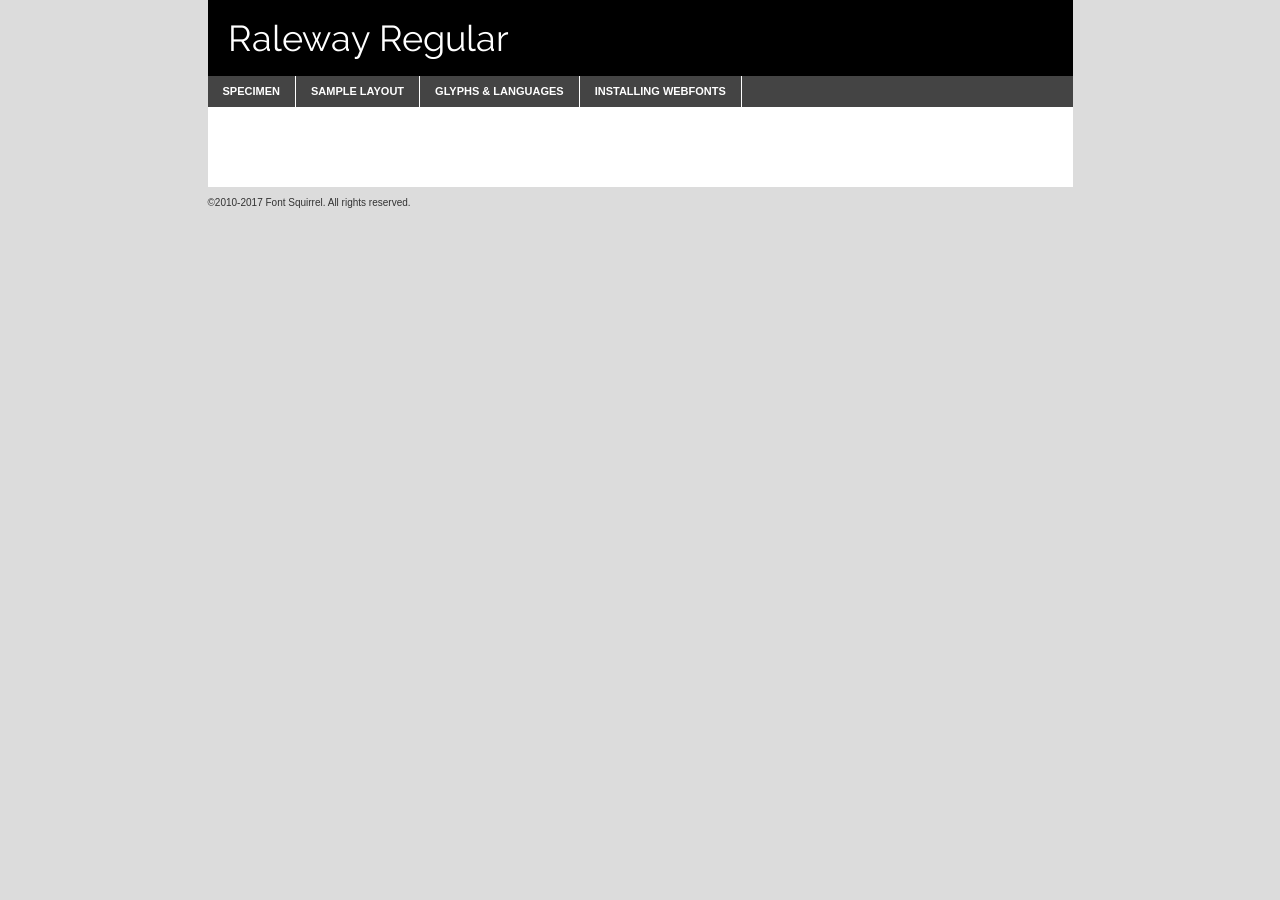
<file: fonts/raleway/raleway-regular-demo.html>
<!DOCTYPE html PUBLIC "-//W3C//DTD XHTML 1.0 Transitional//EN"
	"http://www.w3.org/TR/xhtml1/DTD/xhtml1-transitional.dtd">

<html xmlns="http://www.w3.org/1999/xhtml" xml:lang="en" lang="en">
<head>
	<meta http-equiv="Content-Type" content="text/html; charset=utf-8" />
	<script src="http://ajax.googleapis.com/ajax/libs/jquery/1.7.2/jquery.min.js" type="text/javascript" charset="utf-8"></script>
	<script type="text/javascript">
	(function($){$.fn.easyTabs=function(option){var param=jQuery.extend({fadeSpeed:"fast",defaultContent:1,activeClass:'active'},option);$(this).each(function(){var thisId="#"+this.id;if(param.defaultContent==''){param.defaultContent=1;}
	if(typeof param.defaultContent=="number")
	{var defaultTab=$(thisId+" .tabs li:eq("+(param.defaultContent-1)+") a").attr('href').substr(1);}else{var defaultTab=param.defaultContent;}
	$(thisId+" .tabs li a").each(function(){var tabToHide=$(this).attr('href').substr(1);$("#"+tabToHide).addClass('easytabs-tab-content');});hideAll();changeContent(defaultTab);function hideAll(){$(thisId+" .easytabs-tab-content").hide();}
	function changeContent(tabId){hideAll();$(thisId+" .tabs li").removeClass(param.activeClass);$(thisId+" .tabs li a[href=#"+tabId+"]").closest('li').addClass(param.activeClass);if(param.fadeSpeed!="none")
	{$(thisId+" #"+tabId).fadeIn(param.fadeSpeed);}else{$(thisId+" #"+tabId).show();}}
	$(thisId+" .tabs li").click(function(){var tabId=$(this).find('a').attr('href').substr(1);changeContent(tabId);return false;});});}})(jQuery);
	</script>
	<link rel="stylesheet" href="specimen_files/specimen_stylesheet.css" type="text/css" charset="utf-8" />
	<link rel="stylesheet" href="stylesheet.css" type="text/css" charset="utf-8" />

	<style type="text/css">
					body{
				font-family: 'ralewayregular';
							}
		</style>

	<title>Raleway Regular Specimen</title>
	
	
	<script type="text/javascript" charset="utf-8">
		$(document).ready(function() {
			$('#container').easyTabs({defaultContent:1});
		});
	</script>
</head>

<body>
<div id="container">
	<div id="header">
		Raleway Regular	</div>
	<ul class="tabs">
		<li><a href="#specimen">Specimen</a></li>
		<li><a href="#layout">Sample Layout</a></li>
				<li><a href="#glyphs">Glyphs &amp; Languages</a></li>
		<li><a href="#installing">Installing Webfonts</a></li>
		
	</ul>
	
	<div id="main_content">

		
			<div id="specimen">
		
				<div class="section">
					<div class="grid12 firstcol">
						<div class="huge">AaBb</div>
					</div>
				</div>
		
				<div class="section">
					<div class="glyph_range">A&#x200B;B&#x200b;C&#x200b;D&#x200b;E&#x200b;F&#x200b;G&#x200b;H&#x200b;I&#x200b;J&#x200b;K&#x200b;L&#x200b;M&#x200b;N&#x200b;O&#x200b;P&#x200b;Q&#x200b;R&#x200b;S&#x200b;T&#x200b;U&#x200b;V&#x200b;W&#x200b;X&#x200b;Y&#x200b;Z&#x200b;a&#x200b;b&#x200b;c&#x200b;d&#x200b;e&#x200b;f&#x200b;g&#x200b;h&#x200b;i&#x200b;j&#x200b;k&#x200b;l&#x200b;m&#x200b;n&#x200b;o&#x200b;p&#x200b;q&#x200b;r&#x200b;s&#x200b;t&#x200b;u&#x200b;v&#x200b;w&#x200b;x&#x200b;y&#x200b;z&#x200b;1&#x200b;2&#x200b;3&#x200b;4&#x200b;5&#x200b;6&#x200b;7&#x200b;8&#x200b;9&#x200b;0&#x200b;&amp;&#x200b;.&#x200b;,&#x200b;?&#x200b;!&#x200b;&#64;&#x200b;(&#x200b;)&#x200b;#&#x200b;$&#x200b;%&#x200b;*&#x200b;+&#x200b;-&#x200b;=&#x200b;:&#x200b;;</div>
				</div>
				<div class="section">
					<div class="grid12 firstcol">
						<table class="sample_table">
							<tr><td>10</td><td class="size10">abcdefghijklmnopqrstuvwxyzABCDEFGHIJKLMNOPQRSTUVWXYZ0123456789abcdefghijklmnopqrstuvwxyzABCDEFGHIJKLMNOPQRSTUVWXYZ0123456789abcdefghijklmnopqrstuvwxyzABCDEFGHIJKLMNOPQRSTUVWXYZ</td></tr>
							<tr><td>11</td><td class="size11">abcdefghijklmnopqrstuvwxyzABCDEFGHIJKLMNOPQRSTUVWXYZ0123456789abcdefghijklmnopqrstuvwxyzABCDEFGHIJKLMNOPQRSTUVWXYZ0123456789abcdefghijklmnopqrstuvwxyzABCDEFGHIJKLMNOPQRSTUVWXYZ</td></tr>
							<tr><td>12</td><td class="size12">abcdefghijklmnopqrstuvwxyzABCDEFGHIJKLMNOPQRSTUVWXYZ0123456789abcdefghijklmnopqrstuvwxyzABCDEFGHIJKLMNOPQRSTUVWXYZ0123456789abcdefghijklmnopqrstuvwxyzABCDEFGHIJKLMNOPQRSTUVWXYZ</td></tr>
							<tr><td>13</td><td class="size13">abcdefghijklmnopqrstuvwxyzABCDEFGHIJKLMNOPQRSTUVWXYZ0123456789abcdefghijklmnopqrstuvwxyzABCDEFGHIJKLMNOPQRSTUVWXYZ0123456789abcdefghijklmnopqrstuvwxyzABCDEFGHIJKLMNOPQRSTUVWXYZ</td></tr>
							<tr><td>14</td><td class="size14">abcdefghijklmnopqrstuvwxyzABCDEFGHIJKLMNOPQRSTUVWXYZ0123456789abcdefghijklmnopqrstuvwxyzABCDEFGHIJKLMNOPQRSTUVWXYZ0123456789abcdefghijklmnopqrstuvwxyzABCDEFGHIJKLMNOPQRSTUVWXYZ</td></tr>
							<tr><td>16</td><td class="size16">abcdefghijklmnopqrstuvwxyzABCDEFGHIJKLMNOPQRSTUVWXYZ0123456789abcdefghijklmnopqrstuvwxyzABCDEFGHIJKLMNOPQRSTUVWXYZ</td></tr>
							<tr><td>18</td><td class="size18">abcdefghijklmnopqrstuvwxyzABCDEFGHIJKLMNOPQRSTUVWXYZ0123456789abcdefghijklmnopqrstuvwxyzABCDEFGHIJKLMNOPQRSTUVWXYZ</td></tr>
							<tr><td>20</td><td class="size20">abcdefghijklmnopqrstuvwxyzABCDEFGHIJKLMNOPQRSTUVWXYZ0123456789abcdefghijklmnopqrstuvwxyzABCDEFGHIJKLMNOPQRSTUVWXYZ</td></tr>
							<tr><td>24</td><td class="size24">abcdefghijklmnopqrstuvwxyzABCDEFGHIJKLMNOPQRSTUVWXYZ0123456789abcdefghijklmnopqrstuvwxyzABCDEFGHIJKLMNOPQRSTUVWXYZ</td></tr>
							<tr><td>30</td><td class="size30">abcdefghijklmnopqrstuvwxyzABCDEFGHIJKLMNOPQRSTUVWXYZ0123456789abcdefghijklmnopqrstuvwxyzABCDEFGHIJKLMNOPQRSTUVWXYZ</td></tr>
							<tr><td>36</td><td class="size36">abcdefghijklmnopqrstuvwxyzABCDEFGHIJKLMNOPQRSTUVWXYZ0123456789abcdefghijklmnopqrstuvwxyzABCDEFGHIJKLMNOPQRSTUVWXYZ</td></tr>
							<tr><td>48</td><td class="size48">abcdefghijklmnopqrstuvwxyzABCDEFGHIJKLMNOPQRSTUVWXYZ0123456789abcdefghijklmnopqrstuvwxyzABCDEFGHIJKLMNOPQRSTUVWXYZ</td></tr>
							<tr><td>60</td><td class="size60">abcdefghijklmnopqrstuvwxyzABCDEFGHIJKLMNOPQRSTUVWXYZ0123456789abcdefghijklmnopqrstuvwxyzABCDEFGHIJKLMNOPQRSTUVWXYZ</td></tr>
							<tr><td>72</td><td class="size72">abcdefghijklmnopqrstuvwxyzABCDEFGHIJKLMNOPQRSTUVWXYZ0123456789abcdefghijklmnopqrstuvwxyzABCDEFGHIJKLMNOPQRSTUVWXYZ</td></tr>
							<tr><td>90</td><td class="size90">abcdefghijklmnopqrstuvwxyzABCDEFGHIJKLMNOPQRSTUVWXYZ0123456789abcdefghijklmnopqrstuvwxyzABCDEFGHIJKLMNOPQRSTUVWXYZ</td></tr>
						</table>
				
					</div>
			
				</div>
		
		
		
								<div class="section" id="bodycomparison">


										<div id="xheight">
				<div class="fontbody">&#x25FC;&#x25FC;&#x25FC;&#x25FC;&#x25FC;&#x25FC;&#x25FC;&#x25FC;&#x25FC;&#x25FC;&#x25FC;&#x25FC;&#x25FC;&#x25FC;&#x25FC;&#x25FC;&#x25FC;&#x25FC;&#x25FC;&#x25FC;&#x25FC;&#x25FC;&#x25FC;&#x25FC;&#x25FC;&#x25FC;&#x25FC;&#x25FC;&#x25FC;&#x25FC;&#x25FC;&#x25FC;&#x25FC;&#x25FC;&#x25FC;&#x25FC;&#x25FC;&#x25FC;&#x25FC;&#x25FC;&#x25FC;&#x25FC;&#x25FC;&#x25FC;&#x25FC;&#x25FC;&#x25FC;&#x25FC;&#x25FC;&#x25FC;&#x25FC;&#x25FC;&#x25FC;&#x25FC;&#x25FC;&#x25FC;&#x25FC;&#x25FC;&#x25FC;&#x25FC;&#x25FC;&#x25FC;&#x25FC;&#x25FC;&#x25FC;&#x25FC;&#x25FC;&#x25FC;&#x25FC;&#x25FC;&#x25FC;&#x25FC;&#x25FC;&#x25FC;&#x25FC;&#x25FC;&#x25FC;&#x25FC;&#x25FC;&#x25FC;&#x25FC;&#x25FC;&#x25FC;&#x25FC;&#x25FC;&#x25FC;&#x25FC;&#x25FC;&#x25FC;&#x25FC;&#x25FC;&#x25FC;&#x25FC;&#x25FC;&#x25FC;&#x25FC;&#x25FC;&#x25FC;&#x25FC;body</div><div class="arialbody">body</div><div class="verdanabody">body</div><div class="georgiabody">body</div></div>
										<div class="fontbody" style="z-index:1">
											body<span>Raleway Regular</span>
										</div>
										<div class="arialbody" style="z-index:1">
											body<span>Arial</span>
										</div>
										<div class="verdanabody" style="z-index:1">
											body<span>Verdana</span>
										</div>
										<div class="georgiabody" style="z-index:1">
											body<span>Georgia</span>
										</div>



								</div>
		
		
				<div class="section psample psample_row1" id="">
					
					<div class="grid2 firstcol">
						<p class="size10"><span>10.</span>Aenean lacinia bibendum nulla sed consectetur. Fusce dapibus, tellus ac cursus commodo, tortor mauris condimentum nibh, ut fermentum massa justo sit amet risus. Nullam id dolor id nibh ultricies vehicula ut id elit. Cum sociis natoque penatibus et magnis dis parturient montes, nascetur ridiculus mus. Nulla vitae elit libero, a pharetra augue.</p>
			
					</div>
					<div class="grid3">
						<p class="size11"><span>11.</span>Aenean lacinia bibendum nulla sed consectetur. Fusce dapibus, tellus ac cursus commodo, tortor mauris condimentum nibh, ut fermentum massa justo sit amet risus. Nullam id dolor id nibh ultricies vehicula ut id elit. Cum sociis natoque penatibus et magnis dis parturient montes, nascetur ridiculus mus. Nulla vitae elit libero, a pharetra augue.</p>
			
					</div>
					<div class="grid3">
						<p class="size12"><span>12.</span>Aenean lacinia bibendum nulla sed consectetur. Fusce dapibus, tellus ac cursus commodo, tortor mauris condimentum nibh, ut fermentum massa justo sit amet risus. Nullam id dolor id nibh ultricies vehicula ut id elit. Cum sociis natoque penatibus et magnis dis parturient montes, nascetur ridiculus mus. Nulla vitae elit libero, a pharetra augue.</p>
			
					</div>
					<div class="grid4">
						<p class="size13"><span>13.</span>Aenean lacinia bibendum nulla sed consectetur. Fusce dapibus, tellus ac cursus commodo, tortor mauris condimentum nibh, ut fermentum massa justo sit amet risus. Nullam id dolor id nibh ultricies vehicula ut id elit. Cum sociis natoque penatibus et magnis dis parturient montes, nascetur ridiculus mus. Nulla vitae elit libero, a pharetra augue.</p>
			
					</div>
					<div class="white_blend"></div>
					
				</div>
				<div class="section psample psample_row2" id="">
					<div class="grid3 firstcol">
						<p class="size14"><span>14.</span>Aenean lacinia bibendum nulla sed consectetur. Fusce dapibus, tellus ac cursus commodo, tortor mauris condimentum nibh, ut fermentum massa justo sit amet risus. Nullam id dolor id nibh ultricies vehicula ut id elit. Cum sociis natoque penatibus et magnis dis parturient montes, nascetur ridiculus mus. Nulla vitae elit libero, a pharetra augue.</p>
			
					</div>
					<div class="grid4">
						<p class="size16"><span>16.</span>Aenean lacinia bibendum nulla sed consectetur. Fusce dapibus, tellus ac cursus commodo, tortor mauris condimentum nibh, ut fermentum massa justo sit amet risus. Nullam id dolor id nibh ultricies vehicula ut id elit. Cum sociis natoque penatibus et magnis dis parturient montes, nascetur ridiculus mus. Nulla vitae elit libero, a pharetra augue.</p>
			
					</div>
					<div class="grid5">
						<p class="size18"><span>18.</span>Aenean lacinia bibendum nulla sed consectetur. Fusce dapibus, tellus ac cursus commodo, tortor mauris condimentum nibh, ut fermentum massa justo sit amet risus. Nullam id dolor id nibh ultricies vehicula ut id elit. Cum sociis natoque penatibus et magnis dis parturient montes, nascetur ridiculus mus. Nulla vitae elit libero, a pharetra augue.</p>
			
					</div>

					<div class="white_blend"></div>

				</div>
				
				<div class="section psample psample_row3" id="">
					<div class="grid5 firstcol">
						<p class="size20"><span>20.</span>Aenean lacinia bibendum nulla sed consectetur. Fusce dapibus, tellus ac cursus commodo, tortor mauris condimentum nibh, ut fermentum massa justo sit amet risus. Nullam id dolor id nibh ultricies vehicula ut id elit. Cum sociis natoque penatibus et magnis dis parturient montes, nascetur ridiculus mus. Nulla vitae elit libero, a pharetra augue.</p>
					</div>
					<div class="grid7">
						<p class="size24"><span>24.</span>Aenean lacinia bibendum nulla sed consectetur. Fusce dapibus, tellus ac cursus commodo, tortor mauris condimentum nibh, ut fermentum massa justo sit amet risus. Nullam id dolor id nibh ultricies vehicula ut id elit. Cum sociis natoque penatibus et magnis dis parturient montes, nascetur ridiculus mus. Nulla vitae elit libero, a pharetra augue.</p>
					</div>
					
					<div class="white_blend"></div>
					
				</div>
				
				<div class="section psample psample_row4" id="">
					<div class="grid12 firstcol">
						<p class="size30"><span>30.</span>Aenean lacinia bibendum nulla sed consectetur. Fusce dapibus, tellus ac cursus commodo, tortor mauris condimentum nibh, ut fermentum massa justo sit amet risus. Nullam id dolor id nibh ultricies vehicula ut id elit. Cum sociis natoque penatibus et magnis dis parturient montes, nascetur ridiculus mus. Nulla vitae elit libero, a pharetra augue.</p>
					</div>
					<div class="white_blend"></div>
					
				</div>
				
				
				
				<div class="section psample psample_row1 fullreverse">
					<div class="grid2 firstcol">
						<p class="size10"><span>10.</span>Aenean lacinia bibendum nulla sed consectetur. Fusce dapibus, tellus ac cursus commodo, tortor mauris condimentum nibh, ut fermentum massa justo sit amet risus. Nullam id dolor id nibh ultricies vehicula ut id elit. Cum sociis natoque penatibus et magnis dis parturient montes, nascetur ridiculus mus. Nulla vitae elit libero, a pharetra augue.</p>
			
					</div>
					<div class="grid3">
						<p class="size11"><span>11.</span>Aenean lacinia bibendum nulla sed consectetur. Fusce dapibus, tellus ac cursus commodo, tortor mauris condimentum nibh, ut fermentum massa justo sit amet risus. Nullam id dolor id nibh ultricies vehicula ut id elit. Cum sociis natoque penatibus et magnis dis parturient montes, nascetur ridiculus mus. Nulla vitae elit libero, a pharetra augue.</p>
			
					</div>
					<div class="grid3">
						<p class="size12"><span>12.</span>Aenean lacinia bibendum nulla sed consectetur. Fusce dapibus, tellus ac cursus commodo, tortor mauris condimentum nibh, ut fermentum massa justo sit amet risus. Nullam id dolor id nibh ultricies vehicula ut id elit. Cum sociis natoque penatibus et magnis dis parturient montes, nascetur ridiculus mus. Nulla vitae elit libero, a pharetra augue.</p>
			
					</div>
					<div class="grid4">
						<p class="size13"><span>13.</span>Aenean lacinia bibendum nulla sed consectetur. Fusce dapibus, tellus ac cursus commodo, tortor mauris condimentum nibh, ut fermentum massa justo sit amet risus. Nullam id dolor id nibh ultricies vehicula ut id elit. Cum sociis natoque penatibus et magnis dis parturient montes, nascetur ridiculus mus. Nulla vitae elit libero, a pharetra augue.</p>
			
					</div>
					<div class="black_blend"></div>
					
				</div>
				
				<div class="section psample psample_row2 fullreverse">
					<div class="grid3 firstcol">
						<p class="size14"><span>14.</span>Aenean lacinia bibendum nulla sed consectetur. Fusce dapibus, tellus ac cursus commodo, tortor mauris condimentum nibh, ut fermentum massa justo sit amet risus. Nullam id dolor id nibh ultricies vehicula ut id elit. Cum sociis natoque penatibus et magnis dis parturient montes, nascetur ridiculus mus. Nulla vitae elit libero, a pharetra augue.</p>
			
					</div>
					<div class="grid4">
						<p class="size16"><span>16.</span>Aenean lacinia bibendum nulla sed consectetur. Fusce dapibus, tellus ac cursus commodo, tortor mauris condimentum nibh, ut fermentum massa justo sit amet risus. Nullam id dolor id nibh ultricies vehicula ut id elit. Cum sociis natoque penatibus et magnis dis parturient montes, nascetur ridiculus mus. Nulla vitae elit libero, a pharetra augue.</p>
			
					</div>
					<div class="grid5">
						<p class="size18"><span>18.</span>Aenean lacinia bibendum nulla sed consectetur. Fusce dapibus, tellus ac cursus commodo, tortor mauris condimentum nibh, ut fermentum massa justo sit amet risus. Nullam id dolor id nibh ultricies vehicula ut id elit. Cum sociis natoque penatibus et magnis dis parturient montes, nascetur ridiculus mus. Nulla vitae elit libero, a pharetra augue.</p>
			
					</div>
					<div class="black_blend"></div>

				</div>
				
				<div class="section psample fullreverse psample_row3" id="">
					<div class="grid5 firstcol">
						<p class="size20"><span>20.</span>Aenean lacinia bibendum nulla sed consectetur. Fusce dapibus, tellus ac cursus commodo, tortor mauris condimentum nibh, ut fermentum massa justo sit amet risus. Nullam id dolor id nibh ultricies vehicula ut id elit. Cum sociis natoque penatibus et magnis dis parturient montes, nascetur ridiculus mus. Nulla vitae elit libero, a pharetra augue.</p>
					</div>
					<div class="grid7">
						<p class="size24"><span>24.</span>Aenean lacinia bibendum nulla sed consectetur. Fusce dapibus, tellus ac cursus commodo, tortor mauris condimentum nibh, ut fermentum massa justo sit amet risus. Nullam id dolor id nibh ultricies vehicula ut id elit. Cum sociis natoque penatibus et magnis dis parturient montes, nascetur ridiculus mus. Nulla vitae elit libero, a pharetra augue.</p>
					</div>
					
					<div class="black_blend"></div>
					
				</div>
				
				<div class="section psample fullreverse psample_row4" id="" style="border-bottom: 20px #000 solid;">
					<div class="grid12 firstcol">
						<p class="size30"><span>30.</span>Aenean lacinia bibendum nulla sed consectetur. Fusce dapibus, tellus ac cursus commodo, tortor mauris condimentum nibh, ut fermentum massa justo sit amet risus. Nullam id dolor id nibh ultricies vehicula ut id elit. Cum sociis natoque penatibus et magnis dis parturient montes, nascetur ridiculus mus. Nulla vitae elit libero, a pharetra augue.</p>
					</div>
					<div class="black_blend"></div>
					
				</div>
				
				
				
				
			</div>
			
			<div id="layout">
				
				<div class="section">
					
					<div class="grid12 firstcol">
						<h1>Lorem Ipsum Dolor</h1>
						<h2>Etiam porta sem malesuada magna mollis euismod</h2>
						
						<p class="byline">By <a href="#link">Aenean Lacinia</a></p>
					</div>
				</div>
				<div class="section">
					<div class="grid8 firstcol">
						<p class="large">Donec sed odio dui. Morbi leo risus, porta ac consectetur ac, vestibulum at eros. Fusce dapibus, tellus ac cursus commodo, tortor mauris condimentum nibh, ut fermentum massa justo sit amet risus. </p>

						
						<h3>Pellentesque ornare sem</h3>

						<p>Maecenas sed diam eget risus varius blandit sit amet non magna. Maecenas faucibus mollis interdum. Donec ullamcorper nulla non metus auctor fringilla. Nullam id dolor id nibh ultricies vehicula ut id elit. Nullam id dolor id nibh ultricies vehicula ut id elit. </p>

						<p>Aenean eu leo quam. Pellentesque ornare sem lacinia quam venenatis vestibulum. Lorem ipsum dolor sit amet, consectetur adipiscing elit. Cum sociis natoque penatibus et magnis dis parturient montes, nascetur ridiculus mus. </p>

						<p>Nulla vitae elit libero, a pharetra augue. Praesent commodo cursus magna, vel scelerisque nisl consectetur et. Aenean lacinia bibendum nulla sed consectetur. </p>

						<p>Nullam quis risus eget urna mollis ornare vel eu leo. Nullam quis risus eget urna mollis ornare vel eu leo. Maecenas sed diam eget risus varius blandit sit amet non magna. Donec ullamcorper nulla non metus auctor fringilla. </p>

						<h3>Cras mattis consectetur</h3>

						<p>Aenean eu leo quam. Pellentesque ornare sem lacinia quam venenatis vestibulum. Aenean lacinia bibendum nulla sed consectetur. Integer posuere erat a ante venenatis dapibus posuere velit aliquet. Cras mattis consectetur purus sit amet fermentum. </p>

						<p>Nullam id dolor id nibh ultricies vehicula ut id elit. Nullam quis risus eget urna mollis ornare vel eu leo. Cras mattis consectetur purus sit amet fermentum.</p>
					</div>
					
					<div class="grid4 sidebar">
						
						<div class="box reverse">
							<p class="last">Nullam quis risus eget urna mollis ornare vel eu leo. Donec ullamcorper nulla non metus auctor fringilla. Cras mattis consectetur purus sit amet fermentum. Sed posuere consectetur est at lobortis. Lorem ipsum dolor sit amet, consectetur adipiscing elit. </p>
						</div>
						
						<p class="caption">Maecenas sed diam eget risus varius.</p>

						<p>Vestibulum id ligula porta felis euismod semper. Integer posuere erat a ante venenatis dapibus posuere velit aliquet. Vestibulum id ligula porta felis euismod semper. Sed posuere consectetur est at lobortis. Maecenas sed diam eget risus varius blandit sit amet non magna. Fusce dapibus, tellus ac cursus commodo, tortor mauris condimentum nibh, ut fermentum massa justo sit amet risus. </p>

					

						<p>Duis mollis, est non commodo luctus, nisi erat porttitor ligula, eget lacinia odio sem nec elit. Aenean lacinia bibendum nulla sed consectetur. Vivamus sagittis lacus vel augue laoreet rutrum faucibus dolor auctor. Aenean lacinia bibendum nulla sed consectetur. Nullam quis risus eget urna mollis ornare vel eu leo. </p>

						<p>Praesent commodo cursus magna, vel scelerisque nisl consectetur et. Donec ullamcorper nulla non metus auctor fringilla. Maecenas faucibus mollis interdum. Fusce dapibus, tellus ac cursus commodo, tortor mauris condimentum nibh, ut fermentum massa justo sit amet risus. </p>

					</div>
				</div>
				
			</div>


			



		<div id="glyphs">
			<div class="section">
				<div class="grid12 firstcol">
			
				<h1>Language Support</h1>
				<p>The subset of Raleway Regular in this kit supports the following languages:<br />
			
					Afrikaans, Albanian, Basque, Belarusian_lacinka, Bosnian, Breton, Catalan, Chamorro, Chichewa_nyanja, Croatian, Cyrillic, Czech, Danish, Dutch, English, Esperanto, Estonian, Faroese, Finnish, French, Frisian, Galician, German, Hungarian, Icelandic, Italian, Latvian, Lithuanian, Malagasy, Maltese, Norwegian, Polish, Portuguese, Romanian, Serbian, Slovak, Slovenian, Spanish, Turkish, Welsh, Alsatian, Aragonese, Arapaho, Aromanian, Arrernte, Asturian, Aymara, Bislama, Cebuano, Cheyenne, Cimbrian, Corsican, Fijian, French_creole, Friulian, Genoese, Gilbertese, Greenlandic, Guarani, Haitian_creole, Hawaiian, Hiligaynon, Hmong, Hopi, Ibanag, Iloko_ilokano, Indonesian, Interglossa_glosa, Interlingua, Irish_gaelic, Istro-romanian, Jerriais, Kashubian, Kurdish_kurmanji, Ladin, Lojban, Lombard, Low_saxon, Luxembourgeois, Malay_latinized, Manx, Maori, Megleno-romanian, Mohawk, Nahuatl, Norfolk_pitcairnese, Northern_sotho, Occitan, Oromo, Pangasinan, Papiamento, Piedmontese, Potawatomi, Quechua, Rhaeto-romance, Romansh, Rotokas, Sami_inari, Sami_lule, Samoan, Sardinian, Scots_gaelic, Seychelles_creole, Shona, Sicilian, Somali, Southern_ndebele, Southern_sotho, Swahili, Swati_swazi, Tagalog_filipino_pilipino, Tahitian, Tausug, Tetum, Tok_pisin, Tongan, Tswana, Turkmen, Turkmen_latinized, Tuvaluan, Uyghur_latinized, Veps, Volapuk, Votic_latinized, Walloon, Warlpiri, Xhosa, Yapese, Zulu, Latinbasic, Ubasic, Demo				</p>
				<h1>Glyph Chart</h1>
				<p>The subset of Raleway Regular in this kit includes all the glyphs listed below. Unicode entities are included above each glyph to help you insert individual characters into your layout.</p>
				<div id="glyph_chart">
			
																				 <div><p>&amp;#13;</p>&#13;</div>
																				 <div><p>&amp;#32;</p>&#32;</div>
																				 <div><p>&amp;#33;</p>&#33;</div>
																				 <div><p>&amp;#34;</p>&#34;</div>
																				 <div><p>&amp;#35;</p>&#35;</div>
																				 <div><p>&amp;#36;</p>&#36;</div>
																				 <div><p>&amp;#37;</p>&#37;</div>
																				 <div><p>&amp;#38;</p>&#38;</div>
																				 <div><p>&amp;#39;</p>&#39;</div>
																				 <div><p>&amp;#40;</p>&#40;</div>
																				 <div><p>&amp;#41;</p>&#41;</div>
																				 <div><p>&amp;#42;</p>&#42;</div>
																				 <div><p>&amp;#43;</p>&#43;</div>
																				 <div><p>&amp;#44;</p>&#44;</div>
																				 <div><p>&amp;#45;</p>&#45;</div>
																				 <div><p>&amp;#46;</p>&#46;</div>
																				 <div><p>&amp;#47;</p>&#47;</div>
																				 <div><p>&amp;#48;</p>&#48;</div>
																				 <div><p>&amp;#49;</p>&#49;</div>
																				 <div><p>&amp;#50;</p>&#50;</div>
																				 <div><p>&amp;#51;</p>&#51;</div>
																				 <div><p>&amp;#52;</p>&#52;</div>
																				 <div><p>&amp;#53;</p>&#53;</div>
																				 <div><p>&amp;#54;</p>&#54;</div>
																				 <div><p>&amp;#55;</p>&#55;</div>
																				 <div><p>&amp;#56;</p>&#56;</div>
																				 <div><p>&amp;#57;</p>&#57;</div>
																				 <div><p>&amp;#58;</p>&#58;</div>
																				 <div><p>&amp;#59;</p>&#59;</div>
																				 <div><p>&amp;#60;</p>&#60;</div>
																				 <div><p>&amp;#61;</p>&#61;</div>
																				 <div><p>&amp;#62;</p>&#62;</div>
																				 <div><p>&amp;#63;</p>&#63;</div>
																				 <div><p>&amp;#64;</p>&#64;</div>
																				 <div><p>&amp;#65;</p>&#65;</div>
																				 <div><p>&amp;#66;</p>&#66;</div>
																				 <div><p>&amp;#67;</p>&#67;</div>
																				 <div><p>&amp;#68;</p>&#68;</div>
																				 <div><p>&amp;#69;</p>&#69;</div>
																				 <div><p>&amp;#70;</p>&#70;</div>
																				 <div><p>&amp;#71;</p>&#71;</div>
																				 <div><p>&amp;#72;</p>&#72;</div>
																				 <div><p>&amp;#73;</p>&#73;</div>
																				 <div><p>&amp;#74;</p>&#74;</div>
																				 <div><p>&amp;#75;</p>&#75;</div>
																				 <div><p>&amp;#76;</p>&#76;</div>
																				 <div><p>&amp;#77;</p>&#77;</div>
																				 <div><p>&amp;#78;</p>&#78;</div>
																				 <div><p>&amp;#79;</p>&#79;</div>
																				 <div><p>&amp;#80;</p>&#80;</div>
																				 <div><p>&amp;#81;</p>&#81;</div>
																				 <div><p>&amp;#82;</p>&#82;</div>
																				 <div><p>&amp;#83;</p>&#83;</div>
																				 <div><p>&amp;#84;</p>&#84;</div>
																				 <div><p>&amp;#85;</p>&#85;</div>
																				 <div><p>&amp;#86;</p>&#86;</div>
																				 <div><p>&amp;#87;</p>&#87;</div>
																				 <div><p>&amp;#88;</p>&#88;</div>
																				 <div><p>&amp;#89;</p>&#89;</div>
																				 <div><p>&amp;#90;</p>&#90;</div>
																				 <div><p>&amp;#91;</p>&#91;</div>
																				 <div><p>&amp;#92;</p>&#92;</div>
																				 <div><p>&amp;#93;</p>&#93;</div>
																				 <div><p>&amp;#94;</p>&#94;</div>
																				 <div><p>&amp;#95;</p>&#95;</div>
																				 <div><p>&amp;#96;</p>&#96;</div>
																				 <div><p>&amp;#97;</p>&#97;</div>
																				 <div><p>&amp;#98;</p>&#98;</div>
																				 <div><p>&amp;#99;</p>&#99;</div>
																				 <div><p>&amp;#100;</p>&#100;</div>
																				 <div><p>&amp;#101;</p>&#101;</div>
																				 <div><p>&amp;#102;</p>&#102;</div>
																				 <div><p>&amp;#103;</p>&#103;</div>
																				 <div><p>&amp;#104;</p>&#104;</div>
																				 <div><p>&amp;#105;</p>&#105;</div>
																				 <div><p>&amp;#106;</p>&#106;</div>
																				 <div><p>&amp;#107;</p>&#107;</div>
																				 <div><p>&amp;#108;</p>&#108;</div>
																				 <div><p>&amp;#109;</p>&#109;</div>
																				 <div><p>&amp;#110;</p>&#110;</div>
																				 <div><p>&amp;#111;</p>&#111;</div>
																				 <div><p>&amp;#112;</p>&#112;</div>
																				 <div><p>&amp;#113;</p>&#113;</div>
																				 <div><p>&amp;#114;</p>&#114;</div>
																				 <div><p>&amp;#115;</p>&#115;</div>
																				 <div><p>&amp;#116;</p>&#116;</div>
																				 <div><p>&amp;#117;</p>&#117;</div>
																				 <div><p>&amp;#118;</p>&#118;</div>
																				 <div><p>&amp;#119;</p>&#119;</div>
																				 <div><p>&amp;#120;</p>&#120;</div>
																				 <div><p>&amp;#121;</p>&#121;</div>
																				 <div><p>&amp;#122;</p>&#122;</div>
																				 <div><p>&amp;#123;</p>&#123;</div>
																				 <div><p>&amp;#124;</p>&#124;</div>
																				 <div><p>&amp;#125;</p>&#125;</div>
																				 <div><p>&amp;#126;</p>&#126;</div>
																				 <div><p>&amp;#160;</p>&#160;</div>
																				 <div><p>&amp;#161;</p>&#161;</div>
																				 <div><p>&amp;#162;</p>&#162;</div>
																				 <div><p>&amp;#163;</p>&#163;</div>
																				 <div><p>&amp;#164;</p>&#164;</div>
																				 <div><p>&amp;#165;</p>&#165;</div>
																				 <div><p>&amp;#166;</p>&#166;</div>
																				 <div><p>&amp;#167;</p>&#167;</div>
																				 <div><p>&amp;#168;</p>&#168;</div>
																				 <div><p>&amp;#169;</p>&#169;</div>
																				 <div><p>&amp;#170;</p>&#170;</div>
																				 <div><p>&amp;#171;</p>&#171;</div>
																				 <div><p>&amp;#172;</p>&#172;</div>
																				 <div><p>&amp;#173;</p>&#173;</div>
																				 <div><p>&amp;#174;</p>&#174;</div>
																				 <div><p>&amp;#175;</p>&#175;</div>
																				 <div><p>&amp;#176;</p>&#176;</div>
																				 <div><p>&amp;#177;</p>&#177;</div>
																				 <div><p>&amp;#178;</p>&#178;</div>
																				 <div><p>&amp;#179;</p>&#179;</div>
																				 <div><p>&amp;#180;</p>&#180;</div>
																				 <div><p>&amp;#181;</p>&#181;</div>
																				 <div><p>&amp;#182;</p>&#182;</div>
																				 <div><p>&amp;#183;</p>&#183;</div>
																				 <div><p>&amp;#184;</p>&#184;</div>
																				 <div><p>&amp;#185;</p>&#185;</div>
																				 <div><p>&amp;#186;</p>&#186;</div>
																				 <div><p>&amp;#187;</p>&#187;</div>
																				 <div><p>&amp;#188;</p>&#188;</div>
																				 <div><p>&amp;#189;</p>&#189;</div>
																				 <div><p>&amp;#190;</p>&#190;</div>
																				 <div><p>&amp;#191;</p>&#191;</div>
																				 <div><p>&amp;#192;</p>&#192;</div>
																				 <div><p>&amp;#193;</p>&#193;</div>
																				 <div><p>&amp;#194;</p>&#194;</div>
																				 <div><p>&amp;#195;</p>&#195;</div>
																				 <div><p>&amp;#196;</p>&#196;</div>
																				 <div><p>&amp;#197;</p>&#197;</div>
																				 <div><p>&amp;#198;</p>&#198;</div>
																				 <div><p>&amp;#199;</p>&#199;</div>
																				 <div><p>&amp;#200;</p>&#200;</div>
																				 <div><p>&amp;#201;</p>&#201;</div>
																				 <div><p>&amp;#202;</p>&#202;</div>
																				 <div><p>&amp;#203;</p>&#203;</div>
																				 <div><p>&amp;#204;</p>&#204;</div>
																				 <div><p>&amp;#205;</p>&#205;</div>
																				 <div><p>&amp;#206;</p>&#206;</div>
																				 <div><p>&amp;#207;</p>&#207;</div>
																				 <div><p>&amp;#208;</p>&#208;</div>
																				 <div><p>&amp;#209;</p>&#209;</div>
																				 <div><p>&amp;#210;</p>&#210;</div>
																				 <div><p>&amp;#211;</p>&#211;</div>
																				 <div><p>&amp;#212;</p>&#212;</div>
																				 <div><p>&amp;#213;</p>&#213;</div>
																				 <div><p>&amp;#214;</p>&#214;</div>
																				 <div><p>&amp;#215;</p>&#215;</div>
																				 <div><p>&amp;#216;</p>&#216;</div>
																				 <div><p>&amp;#217;</p>&#217;</div>
																				 <div><p>&amp;#218;</p>&#218;</div>
																				 <div><p>&amp;#219;</p>&#219;</div>
																				 <div><p>&amp;#220;</p>&#220;</div>
																				 <div><p>&amp;#221;</p>&#221;</div>
																				 <div><p>&amp;#222;</p>&#222;</div>
																				 <div><p>&amp;#223;</p>&#223;</div>
																				 <div><p>&amp;#224;</p>&#224;</div>
																				 <div><p>&amp;#225;</p>&#225;</div>
																				 <div><p>&amp;#226;</p>&#226;</div>
																				 <div><p>&amp;#227;</p>&#227;</div>
																				 <div><p>&amp;#228;</p>&#228;</div>
																				 <div><p>&amp;#229;</p>&#229;</div>
																				 <div><p>&amp;#230;</p>&#230;</div>
																				 <div><p>&amp;#231;</p>&#231;</div>
																				 <div><p>&amp;#232;</p>&#232;</div>
																				 <div><p>&amp;#233;</p>&#233;</div>
																				 <div><p>&amp;#234;</p>&#234;</div>
																				 <div><p>&amp;#235;</p>&#235;</div>
																				 <div><p>&amp;#236;</p>&#236;</div>
																				 <div><p>&amp;#237;</p>&#237;</div>
																				 <div><p>&amp;#238;</p>&#238;</div>
																				 <div><p>&amp;#239;</p>&#239;</div>
																				 <div><p>&amp;#240;</p>&#240;</div>
																				 <div><p>&amp;#241;</p>&#241;</div>
																				 <div><p>&amp;#242;</p>&#242;</div>
																				 <div><p>&amp;#243;</p>&#243;</div>
																				 <div><p>&amp;#244;</p>&#244;</div>
																				 <div><p>&amp;#245;</p>&#245;</div>
																				 <div><p>&amp;#246;</p>&#246;</div>
																				 <div><p>&amp;#247;</p>&#247;</div>
																				 <div><p>&amp;#248;</p>&#248;</div>
																				 <div><p>&amp;#249;</p>&#249;</div>
																				 <div><p>&amp;#250;</p>&#250;</div>
																				 <div><p>&amp;#251;</p>&#251;</div>
																				 <div><p>&amp;#252;</p>&#252;</div>
																				 <div><p>&amp;#253;</p>&#253;</div>
																				 <div><p>&amp;#254;</p>&#254;</div>
																				 <div><p>&amp;#255;</p>&#255;</div>
																				 <div><p>&amp;#256;</p>&#256;</div>
																				 <div><p>&amp;#257;</p>&#257;</div>
																				 <div><p>&amp;#258;</p>&#258;</div>
																				 <div><p>&amp;#259;</p>&#259;</div>
																				 <div><p>&amp;#260;</p>&#260;</div>
																				 <div><p>&amp;#261;</p>&#261;</div>
																				 <div><p>&amp;#262;</p>&#262;</div>
																				 <div><p>&amp;#263;</p>&#263;</div>
																				 <div><p>&amp;#264;</p>&#264;</div>
																				 <div><p>&amp;#265;</p>&#265;</div>
																				 <div><p>&amp;#266;</p>&#266;</div>
																				 <div><p>&amp;#267;</p>&#267;</div>
																				 <div><p>&amp;#268;</p>&#268;</div>
																				 <div><p>&amp;#269;</p>&#269;</div>
																				 <div><p>&amp;#270;</p>&#270;</div>
																				 <div><p>&amp;#271;</p>&#271;</div>
																				 <div><p>&amp;#272;</p>&#272;</div>
																				 <div><p>&amp;#273;</p>&#273;</div>
																				 <div><p>&amp;#274;</p>&#274;</div>
																				 <div><p>&amp;#275;</p>&#275;</div>
																				 <div><p>&amp;#276;</p>&#276;</div>
																				 <div><p>&amp;#277;</p>&#277;</div>
																				 <div><p>&amp;#278;</p>&#278;</div>
																				 <div><p>&amp;#279;</p>&#279;</div>
																				 <div><p>&amp;#280;</p>&#280;</div>
																				 <div><p>&amp;#281;</p>&#281;</div>
																				 <div><p>&amp;#282;</p>&#282;</div>
																				 <div><p>&amp;#283;</p>&#283;</div>
																				 <div><p>&amp;#284;</p>&#284;</div>
																				 <div><p>&amp;#285;</p>&#285;</div>
																				 <div><p>&amp;#286;</p>&#286;</div>
																				 <div><p>&amp;#287;</p>&#287;</div>
																				 <div><p>&amp;#288;</p>&#288;</div>
																				 <div><p>&amp;#289;</p>&#289;</div>
																				 <div><p>&amp;#290;</p>&#290;</div>
																				 <div><p>&amp;#291;</p>&#291;</div>
																				 <div><p>&amp;#292;</p>&#292;</div>
																				 <div><p>&amp;#293;</p>&#293;</div>
																				 <div><p>&amp;#294;</p>&#294;</div>
																				 <div><p>&amp;#295;</p>&#295;</div>
																				 <div><p>&amp;#296;</p>&#296;</div>
																				 <div><p>&amp;#297;</p>&#297;</div>
																				 <div><p>&amp;#298;</p>&#298;</div>
																				 <div><p>&amp;#299;</p>&#299;</div>
																				 <div><p>&amp;#300;</p>&#300;</div>
																				 <div><p>&amp;#301;</p>&#301;</div>
																				 <div><p>&amp;#302;</p>&#302;</div>
																				 <div><p>&amp;#303;</p>&#303;</div>
																				 <div><p>&amp;#304;</p>&#304;</div>
																				 <div><p>&amp;#305;</p>&#305;</div>
																				 <div><p>&amp;#306;</p>&#306;</div>
																				 <div><p>&amp;#307;</p>&#307;</div>
																				 <div><p>&amp;#308;</p>&#308;</div>
																				 <div><p>&amp;#309;</p>&#309;</div>
																				 <div><p>&amp;#310;</p>&#310;</div>
																				 <div><p>&amp;#311;</p>&#311;</div>
																				 <div><p>&amp;#312;</p>&#312;</div>
																				 <div><p>&amp;#313;</p>&#313;</div>
																				 <div><p>&amp;#314;</p>&#314;</div>
																				 <div><p>&amp;#315;</p>&#315;</div>
																				 <div><p>&amp;#316;</p>&#316;</div>
																				 <div><p>&amp;#317;</p>&#317;</div>
																				 <div><p>&amp;#318;</p>&#318;</div>
																				 <div><p>&amp;#319;</p>&#319;</div>
																				 <div><p>&amp;#320;</p>&#320;</div>
																				 <div><p>&amp;#321;</p>&#321;</div>
																				 <div><p>&amp;#322;</p>&#322;</div>
																				 <div><p>&amp;#323;</p>&#323;</div>
																				 <div><p>&amp;#324;</p>&#324;</div>
																				 <div><p>&amp;#325;</p>&#325;</div>
																				 <div><p>&amp;#326;</p>&#326;</div>
																				 <div><p>&amp;#327;</p>&#327;</div>
																				 <div><p>&amp;#328;</p>&#328;</div>
																				 <div><p>&amp;#329;</p>&#329;</div>
																				 <div><p>&amp;#330;</p>&#330;</div>
																				 <div><p>&amp;#331;</p>&#331;</div>
																				 <div><p>&amp;#332;</p>&#332;</div>
																				 <div><p>&amp;#333;</p>&#333;</div>
																				 <div><p>&amp;#334;</p>&#334;</div>
																				 <div><p>&amp;#335;</p>&#335;</div>
																				 <div><p>&amp;#336;</p>&#336;</div>
																				 <div><p>&amp;#337;</p>&#337;</div>
																				 <div><p>&amp;#338;</p>&#338;</div>
																				 <div><p>&amp;#339;</p>&#339;</div>
																				 <div><p>&amp;#340;</p>&#340;</div>
																				 <div><p>&amp;#341;</p>&#341;</div>
																				 <div><p>&amp;#342;</p>&#342;</div>
																				 <div><p>&amp;#343;</p>&#343;</div>
																				 <div><p>&amp;#344;</p>&#344;</div>
																				 <div><p>&amp;#345;</p>&#345;</div>
																				 <div><p>&amp;#346;</p>&#346;</div>
																				 <div><p>&amp;#347;</p>&#347;</div>
																				 <div><p>&amp;#348;</p>&#348;</div>
																				 <div><p>&amp;#349;</p>&#349;</div>
																				 <div><p>&amp;#350;</p>&#350;</div>
																				 <div><p>&amp;#351;</p>&#351;</div>
																				 <div><p>&amp;#352;</p>&#352;</div>
																				 <div><p>&amp;#353;</p>&#353;</div>
																				 <div><p>&amp;#354;</p>&#354;</div>
																				 <div><p>&amp;#355;</p>&#355;</div>
																				 <div><p>&amp;#356;</p>&#356;</div>
																				 <div><p>&amp;#357;</p>&#357;</div>
																				 <div><p>&amp;#358;</p>&#358;</div>
																				 <div><p>&amp;#359;</p>&#359;</div>
																				 <div><p>&amp;#360;</p>&#360;</div>
																				 <div><p>&amp;#361;</p>&#361;</div>
																				 <div><p>&amp;#362;</p>&#362;</div>
																				 <div><p>&amp;#363;</p>&#363;</div>
																				 <div><p>&amp;#364;</p>&#364;</div>
																				 <div><p>&amp;#365;</p>&#365;</div>
																				 <div><p>&amp;#366;</p>&#366;</div>
																				 <div><p>&amp;#367;</p>&#367;</div>
																				 <div><p>&amp;#368;</p>&#368;</div>
																				 <div><p>&amp;#369;</p>&#369;</div>
																				 <div><p>&amp;#370;</p>&#370;</div>
																				 <div><p>&amp;#371;</p>&#371;</div>
																				 <div><p>&amp;#372;</p>&#372;</div>
																				 <div><p>&amp;#373;</p>&#373;</div>
																				 <div><p>&amp;#374;</p>&#374;</div>
																				 <div><p>&amp;#375;</p>&#375;</div>
																				 <div><p>&amp;#376;</p>&#376;</div>
																				 <div><p>&amp;#377;</p>&#377;</div>
																				 <div><p>&amp;#378;</p>&#378;</div>
																				 <div><p>&amp;#379;</p>&#379;</div>
																				 <div><p>&amp;#380;</p>&#380;</div>
																				 <div><p>&amp;#381;</p>&#381;</div>
																				 <div><p>&amp;#382;</p>&#382;</div>
																				 <div><p>&amp;#399;</p>&#399;</div>
																				 <div><p>&amp;#402;</p>&#402;</div>
																				 <div><p>&amp;#452;</p>&#452;</div>
																				 <div><p>&amp;#453;</p>&#453;</div>
																				 <div><p>&amp;#454;</p>&#454;</div>
																				 <div><p>&amp;#455;</p>&#455;</div>
																				 <div><p>&amp;#456;</p>&#456;</div>
																				 <div><p>&amp;#457;</p>&#457;</div>
																				 <div><p>&amp;#458;</p>&#458;</div>
																				 <div><p>&amp;#459;</p>&#459;</div>
																				 <div><p>&amp;#460;</p>&#460;</div>
																				 <div><p>&amp;#490;</p>&#490;</div>
																				 <div><p>&amp;#491;</p>&#491;</div>
																				 <div><p>&amp;#497;</p>&#497;</div>
																				 <div><p>&amp;#498;</p>&#498;</div>
																				 <div><p>&amp;#499;</p>&#499;</div>
																				 <div><p>&amp;#500;</p>&#500;</div>
																				 <div><p>&amp;#501;</p>&#501;</div>
																				 <div><p>&amp;#506;</p>&#506;</div>
																				 <div><p>&amp;#507;</p>&#507;</div>
																				 <div><p>&amp;#508;</p>&#508;</div>
																				 <div><p>&amp;#509;</p>&#509;</div>
																				 <div><p>&amp;#510;</p>&#510;</div>
																				 <div><p>&amp;#511;</p>&#511;</div>
																				 <div><p>&amp;#512;</p>&#512;</div>
																				 <div><p>&amp;#513;</p>&#513;</div>
																				 <div><p>&amp;#514;</p>&#514;</div>
																				 <div><p>&amp;#515;</p>&#515;</div>
																				 <div><p>&amp;#516;</p>&#516;</div>
																				 <div><p>&amp;#517;</p>&#517;</div>
																				 <div><p>&amp;#518;</p>&#518;</div>
																				 <div><p>&amp;#519;</p>&#519;</div>
																				 <div><p>&amp;#520;</p>&#520;</div>
																				 <div><p>&amp;#521;</p>&#521;</div>
																				 <div><p>&amp;#522;</p>&#522;</div>
																				 <div><p>&amp;#523;</p>&#523;</div>
																				 <div><p>&amp;#524;</p>&#524;</div>
																				 <div><p>&amp;#525;</p>&#525;</div>
																				 <div><p>&amp;#526;</p>&#526;</div>
																				 <div><p>&amp;#527;</p>&#527;</div>
																				 <div><p>&amp;#528;</p>&#528;</div>
																				 <div><p>&amp;#529;</p>&#529;</div>
																				 <div><p>&amp;#530;</p>&#530;</div>
																				 <div><p>&amp;#531;</p>&#531;</div>
																				 <div><p>&amp;#532;</p>&#532;</div>
																				 <div><p>&amp;#533;</p>&#533;</div>
																				 <div><p>&amp;#534;</p>&#534;</div>
																				 <div><p>&amp;#535;</p>&#535;</div>
																				 <div><p>&amp;#536;</p>&#536;</div>
																				 <div><p>&amp;#537;</p>&#537;</div>
																				 <div><p>&amp;#538;</p>&#538;</div>
																				 <div><p>&amp;#539;</p>&#539;</div>
																				 <div><p>&amp;#567;</p>&#567;</div>
																				 <div><p>&amp;#601;</p>&#601;</div>
																				 <div><p>&amp;#700;</p>&#700;</div>
																				 <div><p>&amp;#710;</p>&#710;</div>
																				 <div><p>&amp;#711;</p>&#711;</div>
																				 <div><p>&amp;#713;</p>&#713;</div>
																				 <div><p>&amp;#728;</p>&#728;</div>
																				 <div><p>&amp;#729;</p>&#729;</div>
																				 <div><p>&amp;#730;</p>&#730;</div>
																				 <div><p>&amp;#731;</p>&#731;</div>
																				 <div><p>&amp;#732;</p>&#732;</div>
																				 <div><p>&amp;#733;</p>&#733;</div>
																				 <div><p>&amp;#783;</p>&#783;</div>
																				 <div><p>&amp;#785;</p>&#785;</div>
																				 <div><p>&amp;#916;</p>&#916;</div>
																				 <div><p>&amp;#937;</p>&#937;</div>
																				 <div><p>&amp;#956;</p>&#956;</div>
																				 <div><p>&amp;#960;</p>&#960;</div>
																				 <div><p>&amp;#1024;</p>&#1024;</div>
																				 <div><p>&amp;#1025;</p>&#1025;</div>
																				 <div><p>&amp;#1026;</p>&#1026;</div>
																				 <div><p>&amp;#1027;</p>&#1027;</div>
																				 <div><p>&amp;#1028;</p>&#1028;</div>
																				 <div><p>&amp;#1029;</p>&#1029;</div>
																				 <div><p>&amp;#1030;</p>&#1030;</div>
																				 <div><p>&amp;#1031;</p>&#1031;</div>
																				 <div><p>&amp;#1032;</p>&#1032;</div>
																				 <div><p>&amp;#1033;</p>&#1033;</div>
																				 <div><p>&amp;#1034;</p>&#1034;</div>
																				 <div><p>&amp;#1035;</p>&#1035;</div>
																				 <div><p>&amp;#1036;</p>&#1036;</div>
																				 <div><p>&amp;#1037;</p>&#1037;</div>
																				 <div><p>&amp;#1038;</p>&#1038;</div>
																				 <div><p>&amp;#1039;</p>&#1039;</div>
																				 <div><p>&amp;#1040;</p>&#1040;</div>
																				 <div><p>&amp;#1041;</p>&#1041;</div>
																				 <div><p>&amp;#1042;</p>&#1042;</div>
																				 <div><p>&amp;#1043;</p>&#1043;</div>
																				 <div><p>&amp;#1044;</p>&#1044;</div>
																				 <div><p>&amp;#1045;</p>&#1045;</div>
																				 <div><p>&amp;#1046;</p>&#1046;</div>
																				 <div><p>&amp;#1047;</p>&#1047;</div>
																				 <div><p>&amp;#1048;</p>&#1048;</div>
																				 <div><p>&amp;#1049;</p>&#1049;</div>
																				 <div><p>&amp;#1050;</p>&#1050;</div>
																				 <div><p>&amp;#1051;</p>&#1051;</div>
																				 <div><p>&amp;#1052;</p>&#1052;</div>
																				 <div><p>&amp;#1053;</p>&#1053;</div>
																				 <div><p>&amp;#1054;</p>&#1054;</div>
																				 <div><p>&amp;#1055;</p>&#1055;</div>
																				 <div><p>&amp;#1056;</p>&#1056;</div>
																				 <div><p>&amp;#1057;</p>&#1057;</div>
																				 <div><p>&amp;#1058;</p>&#1058;</div>
																				 <div><p>&amp;#1059;</p>&#1059;</div>
																				 <div><p>&amp;#1060;</p>&#1060;</div>
																				 <div><p>&amp;#1061;</p>&#1061;</div>
																				 <div><p>&amp;#1062;</p>&#1062;</div>
																				 <div><p>&amp;#1063;</p>&#1063;</div>
																				 <div><p>&amp;#1064;</p>&#1064;</div>
																				 <div><p>&amp;#1065;</p>&#1065;</div>
																				 <div><p>&amp;#1066;</p>&#1066;</div>
																				 <div><p>&amp;#1067;</p>&#1067;</div>
																				 <div><p>&amp;#1068;</p>&#1068;</div>
																				 <div><p>&amp;#1069;</p>&#1069;</div>
																				 <div><p>&amp;#1070;</p>&#1070;</div>
																				 <div><p>&amp;#1071;</p>&#1071;</div>
																				 <div><p>&amp;#1072;</p>&#1072;</div>
																				 <div><p>&amp;#1073;</p>&#1073;</div>
																				 <div><p>&amp;#1074;</p>&#1074;</div>
																				 <div><p>&amp;#1075;</p>&#1075;</div>
																				 <div><p>&amp;#1076;</p>&#1076;</div>
																				 <div><p>&amp;#1077;</p>&#1077;</div>
																				 <div><p>&amp;#1078;</p>&#1078;</div>
																				 <div><p>&amp;#1079;</p>&#1079;</div>
																				 <div><p>&amp;#1080;</p>&#1080;</div>
																				 <div><p>&amp;#1081;</p>&#1081;</div>
																				 <div><p>&amp;#1082;</p>&#1082;</div>
																				 <div><p>&amp;#1083;</p>&#1083;</div>
																				 <div><p>&amp;#1084;</p>&#1084;</div>
																				 <div><p>&amp;#1085;</p>&#1085;</div>
																				 <div><p>&amp;#1086;</p>&#1086;</div>
																				 <div><p>&amp;#1087;</p>&#1087;</div>
																				 <div><p>&amp;#1088;</p>&#1088;</div>
																				 <div><p>&amp;#1089;</p>&#1089;</div>
																				 <div><p>&amp;#1090;</p>&#1090;</div>
																				 <div><p>&amp;#1091;</p>&#1091;</div>
																				 <div><p>&amp;#1092;</p>&#1092;</div>
																				 <div><p>&amp;#1093;</p>&#1093;</div>
																				 <div><p>&amp;#1094;</p>&#1094;</div>
																				 <div><p>&amp;#1095;</p>&#1095;</div>
																				 <div><p>&amp;#1096;</p>&#1096;</div>
																				 <div><p>&amp;#1097;</p>&#1097;</div>
																				 <div><p>&amp;#1098;</p>&#1098;</div>
																				 <div><p>&amp;#1099;</p>&#1099;</div>
																				 <div><p>&amp;#1100;</p>&#1100;</div>
																				 <div><p>&amp;#1101;</p>&#1101;</div>
																				 <div><p>&amp;#1102;</p>&#1102;</div>
																				 <div><p>&amp;#1103;</p>&#1103;</div>
																				 <div><p>&amp;#1104;</p>&#1104;</div>
																				 <div><p>&amp;#1105;</p>&#1105;</div>
																				 <div><p>&amp;#1106;</p>&#1106;</div>
																				 <div><p>&amp;#1107;</p>&#1107;</div>
																				 <div><p>&amp;#1108;</p>&#1108;</div>
																				 <div><p>&amp;#1109;</p>&#1109;</div>
																				 <div><p>&amp;#1110;</p>&#1110;</div>
																				 <div><p>&amp;#1111;</p>&#1111;</div>
																				 <div><p>&amp;#1112;</p>&#1112;</div>
																				 <div><p>&amp;#1113;</p>&#1113;</div>
																				 <div><p>&amp;#1114;</p>&#1114;</div>
																				 <div><p>&amp;#1115;</p>&#1115;</div>
																				 <div><p>&amp;#1116;</p>&#1116;</div>
																				 <div><p>&amp;#1117;</p>&#1117;</div>
																				 <div><p>&amp;#1118;</p>&#1118;</div>
																				 <div><p>&amp;#1119;</p>&#1119;</div>
																				 <div><p>&amp;#1168;</p>&#1168;</div>
																				 <div><p>&amp;#1169;</p>&#1169;</div>
																				 <div><p>&amp;#1200;</p>&#1200;</div>
																				 <div><p>&amp;#1201;</p>&#1201;</div>
																				 <div><p>&amp;#7692;</p>&#7692;</div>
																				 <div><p>&amp;#7693;</p>&#7693;</div>
																				 <div><p>&amp;#7716;</p>&#7716;</div>
																				 <div><p>&amp;#7717;</p>&#7717;</div>
																				 <div><p>&amp;#7748;</p>&#7748;</div>
																				 <div><p>&amp;#7749;</p>&#7749;</div>
																				 <div><p>&amp;#7770;</p>&#7770;</div>
																				 <div><p>&amp;#7771;</p>&#7771;</div>
																				 <div><p>&amp;#7778;</p>&#7778;</div>
																				 <div><p>&amp;#7779;</p>&#7779;</div>
																				 <div><p>&amp;#7788;</p>&#7788;</div>
																				 <div><p>&amp;#7789;</p>&#7789;</div>
																				 <div><p>&amp;#7808;</p>&#7808;</div>
																				 <div><p>&amp;#7809;</p>&#7809;</div>
																				 <div><p>&amp;#7810;</p>&#7810;</div>
																				 <div><p>&amp;#7811;</p>&#7811;</div>
																				 <div><p>&amp;#7812;</p>&#7812;</div>
																				 <div><p>&amp;#7813;</p>&#7813;</div>
																				 <div><p>&amp;#7826;</p>&#7826;</div>
																				 <div><p>&amp;#7827;</p>&#7827;</div>
																				 <div><p>&amp;#7864;</p>&#7864;</div>
																				 <div><p>&amp;#7865;</p>&#7865;</div>
																				 <div><p>&amp;#7868;</p>&#7868;</div>
																				 <div><p>&amp;#7869;</p>&#7869;</div>
																				 <div><p>&amp;#7882;</p>&#7882;</div>
																				 <div><p>&amp;#7883;</p>&#7883;</div>
																				 <div><p>&amp;#7884;</p>&#7884;</div>
																				 <div><p>&amp;#7885;</p>&#7885;</div>
																				 <div><p>&amp;#7908;</p>&#7908;</div>
																				 <div><p>&amp;#7909;</p>&#7909;</div>
																				 <div><p>&amp;#7922;</p>&#7922;</div>
																				 <div><p>&amp;#7923;</p>&#7923;</div>
																				 <div><p>&amp;#7928;</p>&#7928;</div>
																				 <div><p>&amp;#7929;</p>&#7929;</div>
																				 <div><p>&amp;#8194;</p>&#8194;</div>
																				 <div><p>&amp;#8195;</p>&#8195;</div>
																				 <div><p>&amp;#8211;</p>&#8211;</div>
																				 <div><p>&amp;#8212;</p>&#8212;</div>
																				 <div><p>&amp;#8216;</p>&#8216;</div>
																				 <div><p>&amp;#8217;</p>&#8217;</div>
																				 <div><p>&amp;#8218;</p>&#8218;</div>
																				 <div><p>&amp;#8220;</p>&#8220;</div>
																				 <div><p>&amp;#8221;</p>&#8221;</div>
																				 <div><p>&amp;#8222;</p>&#8222;</div>
																				 <div><p>&amp;#8224;</p>&#8224;</div>
																				 <div><p>&amp;#8225;</p>&#8225;</div>
																				 <div><p>&amp;#8226;</p>&#8226;</div>
																				 <div><p>&amp;#8230;</p>&#8230;</div>
																				 <div><p>&amp;#8240;</p>&#8240;</div>
																				 <div><p>&amp;#8249;</p>&#8249;</div>
																				 <div><p>&amp;#8250;</p>&#8250;</div>
																				 <div><p>&amp;#8260;</p>&#8260;</div>
																				 <div><p>&amp;#8304;</p>&#8304;</div>
																				 <div><p>&amp;#8308;</p>&#8308;</div>
																				 <div><p>&amp;#8309;</p>&#8309;</div>
																				 <div><p>&amp;#8310;</p>&#8310;</div>
																				 <div><p>&amp;#8311;</p>&#8311;</div>
																				 <div><p>&amp;#8312;</p>&#8312;</div>
																				 <div><p>&amp;#8313;</p>&#8313;</div>
																				 <div><p>&amp;#8320;</p>&#8320;</div>
																				 <div><p>&amp;#8321;</p>&#8321;</div>
																				 <div><p>&amp;#8322;</p>&#8322;</div>
																				 <div><p>&amp;#8323;</p>&#8323;</div>
																				 <div><p>&amp;#8324;</p>&#8324;</div>
																				 <div><p>&amp;#8325;</p>&#8325;</div>
																				 <div><p>&amp;#8326;</p>&#8326;</div>
																				 <div><p>&amp;#8327;</p>&#8327;</div>
																				 <div><p>&amp;#8328;</p>&#8328;</div>
																				 <div><p>&amp;#8329;</p>&#8329;</div>
																				 <div><p>&amp;#8353;</p>&#8353;</div>
																				 <div><p>&amp;#8355;</p>&#8355;</div>
																				 <div><p>&amp;#8356;</p>&#8356;</div>
																				 <div><p>&amp;#8358;</p>&#8358;</div>
																				 <div><p>&amp;#8361;</p>&#8361;</div>
																				 <div><p>&amp;#8364;</p>&#8364;</div>
																				 <div><p>&amp;#8377;</p>&#8377;</div>
																				 <div><p>&amp;#8467;</p>&#8467;</div>
																				 <div><p>&amp;#8470;</p>&#8470;</div>
																				 <div><p>&amp;#8480;</p>&#8480;</div>
																				 <div><p>&amp;#8482;</p>&#8482;</div>
																				 <div><p>&amp;#8486;</p>&#8486;</div>
																				 <div><p>&amp;#8494;</p>&#8494;</div>
																				 <div><p>&amp;#8531;</p>&#8531;</div>
																				 <div><p>&amp;#8532;</p>&#8532;</div>
																				 <div><p>&amp;#8539;</p>&#8539;</div>
																				 <div><p>&amp;#8540;</p>&#8540;</div>
																				 <div><p>&amp;#8541;</p>&#8541;</div>
																				 <div><p>&amp;#8542;</p>&#8542;</div>
																				 <div><p>&amp;#8706;</p>&#8706;</div>
																				 <div><p>&amp;#8710;</p>&#8710;</div>
																				 <div><p>&amp;#8719;</p>&#8719;</div>
																				 <div><p>&amp;#8721;</p>&#8721;</div>
																				 <div><p>&amp;#8722;</p>&#8722;</div>
																				 <div><p>&amp;#8725;</p>&#8725;</div>
																				 <div><p>&amp;#8729;</p>&#8729;</div>
																				 <div><p>&amp;#8730;</p>&#8730;</div>
																				 <div><p>&amp;#8734;</p>&#8734;</div>
																				 <div><p>&amp;#8747;</p>&#8747;</div>
																				 <div><p>&amp;#8776;</p>&#8776;</div>
																				 <div><p>&amp;#8800;</p>&#8800;</div>
																				 <div><p>&amp;#8804;</p>&#8804;</div>
																				 <div><p>&amp;#8805;</p>&#8805;</div>
																				 <div><p>&amp;#9674;</p>&#9674;</div>
																				 <div><p>&amp;#9724;</p>&#9724;</div>
																				 <div><p>&amp;#63171;</p>&#63171;</div>
																				 <div><p>&amp;#64256;</p>&#64256;</div>
																				 <div><p>&amp;#64257;</p>&#64257;</div>
																				 <div><p>&amp;#64258;</p>&#64258;</div>
																				 <div><p>&amp;#64259;</p>&#64259;</div>
																				 <div><p>&amp;#64260;</p>&#64260;</div>
																				 <div><p>&amp;#64262;</p>&#64262;</div>
																																																																																																																																																																																																																																																																																																																																																																																																																																																																																																																																																																																																																																																																																																																																																																																																</div>	
				</div>
		
		
			</div>
		</div>
		
		
		<div id="specs">
			
		</div>
	
		<div id="installing">
			<div class="section">
				<div class="grid7 firstcol">
					<h1>Installing Webfonts</h1>
					
					<p>Webfonts are supported by all major browser platforms but not all in the same way. There are currently four different font formats that must be included in order to target all browsers. This includes TTF, WOFF, EOT and SVG.</p>
					
					<h2>1. Upload your webfonts</h2>
					<p>You must upload your webfont kit to your website. They should be in or near the same directory as your CSS files.</p>
					
					<h2>2. Include the webfont stylesheet</h2>
					<p>A special CSS @font-face declaration helps the various browsers select the appropriate font it needs without causing you a bunch of headaches. Learn more about this syntax by reading the <a href="https://www.fontspring.com/blog/further-hardening-of-the-bulletproof-syntax">Fontspring blog post</a> about it. The code for it is as follows:</p>


<code>
@font-face{ 
	font-family: 'MyWebFont';
	src: url('WebFont.eot');
	src: url('WebFont.eot?#iefix') format('embedded-opentype'),
	     url('WebFont.woff') format('woff'),
	     url('WebFont.ttf') format('truetype'),
	     url('WebFont.svg#webfont') format('svg');
}
</code>

	<p>We've already gone ahead and generated the code for you. All you have to do is link to the stylesheet in your HTML, like this:</p>
	<code>&lt;link rel=&quot;stylesheet&quot; href=&quot;stylesheet.css&quot; type=&quot;text/css&quot; charset=&quot;utf-8&quot; /&gt;</code>

					<h2>3. Modify your own stylesheet</h2>
					<p>To take advantage of your new fonts, you must tell your stylesheet to use them. Look at the original @font-face declaration above and find the property called "font-family." The name linked there will be what you use to reference the font. Prepend that webfont name to the font stack in the "font-family" property, inside the selector you want to change. For example:</p>
<code>p { font-family: 'WebFont', Arial, sans-serif; }</code>

<h2>4. Test</h2>
<p>Getting webfonts to work cross-browser <em>can</em> be tricky. Use the information in the sidebar to help you if you find that fonts aren't loading in a particular browser.</p>
				</div>
				
				<div class="grid5 sidebar">
					<div class="box">
						<h2>Troubleshooting<br />Font-Face Problems</h2>
						<p>Having trouble getting your webfonts to load in your new website? Here are some tips to sort out what might be the problem.</p>

						<h3>Fonts not showing in any browser</h3>

						<p>This sounds like you need to work on the plumbing. You either did not upload the fonts to the correct directory, or you did not link the fonts properly in the CSS. If you've confirmed that all this is correct and you still have a problem, take a look at your .htaccess file and see if requests are getting intercepted.</p>

						<h3>Fonts not loading in iPhone or iPad</h3>

						<p>The most common problem here is that you are serving the fonts from an IIS server. IIS refuses to serve files that have unknown MIME types. If that is the case, you must set the MIME type for SVG to "image/svg+xml" in the server settings. Follow these instructions from Microsoft if you need help.</p>

						<h3>Fonts not loading in Firefox</h3>

						<p>The primary reason for this failure? You are still using a version Firefox older than 3.5. So upgrade already! If that isn't it, then you are very likely serving fonts from a different domain. Firefox requires that all font assets be served from the same domain. Lastly it is possible that you need to add WOFF to your list of MIME types (if you are serving via IIS.)</p>

						<h3>Fonts not loading in IE</h3>

						<p>Are you looking at Internet Explorer on an actual Windows machine or are you cheating by using a service like Adobe BrowserLab? Many of these screenshot services do not render @font-face for IE. Best to test it on a real machine.</p>

						<h3>Fonts not loading in IE9</h3>

						<p>IE9, like Firefox, requires that fonts be served from the same domain as the website. Make sure that is the case.</p>
					</div>
				</div>
			</div>
			
		</div>
	
	</div>
	<div id="footer">
		<p>&copy;2010-2017 Font Squirrel. All rights reserved.</p>
	</div>
</div>
</body>
</html>
</file>
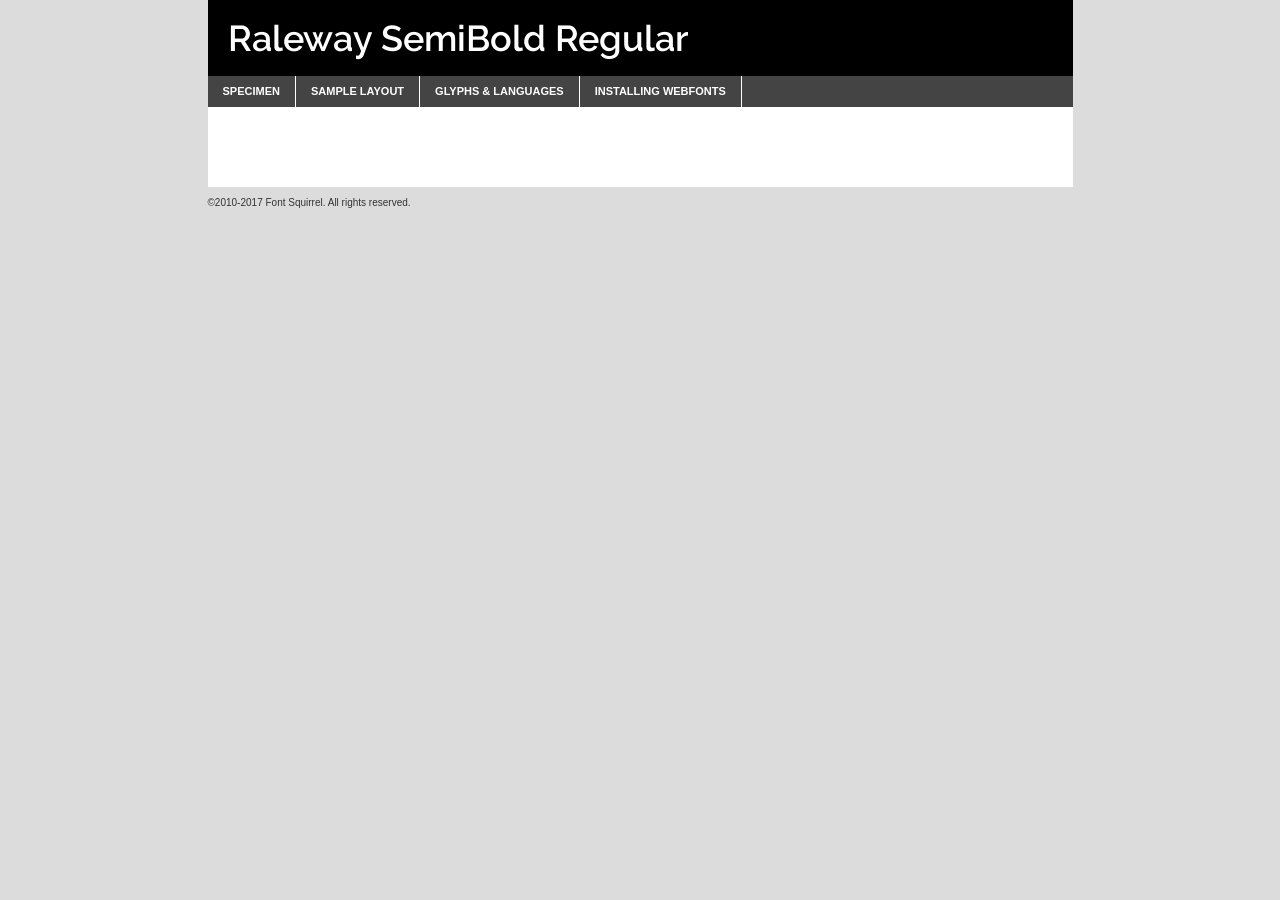
<file: fonts/raleway/raleway-semibold-demo.html>
<!DOCTYPE html PUBLIC "-//W3C//DTD XHTML 1.0 Transitional//EN"
	"http://www.w3.org/TR/xhtml1/DTD/xhtml1-transitional.dtd">

<html xmlns="http://www.w3.org/1999/xhtml" xml:lang="en" lang="en">
<head>
	<meta http-equiv="Content-Type" content="text/html; charset=utf-8" />
	<script src="http://ajax.googleapis.com/ajax/libs/jquery/1.7.2/jquery.min.js" type="text/javascript" charset="utf-8"></script>
	<script type="text/javascript">
	(function($){$.fn.easyTabs=function(option){var param=jQuery.extend({fadeSpeed:"fast",defaultContent:1,activeClass:'active'},option);$(this).each(function(){var thisId="#"+this.id;if(param.defaultContent==''){param.defaultContent=1;}
	if(typeof param.defaultContent=="number")
	{var defaultTab=$(thisId+" .tabs li:eq("+(param.defaultContent-1)+") a").attr('href').substr(1);}else{var defaultTab=param.defaultContent;}
	$(thisId+" .tabs li a").each(function(){var tabToHide=$(this).attr('href').substr(1);$("#"+tabToHide).addClass('easytabs-tab-content');});hideAll();changeContent(defaultTab);function hideAll(){$(thisId+" .easytabs-tab-content").hide();}
	function changeContent(tabId){hideAll();$(thisId+" .tabs li").removeClass(param.activeClass);$(thisId+" .tabs li a[href=#"+tabId+"]").closest('li').addClass(param.activeClass);if(param.fadeSpeed!="none")
	{$(thisId+" #"+tabId).fadeIn(param.fadeSpeed);}else{$(thisId+" #"+tabId).show();}}
	$(thisId+" .tabs li").click(function(){var tabId=$(this).find('a').attr('href').substr(1);changeContent(tabId);return false;});});}})(jQuery);
	</script>
	<link rel="stylesheet" href="specimen_files/specimen_stylesheet.css" type="text/css" charset="utf-8" />
	<link rel="stylesheet" href="stylesheet.css" type="text/css" charset="utf-8" />

	<style type="text/css">
					body{
				font-family: 'ralewaysemibold';
							}
		</style>

	<title>Raleway SemiBold Regular Specimen</title>
	
	
	<script type="text/javascript" charset="utf-8">
		$(document).ready(function() {
			$('#container').easyTabs({defaultContent:1});
		});
	</script>
</head>

<body>
<div id="container">
	<div id="header">
		Raleway SemiBold Regular	</div>
	<ul class="tabs">
		<li><a href="#specimen">Specimen</a></li>
		<li><a href="#layout">Sample Layout</a></li>
				<li><a href="#glyphs">Glyphs &amp; Languages</a></li>
		<li><a href="#installing">Installing Webfonts</a></li>
		
	</ul>
	
	<div id="main_content">

		
			<div id="specimen">
		
				<div class="section">
					<div class="grid12 firstcol">
						<div class="huge">AaBb</div>
					</div>
				</div>
		
				<div class="section">
					<div class="glyph_range">A&#x200B;B&#x200b;C&#x200b;D&#x200b;E&#x200b;F&#x200b;G&#x200b;H&#x200b;I&#x200b;J&#x200b;K&#x200b;L&#x200b;M&#x200b;N&#x200b;O&#x200b;P&#x200b;Q&#x200b;R&#x200b;S&#x200b;T&#x200b;U&#x200b;V&#x200b;W&#x200b;X&#x200b;Y&#x200b;Z&#x200b;a&#x200b;b&#x200b;c&#x200b;d&#x200b;e&#x200b;f&#x200b;g&#x200b;h&#x200b;i&#x200b;j&#x200b;k&#x200b;l&#x200b;m&#x200b;n&#x200b;o&#x200b;p&#x200b;q&#x200b;r&#x200b;s&#x200b;t&#x200b;u&#x200b;v&#x200b;w&#x200b;x&#x200b;y&#x200b;z&#x200b;1&#x200b;2&#x200b;3&#x200b;4&#x200b;5&#x200b;6&#x200b;7&#x200b;8&#x200b;9&#x200b;0&#x200b;&amp;&#x200b;.&#x200b;,&#x200b;?&#x200b;!&#x200b;&#64;&#x200b;(&#x200b;)&#x200b;#&#x200b;$&#x200b;%&#x200b;*&#x200b;+&#x200b;-&#x200b;=&#x200b;:&#x200b;;</div>
				</div>
				<div class="section">
					<div class="grid12 firstcol">
						<table class="sample_table">
							<tr><td>10</td><td class="size10">abcdefghijklmnopqrstuvwxyzABCDEFGHIJKLMNOPQRSTUVWXYZ0123456789abcdefghijklmnopqrstuvwxyzABCDEFGHIJKLMNOPQRSTUVWXYZ0123456789abcdefghijklmnopqrstuvwxyzABCDEFGHIJKLMNOPQRSTUVWXYZ</td></tr>
							<tr><td>11</td><td class="size11">abcdefghijklmnopqrstuvwxyzABCDEFGHIJKLMNOPQRSTUVWXYZ0123456789abcdefghijklmnopqrstuvwxyzABCDEFGHIJKLMNOPQRSTUVWXYZ0123456789abcdefghijklmnopqrstuvwxyzABCDEFGHIJKLMNOPQRSTUVWXYZ</td></tr>
							<tr><td>12</td><td class="size12">abcdefghijklmnopqrstuvwxyzABCDEFGHIJKLMNOPQRSTUVWXYZ0123456789abcdefghijklmnopqrstuvwxyzABCDEFGHIJKLMNOPQRSTUVWXYZ0123456789abcdefghijklmnopqrstuvwxyzABCDEFGHIJKLMNOPQRSTUVWXYZ</td></tr>
							<tr><td>13</td><td class="size13">abcdefghijklmnopqrstuvwxyzABCDEFGHIJKLMNOPQRSTUVWXYZ0123456789abcdefghijklmnopqrstuvwxyzABCDEFGHIJKLMNOPQRSTUVWXYZ0123456789abcdefghijklmnopqrstuvwxyzABCDEFGHIJKLMNOPQRSTUVWXYZ</td></tr>
							<tr><td>14</td><td class="size14">abcdefghijklmnopqrstuvwxyzABCDEFGHIJKLMNOPQRSTUVWXYZ0123456789abcdefghijklmnopqrstuvwxyzABCDEFGHIJKLMNOPQRSTUVWXYZ0123456789abcdefghijklmnopqrstuvwxyzABCDEFGHIJKLMNOPQRSTUVWXYZ</td></tr>
							<tr><td>16</td><td class="size16">abcdefghijklmnopqrstuvwxyzABCDEFGHIJKLMNOPQRSTUVWXYZ0123456789abcdefghijklmnopqrstuvwxyzABCDEFGHIJKLMNOPQRSTUVWXYZ</td></tr>
							<tr><td>18</td><td class="size18">abcdefghijklmnopqrstuvwxyzABCDEFGHIJKLMNOPQRSTUVWXYZ0123456789abcdefghijklmnopqrstuvwxyzABCDEFGHIJKLMNOPQRSTUVWXYZ</td></tr>
							<tr><td>20</td><td class="size20">abcdefghijklmnopqrstuvwxyzABCDEFGHIJKLMNOPQRSTUVWXYZ0123456789abcdefghijklmnopqrstuvwxyzABCDEFGHIJKLMNOPQRSTUVWXYZ</td></tr>
							<tr><td>24</td><td class="size24">abcdefghijklmnopqrstuvwxyzABCDEFGHIJKLMNOPQRSTUVWXYZ0123456789abcdefghijklmnopqrstuvwxyzABCDEFGHIJKLMNOPQRSTUVWXYZ</td></tr>
							<tr><td>30</td><td class="size30">abcdefghijklmnopqrstuvwxyzABCDEFGHIJKLMNOPQRSTUVWXYZ0123456789abcdefghijklmnopqrstuvwxyzABCDEFGHIJKLMNOPQRSTUVWXYZ</td></tr>
							<tr><td>36</td><td class="size36">abcdefghijklmnopqrstuvwxyzABCDEFGHIJKLMNOPQRSTUVWXYZ0123456789abcdefghijklmnopqrstuvwxyzABCDEFGHIJKLMNOPQRSTUVWXYZ</td></tr>
							<tr><td>48</td><td class="size48">abcdefghijklmnopqrstuvwxyzABCDEFGHIJKLMNOPQRSTUVWXYZ0123456789abcdefghijklmnopqrstuvwxyzABCDEFGHIJKLMNOPQRSTUVWXYZ</td></tr>
							<tr><td>60</td><td class="size60">abcdefghijklmnopqrstuvwxyzABCDEFGHIJKLMNOPQRSTUVWXYZ0123456789abcdefghijklmnopqrstuvwxyzABCDEFGHIJKLMNOPQRSTUVWXYZ</td></tr>
							<tr><td>72</td><td class="size72">abcdefghijklmnopqrstuvwxyzABCDEFGHIJKLMNOPQRSTUVWXYZ0123456789abcdefghijklmnopqrstuvwxyzABCDEFGHIJKLMNOPQRSTUVWXYZ</td></tr>
							<tr><td>90</td><td class="size90">abcdefghijklmnopqrstuvwxyzABCDEFGHIJKLMNOPQRSTUVWXYZ0123456789abcdefghijklmnopqrstuvwxyzABCDEFGHIJKLMNOPQRSTUVWXYZ</td></tr>
						</table>
				
					</div>
			
				</div>
		
		
		
								<div class="section" id="bodycomparison">


										<div id="xheight">
				<div class="fontbody">&#x25FC;&#x25FC;&#x25FC;&#x25FC;&#x25FC;&#x25FC;&#x25FC;&#x25FC;&#x25FC;&#x25FC;&#x25FC;&#x25FC;&#x25FC;&#x25FC;&#x25FC;&#x25FC;&#x25FC;&#x25FC;&#x25FC;&#x25FC;&#x25FC;&#x25FC;&#x25FC;&#x25FC;&#x25FC;&#x25FC;&#x25FC;&#x25FC;&#x25FC;&#x25FC;&#x25FC;&#x25FC;&#x25FC;&#x25FC;&#x25FC;&#x25FC;&#x25FC;&#x25FC;&#x25FC;&#x25FC;&#x25FC;&#x25FC;&#x25FC;&#x25FC;&#x25FC;&#x25FC;&#x25FC;&#x25FC;&#x25FC;&#x25FC;&#x25FC;&#x25FC;&#x25FC;&#x25FC;&#x25FC;&#x25FC;&#x25FC;&#x25FC;&#x25FC;&#x25FC;&#x25FC;&#x25FC;&#x25FC;&#x25FC;&#x25FC;&#x25FC;&#x25FC;&#x25FC;&#x25FC;&#x25FC;&#x25FC;&#x25FC;&#x25FC;&#x25FC;&#x25FC;&#x25FC;&#x25FC;&#x25FC;&#x25FC;&#x25FC;&#x25FC;&#x25FC;&#x25FC;&#x25FC;&#x25FC;&#x25FC;&#x25FC;&#x25FC;&#x25FC;&#x25FC;&#x25FC;&#x25FC;&#x25FC;&#x25FC;&#x25FC;&#x25FC;&#x25FC;&#x25FC;&#x25FC;body</div><div class="arialbody">body</div><div class="verdanabody">body</div><div class="georgiabody">body</div></div>
										<div class="fontbody" style="z-index:1">
											body<span>Raleway SemiBold Regular</span>
										</div>
										<div class="arialbody" style="z-index:1">
											body<span>Arial</span>
										</div>
										<div class="verdanabody" style="z-index:1">
											body<span>Verdana</span>
										</div>
										<div class="georgiabody" style="z-index:1">
											body<span>Georgia</span>
										</div>



								</div>
		
		
				<div class="section psample psample_row1" id="">
					
					<div class="grid2 firstcol">
						<p class="size10"><span>10.</span>Aenean lacinia bibendum nulla sed consectetur. Fusce dapibus, tellus ac cursus commodo, tortor mauris condimentum nibh, ut fermentum massa justo sit amet risus. Nullam id dolor id nibh ultricies vehicula ut id elit. Cum sociis natoque penatibus et magnis dis parturient montes, nascetur ridiculus mus. Nulla vitae elit libero, a pharetra augue.</p>
			
					</div>
					<div class="grid3">
						<p class="size11"><span>11.</span>Aenean lacinia bibendum nulla sed consectetur. Fusce dapibus, tellus ac cursus commodo, tortor mauris condimentum nibh, ut fermentum massa justo sit amet risus. Nullam id dolor id nibh ultricies vehicula ut id elit. Cum sociis natoque penatibus et magnis dis parturient montes, nascetur ridiculus mus. Nulla vitae elit libero, a pharetra augue.</p>
			
					</div>
					<div class="grid3">
						<p class="size12"><span>12.</span>Aenean lacinia bibendum nulla sed consectetur. Fusce dapibus, tellus ac cursus commodo, tortor mauris condimentum nibh, ut fermentum massa justo sit amet risus. Nullam id dolor id nibh ultricies vehicula ut id elit. Cum sociis natoque penatibus et magnis dis parturient montes, nascetur ridiculus mus. Nulla vitae elit libero, a pharetra augue.</p>
			
					</div>
					<div class="grid4">
						<p class="size13"><span>13.</span>Aenean lacinia bibendum nulla sed consectetur. Fusce dapibus, tellus ac cursus commodo, tortor mauris condimentum nibh, ut fermentum massa justo sit amet risus. Nullam id dolor id nibh ultricies vehicula ut id elit. Cum sociis natoque penatibus et magnis dis parturient montes, nascetur ridiculus mus. Nulla vitae elit libero, a pharetra augue.</p>
			
					</div>
					<div class="white_blend"></div>
					
				</div>
				<div class="section psample psample_row2" id="">
					<div class="grid3 firstcol">
						<p class="size14"><span>14.</span>Aenean lacinia bibendum nulla sed consectetur. Fusce dapibus, tellus ac cursus commodo, tortor mauris condimentum nibh, ut fermentum massa justo sit amet risus. Nullam id dolor id nibh ultricies vehicula ut id elit. Cum sociis natoque penatibus et magnis dis parturient montes, nascetur ridiculus mus. Nulla vitae elit libero, a pharetra augue.</p>
			
					</div>
					<div class="grid4">
						<p class="size16"><span>16.</span>Aenean lacinia bibendum nulla sed consectetur. Fusce dapibus, tellus ac cursus commodo, tortor mauris condimentum nibh, ut fermentum massa justo sit amet risus. Nullam id dolor id nibh ultricies vehicula ut id elit. Cum sociis natoque penatibus et magnis dis parturient montes, nascetur ridiculus mus. Nulla vitae elit libero, a pharetra augue.</p>
			
					</div>
					<div class="grid5">
						<p class="size18"><span>18.</span>Aenean lacinia bibendum nulla sed consectetur. Fusce dapibus, tellus ac cursus commodo, tortor mauris condimentum nibh, ut fermentum massa justo sit amet risus. Nullam id dolor id nibh ultricies vehicula ut id elit. Cum sociis natoque penatibus et magnis dis parturient montes, nascetur ridiculus mus. Nulla vitae elit libero, a pharetra augue.</p>
			
					</div>

					<div class="white_blend"></div>

				</div>
				
				<div class="section psample psample_row3" id="">
					<div class="grid5 firstcol">
						<p class="size20"><span>20.</span>Aenean lacinia bibendum nulla sed consectetur. Fusce dapibus, tellus ac cursus commodo, tortor mauris condimentum nibh, ut fermentum massa justo sit amet risus. Nullam id dolor id nibh ultricies vehicula ut id elit. Cum sociis natoque penatibus et magnis dis parturient montes, nascetur ridiculus mus. Nulla vitae elit libero, a pharetra augue.</p>
					</div>
					<div class="grid7">
						<p class="size24"><span>24.</span>Aenean lacinia bibendum nulla sed consectetur. Fusce dapibus, tellus ac cursus commodo, tortor mauris condimentum nibh, ut fermentum massa justo sit amet risus. Nullam id dolor id nibh ultricies vehicula ut id elit. Cum sociis natoque penatibus et magnis dis parturient montes, nascetur ridiculus mus. Nulla vitae elit libero, a pharetra augue.</p>
					</div>
					
					<div class="white_blend"></div>
					
				</div>
				
				<div class="section psample psample_row4" id="">
					<div class="grid12 firstcol">
						<p class="size30"><span>30.</span>Aenean lacinia bibendum nulla sed consectetur. Fusce dapibus, tellus ac cursus commodo, tortor mauris condimentum nibh, ut fermentum massa justo sit amet risus. Nullam id dolor id nibh ultricies vehicula ut id elit. Cum sociis natoque penatibus et magnis dis parturient montes, nascetur ridiculus mus. Nulla vitae elit libero, a pharetra augue.</p>
					</div>
					<div class="white_blend"></div>
					
				</div>
				
				
				
				<div class="section psample psample_row1 fullreverse">
					<div class="grid2 firstcol">
						<p class="size10"><span>10.</span>Aenean lacinia bibendum nulla sed consectetur. Fusce dapibus, tellus ac cursus commodo, tortor mauris condimentum nibh, ut fermentum massa justo sit amet risus. Nullam id dolor id nibh ultricies vehicula ut id elit. Cum sociis natoque penatibus et magnis dis parturient montes, nascetur ridiculus mus. Nulla vitae elit libero, a pharetra augue.</p>
			
					</div>
					<div class="grid3">
						<p class="size11"><span>11.</span>Aenean lacinia bibendum nulla sed consectetur. Fusce dapibus, tellus ac cursus commodo, tortor mauris condimentum nibh, ut fermentum massa justo sit amet risus. Nullam id dolor id nibh ultricies vehicula ut id elit. Cum sociis natoque penatibus et magnis dis parturient montes, nascetur ridiculus mus. Nulla vitae elit libero, a pharetra augue.</p>
			
					</div>
					<div class="grid3">
						<p class="size12"><span>12.</span>Aenean lacinia bibendum nulla sed consectetur. Fusce dapibus, tellus ac cursus commodo, tortor mauris condimentum nibh, ut fermentum massa justo sit amet risus. Nullam id dolor id nibh ultricies vehicula ut id elit. Cum sociis natoque penatibus et magnis dis parturient montes, nascetur ridiculus mus. Nulla vitae elit libero, a pharetra augue.</p>
			
					</div>
					<div class="grid4">
						<p class="size13"><span>13.</span>Aenean lacinia bibendum nulla sed consectetur. Fusce dapibus, tellus ac cursus commodo, tortor mauris condimentum nibh, ut fermentum massa justo sit amet risus. Nullam id dolor id nibh ultricies vehicula ut id elit. Cum sociis natoque penatibus et magnis dis parturient montes, nascetur ridiculus mus. Nulla vitae elit libero, a pharetra augue.</p>
			
					</div>
					<div class="black_blend"></div>
					
				</div>
				
				<div class="section psample psample_row2 fullreverse">
					<div class="grid3 firstcol">
						<p class="size14"><span>14.</span>Aenean lacinia bibendum nulla sed consectetur. Fusce dapibus, tellus ac cursus commodo, tortor mauris condimentum nibh, ut fermentum massa justo sit amet risus. Nullam id dolor id nibh ultricies vehicula ut id elit. Cum sociis natoque penatibus et magnis dis parturient montes, nascetur ridiculus mus. Nulla vitae elit libero, a pharetra augue.</p>
			
					</div>
					<div class="grid4">
						<p class="size16"><span>16.</span>Aenean lacinia bibendum nulla sed consectetur. Fusce dapibus, tellus ac cursus commodo, tortor mauris condimentum nibh, ut fermentum massa justo sit amet risus. Nullam id dolor id nibh ultricies vehicula ut id elit. Cum sociis natoque penatibus et magnis dis parturient montes, nascetur ridiculus mus. Nulla vitae elit libero, a pharetra augue.</p>
			
					</div>
					<div class="grid5">
						<p class="size18"><span>18.</span>Aenean lacinia bibendum nulla sed consectetur. Fusce dapibus, tellus ac cursus commodo, tortor mauris condimentum nibh, ut fermentum massa justo sit amet risus. Nullam id dolor id nibh ultricies vehicula ut id elit. Cum sociis natoque penatibus et magnis dis parturient montes, nascetur ridiculus mus. Nulla vitae elit libero, a pharetra augue.</p>
			
					</div>
					<div class="black_blend"></div>

				</div>
				
				<div class="section psample fullreverse psample_row3" id="">
					<div class="grid5 firstcol">
						<p class="size20"><span>20.</span>Aenean lacinia bibendum nulla sed consectetur. Fusce dapibus, tellus ac cursus commodo, tortor mauris condimentum nibh, ut fermentum massa justo sit amet risus. Nullam id dolor id nibh ultricies vehicula ut id elit. Cum sociis natoque penatibus et magnis dis parturient montes, nascetur ridiculus mus. Nulla vitae elit libero, a pharetra augue.</p>
					</div>
					<div class="grid7">
						<p class="size24"><span>24.</span>Aenean lacinia bibendum nulla sed consectetur. Fusce dapibus, tellus ac cursus commodo, tortor mauris condimentum nibh, ut fermentum massa justo sit amet risus. Nullam id dolor id nibh ultricies vehicula ut id elit. Cum sociis natoque penatibus et magnis dis parturient montes, nascetur ridiculus mus. Nulla vitae elit libero, a pharetra augue.</p>
					</div>
					
					<div class="black_blend"></div>
					
				</div>
				
				<div class="section psample fullreverse psample_row4" id="" style="border-bottom: 20px #000 solid;">
					<div class="grid12 firstcol">
						<p class="size30"><span>30.</span>Aenean lacinia bibendum nulla sed consectetur. Fusce dapibus, tellus ac cursus commodo, tortor mauris condimentum nibh, ut fermentum massa justo sit amet risus. Nullam id dolor id nibh ultricies vehicula ut id elit. Cum sociis natoque penatibus et magnis dis parturient montes, nascetur ridiculus mus. Nulla vitae elit libero, a pharetra augue.</p>
					</div>
					<div class="black_blend"></div>
					
				</div>
				
				
				
				
			</div>
			
			<div id="layout">
				
				<div class="section">
					
					<div class="grid12 firstcol">
						<h1>Lorem Ipsum Dolor</h1>
						<h2>Etiam porta sem malesuada magna mollis euismod</h2>
						
						<p class="byline">By <a href="#link">Aenean Lacinia</a></p>
					</div>
				</div>
				<div class="section">
					<div class="grid8 firstcol">
						<p class="large">Donec sed odio dui. Morbi leo risus, porta ac consectetur ac, vestibulum at eros. Fusce dapibus, tellus ac cursus commodo, tortor mauris condimentum nibh, ut fermentum massa justo sit amet risus. </p>

						
						<h3>Pellentesque ornare sem</h3>

						<p>Maecenas sed diam eget risus varius blandit sit amet non magna. Maecenas faucibus mollis interdum. Donec ullamcorper nulla non metus auctor fringilla. Nullam id dolor id nibh ultricies vehicula ut id elit. Nullam id dolor id nibh ultricies vehicula ut id elit. </p>

						<p>Aenean eu leo quam. Pellentesque ornare sem lacinia quam venenatis vestibulum. Lorem ipsum dolor sit amet, consectetur adipiscing elit. Cum sociis natoque penatibus et magnis dis parturient montes, nascetur ridiculus mus. </p>

						<p>Nulla vitae elit libero, a pharetra augue. Praesent commodo cursus magna, vel scelerisque nisl consectetur et. Aenean lacinia bibendum nulla sed consectetur. </p>

						<p>Nullam quis risus eget urna mollis ornare vel eu leo. Nullam quis risus eget urna mollis ornare vel eu leo. Maecenas sed diam eget risus varius blandit sit amet non magna. Donec ullamcorper nulla non metus auctor fringilla. </p>

						<h3>Cras mattis consectetur</h3>

						<p>Aenean eu leo quam. Pellentesque ornare sem lacinia quam venenatis vestibulum. Aenean lacinia bibendum nulla sed consectetur. Integer posuere erat a ante venenatis dapibus posuere velit aliquet. Cras mattis consectetur purus sit amet fermentum. </p>

						<p>Nullam id dolor id nibh ultricies vehicula ut id elit. Nullam quis risus eget urna mollis ornare vel eu leo. Cras mattis consectetur purus sit amet fermentum.</p>
					</div>
					
					<div class="grid4 sidebar">
						
						<div class="box reverse">
							<p class="last">Nullam quis risus eget urna mollis ornare vel eu leo. Donec ullamcorper nulla non metus auctor fringilla. Cras mattis consectetur purus sit amet fermentum. Sed posuere consectetur est at lobortis. Lorem ipsum dolor sit amet, consectetur adipiscing elit. </p>
						</div>
						
						<p class="caption">Maecenas sed diam eget risus varius.</p>

						<p>Vestibulum id ligula porta felis euismod semper. Integer posuere erat a ante venenatis dapibus posuere velit aliquet. Vestibulum id ligula porta felis euismod semper. Sed posuere consectetur est at lobortis. Maecenas sed diam eget risus varius blandit sit amet non magna. Fusce dapibus, tellus ac cursus commodo, tortor mauris condimentum nibh, ut fermentum massa justo sit amet risus. </p>

					

						<p>Duis mollis, est non commodo luctus, nisi erat porttitor ligula, eget lacinia odio sem nec elit. Aenean lacinia bibendum nulla sed consectetur. Vivamus sagittis lacus vel augue laoreet rutrum faucibus dolor auctor. Aenean lacinia bibendum nulla sed consectetur. Nullam quis risus eget urna mollis ornare vel eu leo. </p>

						<p>Praesent commodo cursus magna, vel scelerisque nisl consectetur et. Donec ullamcorper nulla non metus auctor fringilla. Maecenas faucibus mollis interdum. Fusce dapibus, tellus ac cursus commodo, tortor mauris condimentum nibh, ut fermentum massa justo sit amet risus. </p>

					</div>
				</div>
				
			</div>


			



		<div id="glyphs">
			<div class="section">
				<div class="grid12 firstcol">
			
				<h1>Language Support</h1>
				<p>The subset of Raleway SemiBold Regular in this kit supports the following languages:<br />
			
					Afrikaans, Albanian, Basque, Belarusian_lacinka, Bosnian, Breton, Catalan, Chamorro, Chichewa_nyanja, Croatian, Cyrillic, Czech, Danish, Dutch, English, Esperanto, Estonian, Faroese, Finnish, French, Frisian, Galician, German, Hungarian, Icelandic, Italian, Latvian, Lithuanian, Malagasy, Maltese, Norwegian, Polish, Portuguese, Romanian, Serbian, Slovak, Slovenian, Spanish, Turkish, Welsh, Alsatian, Aragonese, Arapaho, Aromanian, Arrernte, Asturian, Aymara, Bislama, Cebuano, Cheyenne, Cimbrian, Corsican, Fijian, French_creole, Friulian, Genoese, Gilbertese, Greenlandic, Guarani, Haitian_creole, Hawaiian, Hiligaynon, Hmong, Hopi, Ibanag, Iloko_ilokano, Indonesian, Interglossa_glosa, Interlingua, Irish_gaelic, Istro-romanian, Jerriais, Kashubian, Kurdish_kurmanji, Ladin, Lojban, Lombard, Low_saxon, Luxembourgeois, Malay_latinized, Manx, Maori, Megleno-romanian, Mohawk, Nahuatl, Norfolk_pitcairnese, Northern_sotho, Occitan, Oromo, Pangasinan, Papiamento, Piedmontese, Potawatomi, Quechua, Rhaeto-romance, Romansh, Rotokas, Sami_inari, Sami_lule, Samoan, Sardinian, Scots_gaelic, Seychelles_creole, Shona, Sicilian, Somali, Southern_ndebele, Southern_sotho, Swahili, Swati_swazi, Tagalog_filipino_pilipino, Tahitian, Tausug, Tetum, Tok_pisin, Tongan, Tswana, Turkmen, Turkmen_latinized, Tuvaluan, Uyghur_latinized, Veps, Volapuk, Votic_latinized, Walloon, Warlpiri, Xhosa, Yapese, Zulu, Latinbasic, Ubasic, Demo				</p>
				<h1>Glyph Chart</h1>
				<p>The subset of Raleway SemiBold Regular in this kit includes all the glyphs listed below. Unicode entities are included above each glyph to help you insert individual characters into your layout.</p>
				<div id="glyph_chart">
			
																				 <div><p>&amp;#13;</p>&#13;</div>
																				 <div><p>&amp;#32;</p>&#32;</div>
																				 <div><p>&amp;#33;</p>&#33;</div>
																				 <div><p>&amp;#34;</p>&#34;</div>
																				 <div><p>&amp;#35;</p>&#35;</div>
																				 <div><p>&amp;#36;</p>&#36;</div>
																				 <div><p>&amp;#37;</p>&#37;</div>
																				 <div><p>&amp;#38;</p>&#38;</div>
																				 <div><p>&amp;#39;</p>&#39;</div>
																				 <div><p>&amp;#40;</p>&#40;</div>
																				 <div><p>&amp;#41;</p>&#41;</div>
																				 <div><p>&amp;#42;</p>&#42;</div>
																				 <div><p>&amp;#43;</p>&#43;</div>
																				 <div><p>&amp;#44;</p>&#44;</div>
																				 <div><p>&amp;#45;</p>&#45;</div>
																				 <div><p>&amp;#46;</p>&#46;</div>
																				 <div><p>&amp;#47;</p>&#47;</div>
																				 <div><p>&amp;#48;</p>&#48;</div>
																				 <div><p>&amp;#49;</p>&#49;</div>
																				 <div><p>&amp;#50;</p>&#50;</div>
																				 <div><p>&amp;#51;</p>&#51;</div>
																				 <div><p>&amp;#52;</p>&#52;</div>
																				 <div><p>&amp;#53;</p>&#53;</div>
																				 <div><p>&amp;#54;</p>&#54;</div>
																				 <div><p>&amp;#55;</p>&#55;</div>
																				 <div><p>&amp;#56;</p>&#56;</div>
																				 <div><p>&amp;#57;</p>&#57;</div>
																				 <div><p>&amp;#58;</p>&#58;</div>
																				 <div><p>&amp;#59;</p>&#59;</div>
																				 <div><p>&amp;#60;</p>&#60;</div>
																				 <div><p>&amp;#61;</p>&#61;</div>
																				 <div><p>&amp;#62;</p>&#62;</div>
																				 <div><p>&amp;#63;</p>&#63;</div>
																				 <div><p>&amp;#64;</p>&#64;</div>
																				 <div><p>&amp;#65;</p>&#65;</div>
																				 <div><p>&amp;#66;</p>&#66;</div>
																				 <div><p>&amp;#67;</p>&#67;</div>
																				 <div><p>&amp;#68;</p>&#68;</div>
																				 <div><p>&amp;#69;</p>&#69;</div>
																				 <div><p>&amp;#70;</p>&#70;</div>
																				 <div><p>&amp;#71;</p>&#71;</div>
																				 <div><p>&amp;#72;</p>&#72;</div>
																				 <div><p>&amp;#73;</p>&#73;</div>
																				 <div><p>&amp;#74;</p>&#74;</div>
																				 <div><p>&amp;#75;</p>&#75;</div>
																				 <div><p>&amp;#76;</p>&#76;</div>
																				 <div><p>&amp;#77;</p>&#77;</div>
																				 <div><p>&amp;#78;</p>&#78;</div>
																				 <div><p>&amp;#79;</p>&#79;</div>
																				 <div><p>&amp;#80;</p>&#80;</div>
																				 <div><p>&amp;#81;</p>&#81;</div>
																				 <div><p>&amp;#82;</p>&#82;</div>
																				 <div><p>&amp;#83;</p>&#83;</div>
																				 <div><p>&amp;#84;</p>&#84;</div>
																				 <div><p>&amp;#85;</p>&#85;</div>
																				 <div><p>&amp;#86;</p>&#86;</div>
																				 <div><p>&amp;#87;</p>&#87;</div>
																				 <div><p>&amp;#88;</p>&#88;</div>
																				 <div><p>&amp;#89;</p>&#89;</div>
																				 <div><p>&amp;#90;</p>&#90;</div>
																				 <div><p>&amp;#91;</p>&#91;</div>
																				 <div><p>&amp;#92;</p>&#92;</div>
																				 <div><p>&amp;#93;</p>&#93;</div>
																				 <div><p>&amp;#94;</p>&#94;</div>
																				 <div><p>&amp;#95;</p>&#95;</div>
																				 <div><p>&amp;#96;</p>&#96;</div>
																				 <div><p>&amp;#97;</p>&#97;</div>
																				 <div><p>&amp;#98;</p>&#98;</div>
																				 <div><p>&amp;#99;</p>&#99;</div>
																				 <div><p>&amp;#100;</p>&#100;</div>
																				 <div><p>&amp;#101;</p>&#101;</div>
																				 <div><p>&amp;#102;</p>&#102;</div>
																				 <div><p>&amp;#103;</p>&#103;</div>
																				 <div><p>&amp;#104;</p>&#104;</div>
																				 <div><p>&amp;#105;</p>&#105;</div>
																				 <div><p>&amp;#106;</p>&#106;</div>
																				 <div><p>&amp;#107;</p>&#107;</div>
																				 <div><p>&amp;#108;</p>&#108;</div>
																				 <div><p>&amp;#109;</p>&#109;</div>
																				 <div><p>&amp;#110;</p>&#110;</div>
																				 <div><p>&amp;#111;</p>&#111;</div>
																				 <div><p>&amp;#112;</p>&#112;</div>
																				 <div><p>&amp;#113;</p>&#113;</div>
																				 <div><p>&amp;#114;</p>&#114;</div>
																				 <div><p>&amp;#115;</p>&#115;</div>
																				 <div><p>&amp;#116;</p>&#116;</div>
																				 <div><p>&amp;#117;</p>&#117;</div>
																				 <div><p>&amp;#118;</p>&#118;</div>
																				 <div><p>&amp;#119;</p>&#119;</div>
																				 <div><p>&amp;#120;</p>&#120;</div>
																				 <div><p>&amp;#121;</p>&#121;</div>
																				 <div><p>&amp;#122;</p>&#122;</div>
																				 <div><p>&amp;#123;</p>&#123;</div>
																				 <div><p>&amp;#124;</p>&#124;</div>
																				 <div><p>&amp;#125;</p>&#125;</div>
																				 <div><p>&amp;#126;</p>&#126;</div>
																				 <div><p>&amp;#160;</p>&#160;</div>
																				 <div><p>&amp;#161;</p>&#161;</div>
																				 <div><p>&amp;#162;</p>&#162;</div>
																				 <div><p>&amp;#163;</p>&#163;</div>
																				 <div><p>&amp;#164;</p>&#164;</div>
																				 <div><p>&amp;#165;</p>&#165;</div>
																				 <div><p>&amp;#166;</p>&#166;</div>
																				 <div><p>&amp;#167;</p>&#167;</div>
																				 <div><p>&amp;#168;</p>&#168;</div>
																				 <div><p>&amp;#169;</p>&#169;</div>
																				 <div><p>&amp;#170;</p>&#170;</div>
																				 <div><p>&amp;#171;</p>&#171;</div>
																				 <div><p>&amp;#172;</p>&#172;</div>
																				 <div><p>&amp;#173;</p>&#173;</div>
																				 <div><p>&amp;#174;</p>&#174;</div>
																				 <div><p>&amp;#175;</p>&#175;</div>
																				 <div><p>&amp;#176;</p>&#176;</div>
																				 <div><p>&amp;#177;</p>&#177;</div>
																				 <div><p>&amp;#178;</p>&#178;</div>
																				 <div><p>&amp;#179;</p>&#179;</div>
																				 <div><p>&amp;#180;</p>&#180;</div>
																				 <div><p>&amp;#181;</p>&#181;</div>
																				 <div><p>&amp;#182;</p>&#182;</div>
																				 <div><p>&amp;#183;</p>&#183;</div>
																				 <div><p>&amp;#184;</p>&#184;</div>
																				 <div><p>&amp;#185;</p>&#185;</div>
																				 <div><p>&amp;#186;</p>&#186;</div>
																				 <div><p>&amp;#187;</p>&#187;</div>
																				 <div><p>&amp;#188;</p>&#188;</div>
																				 <div><p>&amp;#189;</p>&#189;</div>
																				 <div><p>&amp;#190;</p>&#190;</div>
																				 <div><p>&amp;#191;</p>&#191;</div>
																				 <div><p>&amp;#192;</p>&#192;</div>
																				 <div><p>&amp;#193;</p>&#193;</div>
																				 <div><p>&amp;#194;</p>&#194;</div>
																				 <div><p>&amp;#195;</p>&#195;</div>
																				 <div><p>&amp;#196;</p>&#196;</div>
																				 <div><p>&amp;#197;</p>&#197;</div>
																				 <div><p>&amp;#198;</p>&#198;</div>
																				 <div><p>&amp;#199;</p>&#199;</div>
																				 <div><p>&amp;#200;</p>&#200;</div>
																				 <div><p>&amp;#201;</p>&#201;</div>
																				 <div><p>&amp;#202;</p>&#202;</div>
																				 <div><p>&amp;#203;</p>&#203;</div>
																				 <div><p>&amp;#204;</p>&#204;</div>
																				 <div><p>&amp;#205;</p>&#205;</div>
																				 <div><p>&amp;#206;</p>&#206;</div>
																				 <div><p>&amp;#207;</p>&#207;</div>
																				 <div><p>&amp;#208;</p>&#208;</div>
																				 <div><p>&amp;#209;</p>&#209;</div>
																				 <div><p>&amp;#210;</p>&#210;</div>
																				 <div><p>&amp;#211;</p>&#211;</div>
																				 <div><p>&amp;#212;</p>&#212;</div>
																				 <div><p>&amp;#213;</p>&#213;</div>
																				 <div><p>&amp;#214;</p>&#214;</div>
																				 <div><p>&amp;#215;</p>&#215;</div>
																				 <div><p>&amp;#216;</p>&#216;</div>
																				 <div><p>&amp;#217;</p>&#217;</div>
																				 <div><p>&amp;#218;</p>&#218;</div>
																				 <div><p>&amp;#219;</p>&#219;</div>
																				 <div><p>&amp;#220;</p>&#220;</div>
																				 <div><p>&amp;#221;</p>&#221;</div>
																				 <div><p>&amp;#222;</p>&#222;</div>
																				 <div><p>&amp;#223;</p>&#223;</div>
																				 <div><p>&amp;#224;</p>&#224;</div>
																				 <div><p>&amp;#225;</p>&#225;</div>
																				 <div><p>&amp;#226;</p>&#226;</div>
																				 <div><p>&amp;#227;</p>&#227;</div>
																				 <div><p>&amp;#228;</p>&#228;</div>
																				 <div><p>&amp;#229;</p>&#229;</div>
																				 <div><p>&amp;#230;</p>&#230;</div>
																				 <div><p>&amp;#231;</p>&#231;</div>
																				 <div><p>&amp;#232;</p>&#232;</div>
																				 <div><p>&amp;#233;</p>&#233;</div>
																				 <div><p>&amp;#234;</p>&#234;</div>
																				 <div><p>&amp;#235;</p>&#235;</div>
																				 <div><p>&amp;#236;</p>&#236;</div>
																				 <div><p>&amp;#237;</p>&#237;</div>
																				 <div><p>&amp;#238;</p>&#238;</div>
																				 <div><p>&amp;#239;</p>&#239;</div>
																				 <div><p>&amp;#240;</p>&#240;</div>
																				 <div><p>&amp;#241;</p>&#241;</div>
																				 <div><p>&amp;#242;</p>&#242;</div>
																				 <div><p>&amp;#243;</p>&#243;</div>
																				 <div><p>&amp;#244;</p>&#244;</div>
																				 <div><p>&amp;#245;</p>&#245;</div>
																				 <div><p>&amp;#246;</p>&#246;</div>
																				 <div><p>&amp;#247;</p>&#247;</div>
																				 <div><p>&amp;#248;</p>&#248;</div>
																				 <div><p>&amp;#249;</p>&#249;</div>
																				 <div><p>&amp;#250;</p>&#250;</div>
																				 <div><p>&amp;#251;</p>&#251;</div>
																				 <div><p>&amp;#252;</p>&#252;</div>
																				 <div><p>&amp;#253;</p>&#253;</div>
																				 <div><p>&amp;#254;</p>&#254;</div>
																				 <div><p>&amp;#255;</p>&#255;</div>
																				 <div><p>&amp;#256;</p>&#256;</div>
																				 <div><p>&amp;#257;</p>&#257;</div>
																				 <div><p>&amp;#258;</p>&#258;</div>
																				 <div><p>&amp;#259;</p>&#259;</div>
																				 <div><p>&amp;#260;</p>&#260;</div>
																				 <div><p>&amp;#261;</p>&#261;</div>
																				 <div><p>&amp;#262;</p>&#262;</div>
																				 <div><p>&amp;#263;</p>&#263;</div>
																				 <div><p>&amp;#264;</p>&#264;</div>
																				 <div><p>&amp;#265;</p>&#265;</div>
																				 <div><p>&amp;#266;</p>&#266;</div>
																				 <div><p>&amp;#267;</p>&#267;</div>
																				 <div><p>&amp;#268;</p>&#268;</div>
																				 <div><p>&amp;#269;</p>&#269;</div>
																				 <div><p>&amp;#270;</p>&#270;</div>
																				 <div><p>&amp;#271;</p>&#271;</div>
																				 <div><p>&amp;#272;</p>&#272;</div>
																				 <div><p>&amp;#273;</p>&#273;</div>
																				 <div><p>&amp;#274;</p>&#274;</div>
																				 <div><p>&amp;#275;</p>&#275;</div>
																				 <div><p>&amp;#276;</p>&#276;</div>
																				 <div><p>&amp;#277;</p>&#277;</div>
																				 <div><p>&amp;#278;</p>&#278;</div>
																				 <div><p>&amp;#279;</p>&#279;</div>
																				 <div><p>&amp;#280;</p>&#280;</div>
																				 <div><p>&amp;#281;</p>&#281;</div>
																				 <div><p>&amp;#282;</p>&#282;</div>
																				 <div><p>&amp;#283;</p>&#283;</div>
																				 <div><p>&amp;#284;</p>&#284;</div>
																				 <div><p>&amp;#285;</p>&#285;</div>
																				 <div><p>&amp;#286;</p>&#286;</div>
																				 <div><p>&amp;#287;</p>&#287;</div>
																				 <div><p>&amp;#288;</p>&#288;</div>
																				 <div><p>&amp;#289;</p>&#289;</div>
																				 <div><p>&amp;#290;</p>&#290;</div>
																				 <div><p>&amp;#291;</p>&#291;</div>
																				 <div><p>&amp;#292;</p>&#292;</div>
																				 <div><p>&amp;#293;</p>&#293;</div>
																				 <div><p>&amp;#294;</p>&#294;</div>
																				 <div><p>&amp;#295;</p>&#295;</div>
																				 <div><p>&amp;#296;</p>&#296;</div>
																				 <div><p>&amp;#297;</p>&#297;</div>
																				 <div><p>&amp;#298;</p>&#298;</div>
																				 <div><p>&amp;#299;</p>&#299;</div>
																				 <div><p>&amp;#300;</p>&#300;</div>
																				 <div><p>&amp;#301;</p>&#301;</div>
																				 <div><p>&amp;#302;</p>&#302;</div>
																				 <div><p>&amp;#303;</p>&#303;</div>
																				 <div><p>&amp;#304;</p>&#304;</div>
																				 <div><p>&amp;#305;</p>&#305;</div>
																				 <div><p>&amp;#306;</p>&#306;</div>
																				 <div><p>&amp;#307;</p>&#307;</div>
																				 <div><p>&amp;#308;</p>&#308;</div>
																				 <div><p>&amp;#309;</p>&#309;</div>
																				 <div><p>&amp;#310;</p>&#310;</div>
																				 <div><p>&amp;#311;</p>&#311;</div>
																				 <div><p>&amp;#312;</p>&#312;</div>
																				 <div><p>&amp;#313;</p>&#313;</div>
																				 <div><p>&amp;#314;</p>&#314;</div>
																				 <div><p>&amp;#315;</p>&#315;</div>
																				 <div><p>&amp;#316;</p>&#316;</div>
																				 <div><p>&amp;#317;</p>&#317;</div>
																				 <div><p>&amp;#318;</p>&#318;</div>
																				 <div><p>&amp;#319;</p>&#319;</div>
																				 <div><p>&amp;#320;</p>&#320;</div>
																				 <div><p>&amp;#321;</p>&#321;</div>
																				 <div><p>&amp;#322;</p>&#322;</div>
																				 <div><p>&amp;#323;</p>&#323;</div>
																				 <div><p>&amp;#324;</p>&#324;</div>
																				 <div><p>&amp;#325;</p>&#325;</div>
																				 <div><p>&amp;#326;</p>&#326;</div>
																				 <div><p>&amp;#327;</p>&#327;</div>
																				 <div><p>&amp;#328;</p>&#328;</div>
																				 <div><p>&amp;#329;</p>&#329;</div>
																				 <div><p>&amp;#330;</p>&#330;</div>
																				 <div><p>&amp;#331;</p>&#331;</div>
																				 <div><p>&amp;#332;</p>&#332;</div>
																				 <div><p>&amp;#333;</p>&#333;</div>
																				 <div><p>&amp;#334;</p>&#334;</div>
																				 <div><p>&amp;#335;</p>&#335;</div>
																				 <div><p>&amp;#336;</p>&#336;</div>
																				 <div><p>&amp;#337;</p>&#337;</div>
																				 <div><p>&amp;#338;</p>&#338;</div>
																				 <div><p>&amp;#339;</p>&#339;</div>
																				 <div><p>&amp;#340;</p>&#340;</div>
																				 <div><p>&amp;#341;</p>&#341;</div>
																				 <div><p>&amp;#342;</p>&#342;</div>
																				 <div><p>&amp;#343;</p>&#343;</div>
																				 <div><p>&amp;#344;</p>&#344;</div>
																				 <div><p>&amp;#345;</p>&#345;</div>
																				 <div><p>&amp;#346;</p>&#346;</div>
																				 <div><p>&amp;#347;</p>&#347;</div>
																				 <div><p>&amp;#348;</p>&#348;</div>
																				 <div><p>&amp;#349;</p>&#349;</div>
																				 <div><p>&amp;#350;</p>&#350;</div>
																				 <div><p>&amp;#351;</p>&#351;</div>
																				 <div><p>&amp;#352;</p>&#352;</div>
																				 <div><p>&amp;#353;</p>&#353;</div>
																				 <div><p>&amp;#354;</p>&#354;</div>
																				 <div><p>&amp;#355;</p>&#355;</div>
																				 <div><p>&amp;#356;</p>&#356;</div>
																				 <div><p>&amp;#357;</p>&#357;</div>
																				 <div><p>&amp;#358;</p>&#358;</div>
																				 <div><p>&amp;#359;</p>&#359;</div>
																				 <div><p>&amp;#360;</p>&#360;</div>
																				 <div><p>&amp;#361;</p>&#361;</div>
																				 <div><p>&amp;#362;</p>&#362;</div>
																				 <div><p>&amp;#363;</p>&#363;</div>
																				 <div><p>&amp;#364;</p>&#364;</div>
																				 <div><p>&amp;#365;</p>&#365;</div>
																				 <div><p>&amp;#366;</p>&#366;</div>
																				 <div><p>&amp;#367;</p>&#367;</div>
																				 <div><p>&amp;#368;</p>&#368;</div>
																				 <div><p>&amp;#369;</p>&#369;</div>
																				 <div><p>&amp;#370;</p>&#370;</div>
																				 <div><p>&amp;#371;</p>&#371;</div>
																				 <div><p>&amp;#372;</p>&#372;</div>
																				 <div><p>&amp;#373;</p>&#373;</div>
																				 <div><p>&amp;#374;</p>&#374;</div>
																				 <div><p>&amp;#375;</p>&#375;</div>
																				 <div><p>&amp;#376;</p>&#376;</div>
																				 <div><p>&amp;#377;</p>&#377;</div>
																				 <div><p>&amp;#378;</p>&#378;</div>
																				 <div><p>&amp;#379;</p>&#379;</div>
																				 <div><p>&amp;#380;</p>&#380;</div>
																				 <div><p>&amp;#381;</p>&#381;</div>
																				 <div><p>&amp;#382;</p>&#382;</div>
																				 <div><p>&amp;#399;</p>&#399;</div>
																				 <div><p>&amp;#402;</p>&#402;</div>
																				 <div><p>&amp;#452;</p>&#452;</div>
																				 <div><p>&amp;#453;</p>&#453;</div>
																				 <div><p>&amp;#454;</p>&#454;</div>
																				 <div><p>&amp;#455;</p>&#455;</div>
																				 <div><p>&amp;#456;</p>&#456;</div>
																				 <div><p>&amp;#457;</p>&#457;</div>
																				 <div><p>&amp;#458;</p>&#458;</div>
																				 <div><p>&amp;#459;</p>&#459;</div>
																				 <div><p>&amp;#460;</p>&#460;</div>
																				 <div><p>&amp;#490;</p>&#490;</div>
																				 <div><p>&amp;#491;</p>&#491;</div>
																				 <div><p>&amp;#497;</p>&#497;</div>
																				 <div><p>&amp;#498;</p>&#498;</div>
																				 <div><p>&amp;#499;</p>&#499;</div>
																				 <div><p>&amp;#500;</p>&#500;</div>
																				 <div><p>&amp;#501;</p>&#501;</div>
																				 <div><p>&amp;#506;</p>&#506;</div>
																				 <div><p>&amp;#507;</p>&#507;</div>
																				 <div><p>&amp;#508;</p>&#508;</div>
																				 <div><p>&amp;#509;</p>&#509;</div>
																				 <div><p>&amp;#510;</p>&#510;</div>
																				 <div><p>&amp;#511;</p>&#511;</div>
																				 <div><p>&amp;#512;</p>&#512;</div>
																				 <div><p>&amp;#513;</p>&#513;</div>
																				 <div><p>&amp;#514;</p>&#514;</div>
																				 <div><p>&amp;#515;</p>&#515;</div>
																				 <div><p>&amp;#516;</p>&#516;</div>
																				 <div><p>&amp;#517;</p>&#517;</div>
																				 <div><p>&amp;#518;</p>&#518;</div>
																				 <div><p>&amp;#519;</p>&#519;</div>
																				 <div><p>&amp;#520;</p>&#520;</div>
																				 <div><p>&amp;#521;</p>&#521;</div>
																				 <div><p>&amp;#522;</p>&#522;</div>
																				 <div><p>&amp;#523;</p>&#523;</div>
																				 <div><p>&amp;#524;</p>&#524;</div>
																				 <div><p>&amp;#525;</p>&#525;</div>
																				 <div><p>&amp;#526;</p>&#526;</div>
																				 <div><p>&amp;#527;</p>&#527;</div>
																				 <div><p>&amp;#528;</p>&#528;</div>
																				 <div><p>&amp;#529;</p>&#529;</div>
																				 <div><p>&amp;#530;</p>&#530;</div>
																				 <div><p>&amp;#531;</p>&#531;</div>
																				 <div><p>&amp;#532;</p>&#532;</div>
																				 <div><p>&amp;#533;</p>&#533;</div>
																				 <div><p>&amp;#534;</p>&#534;</div>
																				 <div><p>&amp;#535;</p>&#535;</div>
																				 <div><p>&amp;#536;</p>&#536;</div>
																				 <div><p>&amp;#537;</p>&#537;</div>
																				 <div><p>&amp;#538;</p>&#538;</div>
																				 <div><p>&amp;#539;</p>&#539;</div>
																				 <div><p>&amp;#567;</p>&#567;</div>
																				 <div><p>&amp;#601;</p>&#601;</div>
																				 <div><p>&amp;#700;</p>&#700;</div>
																				 <div><p>&amp;#710;</p>&#710;</div>
																				 <div><p>&amp;#711;</p>&#711;</div>
																				 <div><p>&amp;#713;</p>&#713;</div>
																				 <div><p>&amp;#728;</p>&#728;</div>
																				 <div><p>&amp;#729;</p>&#729;</div>
																				 <div><p>&amp;#730;</p>&#730;</div>
																				 <div><p>&amp;#731;</p>&#731;</div>
																				 <div><p>&amp;#732;</p>&#732;</div>
																				 <div><p>&amp;#733;</p>&#733;</div>
																				 <div><p>&amp;#783;</p>&#783;</div>
																				 <div><p>&amp;#785;</p>&#785;</div>
																				 <div><p>&amp;#916;</p>&#916;</div>
																				 <div><p>&amp;#937;</p>&#937;</div>
																				 <div><p>&amp;#956;</p>&#956;</div>
																				 <div><p>&amp;#960;</p>&#960;</div>
																				 <div><p>&amp;#1024;</p>&#1024;</div>
																				 <div><p>&amp;#1025;</p>&#1025;</div>
																				 <div><p>&amp;#1026;</p>&#1026;</div>
																				 <div><p>&amp;#1027;</p>&#1027;</div>
																				 <div><p>&amp;#1028;</p>&#1028;</div>
																				 <div><p>&amp;#1029;</p>&#1029;</div>
																				 <div><p>&amp;#1030;</p>&#1030;</div>
																				 <div><p>&amp;#1031;</p>&#1031;</div>
																				 <div><p>&amp;#1032;</p>&#1032;</div>
																				 <div><p>&amp;#1033;</p>&#1033;</div>
																				 <div><p>&amp;#1034;</p>&#1034;</div>
																				 <div><p>&amp;#1035;</p>&#1035;</div>
																				 <div><p>&amp;#1036;</p>&#1036;</div>
																				 <div><p>&amp;#1037;</p>&#1037;</div>
																				 <div><p>&amp;#1038;</p>&#1038;</div>
																				 <div><p>&amp;#1039;</p>&#1039;</div>
																				 <div><p>&amp;#1040;</p>&#1040;</div>
																				 <div><p>&amp;#1041;</p>&#1041;</div>
																				 <div><p>&amp;#1042;</p>&#1042;</div>
																				 <div><p>&amp;#1043;</p>&#1043;</div>
																				 <div><p>&amp;#1044;</p>&#1044;</div>
																				 <div><p>&amp;#1045;</p>&#1045;</div>
																				 <div><p>&amp;#1046;</p>&#1046;</div>
																				 <div><p>&amp;#1047;</p>&#1047;</div>
																				 <div><p>&amp;#1048;</p>&#1048;</div>
																				 <div><p>&amp;#1049;</p>&#1049;</div>
																				 <div><p>&amp;#1050;</p>&#1050;</div>
																				 <div><p>&amp;#1051;</p>&#1051;</div>
																				 <div><p>&amp;#1052;</p>&#1052;</div>
																				 <div><p>&amp;#1053;</p>&#1053;</div>
																				 <div><p>&amp;#1054;</p>&#1054;</div>
																				 <div><p>&amp;#1055;</p>&#1055;</div>
																				 <div><p>&amp;#1056;</p>&#1056;</div>
																				 <div><p>&amp;#1057;</p>&#1057;</div>
																				 <div><p>&amp;#1058;</p>&#1058;</div>
																				 <div><p>&amp;#1059;</p>&#1059;</div>
																				 <div><p>&amp;#1060;</p>&#1060;</div>
																				 <div><p>&amp;#1061;</p>&#1061;</div>
																				 <div><p>&amp;#1062;</p>&#1062;</div>
																				 <div><p>&amp;#1063;</p>&#1063;</div>
																				 <div><p>&amp;#1064;</p>&#1064;</div>
																				 <div><p>&amp;#1065;</p>&#1065;</div>
																				 <div><p>&amp;#1066;</p>&#1066;</div>
																				 <div><p>&amp;#1067;</p>&#1067;</div>
																				 <div><p>&amp;#1068;</p>&#1068;</div>
																				 <div><p>&amp;#1069;</p>&#1069;</div>
																				 <div><p>&amp;#1070;</p>&#1070;</div>
																				 <div><p>&amp;#1071;</p>&#1071;</div>
																				 <div><p>&amp;#1072;</p>&#1072;</div>
																				 <div><p>&amp;#1073;</p>&#1073;</div>
																				 <div><p>&amp;#1074;</p>&#1074;</div>
																				 <div><p>&amp;#1075;</p>&#1075;</div>
																				 <div><p>&amp;#1076;</p>&#1076;</div>
																				 <div><p>&amp;#1077;</p>&#1077;</div>
																				 <div><p>&amp;#1078;</p>&#1078;</div>
																				 <div><p>&amp;#1079;</p>&#1079;</div>
																				 <div><p>&amp;#1080;</p>&#1080;</div>
																				 <div><p>&amp;#1081;</p>&#1081;</div>
																				 <div><p>&amp;#1082;</p>&#1082;</div>
																				 <div><p>&amp;#1083;</p>&#1083;</div>
																				 <div><p>&amp;#1084;</p>&#1084;</div>
																				 <div><p>&amp;#1085;</p>&#1085;</div>
																				 <div><p>&amp;#1086;</p>&#1086;</div>
																				 <div><p>&amp;#1087;</p>&#1087;</div>
																				 <div><p>&amp;#1088;</p>&#1088;</div>
																				 <div><p>&amp;#1089;</p>&#1089;</div>
																				 <div><p>&amp;#1090;</p>&#1090;</div>
																				 <div><p>&amp;#1091;</p>&#1091;</div>
																				 <div><p>&amp;#1092;</p>&#1092;</div>
																				 <div><p>&amp;#1093;</p>&#1093;</div>
																				 <div><p>&amp;#1094;</p>&#1094;</div>
																				 <div><p>&amp;#1095;</p>&#1095;</div>
																				 <div><p>&amp;#1096;</p>&#1096;</div>
																				 <div><p>&amp;#1097;</p>&#1097;</div>
																				 <div><p>&amp;#1098;</p>&#1098;</div>
																				 <div><p>&amp;#1099;</p>&#1099;</div>
																				 <div><p>&amp;#1100;</p>&#1100;</div>
																				 <div><p>&amp;#1101;</p>&#1101;</div>
																				 <div><p>&amp;#1102;</p>&#1102;</div>
																				 <div><p>&amp;#1103;</p>&#1103;</div>
																				 <div><p>&amp;#1104;</p>&#1104;</div>
																				 <div><p>&amp;#1105;</p>&#1105;</div>
																				 <div><p>&amp;#1106;</p>&#1106;</div>
																				 <div><p>&amp;#1107;</p>&#1107;</div>
																				 <div><p>&amp;#1108;</p>&#1108;</div>
																				 <div><p>&amp;#1109;</p>&#1109;</div>
																				 <div><p>&amp;#1110;</p>&#1110;</div>
																				 <div><p>&amp;#1111;</p>&#1111;</div>
																				 <div><p>&amp;#1112;</p>&#1112;</div>
																				 <div><p>&amp;#1113;</p>&#1113;</div>
																				 <div><p>&amp;#1114;</p>&#1114;</div>
																				 <div><p>&amp;#1115;</p>&#1115;</div>
																				 <div><p>&amp;#1116;</p>&#1116;</div>
																				 <div><p>&amp;#1117;</p>&#1117;</div>
																				 <div><p>&amp;#1118;</p>&#1118;</div>
																				 <div><p>&amp;#1119;</p>&#1119;</div>
																				 <div><p>&amp;#1168;</p>&#1168;</div>
																				 <div><p>&amp;#1169;</p>&#1169;</div>
																				 <div><p>&amp;#1200;</p>&#1200;</div>
																				 <div><p>&amp;#1201;</p>&#1201;</div>
																				 <div><p>&amp;#7692;</p>&#7692;</div>
																				 <div><p>&amp;#7693;</p>&#7693;</div>
																				 <div><p>&amp;#7716;</p>&#7716;</div>
																				 <div><p>&amp;#7717;</p>&#7717;</div>
																				 <div><p>&amp;#7748;</p>&#7748;</div>
																				 <div><p>&amp;#7749;</p>&#7749;</div>
																				 <div><p>&amp;#7770;</p>&#7770;</div>
																				 <div><p>&amp;#7771;</p>&#7771;</div>
																				 <div><p>&amp;#7778;</p>&#7778;</div>
																				 <div><p>&amp;#7779;</p>&#7779;</div>
																				 <div><p>&amp;#7788;</p>&#7788;</div>
																				 <div><p>&amp;#7789;</p>&#7789;</div>
																				 <div><p>&amp;#7808;</p>&#7808;</div>
																				 <div><p>&amp;#7809;</p>&#7809;</div>
																				 <div><p>&amp;#7810;</p>&#7810;</div>
																				 <div><p>&amp;#7811;</p>&#7811;</div>
																				 <div><p>&amp;#7812;</p>&#7812;</div>
																				 <div><p>&amp;#7813;</p>&#7813;</div>
																				 <div><p>&amp;#7826;</p>&#7826;</div>
																				 <div><p>&amp;#7827;</p>&#7827;</div>
																				 <div><p>&amp;#7864;</p>&#7864;</div>
																				 <div><p>&amp;#7865;</p>&#7865;</div>
																				 <div><p>&amp;#7868;</p>&#7868;</div>
																				 <div><p>&amp;#7869;</p>&#7869;</div>
																				 <div><p>&amp;#7882;</p>&#7882;</div>
																				 <div><p>&amp;#7883;</p>&#7883;</div>
																				 <div><p>&amp;#7884;</p>&#7884;</div>
																				 <div><p>&amp;#7885;</p>&#7885;</div>
																				 <div><p>&amp;#7908;</p>&#7908;</div>
																				 <div><p>&amp;#7909;</p>&#7909;</div>
																				 <div><p>&amp;#7922;</p>&#7922;</div>
																				 <div><p>&amp;#7923;</p>&#7923;</div>
																				 <div><p>&amp;#7928;</p>&#7928;</div>
																				 <div><p>&amp;#7929;</p>&#7929;</div>
																				 <div><p>&amp;#8194;</p>&#8194;</div>
																				 <div><p>&amp;#8195;</p>&#8195;</div>
																				 <div><p>&amp;#8211;</p>&#8211;</div>
																				 <div><p>&amp;#8212;</p>&#8212;</div>
																				 <div><p>&amp;#8216;</p>&#8216;</div>
																				 <div><p>&amp;#8217;</p>&#8217;</div>
																				 <div><p>&amp;#8218;</p>&#8218;</div>
																				 <div><p>&amp;#8220;</p>&#8220;</div>
																				 <div><p>&amp;#8221;</p>&#8221;</div>
																				 <div><p>&amp;#8222;</p>&#8222;</div>
																				 <div><p>&amp;#8224;</p>&#8224;</div>
																				 <div><p>&amp;#8225;</p>&#8225;</div>
																				 <div><p>&amp;#8226;</p>&#8226;</div>
																				 <div><p>&amp;#8230;</p>&#8230;</div>
																				 <div><p>&amp;#8240;</p>&#8240;</div>
																				 <div><p>&amp;#8249;</p>&#8249;</div>
																				 <div><p>&amp;#8250;</p>&#8250;</div>
																				 <div><p>&amp;#8260;</p>&#8260;</div>
																				 <div><p>&amp;#8304;</p>&#8304;</div>
																				 <div><p>&amp;#8308;</p>&#8308;</div>
																				 <div><p>&amp;#8309;</p>&#8309;</div>
																				 <div><p>&amp;#8310;</p>&#8310;</div>
																				 <div><p>&amp;#8311;</p>&#8311;</div>
																				 <div><p>&amp;#8312;</p>&#8312;</div>
																				 <div><p>&amp;#8313;</p>&#8313;</div>
																				 <div><p>&amp;#8320;</p>&#8320;</div>
																				 <div><p>&amp;#8321;</p>&#8321;</div>
																				 <div><p>&amp;#8322;</p>&#8322;</div>
																				 <div><p>&amp;#8323;</p>&#8323;</div>
																				 <div><p>&amp;#8324;</p>&#8324;</div>
																				 <div><p>&amp;#8325;</p>&#8325;</div>
																				 <div><p>&amp;#8326;</p>&#8326;</div>
																				 <div><p>&amp;#8327;</p>&#8327;</div>
																				 <div><p>&amp;#8328;</p>&#8328;</div>
																				 <div><p>&amp;#8329;</p>&#8329;</div>
																				 <div><p>&amp;#8353;</p>&#8353;</div>
																				 <div><p>&amp;#8355;</p>&#8355;</div>
																				 <div><p>&amp;#8356;</p>&#8356;</div>
																				 <div><p>&amp;#8358;</p>&#8358;</div>
																				 <div><p>&amp;#8361;</p>&#8361;</div>
																				 <div><p>&amp;#8364;</p>&#8364;</div>
																				 <div><p>&amp;#8377;</p>&#8377;</div>
																				 <div><p>&amp;#8467;</p>&#8467;</div>
																				 <div><p>&amp;#8470;</p>&#8470;</div>
																				 <div><p>&amp;#8480;</p>&#8480;</div>
																				 <div><p>&amp;#8482;</p>&#8482;</div>
																				 <div><p>&amp;#8486;</p>&#8486;</div>
																				 <div><p>&amp;#8494;</p>&#8494;</div>
																				 <div><p>&amp;#8531;</p>&#8531;</div>
																				 <div><p>&amp;#8532;</p>&#8532;</div>
																				 <div><p>&amp;#8539;</p>&#8539;</div>
																				 <div><p>&amp;#8540;</p>&#8540;</div>
																				 <div><p>&amp;#8541;</p>&#8541;</div>
																				 <div><p>&amp;#8542;</p>&#8542;</div>
																				 <div><p>&amp;#8706;</p>&#8706;</div>
																				 <div><p>&amp;#8710;</p>&#8710;</div>
																				 <div><p>&amp;#8719;</p>&#8719;</div>
																				 <div><p>&amp;#8721;</p>&#8721;</div>
																				 <div><p>&amp;#8722;</p>&#8722;</div>
																				 <div><p>&amp;#8725;</p>&#8725;</div>
																				 <div><p>&amp;#8729;</p>&#8729;</div>
																				 <div><p>&amp;#8730;</p>&#8730;</div>
																				 <div><p>&amp;#8734;</p>&#8734;</div>
																				 <div><p>&amp;#8747;</p>&#8747;</div>
																				 <div><p>&amp;#8776;</p>&#8776;</div>
																				 <div><p>&amp;#8800;</p>&#8800;</div>
																				 <div><p>&amp;#8804;</p>&#8804;</div>
																				 <div><p>&amp;#8805;</p>&#8805;</div>
																				 <div><p>&amp;#9674;</p>&#9674;</div>
																				 <div><p>&amp;#9724;</p>&#9724;</div>
																				 <div><p>&amp;#63171;</p>&#63171;</div>
																				 <div><p>&amp;#64256;</p>&#64256;</div>
																				 <div><p>&amp;#64257;</p>&#64257;</div>
																				 <div><p>&amp;#64258;</p>&#64258;</div>
																				 <div><p>&amp;#64259;</p>&#64259;</div>
																				 <div><p>&amp;#64260;</p>&#64260;</div>
																				 <div><p>&amp;#64262;</p>&#64262;</div>
																																																																																																																																																																																																																																																																																																																																																																																																																																																																																																																																																																																																																																																																																																																																																																																																</div>	
				</div>
		
		
			</div>
		</div>
		
		
		<div id="specs">
			
		</div>
	
		<div id="installing">
			<div class="section">
				<div class="grid7 firstcol">
					<h1>Installing Webfonts</h1>
					
					<p>Webfonts are supported by all major browser platforms but not all in the same way. There are currently four different font formats that must be included in order to target all browsers. This includes TTF, WOFF, EOT and SVG.</p>
					
					<h2>1. Upload your webfonts</h2>
					<p>You must upload your webfont kit to your website. They should be in or near the same directory as your CSS files.</p>
					
					<h2>2. Include the webfont stylesheet</h2>
					<p>A special CSS @font-face declaration helps the various browsers select the appropriate font it needs without causing you a bunch of headaches. Learn more about this syntax by reading the <a href="https://www.fontspring.com/blog/further-hardening-of-the-bulletproof-syntax">Fontspring blog post</a> about it. The code for it is as follows:</p>


<code>
@font-face{ 
	font-family: 'MyWebFont';
	src: url('WebFont.eot');
	src: url('WebFont.eot?#iefix') format('embedded-opentype'),
	     url('WebFont.woff') format('woff'),
	     url('WebFont.ttf') format('truetype'),
	     url('WebFont.svg#webfont') format('svg');
}
</code>

	<p>We've already gone ahead and generated the code for you. All you have to do is link to the stylesheet in your HTML, like this:</p>
	<code>&lt;link rel=&quot;stylesheet&quot; href=&quot;stylesheet.css&quot; type=&quot;text/css&quot; charset=&quot;utf-8&quot; /&gt;</code>

					<h2>3. Modify your own stylesheet</h2>
					<p>To take advantage of your new fonts, you must tell your stylesheet to use them. Look at the original @font-face declaration above and find the property called "font-family." The name linked there will be what you use to reference the font. Prepend that webfont name to the font stack in the "font-family" property, inside the selector you want to change. For example:</p>
<code>p { font-family: 'WebFont', Arial, sans-serif; }</code>

<h2>4. Test</h2>
<p>Getting webfonts to work cross-browser <em>can</em> be tricky. Use the information in the sidebar to help you if you find that fonts aren't loading in a particular browser.</p>
				</div>
				
				<div class="grid5 sidebar">
					<div class="box">
						<h2>Troubleshooting<br />Font-Face Problems</h2>
						<p>Having trouble getting your webfonts to load in your new website? Here are some tips to sort out what might be the problem.</p>

						<h3>Fonts not showing in any browser</h3>

						<p>This sounds like you need to work on the plumbing. You either did not upload the fonts to the correct directory, or you did not link the fonts properly in the CSS. If you've confirmed that all this is correct and you still have a problem, take a look at your .htaccess file and see if requests are getting intercepted.</p>

						<h3>Fonts not loading in iPhone or iPad</h3>

						<p>The most common problem here is that you are serving the fonts from an IIS server. IIS refuses to serve files that have unknown MIME types. If that is the case, you must set the MIME type for SVG to "image/svg+xml" in the server settings. Follow these instructions from Microsoft if you need help.</p>

						<h3>Fonts not loading in Firefox</h3>

						<p>The primary reason for this failure? You are still using a version Firefox older than 3.5. So upgrade already! If that isn't it, then you are very likely serving fonts from a different domain. Firefox requires that all font assets be served from the same domain. Lastly it is possible that you need to add WOFF to your list of MIME types (if you are serving via IIS.)</p>

						<h3>Fonts not loading in IE</h3>

						<p>Are you looking at Internet Explorer on an actual Windows machine or are you cheating by using a service like Adobe BrowserLab? Many of these screenshot services do not render @font-face for IE. Best to test it on a real machine.</p>

						<h3>Fonts not loading in IE9</h3>

						<p>IE9, like Firefox, requires that fonts be served from the same domain as the website. Make sure that is the case.</p>
					</div>
				</div>
			</div>
			
		</div>
	
	</div>
	<div id="footer">
		<p>&copy;2010-2017 Font Squirrel. All rights reserved.</p>
	</div>
</div>
</body>
</html>
</file>
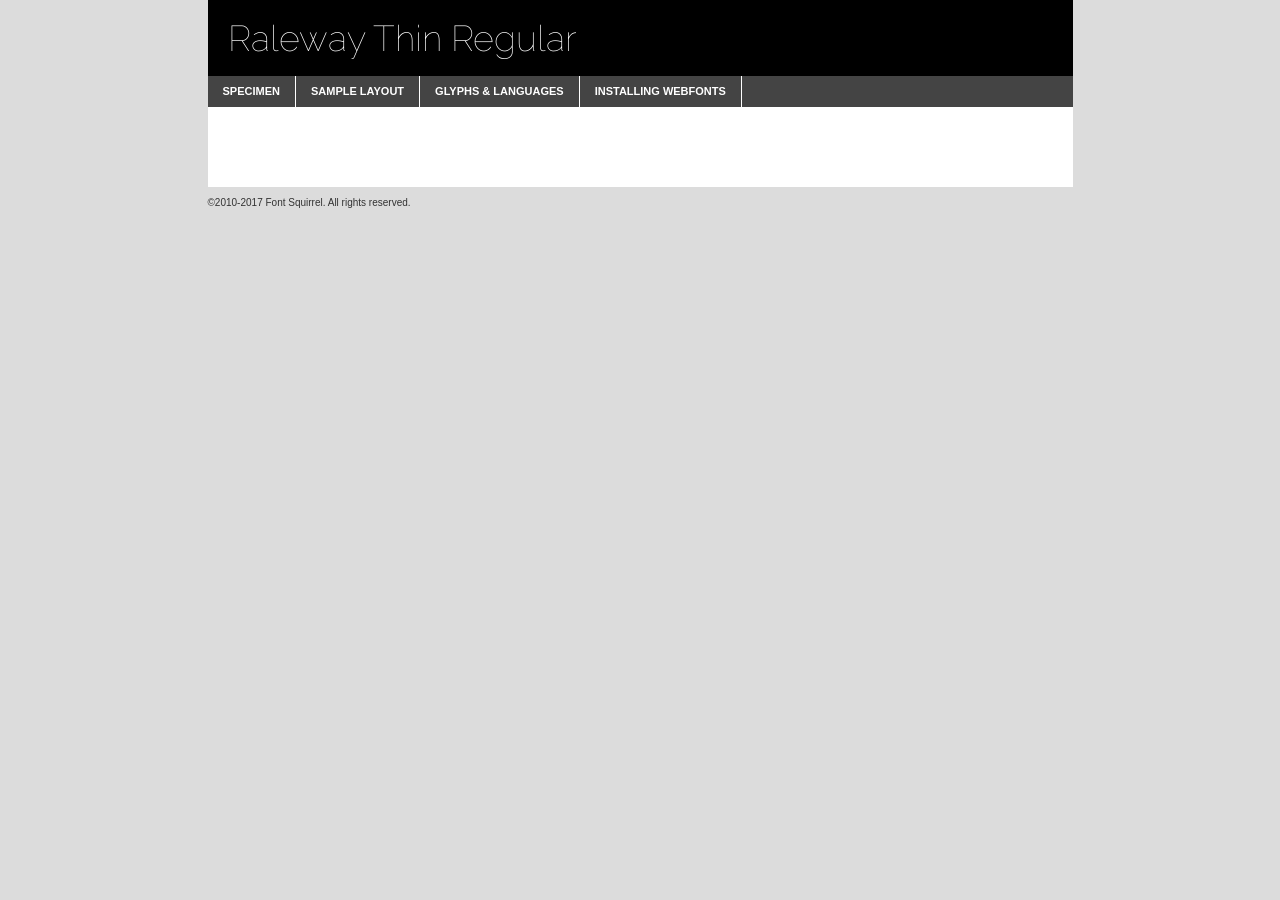
<file: fonts/raleway/raleway-thin-demo.html>
<!DOCTYPE html PUBLIC "-//W3C//DTD XHTML 1.0 Transitional//EN"
	"http://www.w3.org/TR/xhtml1/DTD/xhtml1-transitional.dtd">

<html xmlns="http://www.w3.org/1999/xhtml" xml:lang="en" lang="en">
<head>
	<meta http-equiv="Content-Type" content="text/html; charset=utf-8" />
	<script src="http://ajax.googleapis.com/ajax/libs/jquery/1.7.2/jquery.min.js" type="text/javascript" charset="utf-8"></script>
	<script type="text/javascript">
	(function($){$.fn.easyTabs=function(option){var param=jQuery.extend({fadeSpeed:"fast",defaultContent:1,activeClass:'active'},option);$(this).each(function(){var thisId="#"+this.id;if(param.defaultContent==''){param.defaultContent=1;}
	if(typeof param.defaultContent=="number")
	{var defaultTab=$(thisId+" .tabs li:eq("+(param.defaultContent-1)+") a").attr('href').substr(1);}else{var defaultTab=param.defaultContent;}
	$(thisId+" .tabs li a").each(function(){var tabToHide=$(this).attr('href').substr(1);$("#"+tabToHide).addClass('easytabs-tab-content');});hideAll();changeContent(defaultTab);function hideAll(){$(thisId+" .easytabs-tab-content").hide();}
	function changeContent(tabId){hideAll();$(thisId+" .tabs li").removeClass(param.activeClass);$(thisId+" .tabs li a[href=#"+tabId+"]").closest('li').addClass(param.activeClass);if(param.fadeSpeed!="none")
	{$(thisId+" #"+tabId).fadeIn(param.fadeSpeed);}else{$(thisId+" #"+tabId).show();}}
	$(thisId+" .tabs li").click(function(){var tabId=$(this).find('a').attr('href').substr(1);changeContent(tabId);return false;});});}})(jQuery);
	</script>
	<link rel="stylesheet" href="specimen_files/specimen_stylesheet.css" type="text/css" charset="utf-8" />
	<link rel="stylesheet" href="stylesheet.css" type="text/css" charset="utf-8" />

	<style type="text/css">
					body{
				font-family: 'ralewaythin';
							}
		</style>

	<title>Raleway Thin Regular Specimen</title>
	
	
	<script type="text/javascript" charset="utf-8">
		$(document).ready(function() {
			$('#container').easyTabs({defaultContent:1});
		});
	</script>
</head>

<body>
<div id="container">
	<div id="header">
		Raleway Thin Regular	</div>
	<ul class="tabs">
		<li><a href="#specimen">Specimen</a></li>
		<li><a href="#layout">Sample Layout</a></li>
				<li><a href="#glyphs">Glyphs &amp; Languages</a></li>
		<li><a href="#installing">Installing Webfonts</a></li>
		
	</ul>
	
	<div id="main_content">

		
			<div id="specimen">
		
				<div class="section">
					<div class="grid12 firstcol">
						<div class="huge">AaBb</div>
					</div>
				</div>
		
				<div class="section">
					<div class="glyph_range">A&#x200B;B&#x200b;C&#x200b;D&#x200b;E&#x200b;F&#x200b;G&#x200b;H&#x200b;I&#x200b;J&#x200b;K&#x200b;L&#x200b;M&#x200b;N&#x200b;O&#x200b;P&#x200b;Q&#x200b;R&#x200b;S&#x200b;T&#x200b;U&#x200b;V&#x200b;W&#x200b;X&#x200b;Y&#x200b;Z&#x200b;a&#x200b;b&#x200b;c&#x200b;d&#x200b;e&#x200b;f&#x200b;g&#x200b;h&#x200b;i&#x200b;j&#x200b;k&#x200b;l&#x200b;m&#x200b;n&#x200b;o&#x200b;p&#x200b;q&#x200b;r&#x200b;s&#x200b;t&#x200b;u&#x200b;v&#x200b;w&#x200b;x&#x200b;y&#x200b;z&#x200b;1&#x200b;2&#x200b;3&#x200b;4&#x200b;5&#x200b;6&#x200b;7&#x200b;8&#x200b;9&#x200b;0&#x200b;&amp;&#x200b;.&#x200b;,&#x200b;?&#x200b;!&#x200b;&#64;&#x200b;(&#x200b;)&#x200b;#&#x200b;$&#x200b;%&#x200b;*&#x200b;+&#x200b;-&#x200b;=&#x200b;:&#x200b;;</div>
				</div>
				<div class="section">
					<div class="grid12 firstcol">
						<table class="sample_table">
							<tr><td>10</td><td class="size10">abcdefghijklmnopqrstuvwxyzABCDEFGHIJKLMNOPQRSTUVWXYZ0123456789abcdefghijklmnopqrstuvwxyzABCDEFGHIJKLMNOPQRSTUVWXYZ0123456789abcdefghijklmnopqrstuvwxyzABCDEFGHIJKLMNOPQRSTUVWXYZ</td></tr>
							<tr><td>11</td><td class="size11">abcdefghijklmnopqrstuvwxyzABCDEFGHIJKLMNOPQRSTUVWXYZ0123456789abcdefghijklmnopqrstuvwxyzABCDEFGHIJKLMNOPQRSTUVWXYZ0123456789abcdefghijklmnopqrstuvwxyzABCDEFGHIJKLMNOPQRSTUVWXYZ</td></tr>
							<tr><td>12</td><td class="size12">abcdefghijklmnopqrstuvwxyzABCDEFGHIJKLMNOPQRSTUVWXYZ0123456789abcdefghijklmnopqrstuvwxyzABCDEFGHIJKLMNOPQRSTUVWXYZ0123456789abcdefghijklmnopqrstuvwxyzABCDEFGHIJKLMNOPQRSTUVWXYZ</td></tr>
							<tr><td>13</td><td class="size13">abcdefghijklmnopqrstuvwxyzABCDEFGHIJKLMNOPQRSTUVWXYZ0123456789abcdefghijklmnopqrstuvwxyzABCDEFGHIJKLMNOPQRSTUVWXYZ0123456789abcdefghijklmnopqrstuvwxyzABCDEFGHIJKLMNOPQRSTUVWXYZ</td></tr>
							<tr><td>14</td><td class="size14">abcdefghijklmnopqrstuvwxyzABCDEFGHIJKLMNOPQRSTUVWXYZ0123456789abcdefghijklmnopqrstuvwxyzABCDEFGHIJKLMNOPQRSTUVWXYZ0123456789abcdefghijklmnopqrstuvwxyzABCDEFGHIJKLMNOPQRSTUVWXYZ</td></tr>
							<tr><td>16</td><td class="size16">abcdefghijklmnopqrstuvwxyzABCDEFGHIJKLMNOPQRSTUVWXYZ0123456789abcdefghijklmnopqrstuvwxyzABCDEFGHIJKLMNOPQRSTUVWXYZ</td></tr>
							<tr><td>18</td><td class="size18">abcdefghijklmnopqrstuvwxyzABCDEFGHIJKLMNOPQRSTUVWXYZ0123456789abcdefghijklmnopqrstuvwxyzABCDEFGHIJKLMNOPQRSTUVWXYZ</td></tr>
							<tr><td>20</td><td class="size20">abcdefghijklmnopqrstuvwxyzABCDEFGHIJKLMNOPQRSTUVWXYZ0123456789abcdefghijklmnopqrstuvwxyzABCDEFGHIJKLMNOPQRSTUVWXYZ</td></tr>
							<tr><td>24</td><td class="size24">abcdefghijklmnopqrstuvwxyzABCDEFGHIJKLMNOPQRSTUVWXYZ0123456789abcdefghijklmnopqrstuvwxyzABCDEFGHIJKLMNOPQRSTUVWXYZ</td></tr>
							<tr><td>30</td><td class="size30">abcdefghijklmnopqrstuvwxyzABCDEFGHIJKLMNOPQRSTUVWXYZ0123456789abcdefghijklmnopqrstuvwxyzABCDEFGHIJKLMNOPQRSTUVWXYZ</td></tr>
							<tr><td>36</td><td class="size36">abcdefghijklmnopqrstuvwxyzABCDEFGHIJKLMNOPQRSTUVWXYZ0123456789abcdefghijklmnopqrstuvwxyzABCDEFGHIJKLMNOPQRSTUVWXYZ</td></tr>
							<tr><td>48</td><td class="size48">abcdefghijklmnopqrstuvwxyzABCDEFGHIJKLMNOPQRSTUVWXYZ0123456789abcdefghijklmnopqrstuvwxyzABCDEFGHIJKLMNOPQRSTUVWXYZ</td></tr>
							<tr><td>60</td><td class="size60">abcdefghijklmnopqrstuvwxyzABCDEFGHIJKLMNOPQRSTUVWXYZ0123456789abcdefghijklmnopqrstuvwxyzABCDEFGHIJKLMNOPQRSTUVWXYZ</td></tr>
							<tr><td>72</td><td class="size72">abcdefghijklmnopqrstuvwxyzABCDEFGHIJKLMNOPQRSTUVWXYZ0123456789abcdefghijklmnopqrstuvwxyzABCDEFGHIJKLMNOPQRSTUVWXYZ</td></tr>
							<tr><td>90</td><td class="size90">abcdefghijklmnopqrstuvwxyzABCDEFGHIJKLMNOPQRSTUVWXYZ0123456789abcdefghijklmnopqrstuvwxyzABCDEFGHIJKLMNOPQRSTUVWXYZ</td></tr>
						</table>
				
					</div>
			
				</div>
		
		
		
								<div class="section" id="bodycomparison">


										<div id="xheight">
				<div class="fontbody">&#x25FC;&#x25FC;&#x25FC;&#x25FC;&#x25FC;&#x25FC;&#x25FC;&#x25FC;&#x25FC;&#x25FC;&#x25FC;&#x25FC;&#x25FC;&#x25FC;&#x25FC;&#x25FC;&#x25FC;&#x25FC;&#x25FC;&#x25FC;&#x25FC;&#x25FC;&#x25FC;&#x25FC;&#x25FC;&#x25FC;&#x25FC;&#x25FC;&#x25FC;&#x25FC;&#x25FC;&#x25FC;&#x25FC;&#x25FC;&#x25FC;&#x25FC;&#x25FC;&#x25FC;&#x25FC;&#x25FC;&#x25FC;&#x25FC;&#x25FC;&#x25FC;&#x25FC;&#x25FC;&#x25FC;&#x25FC;&#x25FC;&#x25FC;&#x25FC;&#x25FC;&#x25FC;&#x25FC;&#x25FC;&#x25FC;&#x25FC;&#x25FC;&#x25FC;&#x25FC;&#x25FC;&#x25FC;&#x25FC;&#x25FC;&#x25FC;&#x25FC;&#x25FC;&#x25FC;&#x25FC;&#x25FC;&#x25FC;&#x25FC;&#x25FC;&#x25FC;&#x25FC;&#x25FC;&#x25FC;&#x25FC;&#x25FC;&#x25FC;&#x25FC;&#x25FC;&#x25FC;&#x25FC;&#x25FC;&#x25FC;&#x25FC;&#x25FC;&#x25FC;&#x25FC;&#x25FC;&#x25FC;&#x25FC;&#x25FC;&#x25FC;&#x25FC;&#x25FC;&#x25FC;&#x25FC;body</div><div class="arialbody">body</div><div class="verdanabody">body</div><div class="georgiabody">body</div></div>
										<div class="fontbody" style="z-index:1">
											body<span>Raleway Thin Regular</span>
										</div>
										<div class="arialbody" style="z-index:1">
											body<span>Arial</span>
										</div>
										<div class="verdanabody" style="z-index:1">
											body<span>Verdana</span>
										</div>
										<div class="georgiabody" style="z-index:1">
											body<span>Georgia</span>
										</div>



								</div>
		
		
				<div class="section psample psample_row1" id="">
					
					<div class="grid2 firstcol">
						<p class="size10"><span>10.</span>Aenean lacinia bibendum nulla sed consectetur. Fusce dapibus, tellus ac cursus commodo, tortor mauris condimentum nibh, ut fermentum massa justo sit amet risus. Nullam id dolor id nibh ultricies vehicula ut id elit. Cum sociis natoque penatibus et magnis dis parturient montes, nascetur ridiculus mus. Nulla vitae elit libero, a pharetra augue.</p>
			
					</div>
					<div class="grid3">
						<p class="size11"><span>11.</span>Aenean lacinia bibendum nulla sed consectetur. Fusce dapibus, tellus ac cursus commodo, tortor mauris condimentum nibh, ut fermentum massa justo sit amet risus. Nullam id dolor id nibh ultricies vehicula ut id elit. Cum sociis natoque penatibus et magnis dis parturient montes, nascetur ridiculus mus. Nulla vitae elit libero, a pharetra augue.</p>
			
					</div>
					<div class="grid3">
						<p class="size12"><span>12.</span>Aenean lacinia bibendum nulla sed consectetur. Fusce dapibus, tellus ac cursus commodo, tortor mauris condimentum nibh, ut fermentum massa justo sit amet risus. Nullam id dolor id nibh ultricies vehicula ut id elit. Cum sociis natoque penatibus et magnis dis parturient montes, nascetur ridiculus mus. Nulla vitae elit libero, a pharetra augue.</p>
			
					</div>
					<div class="grid4">
						<p class="size13"><span>13.</span>Aenean lacinia bibendum nulla sed consectetur. Fusce dapibus, tellus ac cursus commodo, tortor mauris condimentum nibh, ut fermentum massa justo sit amet risus. Nullam id dolor id nibh ultricies vehicula ut id elit. Cum sociis natoque penatibus et magnis dis parturient montes, nascetur ridiculus mus. Nulla vitae elit libero, a pharetra augue.</p>
			
					</div>
					<div class="white_blend"></div>
					
				</div>
				<div class="section psample psample_row2" id="">
					<div class="grid3 firstcol">
						<p class="size14"><span>14.</span>Aenean lacinia bibendum nulla sed consectetur. Fusce dapibus, tellus ac cursus commodo, tortor mauris condimentum nibh, ut fermentum massa justo sit amet risus. Nullam id dolor id nibh ultricies vehicula ut id elit. Cum sociis natoque penatibus et magnis dis parturient montes, nascetur ridiculus mus. Nulla vitae elit libero, a pharetra augue.</p>
			
					</div>
					<div class="grid4">
						<p class="size16"><span>16.</span>Aenean lacinia bibendum nulla sed consectetur. Fusce dapibus, tellus ac cursus commodo, tortor mauris condimentum nibh, ut fermentum massa justo sit amet risus. Nullam id dolor id nibh ultricies vehicula ut id elit. Cum sociis natoque penatibus et magnis dis parturient montes, nascetur ridiculus mus. Nulla vitae elit libero, a pharetra augue.</p>
			
					</div>
					<div class="grid5">
						<p class="size18"><span>18.</span>Aenean lacinia bibendum nulla sed consectetur. Fusce dapibus, tellus ac cursus commodo, tortor mauris condimentum nibh, ut fermentum massa justo sit amet risus. Nullam id dolor id nibh ultricies vehicula ut id elit. Cum sociis natoque penatibus et magnis dis parturient montes, nascetur ridiculus mus. Nulla vitae elit libero, a pharetra augue.</p>
			
					</div>

					<div class="white_blend"></div>

				</div>
				
				<div class="section psample psample_row3" id="">
					<div class="grid5 firstcol">
						<p class="size20"><span>20.</span>Aenean lacinia bibendum nulla sed consectetur. Fusce dapibus, tellus ac cursus commodo, tortor mauris condimentum nibh, ut fermentum massa justo sit amet risus. Nullam id dolor id nibh ultricies vehicula ut id elit. Cum sociis natoque penatibus et magnis dis parturient montes, nascetur ridiculus mus. Nulla vitae elit libero, a pharetra augue.</p>
					</div>
					<div class="grid7">
						<p class="size24"><span>24.</span>Aenean lacinia bibendum nulla sed consectetur. Fusce dapibus, tellus ac cursus commodo, tortor mauris condimentum nibh, ut fermentum massa justo sit amet risus. Nullam id dolor id nibh ultricies vehicula ut id elit. Cum sociis natoque penatibus et magnis dis parturient montes, nascetur ridiculus mus. Nulla vitae elit libero, a pharetra augue.</p>
					</div>
					
					<div class="white_blend"></div>
					
				</div>
				
				<div class="section psample psample_row4" id="">
					<div class="grid12 firstcol">
						<p class="size30"><span>30.</span>Aenean lacinia bibendum nulla sed consectetur. Fusce dapibus, tellus ac cursus commodo, tortor mauris condimentum nibh, ut fermentum massa justo sit amet risus. Nullam id dolor id nibh ultricies vehicula ut id elit. Cum sociis natoque penatibus et magnis dis parturient montes, nascetur ridiculus mus. Nulla vitae elit libero, a pharetra augue.</p>
					</div>
					<div class="white_blend"></div>
					
				</div>
				
				
				
				<div class="section psample psample_row1 fullreverse">
					<div class="grid2 firstcol">
						<p class="size10"><span>10.</span>Aenean lacinia bibendum nulla sed consectetur. Fusce dapibus, tellus ac cursus commodo, tortor mauris condimentum nibh, ut fermentum massa justo sit amet risus. Nullam id dolor id nibh ultricies vehicula ut id elit. Cum sociis natoque penatibus et magnis dis parturient montes, nascetur ridiculus mus. Nulla vitae elit libero, a pharetra augue.</p>
			
					</div>
					<div class="grid3">
						<p class="size11"><span>11.</span>Aenean lacinia bibendum nulla sed consectetur. Fusce dapibus, tellus ac cursus commodo, tortor mauris condimentum nibh, ut fermentum massa justo sit amet risus. Nullam id dolor id nibh ultricies vehicula ut id elit. Cum sociis natoque penatibus et magnis dis parturient montes, nascetur ridiculus mus. Nulla vitae elit libero, a pharetra augue.</p>
			
					</div>
					<div class="grid3">
						<p class="size12"><span>12.</span>Aenean lacinia bibendum nulla sed consectetur. Fusce dapibus, tellus ac cursus commodo, tortor mauris condimentum nibh, ut fermentum massa justo sit amet risus. Nullam id dolor id nibh ultricies vehicula ut id elit. Cum sociis natoque penatibus et magnis dis parturient montes, nascetur ridiculus mus. Nulla vitae elit libero, a pharetra augue.</p>
			
					</div>
					<div class="grid4">
						<p class="size13"><span>13.</span>Aenean lacinia bibendum nulla sed consectetur. Fusce dapibus, tellus ac cursus commodo, tortor mauris condimentum nibh, ut fermentum massa justo sit amet risus. Nullam id dolor id nibh ultricies vehicula ut id elit. Cum sociis natoque penatibus et magnis dis parturient montes, nascetur ridiculus mus. Nulla vitae elit libero, a pharetra augue.</p>
			
					</div>
					<div class="black_blend"></div>
					
				</div>
				
				<div class="section psample psample_row2 fullreverse">
					<div class="grid3 firstcol">
						<p class="size14"><span>14.</span>Aenean lacinia bibendum nulla sed consectetur. Fusce dapibus, tellus ac cursus commodo, tortor mauris condimentum nibh, ut fermentum massa justo sit amet risus. Nullam id dolor id nibh ultricies vehicula ut id elit. Cum sociis natoque penatibus et magnis dis parturient montes, nascetur ridiculus mus. Nulla vitae elit libero, a pharetra augue.</p>
			
					</div>
					<div class="grid4">
						<p class="size16"><span>16.</span>Aenean lacinia bibendum nulla sed consectetur. Fusce dapibus, tellus ac cursus commodo, tortor mauris condimentum nibh, ut fermentum massa justo sit amet risus. Nullam id dolor id nibh ultricies vehicula ut id elit. Cum sociis natoque penatibus et magnis dis parturient montes, nascetur ridiculus mus. Nulla vitae elit libero, a pharetra augue.</p>
			
					</div>
					<div class="grid5">
						<p class="size18"><span>18.</span>Aenean lacinia bibendum nulla sed consectetur. Fusce dapibus, tellus ac cursus commodo, tortor mauris condimentum nibh, ut fermentum massa justo sit amet risus. Nullam id dolor id nibh ultricies vehicula ut id elit. Cum sociis natoque penatibus et magnis dis parturient montes, nascetur ridiculus mus. Nulla vitae elit libero, a pharetra augue.</p>
			
					</div>
					<div class="black_blend"></div>

				</div>
				
				<div class="section psample fullreverse psample_row3" id="">
					<div class="grid5 firstcol">
						<p class="size20"><span>20.</span>Aenean lacinia bibendum nulla sed consectetur. Fusce dapibus, tellus ac cursus commodo, tortor mauris condimentum nibh, ut fermentum massa justo sit amet risus. Nullam id dolor id nibh ultricies vehicula ut id elit. Cum sociis natoque penatibus et magnis dis parturient montes, nascetur ridiculus mus. Nulla vitae elit libero, a pharetra augue.</p>
					</div>
					<div class="grid7">
						<p class="size24"><span>24.</span>Aenean lacinia bibendum nulla sed consectetur. Fusce dapibus, tellus ac cursus commodo, tortor mauris condimentum nibh, ut fermentum massa justo sit amet risus. Nullam id dolor id nibh ultricies vehicula ut id elit. Cum sociis natoque penatibus et magnis dis parturient montes, nascetur ridiculus mus. Nulla vitae elit libero, a pharetra augue.</p>
					</div>
					
					<div class="black_blend"></div>
					
				</div>
				
				<div class="section psample fullreverse psample_row4" id="" style="border-bottom: 20px #000 solid;">
					<div class="grid12 firstcol">
						<p class="size30"><span>30.</span>Aenean lacinia bibendum nulla sed consectetur. Fusce dapibus, tellus ac cursus commodo, tortor mauris condimentum nibh, ut fermentum massa justo sit amet risus. Nullam id dolor id nibh ultricies vehicula ut id elit. Cum sociis natoque penatibus et magnis dis parturient montes, nascetur ridiculus mus. Nulla vitae elit libero, a pharetra augue.</p>
					</div>
					<div class="black_blend"></div>
					
				</div>
				
				
				
				
			</div>
			
			<div id="layout">
				
				<div class="section">
					
					<div class="grid12 firstcol">
						<h1>Lorem Ipsum Dolor</h1>
						<h2>Etiam porta sem malesuada magna mollis euismod</h2>
						
						<p class="byline">By <a href="#link">Aenean Lacinia</a></p>
					</div>
				</div>
				<div class="section">
					<div class="grid8 firstcol">
						<p class="large">Donec sed odio dui. Morbi leo risus, porta ac consectetur ac, vestibulum at eros. Fusce dapibus, tellus ac cursus commodo, tortor mauris condimentum nibh, ut fermentum massa justo sit amet risus. </p>

						
						<h3>Pellentesque ornare sem</h3>

						<p>Maecenas sed diam eget risus varius blandit sit amet non magna. Maecenas faucibus mollis interdum. Donec ullamcorper nulla non metus auctor fringilla. Nullam id dolor id nibh ultricies vehicula ut id elit. Nullam id dolor id nibh ultricies vehicula ut id elit. </p>

						<p>Aenean eu leo quam. Pellentesque ornare sem lacinia quam venenatis vestibulum. Lorem ipsum dolor sit amet, consectetur adipiscing elit. Cum sociis natoque penatibus et magnis dis parturient montes, nascetur ridiculus mus. </p>

						<p>Nulla vitae elit libero, a pharetra augue. Praesent commodo cursus magna, vel scelerisque nisl consectetur et. Aenean lacinia bibendum nulla sed consectetur. </p>

						<p>Nullam quis risus eget urna mollis ornare vel eu leo. Nullam quis risus eget urna mollis ornare vel eu leo. Maecenas sed diam eget risus varius blandit sit amet non magna. Donec ullamcorper nulla non metus auctor fringilla. </p>

						<h3>Cras mattis consectetur</h3>

						<p>Aenean eu leo quam. Pellentesque ornare sem lacinia quam venenatis vestibulum. Aenean lacinia bibendum nulla sed consectetur. Integer posuere erat a ante venenatis dapibus posuere velit aliquet. Cras mattis consectetur purus sit amet fermentum. </p>

						<p>Nullam id dolor id nibh ultricies vehicula ut id elit. Nullam quis risus eget urna mollis ornare vel eu leo. Cras mattis consectetur purus sit amet fermentum.</p>
					</div>
					
					<div class="grid4 sidebar">
						
						<div class="box reverse">
							<p class="last">Nullam quis risus eget urna mollis ornare vel eu leo. Donec ullamcorper nulla non metus auctor fringilla. Cras mattis consectetur purus sit amet fermentum. Sed posuere consectetur est at lobortis. Lorem ipsum dolor sit amet, consectetur adipiscing elit. </p>
						</div>
						
						<p class="caption">Maecenas sed diam eget risus varius.</p>

						<p>Vestibulum id ligula porta felis euismod semper. Integer posuere erat a ante venenatis dapibus posuere velit aliquet. Vestibulum id ligula porta felis euismod semper. Sed posuere consectetur est at lobortis. Maecenas sed diam eget risus varius blandit sit amet non magna. Fusce dapibus, tellus ac cursus commodo, tortor mauris condimentum nibh, ut fermentum massa justo sit amet risus. </p>

					

						<p>Duis mollis, est non commodo luctus, nisi erat porttitor ligula, eget lacinia odio sem nec elit. Aenean lacinia bibendum nulla sed consectetur. Vivamus sagittis lacus vel augue laoreet rutrum faucibus dolor auctor. Aenean lacinia bibendum nulla sed consectetur. Nullam quis risus eget urna mollis ornare vel eu leo. </p>

						<p>Praesent commodo cursus magna, vel scelerisque nisl consectetur et. Donec ullamcorper nulla non metus auctor fringilla. Maecenas faucibus mollis interdum. Fusce dapibus, tellus ac cursus commodo, tortor mauris condimentum nibh, ut fermentum massa justo sit amet risus. </p>

					</div>
				</div>
				
			</div>


			



		<div id="glyphs">
			<div class="section">
				<div class="grid12 firstcol">
			
				<h1>Language Support</h1>
				<p>The subset of Raleway Thin Regular in this kit supports the following languages:<br />
			
					Afrikaans, Albanian, Basque, Belarusian_lacinka, Bosnian, Breton, Catalan, Chamorro, Chichewa_nyanja, Croatian, Cyrillic, Czech, Danish, Dutch, English, Esperanto, Estonian, Faroese, Finnish, French, Frisian, Galician, German, Hungarian, Icelandic, Italian, Latvian, Lithuanian, Malagasy, Maltese, Norwegian, Polish, Portuguese, Romanian, Serbian, Slovak, Slovenian, Spanish, Turkish, Welsh, Alsatian, Aragonese, Arapaho, Aromanian, Arrernte, Asturian, Aymara, Bislama, Cebuano, Cheyenne, Cimbrian, Corsican, Fijian, French_creole, Friulian, Genoese, Gilbertese, Greenlandic, Guarani, Haitian_creole, Hawaiian, Hiligaynon, Hmong, Hopi, Ibanag, Iloko_ilokano, Indonesian, Interglossa_glosa, Interlingua, Irish_gaelic, Istro-romanian, Jerriais, Kashubian, Kurdish_kurmanji, Ladin, Lojban, Lombard, Low_saxon, Luxembourgeois, Malay_latinized, Manx, Maori, Megleno-romanian, Mohawk, Nahuatl, Norfolk_pitcairnese, Northern_sotho, Occitan, Oromo, Pangasinan, Papiamento, Piedmontese, Potawatomi, Quechua, Rhaeto-romance, Romansh, Rotokas, Sami_inari, Sami_lule, Samoan, Sardinian, Scots_gaelic, Seychelles_creole, Shona, Sicilian, Somali, Southern_ndebele, Southern_sotho, Swahili, Swati_swazi, Tagalog_filipino_pilipino, Tahitian, Tausug, Tetum, Tok_pisin, Tongan, Tswana, Turkmen, Turkmen_latinized, Tuvaluan, Uyghur_latinized, Veps, Volapuk, Votic_latinized, Walloon, Warlpiri, Xhosa, Yapese, Zulu, Latinbasic, Ubasic, Demo				</p>
				<h1>Glyph Chart</h1>
				<p>The subset of Raleway Thin Regular in this kit includes all the glyphs listed below. Unicode entities are included above each glyph to help you insert individual characters into your layout.</p>
				<div id="glyph_chart">
			
																														 <div><p>&amp;#13;</p>&#13;</div>
																				 <div><p>&amp;#32;</p>&#32;</div>
																				 <div><p>&amp;#33;</p>&#33;</div>
																				 <div><p>&amp;#34;</p>&#34;</div>
																				 <div><p>&amp;#35;</p>&#35;</div>
																				 <div><p>&amp;#36;</p>&#36;</div>
																				 <div><p>&amp;#37;</p>&#37;</div>
																				 <div><p>&amp;#38;</p>&#38;</div>
																				 <div><p>&amp;#39;</p>&#39;</div>
																				 <div><p>&amp;#40;</p>&#40;</div>
																				 <div><p>&amp;#41;</p>&#41;</div>
																				 <div><p>&amp;#42;</p>&#42;</div>
																				 <div><p>&amp;#43;</p>&#43;</div>
																				 <div><p>&amp;#44;</p>&#44;</div>
																				 <div><p>&amp;#45;</p>&#45;</div>
																				 <div><p>&amp;#46;</p>&#46;</div>
																				 <div><p>&amp;#47;</p>&#47;</div>
																				 <div><p>&amp;#48;</p>&#48;</div>
																				 <div><p>&amp;#49;</p>&#49;</div>
																				 <div><p>&amp;#50;</p>&#50;</div>
																				 <div><p>&amp;#51;</p>&#51;</div>
																				 <div><p>&amp;#52;</p>&#52;</div>
																				 <div><p>&amp;#53;</p>&#53;</div>
																				 <div><p>&amp;#54;</p>&#54;</div>
																				 <div><p>&amp;#55;</p>&#55;</div>
																				 <div><p>&amp;#56;</p>&#56;</div>
																				 <div><p>&amp;#57;</p>&#57;</div>
																				 <div><p>&amp;#58;</p>&#58;</div>
																				 <div><p>&amp;#59;</p>&#59;</div>
																				 <div><p>&amp;#60;</p>&#60;</div>
																				 <div><p>&amp;#61;</p>&#61;</div>
																				 <div><p>&amp;#62;</p>&#62;</div>
																				 <div><p>&amp;#63;</p>&#63;</div>
																				 <div><p>&amp;#64;</p>&#64;</div>
																				 <div><p>&amp;#65;</p>&#65;</div>
																				 <div><p>&amp;#66;</p>&#66;</div>
																				 <div><p>&amp;#67;</p>&#67;</div>
																				 <div><p>&amp;#68;</p>&#68;</div>
																				 <div><p>&amp;#69;</p>&#69;</div>
																				 <div><p>&amp;#70;</p>&#70;</div>
																				 <div><p>&amp;#71;</p>&#71;</div>
																				 <div><p>&amp;#72;</p>&#72;</div>
																				 <div><p>&amp;#73;</p>&#73;</div>
																				 <div><p>&amp;#74;</p>&#74;</div>
																				 <div><p>&amp;#75;</p>&#75;</div>
																				 <div><p>&amp;#76;</p>&#76;</div>
																				 <div><p>&amp;#77;</p>&#77;</div>
																				 <div><p>&amp;#78;</p>&#78;</div>
																				 <div><p>&amp;#79;</p>&#79;</div>
																				 <div><p>&amp;#80;</p>&#80;</div>
																				 <div><p>&amp;#81;</p>&#81;</div>
																				 <div><p>&amp;#82;</p>&#82;</div>
																				 <div><p>&amp;#83;</p>&#83;</div>
																				 <div><p>&amp;#84;</p>&#84;</div>
																				 <div><p>&amp;#85;</p>&#85;</div>
																				 <div><p>&amp;#86;</p>&#86;</div>
																				 <div><p>&amp;#87;</p>&#87;</div>
																				 <div><p>&amp;#88;</p>&#88;</div>
																				 <div><p>&amp;#89;</p>&#89;</div>
																				 <div><p>&amp;#90;</p>&#90;</div>
																				 <div><p>&amp;#91;</p>&#91;</div>
																				 <div><p>&amp;#92;</p>&#92;</div>
																				 <div><p>&amp;#93;</p>&#93;</div>
																				 <div><p>&amp;#94;</p>&#94;</div>
																				 <div><p>&amp;#95;</p>&#95;</div>
																				 <div><p>&amp;#96;</p>&#96;</div>
																				 <div><p>&amp;#97;</p>&#97;</div>
																				 <div><p>&amp;#98;</p>&#98;</div>
																				 <div><p>&amp;#99;</p>&#99;</div>
																				 <div><p>&amp;#100;</p>&#100;</div>
																				 <div><p>&amp;#101;</p>&#101;</div>
																				 <div><p>&amp;#102;</p>&#102;</div>
																				 <div><p>&amp;#103;</p>&#103;</div>
																				 <div><p>&amp;#104;</p>&#104;</div>
																				 <div><p>&amp;#105;</p>&#105;</div>
																				 <div><p>&amp;#106;</p>&#106;</div>
																				 <div><p>&amp;#107;</p>&#107;</div>
																				 <div><p>&amp;#108;</p>&#108;</div>
																				 <div><p>&amp;#109;</p>&#109;</div>
																				 <div><p>&amp;#110;</p>&#110;</div>
																				 <div><p>&amp;#111;</p>&#111;</div>
																				 <div><p>&amp;#112;</p>&#112;</div>
																				 <div><p>&amp;#113;</p>&#113;</div>
																				 <div><p>&amp;#114;</p>&#114;</div>
																				 <div><p>&amp;#115;</p>&#115;</div>
																				 <div><p>&amp;#116;</p>&#116;</div>
																				 <div><p>&amp;#117;</p>&#117;</div>
																				 <div><p>&amp;#118;</p>&#118;</div>
																				 <div><p>&amp;#119;</p>&#119;</div>
																				 <div><p>&amp;#120;</p>&#120;</div>
																				 <div><p>&amp;#121;</p>&#121;</div>
																				 <div><p>&amp;#122;</p>&#122;</div>
																				 <div><p>&amp;#123;</p>&#123;</div>
																				 <div><p>&amp;#124;</p>&#124;</div>
																				 <div><p>&amp;#125;</p>&#125;</div>
																				 <div><p>&amp;#126;</p>&#126;</div>
																				 <div><p>&amp;#160;</p>&#160;</div>
																				 <div><p>&amp;#161;</p>&#161;</div>
																				 <div><p>&amp;#162;</p>&#162;</div>
																				 <div><p>&amp;#163;</p>&#163;</div>
																				 <div><p>&amp;#164;</p>&#164;</div>
																				 <div><p>&amp;#165;</p>&#165;</div>
																				 <div><p>&amp;#166;</p>&#166;</div>
																				 <div><p>&amp;#167;</p>&#167;</div>
																				 <div><p>&amp;#168;</p>&#168;</div>
																				 <div><p>&amp;#169;</p>&#169;</div>
																				 <div><p>&amp;#170;</p>&#170;</div>
																				 <div><p>&amp;#171;</p>&#171;</div>
																				 <div><p>&amp;#172;</p>&#172;</div>
																				 <div><p>&amp;#173;</p>&#173;</div>
																				 <div><p>&amp;#174;</p>&#174;</div>
																				 <div><p>&amp;#175;</p>&#175;</div>
																				 <div><p>&amp;#176;</p>&#176;</div>
																				 <div><p>&amp;#177;</p>&#177;</div>
																				 <div><p>&amp;#178;</p>&#178;</div>
																				 <div><p>&amp;#179;</p>&#179;</div>
																				 <div><p>&amp;#180;</p>&#180;</div>
																				 <div><p>&amp;#181;</p>&#181;</div>
																				 <div><p>&amp;#182;</p>&#182;</div>
																				 <div><p>&amp;#183;</p>&#183;</div>
																				 <div><p>&amp;#184;</p>&#184;</div>
																				 <div><p>&amp;#185;</p>&#185;</div>
																				 <div><p>&amp;#186;</p>&#186;</div>
																				 <div><p>&amp;#187;</p>&#187;</div>
																				 <div><p>&amp;#188;</p>&#188;</div>
																				 <div><p>&amp;#189;</p>&#189;</div>
																				 <div><p>&amp;#190;</p>&#190;</div>
																				 <div><p>&amp;#191;</p>&#191;</div>
																				 <div><p>&amp;#192;</p>&#192;</div>
																				 <div><p>&amp;#193;</p>&#193;</div>
																				 <div><p>&amp;#194;</p>&#194;</div>
																				 <div><p>&amp;#195;</p>&#195;</div>
																				 <div><p>&amp;#196;</p>&#196;</div>
																				 <div><p>&amp;#197;</p>&#197;</div>
																				 <div><p>&amp;#198;</p>&#198;</div>
																				 <div><p>&amp;#199;</p>&#199;</div>
																				 <div><p>&amp;#200;</p>&#200;</div>
																				 <div><p>&amp;#201;</p>&#201;</div>
																				 <div><p>&amp;#202;</p>&#202;</div>
																				 <div><p>&amp;#203;</p>&#203;</div>
																				 <div><p>&amp;#204;</p>&#204;</div>
																				 <div><p>&amp;#205;</p>&#205;</div>
																				 <div><p>&amp;#206;</p>&#206;</div>
																				 <div><p>&amp;#207;</p>&#207;</div>
																				 <div><p>&amp;#208;</p>&#208;</div>
																				 <div><p>&amp;#209;</p>&#209;</div>
																				 <div><p>&amp;#210;</p>&#210;</div>
																				 <div><p>&amp;#211;</p>&#211;</div>
																				 <div><p>&amp;#212;</p>&#212;</div>
																				 <div><p>&amp;#213;</p>&#213;</div>
																				 <div><p>&amp;#214;</p>&#214;</div>
																				 <div><p>&amp;#215;</p>&#215;</div>
																				 <div><p>&amp;#216;</p>&#216;</div>
																				 <div><p>&amp;#217;</p>&#217;</div>
																				 <div><p>&amp;#218;</p>&#218;</div>
																				 <div><p>&amp;#219;</p>&#219;</div>
																				 <div><p>&amp;#220;</p>&#220;</div>
																				 <div><p>&amp;#221;</p>&#221;</div>
																				 <div><p>&amp;#222;</p>&#222;</div>
																				 <div><p>&amp;#223;</p>&#223;</div>
																				 <div><p>&amp;#224;</p>&#224;</div>
																				 <div><p>&amp;#225;</p>&#225;</div>
																				 <div><p>&amp;#226;</p>&#226;</div>
																				 <div><p>&amp;#227;</p>&#227;</div>
																				 <div><p>&amp;#228;</p>&#228;</div>
																				 <div><p>&amp;#229;</p>&#229;</div>
																				 <div><p>&amp;#230;</p>&#230;</div>
																				 <div><p>&amp;#231;</p>&#231;</div>
																				 <div><p>&amp;#232;</p>&#232;</div>
																				 <div><p>&amp;#233;</p>&#233;</div>
																				 <div><p>&amp;#234;</p>&#234;</div>
																				 <div><p>&amp;#235;</p>&#235;</div>
																				 <div><p>&amp;#236;</p>&#236;</div>
																				 <div><p>&amp;#237;</p>&#237;</div>
																				 <div><p>&amp;#238;</p>&#238;</div>
																				 <div><p>&amp;#239;</p>&#239;</div>
																				 <div><p>&amp;#240;</p>&#240;</div>
																				 <div><p>&amp;#241;</p>&#241;</div>
																				 <div><p>&amp;#242;</p>&#242;</div>
																				 <div><p>&amp;#243;</p>&#243;</div>
																				 <div><p>&amp;#244;</p>&#244;</div>
																				 <div><p>&amp;#245;</p>&#245;</div>
																				 <div><p>&amp;#246;</p>&#246;</div>
																				 <div><p>&amp;#247;</p>&#247;</div>
																				 <div><p>&amp;#248;</p>&#248;</div>
																				 <div><p>&amp;#249;</p>&#249;</div>
																				 <div><p>&amp;#250;</p>&#250;</div>
																				 <div><p>&amp;#251;</p>&#251;</div>
																				 <div><p>&amp;#252;</p>&#252;</div>
																				 <div><p>&amp;#253;</p>&#253;</div>
																				 <div><p>&amp;#254;</p>&#254;</div>
																				 <div><p>&amp;#255;</p>&#255;</div>
																				 <div><p>&amp;#256;</p>&#256;</div>
																				 <div><p>&amp;#257;</p>&#257;</div>
																				 <div><p>&amp;#258;</p>&#258;</div>
																				 <div><p>&amp;#259;</p>&#259;</div>
																				 <div><p>&amp;#260;</p>&#260;</div>
																				 <div><p>&amp;#261;</p>&#261;</div>
																				 <div><p>&amp;#262;</p>&#262;</div>
																				 <div><p>&amp;#263;</p>&#263;</div>
																				 <div><p>&amp;#264;</p>&#264;</div>
																				 <div><p>&amp;#265;</p>&#265;</div>
																				 <div><p>&amp;#266;</p>&#266;</div>
																				 <div><p>&amp;#267;</p>&#267;</div>
																				 <div><p>&amp;#268;</p>&#268;</div>
																				 <div><p>&amp;#269;</p>&#269;</div>
																				 <div><p>&amp;#270;</p>&#270;</div>
																				 <div><p>&amp;#271;</p>&#271;</div>
																				 <div><p>&amp;#272;</p>&#272;</div>
																				 <div><p>&amp;#273;</p>&#273;</div>
																				 <div><p>&amp;#274;</p>&#274;</div>
																				 <div><p>&amp;#275;</p>&#275;</div>
																				 <div><p>&amp;#276;</p>&#276;</div>
																				 <div><p>&amp;#277;</p>&#277;</div>
																				 <div><p>&amp;#278;</p>&#278;</div>
																				 <div><p>&amp;#279;</p>&#279;</div>
																				 <div><p>&amp;#280;</p>&#280;</div>
																				 <div><p>&amp;#281;</p>&#281;</div>
																				 <div><p>&amp;#282;</p>&#282;</div>
																				 <div><p>&amp;#283;</p>&#283;</div>
																				 <div><p>&amp;#284;</p>&#284;</div>
																				 <div><p>&amp;#285;</p>&#285;</div>
																				 <div><p>&amp;#286;</p>&#286;</div>
																				 <div><p>&amp;#287;</p>&#287;</div>
																				 <div><p>&amp;#288;</p>&#288;</div>
																				 <div><p>&amp;#289;</p>&#289;</div>
																				 <div><p>&amp;#290;</p>&#290;</div>
																				 <div><p>&amp;#291;</p>&#291;</div>
																				 <div><p>&amp;#292;</p>&#292;</div>
																				 <div><p>&amp;#293;</p>&#293;</div>
																				 <div><p>&amp;#294;</p>&#294;</div>
																				 <div><p>&amp;#295;</p>&#295;</div>
																				 <div><p>&amp;#296;</p>&#296;</div>
																				 <div><p>&amp;#297;</p>&#297;</div>
																				 <div><p>&amp;#298;</p>&#298;</div>
																				 <div><p>&amp;#299;</p>&#299;</div>
																				 <div><p>&amp;#300;</p>&#300;</div>
																				 <div><p>&amp;#301;</p>&#301;</div>
																				 <div><p>&amp;#302;</p>&#302;</div>
																				 <div><p>&amp;#303;</p>&#303;</div>
																				 <div><p>&amp;#304;</p>&#304;</div>
																				 <div><p>&amp;#305;</p>&#305;</div>
																				 <div><p>&amp;#306;</p>&#306;</div>
																				 <div><p>&amp;#307;</p>&#307;</div>
																				 <div><p>&amp;#308;</p>&#308;</div>
																				 <div><p>&amp;#309;</p>&#309;</div>
																				 <div><p>&amp;#310;</p>&#310;</div>
																				 <div><p>&amp;#311;</p>&#311;</div>
																				 <div><p>&amp;#312;</p>&#312;</div>
																				 <div><p>&amp;#313;</p>&#313;</div>
																				 <div><p>&amp;#314;</p>&#314;</div>
																				 <div><p>&amp;#315;</p>&#315;</div>
																				 <div><p>&amp;#316;</p>&#316;</div>
																				 <div><p>&amp;#317;</p>&#317;</div>
																				 <div><p>&amp;#318;</p>&#318;</div>
																				 <div><p>&amp;#319;</p>&#319;</div>
																				 <div><p>&amp;#320;</p>&#320;</div>
																				 <div><p>&amp;#321;</p>&#321;</div>
																				 <div><p>&amp;#322;</p>&#322;</div>
																				 <div><p>&amp;#323;</p>&#323;</div>
																				 <div><p>&amp;#324;</p>&#324;</div>
																				 <div><p>&amp;#325;</p>&#325;</div>
																				 <div><p>&amp;#326;</p>&#326;</div>
																				 <div><p>&amp;#327;</p>&#327;</div>
																				 <div><p>&amp;#328;</p>&#328;</div>
																				 <div><p>&amp;#329;</p>&#329;</div>
																				 <div><p>&amp;#330;</p>&#330;</div>
																				 <div><p>&amp;#331;</p>&#331;</div>
																				 <div><p>&amp;#332;</p>&#332;</div>
																				 <div><p>&amp;#333;</p>&#333;</div>
																				 <div><p>&amp;#334;</p>&#334;</div>
																				 <div><p>&amp;#335;</p>&#335;</div>
																				 <div><p>&amp;#336;</p>&#336;</div>
																				 <div><p>&amp;#337;</p>&#337;</div>
																				 <div><p>&amp;#338;</p>&#338;</div>
																				 <div><p>&amp;#339;</p>&#339;</div>
																				 <div><p>&amp;#340;</p>&#340;</div>
																				 <div><p>&amp;#341;</p>&#341;</div>
																				 <div><p>&amp;#342;</p>&#342;</div>
																				 <div><p>&amp;#343;</p>&#343;</div>
																				 <div><p>&amp;#344;</p>&#344;</div>
																				 <div><p>&amp;#345;</p>&#345;</div>
																				 <div><p>&amp;#346;</p>&#346;</div>
																				 <div><p>&amp;#347;</p>&#347;</div>
																				 <div><p>&amp;#348;</p>&#348;</div>
																				 <div><p>&amp;#349;</p>&#349;</div>
																				 <div><p>&amp;#350;</p>&#350;</div>
																				 <div><p>&amp;#351;</p>&#351;</div>
																				 <div><p>&amp;#352;</p>&#352;</div>
																				 <div><p>&amp;#353;</p>&#353;</div>
																				 <div><p>&amp;#354;</p>&#354;</div>
																				 <div><p>&amp;#355;</p>&#355;</div>
																				 <div><p>&amp;#356;</p>&#356;</div>
																				 <div><p>&amp;#357;</p>&#357;</div>
																				 <div><p>&amp;#358;</p>&#358;</div>
																				 <div><p>&amp;#359;</p>&#359;</div>
																				 <div><p>&amp;#360;</p>&#360;</div>
																				 <div><p>&amp;#361;</p>&#361;</div>
																				 <div><p>&amp;#362;</p>&#362;</div>
																				 <div><p>&amp;#363;</p>&#363;</div>
																				 <div><p>&amp;#364;</p>&#364;</div>
																				 <div><p>&amp;#365;</p>&#365;</div>
																				 <div><p>&amp;#366;</p>&#366;</div>
																				 <div><p>&amp;#367;</p>&#367;</div>
																				 <div><p>&amp;#368;</p>&#368;</div>
																				 <div><p>&amp;#369;</p>&#369;</div>
																				 <div><p>&amp;#370;</p>&#370;</div>
																				 <div><p>&amp;#371;</p>&#371;</div>
																				 <div><p>&amp;#372;</p>&#372;</div>
																				 <div><p>&amp;#373;</p>&#373;</div>
																				 <div><p>&amp;#374;</p>&#374;</div>
																				 <div><p>&amp;#375;</p>&#375;</div>
																				 <div><p>&amp;#376;</p>&#376;</div>
																				 <div><p>&amp;#377;</p>&#377;</div>
																				 <div><p>&amp;#378;</p>&#378;</div>
																				 <div><p>&amp;#379;</p>&#379;</div>
																				 <div><p>&amp;#380;</p>&#380;</div>
																				 <div><p>&amp;#381;</p>&#381;</div>
																				 <div><p>&amp;#382;</p>&#382;</div>
																				 <div><p>&amp;#399;</p>&#399;</div>
																				 <div><p>&amp;#402;</p>&#402;</div>
																				 <div><p>&amp;#452;</p>&#452;</div>
																				 <div><p>&amp;#453;</p>&#453;</div>
																				 <div><p>&amp;#454;</p>&#454;</div>
																				 <div><p>&amp;#455;</p>&#455;</div>
																				 <div><p>&amp;#456;</p>&#456;</div>
																				 <div><p>&amp;#457;</p>&#457;</div>
																				 <div><p>&amp;#458;</p>&#458;</div>
																				 <div><p>&amp;#459;</p>&#459;</div>
																				 <div><p>&amp;#460;</p>&#460;</div>
																				 <div><p>&amp;#490;</p>&#490;</div>
																				 <div><p>&amp;#491;</p>&#491;</div>
																				 <div><p>&amp;#497;</p>&#497;</div>
																				 <div><p>&amp;#498;</p>&#498;</div>
																				 <div><p>&amp;#499;</p>&#499;</div>
																				 <div><p>&amp;#500;</p>&#500;</div>
																				 <div><p>&amp;#501;</p>&#501;</div>
																				 <div><p>&amp;#506;</p>&#506;</div>
																				 <div><p>&amp;#507;</p>&#507;</div>
																				 <div><p>&amp;#508;</p>&#508;</div>
																				 <div><p>&amp;#509;</p>&#509;</div>
																				 <div><p>&amp;#510;</p>&#510;</div>
																				 <div><p>&amp;#511;</p>&#511;</div>
																				 <div><p>&amp;#512;</p>&#512;</div>
																				 <div><p>&amp;#513;</p>&#513;</div>
																				 <div><p>&amp;#514;</p>&#514;</div>
																				 <div><p>&amp;#515;</p>&#515;</div>
																				 <div><p>&amp;#516;</p>&#516;</div>
																				 <div><p>&amp;#517;</p>&#517;</div>
																				 <div><p>&amp;#518;</p>&#518;</div>
																				 <div><p>&amp;#519;</p>&#519;</div>
																				 <div><p>&amp;#520;</p>&#520;</div>
																				 <div><p>&amp;#521;</p>&#521;</div>
																				 <div><p>&amp;#522;</p>&#522;</div>
																				 <div><p>&amp;#523;</p>&#523;</div>
																				 <div><p>&amp;#524;</p>&#524;</div>
																				 <div><p>&amp;#525;</p>&#525;</div>
																				 <div><p>&amp;#526;</p>&#526;</div>
																				 <div><p>&amp;#527;</p>&#527;</div>
																				 <div><p>&amp;#528;</p>&#528;</div>
																				 <div><p>&amp;#529;</p>&#529;</div>
																				 <div><p>&amp;#530;</p>&#530;</div>
																				 <div><p>&amp;#531;</p>&#531;</div>
																				 <div><p>&amp;#532;</p>&#532;</div>
																				 <div><p>&amp;#533;</p>&#533;</div>
																				 <div><p>&amp;#534;</p>&#534;</div>
																				 <div><p>&amp;#535;</p>&#535;</div>
																				 <div><p>&amp;#536;</p>&#536;</div>
																				 <div><p>&amp;#537;</p>&#537;</div>
																				 <div><p>&amp;#538;</p>&#538;</div>
																				 <div><p>&amp;#539;</p>&#539;</div>
																				 <div><p>&amp;#567;</p>&#567;</div>
																				 <div><p>&amp;#601;</p>&#601;</div>
																				 <div><p>&amp;#700;</p>&#700;</div>
																				 <div><p>&amp;#710;</p>&#710;</div>
																				 <div><p>&amp;#711;</p>&#711;</div>
																				 <div><p>&amp;#713;</p>&#713;</div>
																				 <div><p>&amp;#728;</p>&#728;</div>
																				 <div><p>&amp;#729;</p>&#729;</div>
																				 <div><p>&amp;#730;</p>&#730;</div>
																				 <div><p>&amp;#731;</p>&#731;</div>
																				 <div><p>&amp;#732;</p>&#732;</div>
																				 <div><p>&amp;#733;</p>&#733;</div>
																				 <div><p>&amp;#783;</p>&#783;</div>
																				 <div><p>&amp;#785;</p>&#785;</div>
																				 <div><p>&amp;#916;</p>&#916;</div>
																				 <div><p>&amp;#937;</p>&#937;</div>
																				 <div><p>&amp;#956;</p>&#956;</div>
																				 <div><p>&amp;#960;</p>&#960;</div>
																				 <div><p>&amp;#1024;</p>&#1024;</div>
																				 <div><p>&amp;#1025;</p>&#1025;</div>
																				 <div><p>&amp;#1026;</p>&#1026;</div>
																				 <div><p>&amp;#1027;</p>&#1027;</div>
																				 <div><p>&amp;#1028;</p>&#1028;</div>
																				 <div><p>&amp;#1029;</p>&#1029;</div>
																				 <div><p>&amp;#1030;</p>&#1030;</div>
																				 <div><p>&amp;#1031;</p>&#1031;</div>
																				 <div><p>&amp;#1032;</p>&#1032;</div>
																				 <div><p>&amp;#1033;</p>&#1033;</div>
																				 <div><p>&amp;#1034;</p>&#1034;</div>
																				 <div><p>&amp;#1035;</p>&#1035;</div>
																				 <div><p>&amp;#1036;</p>&#1036;</div>
																				 <div><p>&amp;#1037;</p>&#1037;</div>
																				 <div><p>&amp;#1038;</p>&#1038;</div>
																				 <div><p>&amp;#1039;</p>&#1039;</div>
																				 <div><p>&amp;#1040;</p>&#1040;</div>
																				 <div><p>&amp;#1041;</p>&#1041;</div>
																				 <div><p>&amp;#1042;</p>&#1042;</div>
																				 <div><p>&amp;#1043;</p>&#1043;</div>
																				 <div><p>&amp;#1044;</p>&#1044;</div>
																				 <div><p>&amp;#1045;</p>&#1045;</div>
																				 <div><p>&amp;#1046;</p>&#1046;</div>
																				 <div><p>&amp;#1047;</p>&#1047;</div>
																				 <div><p>&amp;#1048;</p>&#1048;</div>
																				 <div><p>&amp;#1049;</p>&#1049;</div>
																				 <div><p>&amp;#1050;</p>&#1050;</div>
																				 <div><p>&amp;#1051;</p>&#1051;</div>
																				 <div><p>&amp;#1052;</p>&#1052;</div>
																				 <div><p>&amp;#1053;</p>&#1053;</div>
																				 <div><p>&amp;#1054;</p>&#1054;</div>
																				 <div><p>&amp;#1055;</p>&#1055;</div>
																				 <div><p>&amp;#1056;</p>&#1056;</div>
																				 <div><p>&amp;#1057;</p>&#1057;</div>
																				 <div><p>&amp;#1058;</p>&#1058;</div>
																				 <div><p>&amp;#1059;</p>&#1059;</div>
																				 <div><p>&amp;#1060;</p>&#1060;</div>
																				 <div><p>&amp;#1061;</p>&#1061;</div>
																				 <div><p>&amp;#1062;</p>&#1062;</div>
																				 <div><p>&amp;#1063;</p>&#1063;</div>
																				 <div><p>&amp;#1064;</p>&#1064;</div>
																				 <div><p>&amp;#1065;</p>&#1065;</div>
																				 <div><p>&amp;#1066;</p>&#1066;</div>
																				 <div><p>&amp;#1067;</p>&#1067;</div>
																				 <div><p>&amp;#1068;</p>&#1068;</div>
																				 <div><p>&amp;#1069;</p>&#1069;</div>
																				 <div><p>&amp;#1070;</p>&#1070;</div>
																				 <div><p>&amp;#1071;</p>&#1071;</div>
																				 <div><p>&amp;#1072;</p>&#1072;</div>
																				 <div><p>&amp;#1073;</p>&#1073;</div>
																				 <div><p>&amp;#1074;</p>&#1074;</div>
																				 <div><p>&amp;#1075;</p>&#1075;</div>
																				 <div><p>&amp;#1076;</p>&#1076;</div>
																				 <div><p>&amp;#1077;</p>&#1077;</div>
																				 <div><p>&amp;#1078;</p>&#1078;</div>
																				 <div><p>&amp;#1079;</p>&#1079;</div>
																				 <div><p>&amp;#1080;</p>&#1080;</div>
																				 <div><p>&amp;#1081;</p>&#1081;</div>
																				 <div><p>&amp;#1082;</p>&#1082;</div>
																				 <div><p>&amp;#1083;</p>&#1083;</div>
																				 <div><p>&amp;#1084;</p>&#1084;</div>
																				 <div><p>&amp;#1085;</p>&#1085;</div>
																				 <div><p>&amp;#1086;</p>&#1086;</div>
																				 <div><p>&amp;#1087;</p>&#1087;</div>
																				 <div><p>&amp;#1088;</p>&#1088;</div>
																				 <div><p>&amp;#1089;</p>&#1089;</div>
																				 <div><p>&amp;#1090;</p>&#1090;</div>
																				 <div><p>&amp;#1091;</p>&#1091;</div>
																				 <div><p>&amp;#1092;</p>&#1092;</div>
																				 <div><p>&amp;#1093;</p>&#1093;</div>
																				 <div><p>&amp;#1094;</p>&#1094;</div>
																				 <div><p>&amp;#1095;</p>&#1095;</div>
																				 <div><p>&amp;#1096;</p>&#1096;</div>
																				 <div><p>&amp;#1097;</p>&#1097;</div>
																				 <div><p>&amp;#1098;</p>&#1098;</div>
																				 <div><p>&amp;#1099;</p>&#1099;</div>
																				 <div><p>&amp;#1100;</p>&#1100;</div>
																				 <div><p>&amp;#1101;</p>&#1101;</div>
																				 <div><p>&amp;#1102;</p>&#1102;</div>
																				 <div><p>&amp;#1103;</p>&#1103;</div>
																				 <div><p>&amp;#1104;</p>&#1104;</div>
																				 <div><p>&amp;#1105;</p>&#1105;</div>
																				 <div><p>&amp;#1106;</p>&#1106;</div>
																				 <div><p>&amp;#1107;</p>&#1107;</div>
																				 <div><p>&amp;#1108;</p>&#1108;</div>
																				 <div><p>&amp;#1109;</p>&#1109;</div>
																				 <div><p>&amp;#1110;</p>&#1110;</div>
																				 <div><p>&amp;#1111;</p>&#1111;</div>
																				 <div><p>&amp;#1112;</p>&#1112;</div>
																				 <div><p>&amp;#1113;</p>&#1113;</div>
																				 <div><p>&amp;#1114;</p>&#1114;</div>
																				 <div><p>&amp;#1115;</p>&#1115;</div>
																				 <div><p>&amp;#1116;</p>&#1116;</div>
																				 <div><p>&amp;#1117;</p>&#1117;</div>
																				 <div><p>&amp;#1118;</p>&#1118;</div>
																				 <div><p>&amp;#1119;</p>&#1119;</div>
																				 <div><p>&amp;#1168;</p>&#1168;</div>
																				 <div><p>&amp;#1169;</p>&#1169;</div>
																				 <div><p>&amp;#1200;</p>&#1200;</div>
																				 <div><p>&amp;#1201;</p>&#1201;</div>
																				 <div><p>&amp;#7692;</p>&#7692;</div>
																				 <div><p>&amp;#7693;</p>&#7693;</div>
																				 <div><p>&amp;#7716;</p>&#7716;</div>
																				 <div><p>&amp;#7717;</p>&#7717;</div>
																				 <div><p>&amp;#7748;</p>&#7748;</div>
																				 <div><p>&amp;#7749;</p>&#7749;</div>
																				 <div><p>&amp;#7770;</p>&#7770;</div>
																				 <div><p>&amp;#7771;</p>&#7771;</div>
																				 <div><p>&amp;#7778;</p>&#7778;</div>
																				 <div><p>&amp;#7779;</p>&#7779;</div>
																				 <div><p>&amp;#7788;</p>&#7788;</div>
																				 <div><p>&amp;#7789;</p>&#7789;</div>
																				 <div><p>&amp;#7808;</p>&#7808;</div>
																				 <div><p>&amp;#7809;</p>&#7809;</div>
																				 <div><p>&amp;#7810;</p>&#7810;</div>
																				 <div><p>&amp;#7811;</p>&#7811;</div>
																				 <div><p>&amp;#7812;</p>&#7812;</div>
																				 <div><p>&amp;#7813;</p>&#7813;</div>
																				 <div><p>&amp;#7826;</p>&#7826;</div>
																				 <div><p>&amp;#7827;</p>&#7827;</div>
																				 <div><p>&amp;#7864;</p>&#7864;</div>
																				 <div><p>&amp;#7865;</p>&#7865;</div>
																				 <div><p>&amp;#7868;</p>&#7868;</div>
																				 <div><p>&amp;#7869;</p>&#7869;</div>
																				 <div><p>&amp;#7882;</p>&#7882;</div>
																				 <div><p>&amp;#7883;</p>&#7883;</div>
																				 <div><p>&amp;#7884;</p>&#7884;</div>
																				 <div><p>&amp;#7885;</p>&#7885;</div>
																				 <div><p>&amp;#7908;</p>&#7908;</div>
																				 <div><p>&amp;#7909;</p>&#7909;</div>
																				 <div><p>&amp;#7922;</p>&#7922;</div>
																				 <div><p>&amp;#7923;</p>&#7923;</div>
																				 <div><p>&amp;#7928;</p>&#7928;</div>
																				 <div><p>&amp;#7929;</p>&#7929;</div>
																				 <div><p>&amp;#8194;</p>&#8194;</div>
																				 <div><p>&amp;#8195;</p>&#8195;</div>
																				 <div><p>&amp;#8211;</p>&#8211;</div>
																				 <div><p>&amp;#8212;</p>&#8212;</div>
																				 <div><p>&amp;#8216;</p>&#8216;</div>
																				 <div><p>&amp;#8217;</p>&#8217;</div>
																				 <div><p>&amp;#8218;</p>&#8218;</div>
																				 <div><p>&amp;#8220;</p>&#8220;</div>
																				 <div><p>&amp;#8221;</p>&#8221;</div>
																				 <div><p>&amp;#8222;</p>&#8222;</div>
																				 <div><p>&amp;#8224;</p>&#8224;</div>
																				 <div><p>&amp;#8225;</p>&#8225;</div>
																				 <div><p>&amp;#8226;</p>&#8226;</div>
																				 <div><p>&amp;#8230;</p>&#8230;</div>
																				 <div><p>&amp;#8240;</p>&#8240;</div>
																				 <div><p>&amp;#8249;</p>&#8249;</div>
																				 <div><p>&amp;#8250;</p>&#8250;</div>
																				 <div><p>&amp;#8260;</p>&#8260;</div>
																				 <div><p>&amp;#8304;</p>&#8304;</div>
																				 <div><p>&amp;#8308;</p>&#8308;</div>
																				 <div><p>&amp;#8309;</p>&#8309;</div>
																				 <div><p>&amp;#8310;</p>&#8310;</div>
																				 <div><p>&amp;#8311;</p>&#8311;</div>
																				 <div><p>&amp;#8312;</p>&#8312;</div>
																				 <div><p>&amp;#8313;</p>&#8313;</div>
																				 <div><p>&amp;#8320;</p>&#8320;</div>
																				 <div><p>&amp;#8321;</p>&#8321;</div>
																				 <div><p>&amp;#8322;</p>&#8322;</div>
																				 <div><p>&amp;#8323;</p>&#8323;</div>
																				 <div><p>&amp;#8324;</p>&#8324;</div>
																				 <div><p>&amp;#8325;</p>&#8325;</div>
																				 <div><p>&amp;#8326;</p>&#8326;</div>
																				 <div><p>&amp;#8327;</p>&#8327;</div>
																				 <div><p>&amp;#8328;</p>&#8328;</div>
																				 <div><p>&amp;#8329;</p>&#8329;</div>
																				 <div><p>&amp;#8353;</p>&#8353;</div>
																				 <div><p>&amp;#8355;</p>&#8355;</div>
																				 <div><p>&amp;#8356;</p>&#8356;</div>
																				 <div><p>&amp;#8358;</p>&#8358;</div>
																				 <div><p>&amp;#8361;</p>&#8361;</div>
																				 <div><p>&amp;#8364;</p>&#8364;</div>
																				 <div><p>&amp;#8377;</p>&#8377;</div>
																				 <div><p>&amp;#8467;</p>&#8467;</div>
																				 <div><p>&amp;#8470;</p>&#8470;</div>
																				 <div><p>&amp;#8480;</p>&#8480;</div>
																				 <div><p>&amp;#8482;</p>&#8482;</div>
																				 <div><p>&amp;#8486;</p>&#8486;</div>
																				 <div><p>&amp;#8494;</p>&#8494;</div>
																				 <div><p>&amp;#8531;</p>&#8531;</div>
																				 <div><p>&amp;#8532;</p>&#8532;</div>
																				 <div><p>&amp;#8539;</p>&#8539;</div>
																				 <div><p>&amp;#8540;</p>&#8540;</div>
																				 <div><p>&amp;#8541;</p>&#8541;</div>
																				 <div><p>&amp;#8542;</p>&#8542;</div>
																				 <div><p>&amp;#8706;</p>&#8706;</div>
																				 <div><p>&amp;#8710;</p>&#8710;</div>
																				 <div><p>&amp;#8719;</p>&#8719;</div>
																				 <div><p>&amp;#8721;</p>&#8721;</div>
																				 <div><p>&amp;#8722;</p>&#8722;</div>
																				 <div><p>&amp;#8725;</p>&#8725;</div>
																				 <div><p>&amp;#8729;</p>&#8729;</div>
																				 <div><p>&amp;#8730;</p>&#8730;</div>
																				 <div><p>&amp;#8734;</p>&#8734;</div>
																				 <div><p>&amp;#8747;</p>&#8747;</div>
																				 <div><p>&amp;#8776;</p>&#8776;</div>
																				 <div><p>&amp;#8800;</p>&#8800;</div>
																				 <div><p>&amp;#8804;</p>&#8804;</div>
																				 <div><p>&amp;#8805;</p>&#8805;</div>
																				 <div><p>&amp;#9674;</p>&#9674;</div>
																				 <div><p>&amp;#9724;</p>&#9724;</div>
																				 <div><p>&amp;#63171;</p>&#63171;</div>
																				 <div><p>&amp;#64256;</p>&#64256;</div>
																				 <div><p>&amp;#64257;</p>&#64257;</div>
																				 <div><p>&amp;#64258;</p>&#64258;</div>
																				 <div><p>&amp;#64259;</p>&#64259;</div>
																				 <div><p>&amp;#64260;</p>&#64260;</div>
																				 <div><p>&amp;#64262;</p>&#64262;</div>
																																																																																																																																																																																																																																																																																																																																																																																																																																																																																																																																																																																																																																																																																																																																																																												</div>	
				</div>
		
		
			</div>
		</div>
		
		
		<div id="specs">
			
		</div>
	
		<div id="installing">
			<div class="section">
				<div class="grid7 firstcol">
					<h1>Installing Webfonts</h1>
					
					<p>Webfonts are supported by all major browser platforms but not all in the same way. There are currently four different font formats that must be included in order to target all browsers. This includes TTF, WOFF, EOT and SVG.</p>
					
					<h2>1. Upload your webfonts</h2>
					<p>You must upload your webfont kit to your website. They should be in or near the same directory as your CSS files.</p>
					
					<h2>2. Include the webfont stylesheet</h2>
					<p>A special CSS @font-face declaration helps the various browsers select the appropriate font it needs without causing you a bunch of headaches. Learn more about this syntax by reading the <a href="https://www.fontspring.com/blog/further-hardening-of-the-bulletproof-syntax">Fontspring blog post</a> about it. The code for it is as follows:</p>


<code>
@font-face{ 
	font-family: 'MyWebFont';
	src: url('WebFont.eot');
	src: url('WebFont.eot?#iefix') format('embedded-opentype'),
	     url('WebFont.woff') format('woff'),
	     url('WebFont.ttf') format('truetype'),
	     url('WebFont.svg#webfont') format('svg');
}
</code>

	<p>We've already gone ahead and generated the code for you. All you have to do is link to the stylesheet in your HTML, like this:</p>
	<code>&lt;link rel=&quot;stylesheet&quot; href=&quot;stylesheet.css&quot; type=&quot;text/css&quot; charset=&quot;utf-8&quot; /&gt;</code>

					<h2>3. Modify your own stylesheet</h2>
					<p>To take advantage of your new fonts, you must tell your stylesheet to use them. Look at the original @font-face declaration above and find the property called "font-family." The name linked there will be what you use to reference the font. Prepend that webfont name to the font stack in the "font-family" property, inside the selector you want to change. For example:</p>
<code>p { font-family: 'WebFont', Arial, sans-serif; }</code>

<h2>4. Test</h2>
<p>Getting webfonts to work cross-browser <em>can</em> be tricky. Use the information in the sidebar to help you if you find that fonts aren't loading in a particular browser.</p>
				</div>
				
				<div class="grid5 sidebar">
					<div class="box">
						<h2>Troubleshooting<br />Font-Face Problems</h2>
						<p>Having trouble getting your webfonts to load in your new website? Here are some tips to sort out what might be the problem.</p>

						<h3>Fonts not showing in any browser</h3>

						<p>This sounds like you need to work on the plumbing. You either did not upload the fonts to the correct directory, or you did not link the fonts properly in the CSS. If you've confirmed that all this is correct and you still have a problem, take a look at your .htaccess file and see if requests are getting intercepted.</p>

						<h3>Fonts not loading in iPhone or iPad</h3>

						<p>The most common problem here is that you are serving the fonts from an IIS server. IIS refuses to serve files that have unknown MIME types. If that is the case, you must set the MIME type for SVG to "image/svg+xml" in the server settings. Follow these instructions from Microsoft if you need help.</p>

						<h3>Fonts not loading in Firefox</h3>

						<p>The primary reason for this failure? You are still using a version Firefox older than 3.5. So upgrade already! If that isn't it, then you are very likely serving fonts from a different domain. Firefox requires that all font assets be served from the same domain. Lastly it is possible that you need to add WOFF to your list of MIME types (if you are serving via IIS.)</p>

						<h3>Fonts not loading in IE</h3>

						<p>Are you looking at Internet Explorer on an actual Windows machine or are you cheating by using a service like Adobe BrowserLab? Many of these screenshot services do not render @font-face for IE. Best to test it on a real machine.</p>

						<h3>Fonts not loading in IE9</h3>

						<p>IE9, like Firefox, requires that fonts be served from the same domain as the website. Make sure that is the case.</p>
					</div>
				</div>
			</div>
			
		</div>
	
	</div>
	<div id="footer">
		<p>&copy;2010-2017 Font Squirrel. All rights reserved.</p>
	</div>
</div>
</body>
</html>
</file>
<file: css/style.css>
@font-face {
    font-family: 'ralewaybold';
    src: url('../fonts/raleway/raleway-bold.woff2') format('woff2'),
    url('../fonts/raleway/raleway-bold.woff') format('woff');
    font-weight: normal;
    font-style: normal;

}

@font-face {
    font-family: 'ralewaylight';
    src: url('../fonts/raleway/raleway-light.woff2') format('woff2'),
    url('../fonts/raleway/raleway-light.woff') format('woff');
    font-weight: normal;
    font-style: normal;

}

@font-face {
    font-family: 'ralewayregular';
    src: url('../fonts/raleway/raleway-regular.woff2') format('woff2'),
    url('../fonts/raleway/raleway-regular.woff') format('woff');
    font-weight: normal;
    font-style: normal;

}

body {
    margin: 0;
    padding: 0;
    font-family: ralewayregular, sans-serif;
}

/*layout*/
header, section, footer {
    width: 1200px;
    margin: 0 auto;
    box-sizing: border-box;
}

/*header*/

header {
    height: 40px;
    line-height: 40px;
    background-color: black;
    color: white;
    font-size: 13px;
    letter-spacing: 1.1px;
}

.logo {
    float: left;
    text-transform: uppercase;
    margin-left: 70px;
}

.important_text {
    color: #24ba9f;
    font-family: ralewaybold, sans-serif;
}

nav {
    float: right;
    margin-right: 77px;
    font-weight: bold;
}

nav ul {
    margin: 0;
    padding: 0;
    font-family: ralewaybold, sans-serif;
}

nav > ul > li {
    display: inline-block;
    text-transform: uppercase;
    list-style-type: none;
    cursor: pointer;
    position: relative;
}

nav > ul > li+li {
    margin-left: 38px;
}

/*dropdown menu*/


.dropdown {
    display: none;
    list-style-type: none;
    position: absolute;
    top: 35px;
    right: -35px;
}

.dropdown > ul > li {
    width: 110px;
    height: 32px;
    background-color: black;
    text-align: left;
    line-height: 32px;
    padding-left: 15px;
    text-transform: capitalize;
    font-family: ralewayregular, sans-serif;
    font-size: 14px;
    font-weight: normal;
}

.dropdown-square {
    position: relative;
    width: 20px;
    height: 20px;
    top: 10px;
    margin: 0 auto;
    background-color: black;
    transform: rotate(45deg);
}

/*slider*/

.slider {
    height: 505px;
    background: rgb(255,255,255); /* Old browsers */
    background: -moz-linear-gradient(top,  rgba(255,255,255,1) 0%, rgba(203,202,207,1) 100%); /* FF3.6-15 */
    background: -webkit-linear-gradient(top,  rgba(255,255,255,1) 0%,rgba(203,202,207,1) 100%); /* Chrome10-25,Safari5.1-6 */
    background: linear-gradient(to bottom,  rgba(255,255,255,1) 0%,rgba(203,202,207,1) 100%); /* W3C, IE10+, FF16+, Chrome26+, Opera12+, Safari7+ */
    filter: progid:DXImageTransform.Microsoft.gradient( startColorstr='#ffffff', endColorstr='#cbcacf',GradientType=0 ); /* IE6-9 */
}

.slider > div {
    float: left;
}

.slider .nav {
    color: #24ba9f;
    font-size: 70px;
    line-height: 505px;
    padding: 0 40px 0 70px;
    cursor: pointer;
}

.slider .right {
    padding: 0 40px 0 80px;
}

.slider .images {
    width: 400px;
    height: 505px;
}

.images ul li.img_black {
    background-image: url("../images/black_chair.png");
    width: 400px;
    height: 505px;
    background-size: 148%;
    background-repeat: no-repeat;
    background-position: 60% 80%
}

.images ul li.img_orange {
    background-image: url("../images/orange_chair.png");
    width: 400px;
    height: 505px;
    background-size: 125%;
    background-repeat: no-repeat;
    background-position: 60% 80%
}

.images ul li.img_red {
    background-image: url("../images/red_chair.png");
    width: 400px;
    height: 505px;
    background-size: 100%;
    background-repeat: no-repeat;
    background-position: 60% 60%
}

.images ul {
    list-style: none;
}

.images ul li {
    display: none;
    height: 200px;
    width: 80px;
    margin-top: -20px;
    margin-left: -50px;
}

.images .visible {
    display: inline-block;
}

.product_description {
    width: 445px;
    text-align: center;
    margin: 134px 0 0 0;
    font-family: ralewayregular, sans-serif;
}

.product_description h1 {
    font-size: 37px;
    margin: 0;
    letter-spacing: 1.1px;
}

.product_description p {
    padding: 20px;
    font-size: 14px;
    line-height: 1.5em;
    letter-spacing: 1.1px;
}

.product_description button {
    background-color: #24ba9f;
    border-radius: 12px;
    border: none;
    color: white;
    font-size: 24px;
    padding: 15px 40px;
    font-family: ralewayregular, sans-serif;
    cursor: pointer;
}

/*3 boxes*/

.boxes {
    height: 330px;
    padding-top: 24px;
}

.boxes > div {
    width: 330px;
    height: 225px;
    float: left;
    box-sizing: border-box;
}

.boxes > div:first-child {
    margin-left: 65px;
    background-image: url("../images/box1_img.jpg");
}

.boxes > div:nth-child(2) {
    background-image: url("../images/box2_img.jpg");
}

.boxes > div:nth-child(3){
    width: 340px;
    height: 255px;
    border: 1px solid lightgrey;
}

.boxes div+div {
    margin-left: 28px;
}

.bar {
    position: relative;
    margin-top: 150px;
    background: rgba(255,255,255,0.4);
    width: 100%;
    padding: 14px 25px 25px 17px;
    font-size: 16px;
    font-family: ralewaybold, sans-serif;
    box-sizing: border-box;
}

.bar span::after {
    content: "";
    border-bottom: 7px solid #24ba9f;
    width: 140px;
    display: block;
    position: absolute;
}

.top {
    margin-top: 15px;
    padding-left: 20px;
    width: 340px;
    box-sizing: border-box;
}

.top p {
    font-family: ralewaylight, sans-serif;
    font-size: 14px;
    line-height: 20px;
    padding-top: 8px;
}

/*pricelist*/

.pricelist {
    background-color: #F1F1F1;
}

.plan {
    height: 635px;
    font-family: ralewayregular, sans-serif;
    margin-left: 65px;
}

.pricelist h2 {
    padding-top: 43px;
    padding-left: 65px;
    color: #575757;
    font-size: 20px;
    line-height: 35px;
    letter-spacing: 1.1px;
}

.pricelist h2::after {
    content: "";
    border-bottom: 7px solid #24ba9f;
    width: 330px;
    display: block;
    position: absolute;
}

.column {
    width: 328px;
    height: 500px;
    margin-top: 65px;
    float: left;
    box-sizing: border-box;
    position: relative;
}

.column+.column {
    margin-left: 33px;
}

.basic {
    background-color: #F9F9F9;
    border: 2px solid lightgrey;
}

.column .circle_decoration {
    width: 53px;
    height: 53px;
    border-radius: 50%;
    border: 2px solid lightgrey;
    position: absolute;
    margin: -38px 135px;
    background-color: white;
}

.column .white {
    border: 2px solid lightgrey;
    background-color: white;
}

.column .circle_decoration div {
    width: 27px;
    height: 27px;
    border-radius: 50%;
    position: absolute;
    top: 13px;
    left: 13px;
}

.column .white .grey {
    background-color: silver;
}

.standard {
    background-color: #24ba9f;
    border: 2px solid #24ba9f;
}

.column .green {
    border: 2px solid #24ba9f;
    background-color: #24ba9f;
}

.column .plain {
    background-color: white;
}

.column h3 {
    text-align: center;
    margin-top: 24px;
    font-size: 24px;
    color: #29ba9f;
    font-family: ralewaylight, sans-serif;
}

.standard h3 {
    color: white;
}

.price {
    width: 125px;
    height: 125px;
    border-radius: 50%;
    border: 2px solid lightgrey;
    text-align: center;
    margin: 25px auto;
    font-weight: bold;
    color:silver;
    background-color: white;
}

.plan .middle {
    color: #29ba9f;
}

.plan .second {
    border-color: #29ba9f;
}

.price_value {
    text-align: center;
    margin-top: 25px;
    font-family: ralewaybold, sans-serif;
    font-size: 45px;
}

.price_value sup {
    vertical-align: 25px;
    font-size: 14px;
}

.price_unit {
    font-size: 16px;
}

.details {
    width: 100%;
    font-size: 24px;
    text-align: center;
    line-height: 45px;
    color: grey;
    padding-top: 15px;
}

.grey_details {
    height: 45px;
    background-color: #e2e2e2;
}

.lightgrey_details {
    height: 45px;
    background-color: #F1F1F1;
}

.white_details {
    height: 45px;
    background-color: white;
}

.column button {
    position: absolute;
    bottom: 15px;
    width: 125px;
    height: 35px;
    left: 105px;
    border-radius: 10px;
    font-size: 16px;
    background-color: #29ba9f;
    color: white;
    border: none;
    cursor: pointer;
}

button.center {
    background-color: white;
    color: #29ba9f;
}

/*kontakt*/

.contact {
    position: relative;
    height: 530px;
}

.contact h2 {
    padding-top: 10px;
    padding-left: 65px;
    color: #575757;
    font-size: 20px;
    line-height: 35px;
    letter-spacing: 1.1px;
}

.contact h2::after {
    content: "";
    border-bottom: 7px solid #24ba9f;
    width: 330px;
    display: block;
    position: absolute;
}

.contact form label input, textarea {
    outline: none;
}

.contact label {
    position: absolute;
    left: 72px;
}

.contact form label:nth-child(1) {
    float: left;
    top: 98px;
    height: 66px;
}
.contact form label:nth-child(1) input {
    font-size: 34px;
    width: 636px;
    padding: 14px 0 9px 11px;
    font-family: ralewayregular, sans-serif;
    box-sizing: border-box;
    border: 1px solid #29ba9f;
}

.contact form label:nth-child(2) {
    float: left;
    top: 190px;
}

.contact form label:nth-child(2) input {
    font-size: 34px;
    width: 635px;
    padding: 14px 0 9px 11px;
    font-family: ralewayregular, sans-serif;
    box-sizing: border-box;
    border: 1px solid #29ba9f;
}

.contact form label:nth-child(3) {
    float: left;
    top: 280px;
}

.contact form label:nth-child(3) textarea {
    font-size: 34px;
    width: 635px;
    padding: 11px 0 16px 11px;
    font-family: ralewayregular, sans-serif;
    box-sizing: border-box;
    border: 1px solid #29ba9f;
}


textarea[name=message] {
    resize: none;
}

.contact form .check {
    display: block;
    width: 350px;
    height: 58px;
    position: absolute;
    top: 315px;
    left: 758px;
    font-size: 20px;
    line-height: 21px;
    color: rgba(0, 0, 0, 0.5);
}

.contact form .check input {
    float: left;
    display: block;
    width: 49px;
    height: 49px;
    margin-right: 13px;
    margin-top: -2px;
    margin-left: 6px;
    background-color: white;
    border: none;
}

.contact form .check input[type=checkbox] {
    -webkit-appearance: none;
    -moz-appearance: none;
    border: 1px solid #29ba9f;
}

.contact form .check input[type=checkbox]:checked {
    background: url("../images/form_ok.jpg") no-repeat -2px 6px;
    border: 1px solid #29ba9f;
}

.contact form input[name=send] {
    position: absolute;
    bottom: 60px;
    right: 94px;
    width: 343px;
    height: 71px;
    border: none;
    border-radius: 10px;
    font-family: ralewaybold, sans-serif;
    font-size: 32px;
    background-color: #29ba9f;
    color: white;
    cursor: pointer;
}

.contact img {
    position: absolute;
    top: 70px;
    right: 154px;
}

/*footer*/

footer {
    height: 100px;
}

.footerText {
    float: left;
    margin-right: 278px;
    margin-left: 68px;
    margin-top: 40px;
    word-spacing: 4px;
    color: rgba(0, 0, 0, 0.5);
}

footer img {
    display: block;
    float: left;
    padding-top: 25px;
    padding-left: 5px;
    cursor: pointer;
}

.footerLogo {
    float: right;
    margin-right: 80px;
    padding-top: 35px;
    font-size: 21px;
    color: rgba(0, 0, 0, 0.5);
}

.important_text2 {
    font-family: ralewaybold, sans-serif;
}

/*kalkulator*/

.choice_part {
    margin-left: 65px;
}

.own {
    width: 300px;
}

.application {
    background-color: #f9f9f9;
    padding:30px 0;
}

.own h3 {
    color: #575757;
    font-size: 20px;
}

.application .align_right{
    text-align: right;
}

.inline {
    display:inline-block;
    width:300px;
    padding:14px;
    vertical-align: top;
}


.form {
    margin-top:50px;
}
.drop_down_list {
    border:1px solid #8de0d2;
    width: 280px;
    height:38px;
    background-color: white;
    margin-top:22px;
    padding: 8px 12px;
    position: relative;
}

.list_label {
    font-size: 30px;
    color: #e2e2e2;
    font-family: 'ralewaylight', Arial, Tahoma, sans-serif;
}


.checkbox {
    position: relative;
    padding: 30px 30px 30px 0;
}
.checkbox input {
    display: block;
    opacity: 0;
    height: 48px;
    position: absolute;
    width: 48px;
    cursor: pointer;
}

.checkbox label {
    display: block;
    padding-left: 65px;
    position: relative;
    font-size: 28px;
    color: #cecece;
    line-height: 120%;
    padding-top: 10px;
    cursor: pointer;
}

.checkbox label::before, .checkbox label::after {
    border: 1px solid #27c7ab;
    content: "";
    display: block;
    left: 0;
    height: 48px;
    position: absolute;
    width: 48px;
    top: 0;
}
.checkbox label::after {
    background: url("data:image/svg+xml;charset=US-ASCII,%3Csvg%20xmlns%3D%22http%3A//www.w3.org/2000/svg%22%20xmlns%3Axlink%3D%22http%3A//www.w3.org/1999/xlink%22%20preserveAspectRatio%3D%22xMidYMid%22%20width%3D%2233.875%22%20height%3D%2233%22%20viewBox%3D%220%200%2033.875%2033%22%3E%0A%20%20%3Cpath%20d%3D%22M9.470%2C15.209%20L14.061%2C24.104%20C14.061%2C24.104%2021.522%2C6.026%2033.287%2C-0.000%20C33.000%2C4.304%2031.852%2C8.035%2033.861%2C12.626%20C28.696%2C13.774%2018.078%2C26.687%2014.635%2C33.000%20C9.756%2C26.974%204.017%2C22.382%20-0.000%2C20.948%20L9.470%2C15.209%20Z%22%20fill%3D%22%2327c7ab%22/%3E%0A%3C/svg%3E%0A") no-repeat center;
    border: 0;
    display: none;
}

.checkbox input:checked + label::after {
    display: block;
}


.active {
    background: url('../images/form_ok.jpg');
    width: 48px;
    height: 40px;

}
.inline_text {
    display: inline-block;
    width: 228px;
    vertical-align: top;
    margin-top: 30px;
    margin-left: 15px;
    color: #aeaeae;
}

.image_part {
    margin-left: 50px;
}

.image_part img{
    margin-top: 110px;
    margin-left: 38px;
}


.application .green_bell {
    background-color: #24baa0;
    width: 200px;
    height: 7px;
    display: inline-block;
    margin: 0 0 5px 0;
}

.summary_part {
    margin-left: 80px;
}

.summary_panel {
    background-color: white;
    width:300px;
    height:195px;
    padding:10px;
    margin-top: 50px;

}

.application .green_button {
    background-color: #27c7ab;
    color: white;
    text-align:center;
    text-transform: uppercase;
    width: 200px;
    padding: 10px 30px;
    font-size: 24px;
    display: inline-block;
    font-family: 'ralewaymedium', Arial, Tahoma, sans-serif;
    margin-top: 20px;
    margin-left: 29px;
    border-radius: 8px;
    text-decoration: none;
}
.panel_left {
    display: inline-block;
    width: 185px;
    vertical-align: top;
    padding-bottom:10px;
    border-bottom:1px solid #e7e7e7;
    height: 135px;
}

.panel_right {
    display: inline-block;
    width: 100px;
    border-left:1px solid #e7e7e7;
    text-align: right;
    vertical-align: top;
    padding-bottom:10px;
    border-bottom:1px solid #e7e7e7;
    height: 135px;
}

.panel_left h4 , .panel_right h4{
    color: #24baa0;
    font-size: 23px;
    margin: 0;
}

.panel_left span{
    margin-top:10px;
    font-size: 22px;
    color: #5b5a5a;
    display: block;
}

.panel_right span {
    display: block;
    font-size: 22px;
    color: #24baa0;
    margin-top:10px;
}
.sum_label{
    display: inline-block;
    width: 185px;
    margin-top: 10px;
    font-size: 22px;
    color: #5b5a5a;
}

.sum {
    display: inline-block;
    width: 100px;
    text-align: right;
    margin-top: 10px;
    font-size: 22px;
    color: #24baa0;
}

.list_arrow {
    width: 0;
    height: 0;
    border-left: 15px solid transparent;
    border-right: 15px solid transparent;
    border-top: 15px solid #24baa0;
    display:block;
    position: absolute;
    right: 14px;
    top: 20px;
    cursor: pointer;
}

.list_panel {
    background-color: white;
    border: 1px solid #ccc;
    width: 288px;
    padding-left: 15px;
    padding-bottom: 10px;
    list-style: none;
    margin: 0;
    left: 0;
    z-index: 2;
    position: absolute;
    top: 54px;
    display:none;
}
.list_panel li {
    margin-top:10px;
    cursor: pointer;
    color: #585858;
}

.title {
    height: 30px;
}

.visible {
    display: block;
}
</file>
<file: Dodatkowe-kalkulator/css/style.css>
body {
  margin: 0;
  font-family: Arial, Verdana, sans-serif;
}


.application {
  background-color: #f9f9f9;
  padding:30px 0;
}
.application h3 {
  color: #575757;
  font-size: 18px;
}

.application header.align_right{
  text-align: right;
}


.inline {
  display:inline-block;
  width:300px;
  padding:14px;
  vertical-align: top;
}


.form {
  margin-top:50px;
}
.drop_down_list {
  border:1px solid #8de0d2;
  width: 280px;
  height:38px;
  background-color: white;
  margin-top:22px;
  padding: 8px 12px;
  position: relative;
}

.list_label {
  font-size: 30px;
  color: #e2e2e2;
  font-family: 'ralewaylight', Arial, Tahoma, sans-serif;
}


.checkbox {
  position: relative;
  padding: 30px 30px 30px 0;
}
.checkbox input {
  display: block;
  opacity: 0;
  height: 48px;
  position: absolute;
  width: 48px;
  cursor: pointer;
}

.checkbox label {
  display: block;
  padding-left: 65px;
  position: relative;
  font-size: 28px;
  color: #cecece;
  line-height: 120%;
  padding-top: 10px;
  cursor: pointer;
}

.checkbox label::before, .checkbox label::after {
  border: 1px solid #27c7ab;
  content: "";
  display: block;
  left: 0;
  height: 48px;
  position: absolute;
  width: 48px;
  top: 0;
}
.checkbox label::after {
  background: url("data:image/svg+xml;charset=US-ASCII,%3Csvg%20xmlns%3D%22http%3A//www.w3.org/2000/svg%22%20xmlns%3Axlink%3D%22http%3A//www.w3.org/1999/xlink%22%20preserveAspectRatio%3D%22xMidYMid%22%20width%3D%2233.875%22%20height%3D%2233%22%20viewBox%3D%220%200%2033.875%2033%22%3E%0A%20%20%3Cpath%20d%3D%22M9.470%2C15.209%20L14.061%2C24.104%20C14.061%2C24.104%2021.522%2C6.026%2033.287%2C-0.000%20C33.000%2C4.304%2031.852%2C8.035%2033.861%2C12.626%20C28.696%2C13.774%2018.078%2C26.687%2014.635%2C33.000%20C9.756%2C26.974%204.017%2C22.382%20-0.000%2C20.948%20L9.470%2C15.209%20Z%22%20fill%3D%22%2327c7ab%22/%3E%0A%3C/svg%3E%0A") no-repeat center;
  border: 0;
  display: none;
}

.checkbox input:checked + label::after {
  display: block;
}


.active {
  background: url('../images/form_ok.jpg');
  width: 48px;
  height: 40px;

}
.inline_text {
  display: inline-block;
  width: 228px;
  vertical-align: top;
  margin-top: 30px;
  margin-left: 15px;
  color: #aeaeae;
}
.image_part img{
  margin-top: 110px;
  margin-left: 38px;
}


.application .green_bell {
  background-color: #24baa0;
  width: 200px;
  height: 6px;
  display: inline-block;
  margin: 5px 0 5px 0;
}

.summary_panel {
  background-color: white;
  width:100%;
  height:195px;
  padding:10px;
  margin-top: 50px;

}

.application .green_button {
  background-color: #27c7ab;
  color: white;
  text-align:center;
  text-transform: uppercase;
  width: 200px;
  padding: 10px 30px;
  font-size: 24px;
  display: inline-block;
  font-family: 'ralewaymedium', Arial, Tahoma, sans-serif;
  margin-top: 20px;
  margin-left: 29px;
  border-radius: 8px;
  text-decoration: none;
}
.panel_left {
  display: inline-block;
  width: 185px;
  vertical-align: top;
  padding-bottom:10px;
  border-bottom:1px solid #e7e7e7;
  height: 135px;
}

.panel_right {
  display: inline-block;
  width: 100px;
  border-left:1px solid #e7e7e7;
  text-align: right;
  vertical-align: top;
  padding-bottom:10px;
  border-bottom:1px solid #e7e7e7;
  height: 135px;
}

.panel_left h4 , .panel_right h4{
  color: #24baa0;
  font-size: 23px;
}

.panel_left span{
  margin-top:10px;
  font-size: 22px;
  color: #5b5a5a;
  display: block;
}

.panel_right span {
  display: block;
  font-size: 22px;
  color: #24baa0;
  margin-top:10px;
}
.sum_label{
  display: inline-block;
  width: 185px;
  margin-top: 10px;
  font-size: 22px;
  color: #5b5a5a;
}

.sum {
  display: inline-block;
  width: 100px;
  text-align: right;
  margin-top: 10px;
  font-size: 22px;
  color: #24baa0;
}

.list_arrow {
  width: 0;
  height: 0;
  border-left: 15px solid transparent;
  border-right: 15px solid transparent;
  border-top: 15px solid #24baa0;
  display:block;
  position: absolute;
  right: 14px;
  top: 20px;
  cursor: pointer;
}

.list_panel {
  background-color: white;
  border: 1px solid #ccc;
  width: 288px;
  padding-left: 15px;
  padding-bottom: 10px;
  list-style: none;
  margin: 0;
  left: 0px;
  z-index: 2;
  position: absolute;
  top: 54px;
  display:none;
}
.list_panel li {
  margin-top:10px;
  cursor: pointer;
  color: #585858;
}

.title {
  height: 30px;
}
</file>
<file: fonts/raleway/specimen_files/specimen_stylesheet.css>
@import url('grid_12-825-55-15.css');

/*  
	CSS Reset by Eric Meyer - Released under Public Domain
    http://meyerweb.com/eric/tools/css/reset/
*/
html, body, div, span, applet, object, iframe,
h1, h2, h3, h4, h5, h6, p, blockquote, pre,
a, abbr, acronym, address, big, cite, code,
del, dfn, em, font, img, ins, kbd, q, s, samp,
small, strike, strong, sub, sup, tt, var,
b, u, i, center, dl, dt, dd, ol, ul, li,
fieldset, form, label, legend, table, 
caption, tbody, tfoot, thead, tr, th, td 
                  {margin: 0;padding: 0;border: 0;outline: 0;
                  font-size: 100%;vertical-align: baseline;
                  background: transparent;}
body              {line-height: 1;}
ol, ul            {list-style: none;}
blockquote, q     {quotes: none;}
blockquote:before, blockquote:after,
q:before, q:after {content: '';	content: none;}
:focus            {outline: 0;}
ins               {text-decoration: none;}
del               {text-decoration: line-through;}
table             {border-collapse: collapse;border-spacing: 0;}




body {
	color: #000;
	background-color: #dcdcdc;
}

a {
	text-decoration: none;
	color: #1883ba;
}

h1{
	font-size: 32px;
	font-weight: normal;
	font-style: normal;
	margin-bottom: 18px;
}

h2{
	font-size: 18px;
}

#container {
	width: 865px;
	margin: 0px auto;
}


#header {
	padding: 20px;
	font-size: 36px;
	background-color: #000;
	color: #fff;
}

#header span {
	color: #666;
}
#main_content {
	background-color: #fff;
	padding: 60px 20px 20px;
}


#footer p {
	margin: 0;
	padding-top: 10px;
	padding-bottom: 50px;
	color: #333;
	font: 10px Arial, sans-serif;
}

.tabs {
	width: 100%;
	height: 31px;
	background-color: #444;
}
.tabs li {
	float:  left;
	margin: 0;
	overflow: hidden;
	background-color: #444;
}
.tabs li a {
	display: block;
	color: #fff;
	text-decoration: none;
	font: bold 11px/11px 'Arial';
	text-transform: uppercase;
	padding: 10px 15px;
	border-right: 1px solid #fff;
}

.tabs li a:hover {
		background-color: #00b3ff;

}

.tabs li.active a {
	color:  #000;
	background-color: #fff;
}



div.huge {
	
	font-size: 300px;
	line-height: 1em;
	padding: 0;
	letter-spacing: -.02em;
	overflow: hidden;
}
div.glyph_range {
	font-size: 72px;
	line-height: 1.1em;
}

.size10{ font-size: 10px; }
.size11{ font-size: 11px; }
.size12{ font-size: 12px; }
.size13{ font-size: 13px; }
.size14{ font-size: 14px; }
.size16{ font-size: 16px; }
.size18{ font-size: 18px; }
.size20{ font-size: 20px; }
.size24{ font-size: 24px; }
.size30{ font-size: 30px; }
.size36{ font-size: 36px; }
.size48{ font-size: 48px; }
.size60{ font-size: 60px; }
.size72{ font-size: 72px; }
.size90{ font-size: 90px; }


.psample_row1 {	height: 120px;}
.psample_row1 {	height: 120px;}
.psample_row2 {	height: 160px;}
.psample_row3 {	height: 160px;}
.psample_row4 {	height: 160px;}

.psample {
	overflow: hidden;
	position: relative;
}
.psample p {
	line-height: 1.3em;
	display: block;
	overflow: hidden;
	margin: 0;
}

.psample span {
	margin-right: .5em;
}

.white_blend {
	width: 100%;
	height: 61px;
	background-image: url([data-uri]);
	position: absolute;
	bottom: 0;
}
.black_blend {
	width: 100%;
	height: 61px;
	background-image: url([data-uri]);
	position: absolute;
	bottom: 0;
}
.fullreverse {
	background:  #000 !important;
	color:  #fff !important;
	margin-left: -20px;
	padding-left: 20px;
	margin-right: -20px;
	padding-right: 20px;
	padding: 20px;
	margin-bottom:0;
}


.sample_table td {
	padding-top: 3px;
	padding-bottom:5px;
	padding-left: 5px;
	vertical-align: middle;
	line-height: 1.2em;
}

.sample_table td:first-child {
	background-color: #eee;
	text-align: right;
	padding-right: 5px;
	padding-left: 0;
	padding: 5px;
	font: 11px/12px "Courier New", Courier, mono;
}

code {
	white-space: pre;
	background-color: #eee;
	display: block;
	padding: 10px;
	margin-bottom: 18px;
	overflow: auto;
}


.bottom,.last 	{margin-bottom:0 !important; padding-bottom:0 !important;}

.box  { 
  padding: 18px; 
  margin-bottom: 18px; 
  background: #eee; 
}

.reverse,.reversed { background:  #000 !important;color:  #fff !important; border: none !important;}

#bodycomparison {
	position: relative;
	overflow: hidden;
	font-size: 72px;
	height: 90px;
	white-space: nowrap;
}

#bodycomparison div{
	font-size: 72px;
	line-height: 90px;
	display: inline;
	margin: 0 15px 0 0;
	padding: 0;
}

#bodycomparison div span{
	font: 10px Arial;
	position: absolute;
	left: 0;
}
#xheight {
	float: none;
	position: absolute;
	color: #d9f3ff;
	font-size: 72px;
	line-height: 90px;
}

.fontbody {
 position: relative;
}
.arialbody{
	font-family: Arial;
	position: relative;
}
.verdanabody{
	font-family: Verdana;
	position: relative;
}
.georgiabody{
	font-family: Georgia;
	position: relative;
}

/* @group Layout page
 */

#layout h1 {
	font-size: 36px;
	line-height: 42px;
	font-weight: normal;
	font-style: normal;
}

#layout h2 {
	font-size: 24px;
	line-height: 23px;
	font-weight: normal;
	font-style: normal;
}

#layout h3 {
	font-size: 22px;
	line-height: 1.4em;
	margin-top: 1em;
	font-weight: normal;
	font-style: normal;
}


#layout p.byline {
	font-size: 12px;
	margin-top: 18px;
	line-height: 12px;
	margin-bottom: 0;
}
#layout p {
	font-size: 14px;
	line-height: 21px;
	margin-bottom: .5em;
}

#layout p.large{
	font-size: 18px;
	line-height: 26px;
}

#layout .sidebar p{
	font-size: 12px;
	line-height: 1.4em;
}

#layout p.caption {
	font-size: 10px;
	margin-top: -16px;
	margin-bottom: 18px;
}

/* @end */

/* @group Glyphs */

#glyph_chart div{
	background-color: #d9f3ff;
	color: black;
	float: left;
	font-size: 36px;
	height: 1.2em;
	line-height: 1.2em;
	margin-bottom: 1px;
	margin-right: 1px;
	text-align: center;
	width: 1.2em;
	position: relative;
	padding: .6em .2em .2em;
}

#glyph_chart div p {
	position: absolute;
	left: 0;
	top: 0;
	display: block;
	text-align: center;
	font: bold 9px Arial, sans-serif;
	background-color: #3a768f;
	width: 100%;
	color: #fff;
	padding: 2px 0;
}


#glyphs h1 {
	font-family: Arial, sans-serif;
}
/* @end */

/* @group Installing */

#installing {
	font: 13px Arial, sans-serif;
}

#installing p,
#glyphs p{
	line-height: 1.2em;
	margin-bottom: 18px;
	font: 13px Arial, sans-serif;
}



#installing h3{
	font-size: 15px;
	margin-top: 18px;
}

/* @end */

#rendering h1 {
	font-family: Arial, sans-serif;
}
.render_table td {
	font: 11px "Courier New", Courier, mono;
	vertical-align: middle;
}
</file>
<file: fonts/raleway/stylesheet.css>
/*! Generated by Font Squirrel (https://www.fontsquirrel.com) on March 1, 2018 */



@font-face {
    font-family: 'ralewayblack';
    src: url('raleway-black.woff2') format('woff2'),
         url('raleway-black.woff') format('woff');
    font-weight: normal;
    font-style: normal;

}




@font-face {
    font-family: 'ralewaybold';
    src: url('raleway-bold.woff2') format('woff2'),
         url('raleway-bold.woff') format('woff');
    font-weight: normal;
    font-style: normal;

}




@font-face {
    font-family: 'ralewayextrabold';
    src: url('raleway-extrabold.woff2') format('woff2'),
         url('raleway-extrabold.woff') format('woff');
    font-weight: normal;
    font-style: normal;

}




@font-face {
    font-family: 'ralewayextralight';
    src: url('raleway-extralight.woff2') format('woff2'),
         url('raleway-extralight.woff') format('woff');
    font-weight: normal;
    font-style: normal;

}




@font-face {
    font-family: 'ralewayitalic';
    src: url('raleway-italic.woff2') format('woff2'),
         url('raleway-italic.woff') format('woff');
    font-weight: normal;
    font-style: normal;

}




@font-face {
    font-family: 'ralewaylight';
    src: url('raleway-light.woff2') format('woff2'),
         url('raleway-light.woff') format('woff');
    font-weight: normal;
    font-style: normal;

}




@font-face {
    font-family: 'ralewaymedium';
    src: url('raleway-medium.woff2') format('woff2'),
         url('raleway-medium.woff') format('woff');
    font-weight: normal;
    font-style: normal;

}




@font-face {
    font-family: 'ralewayregular';
    src: url('raleway-regular.woff2') format('woff2'),
         url('raleway-regular.woff') format('woff');
    font-weight: normal;
    font-style: normal;

}




@font-face {
    font-family: 'ralewaysemibold';
    src: url('raleway-semibold.woff2') format('woff2'),
         url('raleway-semibold.woff') format('woff');
    font-weight: normal;
    font-style: normal;

}




@font-face {
    font-family: 'ralewaythin';
    src: url('raleway-thin.woff2') format('woff2'),
         url('raleway-thin.woff') format('woff');
    font-weight: normal;
    font-style: normal;

}
</file>
